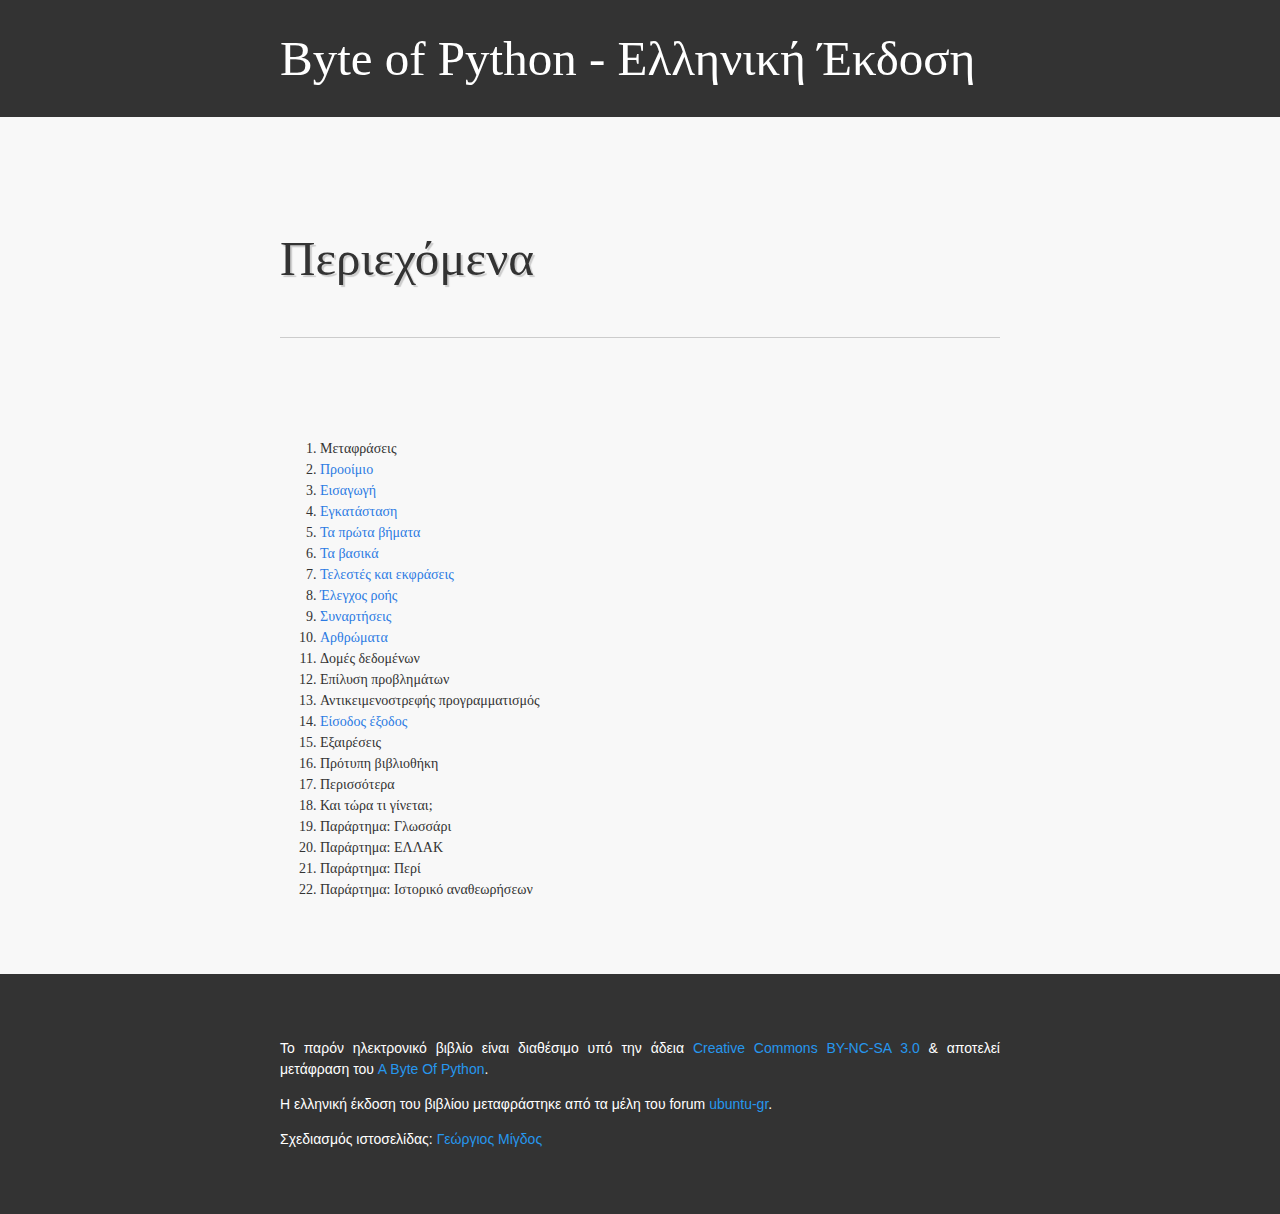
<file: index.html>
<!DOCTYPE html>
<html>

    <head>
        <meta charset="UTF-8" />
        <link href="stylesheets/style.css" rel="stylesheet" type="text/css" />
        <title>Byte of Python - Ελληνική Έκδοση</title>
    </head>
    
    <body>
        <header>
            <div class="centered">
                <h1><a href="index.html">Byte of Python - Ελληνική Έκδοση</a></h1>
            </div>
        </header>
        
        <div class="content">
            <h1>Περιεχόμενα</h1>
<ol>
<li>Μεταφράσεις</li>
<li><a href="preface.html">Προοίμιο</a></li>
<li><a href="introduction.html">Εισαγωγή</a></li>
<li><a href="installation.html">Εγκατάσταση</a></li>
<li><a href="first_steps.html">Τα πρώτα βήματα</a></li>
<li><a href="basics.html">Τα βασικά</a></li>
<li><a href="operators_and_expressions.html">Τελεστές και εκφράσεις</a></li>
<li><a href="control_flow.html">Έλεγχος ροής</a></li>
<li><a href="functions.html">Συναρτήσεις</a></li>
<li><a href="modules.html">Αρθρώματα</a></li>
<li>Δομές δεδομένων</li>
<li>Επίλυση προβλημάτων</li>
<li>Αντικειμενοστρεφής προγραμματισμός</li>
<li><a href="input_output.html">Είσοδος έξοδος</a></li>
<li>Εξαιρέσεις</li>
<li>Πρότυπη βιβλιοθήκη</li>
<li>Περισσότερα</li>
<li>Και τώρα τι γίνεται;</li>
<li>Παράρτημα: Γλωσσάρι</li>
<li>Παράρτημα: ΕΛΛΑΚ</li>
<li>Παράρτημα: Περί</li>
<li>Παράρτημα: Ιστορικό αναθεωρήσεων</li>
</ol>
        </div>
        
        <footer>
            <div class="centered">
                <p>Το παρόν ηλεκτρονικό βιβλίο είναι διαθέσιμο υπό την άδεια <a href="http://creativecommons.org/licenses/by-nc-sa/3.0/" target="_blank">Creative Commons BY-NC-SA 3.0</a> &amp; αποτελεί μετάφραση του <a href="http://www.swaroopch.com/notes/Python" target="_blank">A Byte Of Python</a>.</p>
                <p>Η ελληνική έκδοση του βιβλίου μεταφράστηκε από τα μέλη του forum <a href="https://github.com/ubuntu-gr">ubuntu-gr</a>.</p>
                <p>Σχεδιασμός ιστοσελίδας: <a href="mailto:cyberpython@gmail.com">Γεώργιος Μίγδος</a></p>
            </div>
        </footer>
    </body>
</html>
</file>
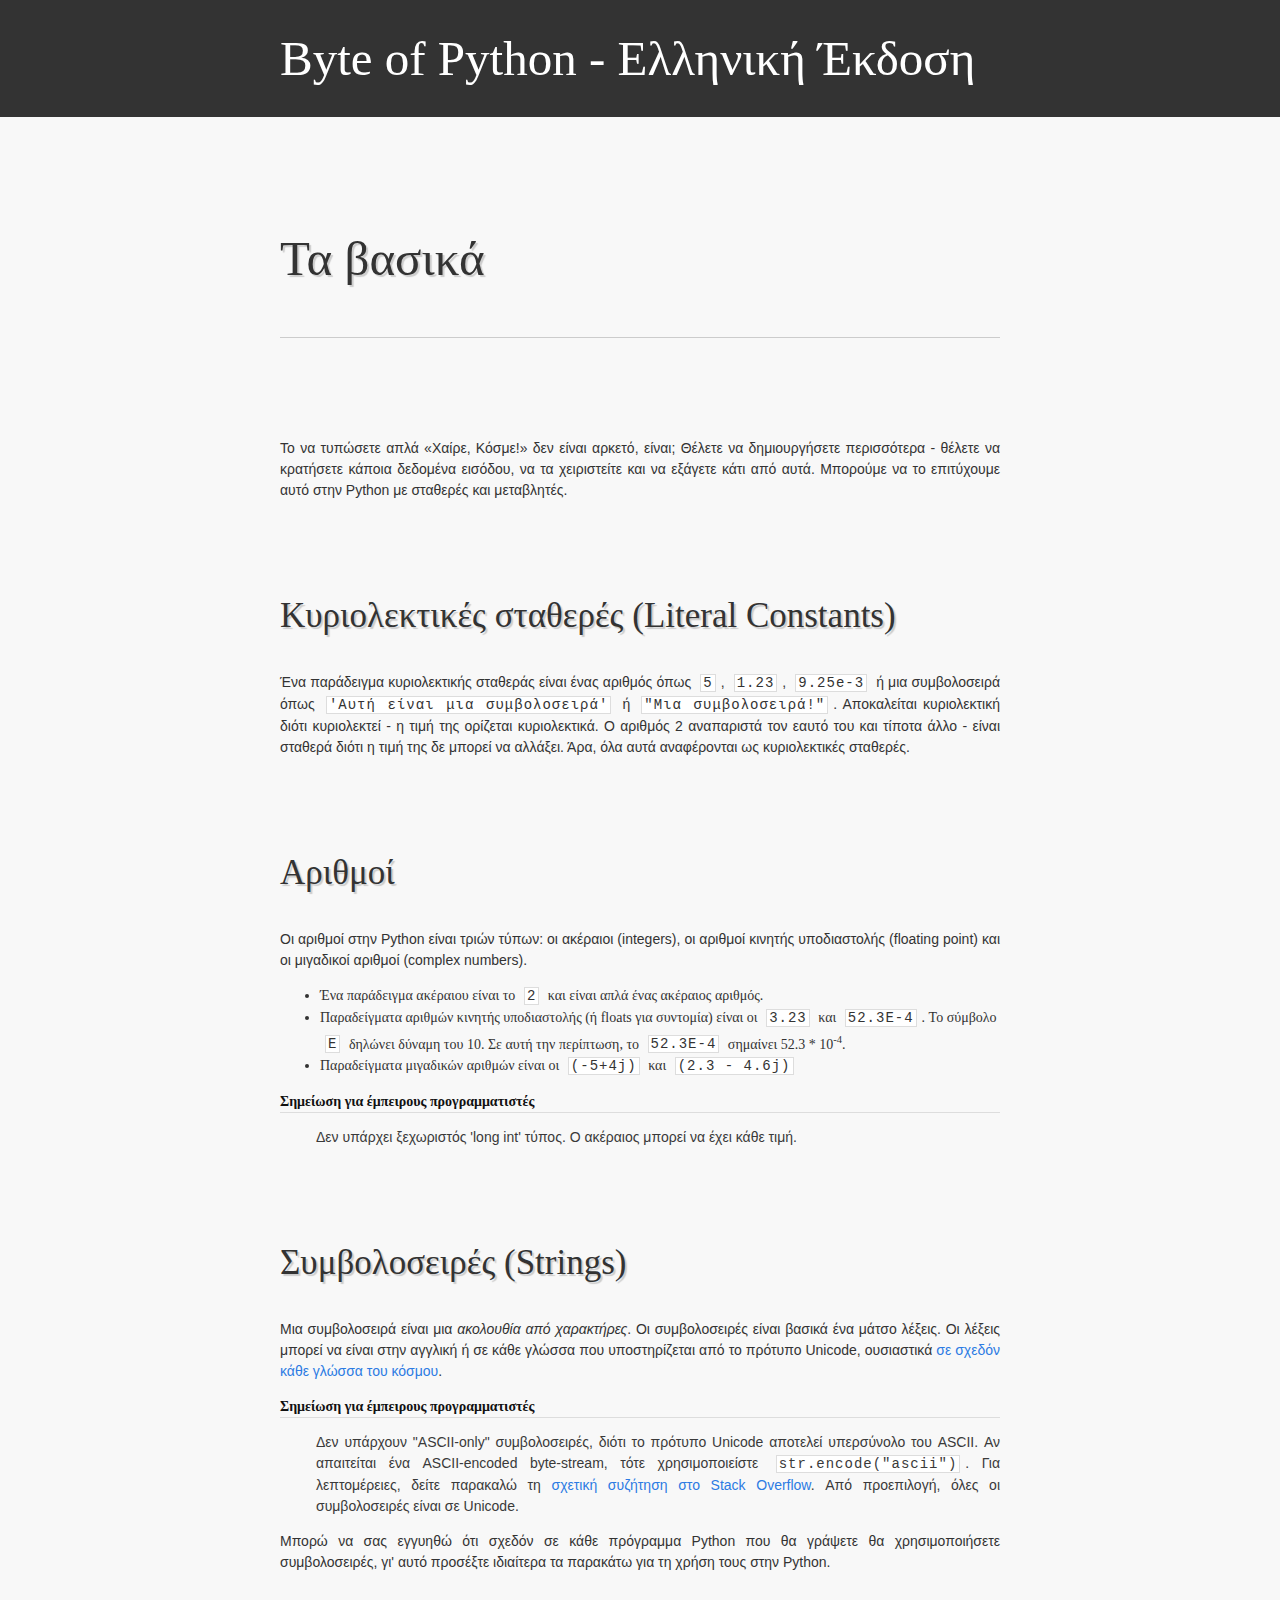
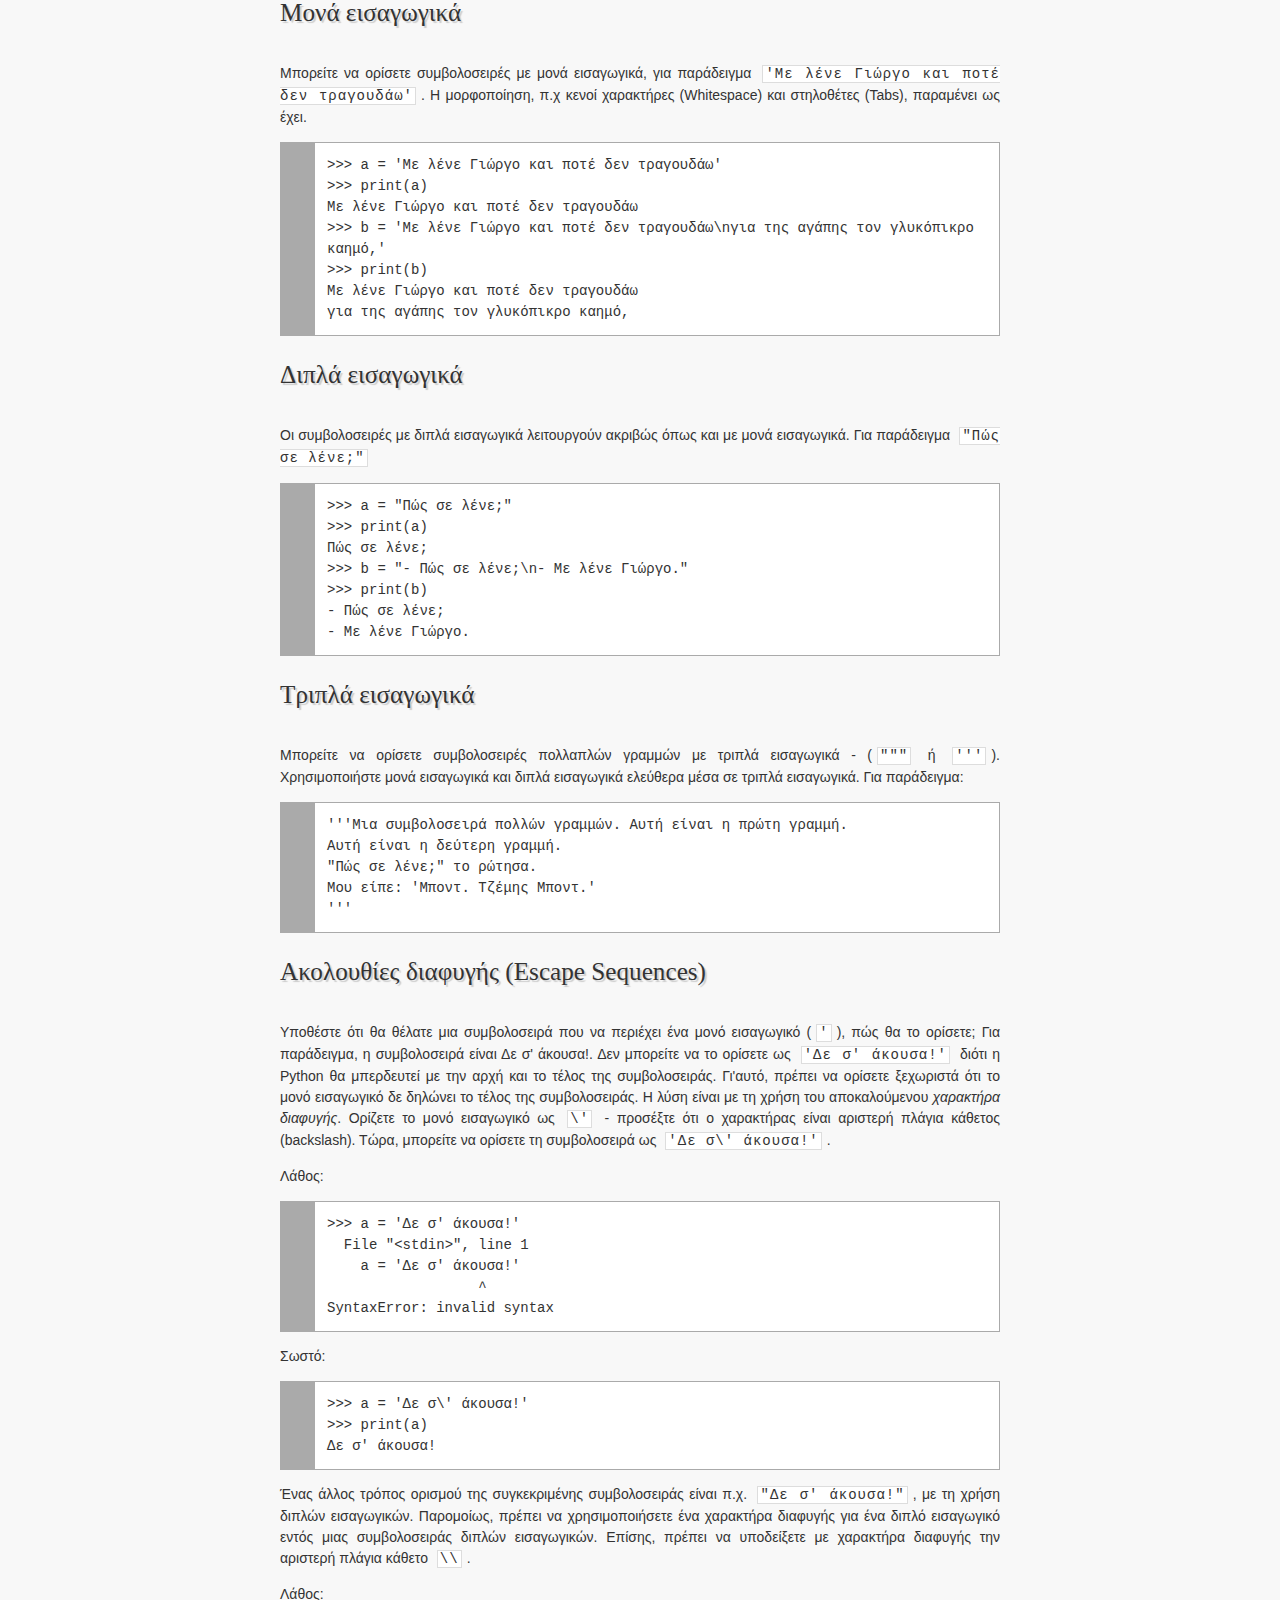
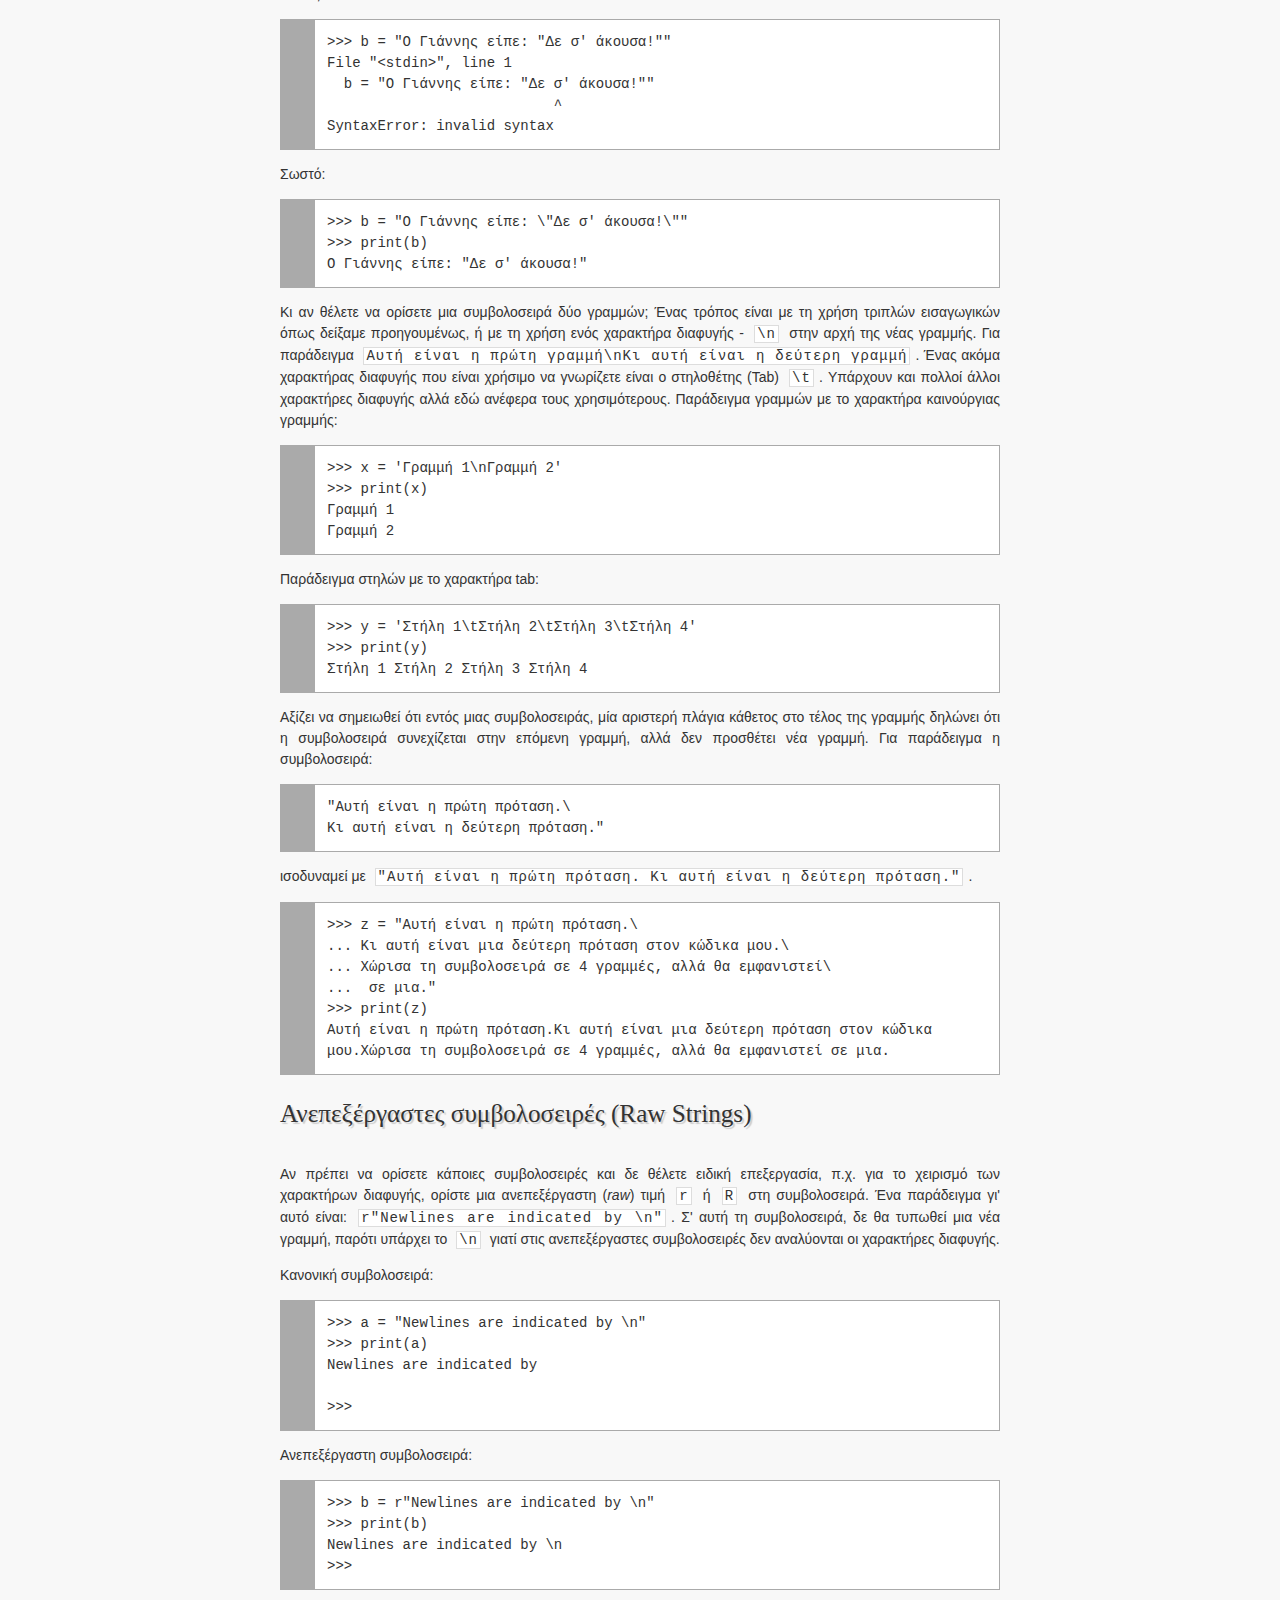
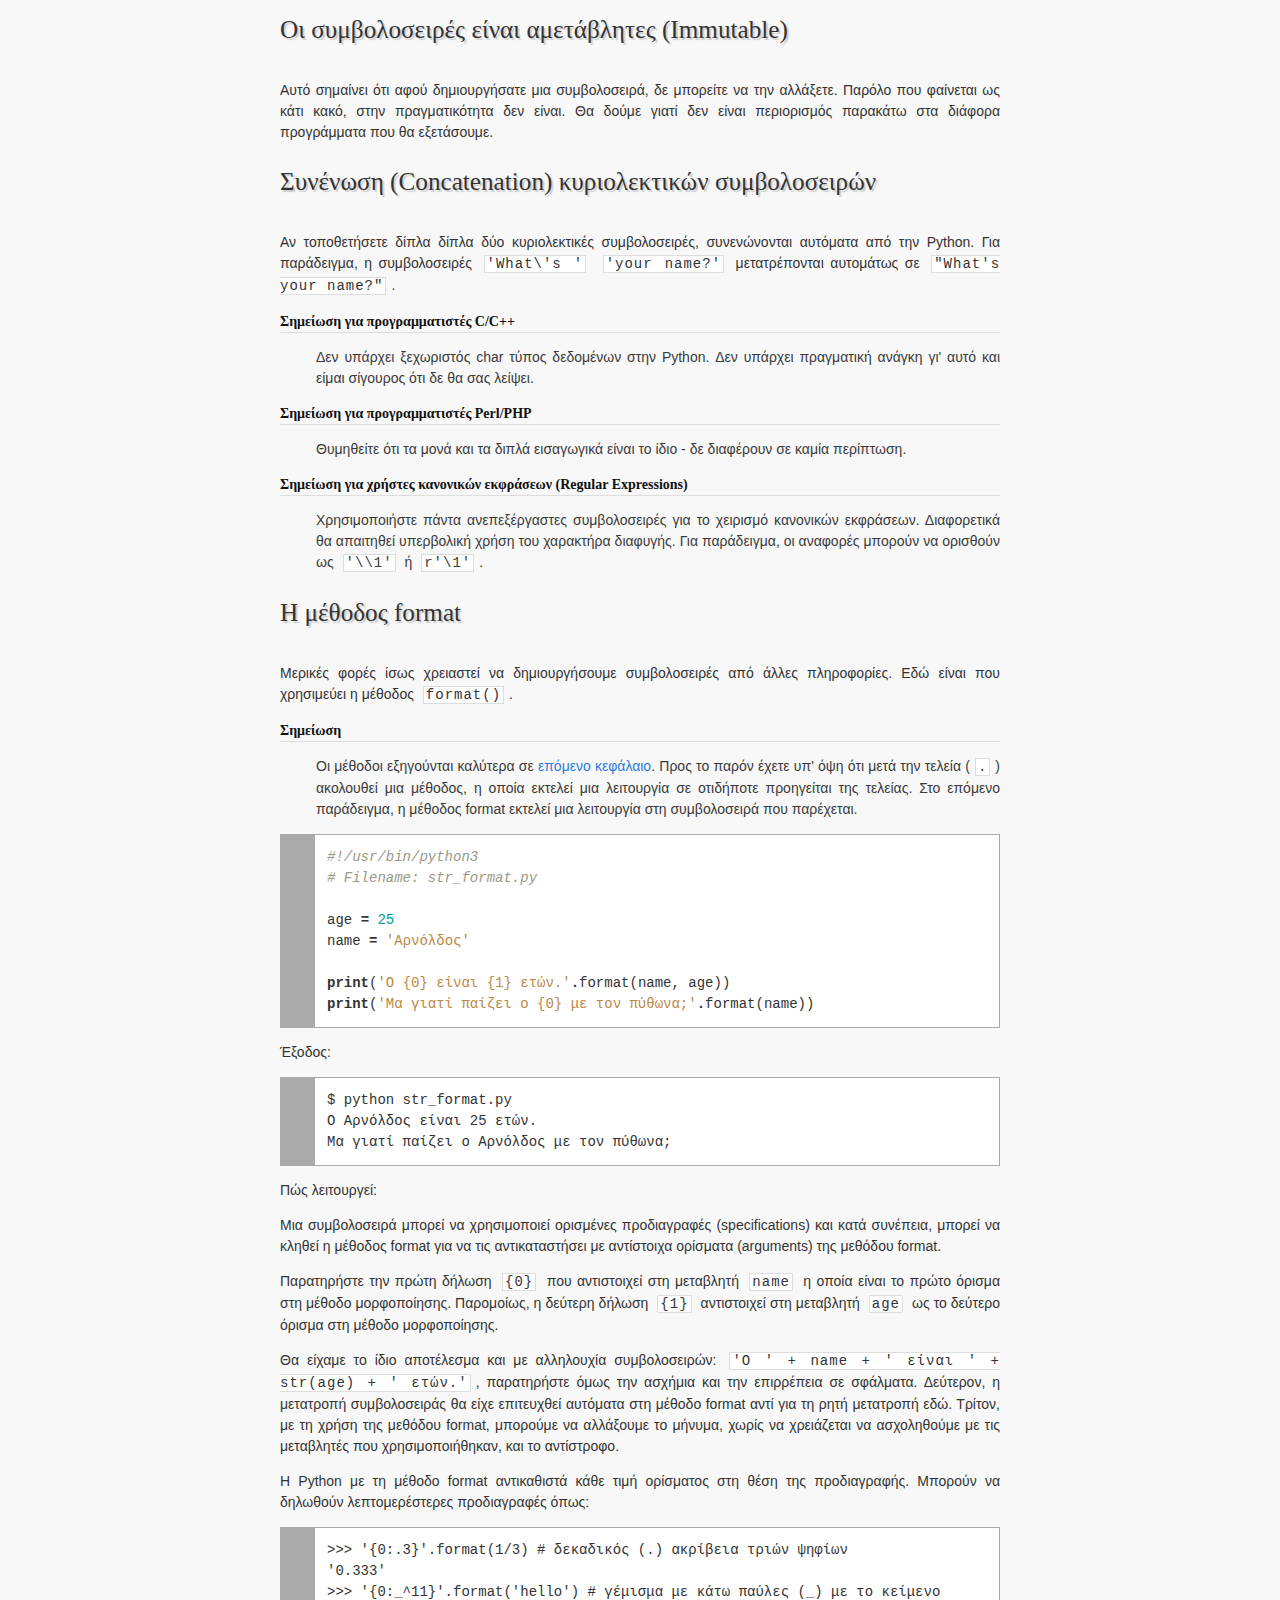
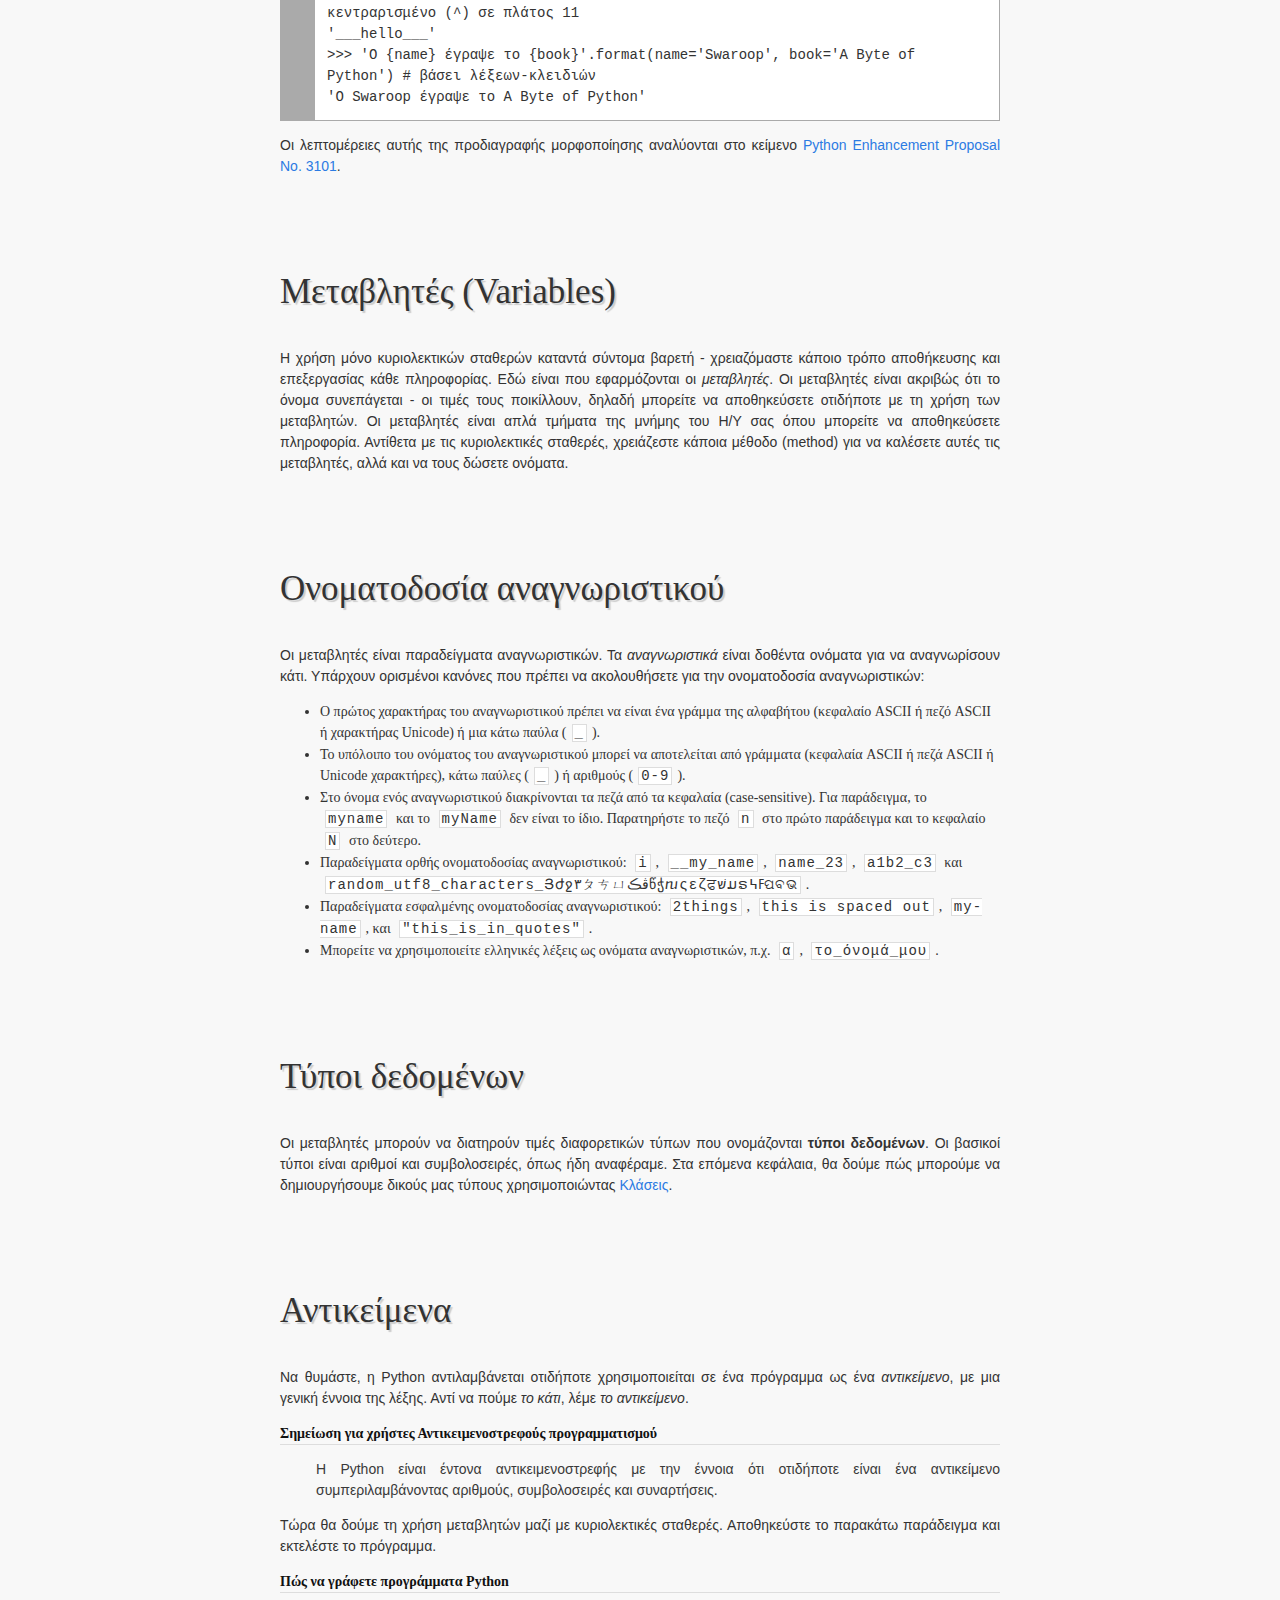
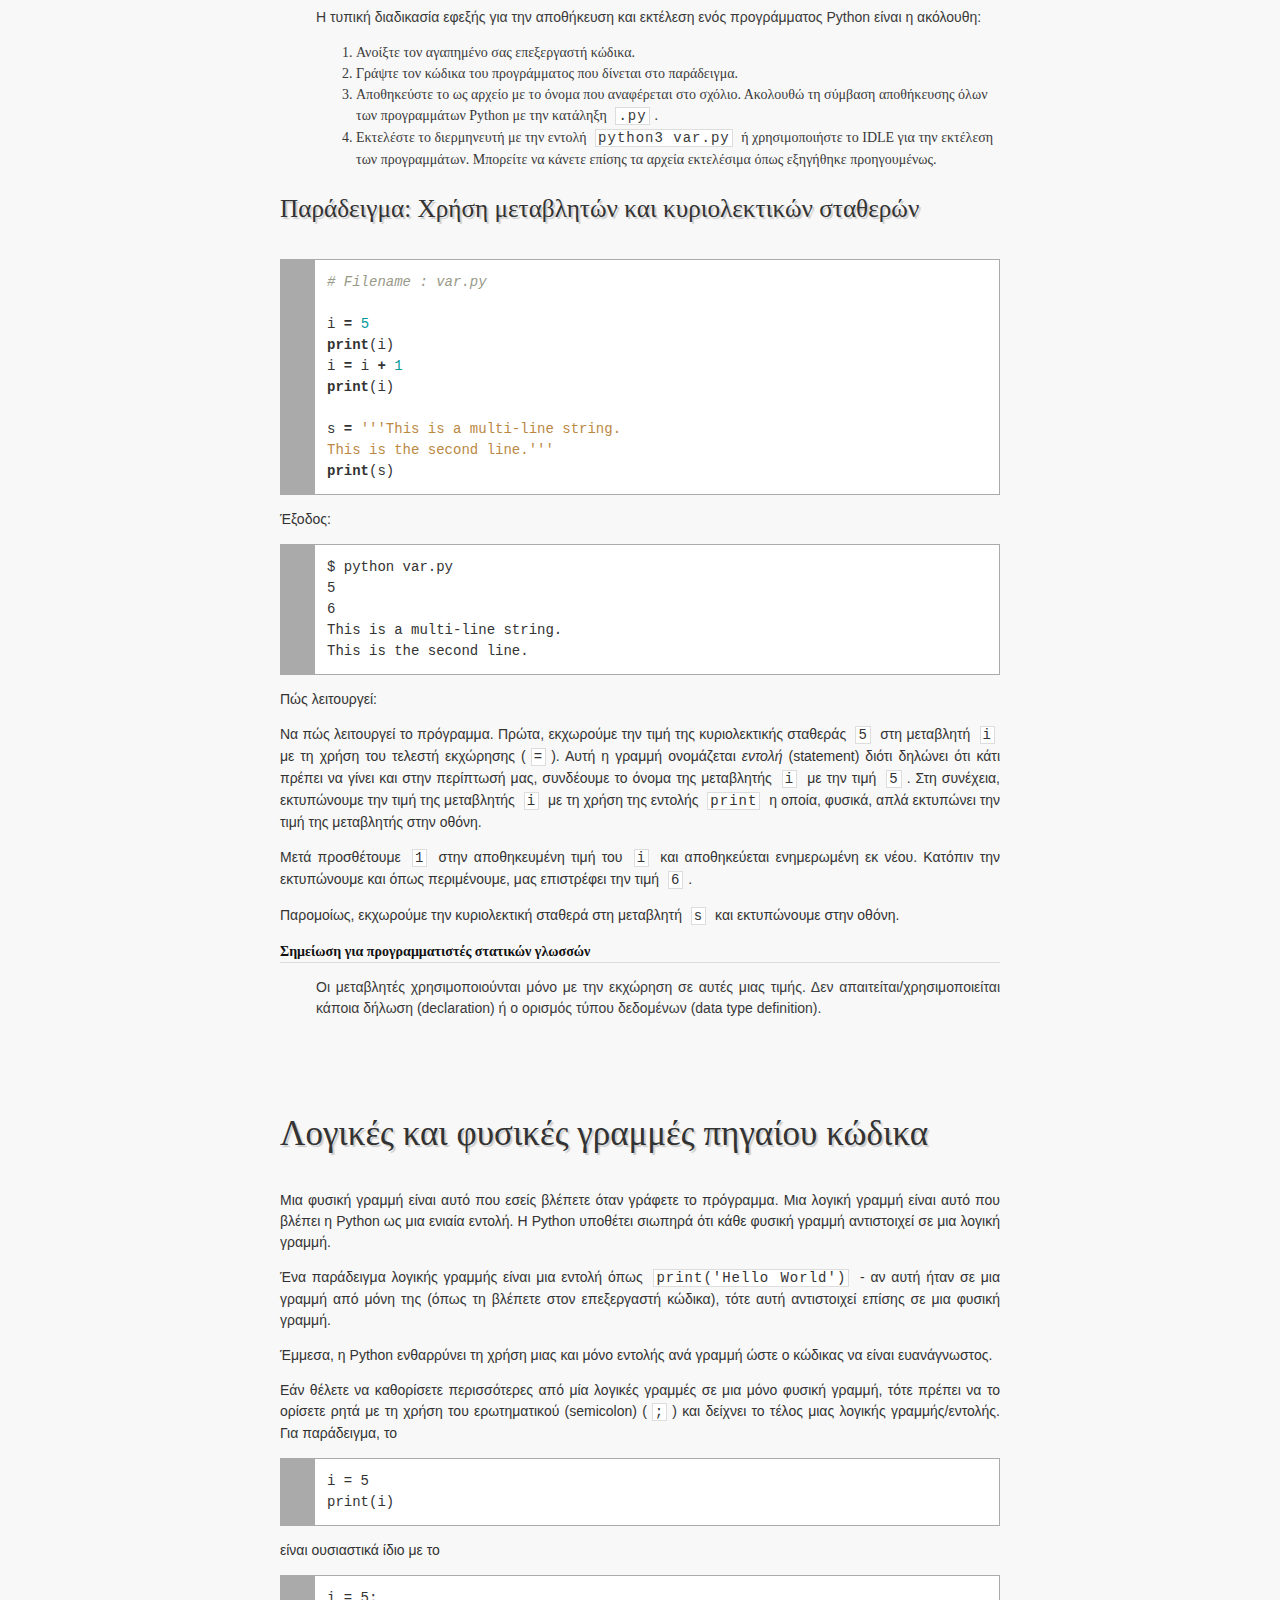
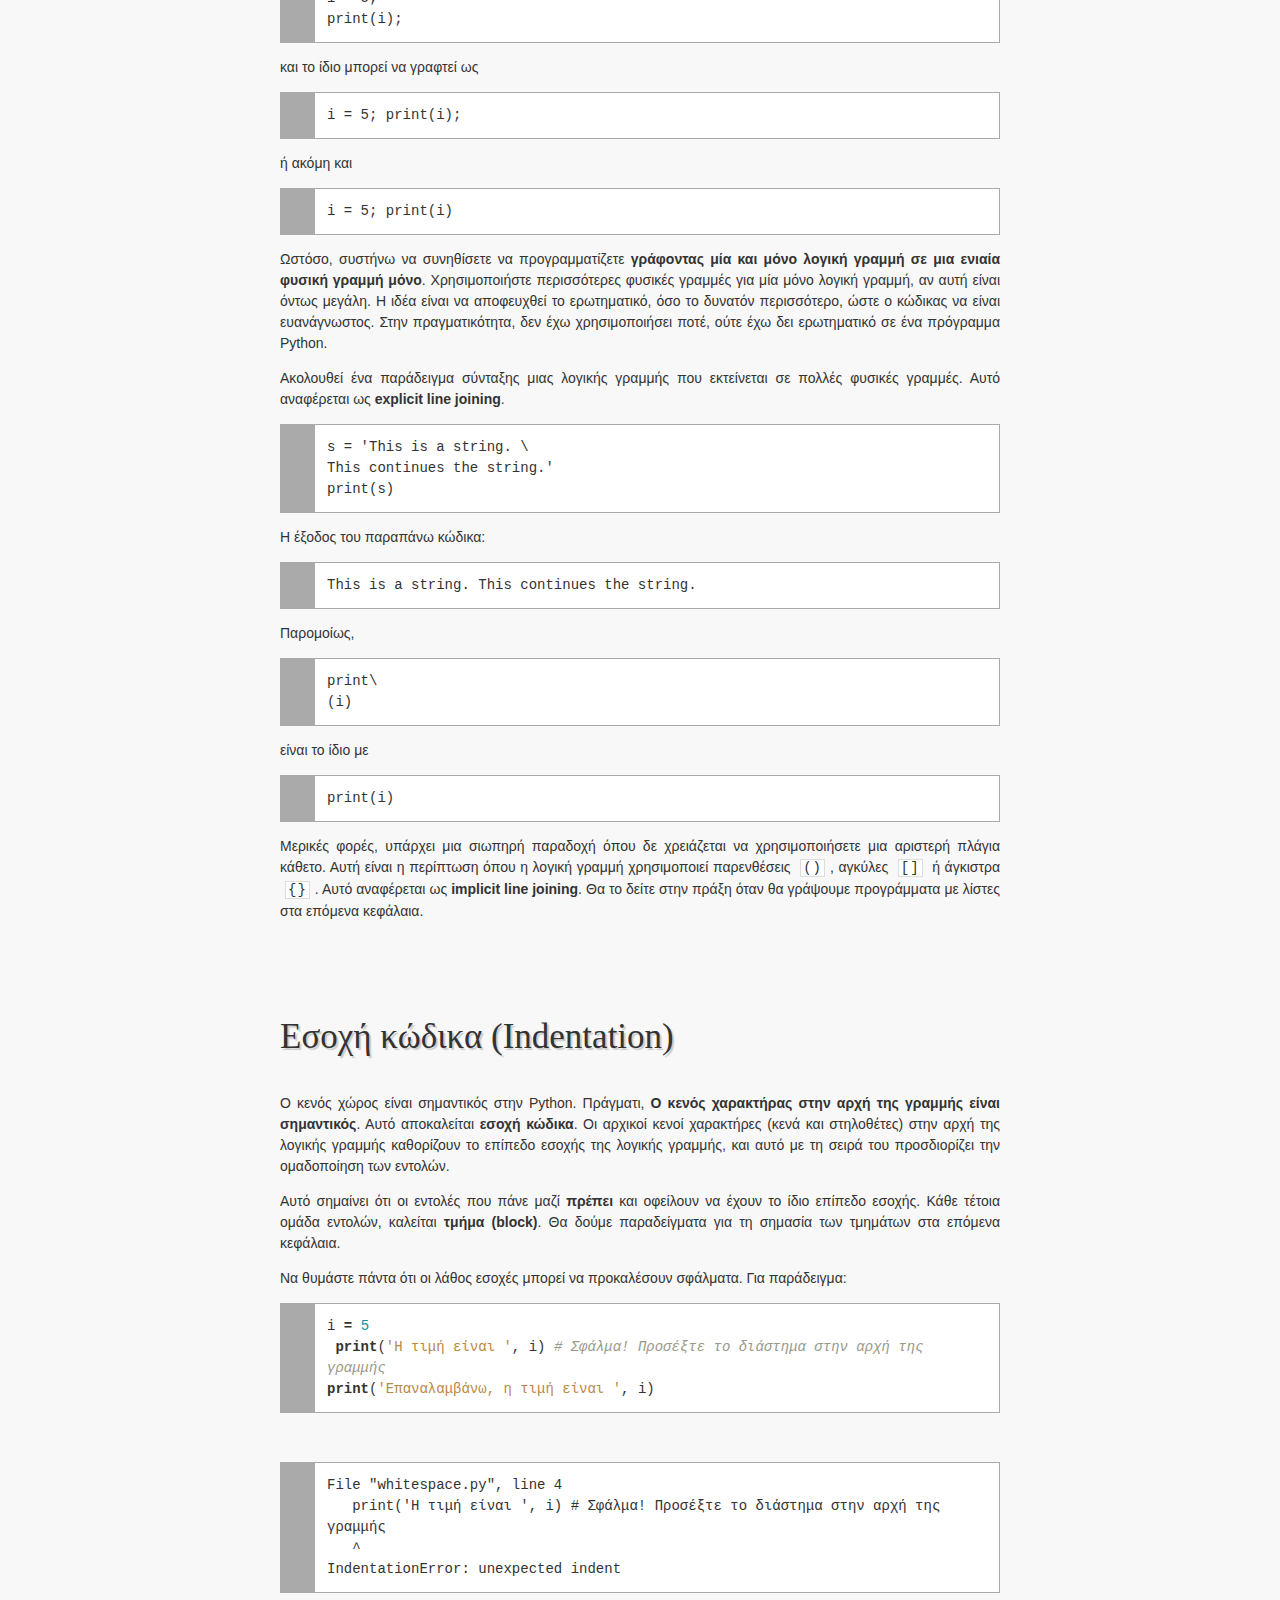
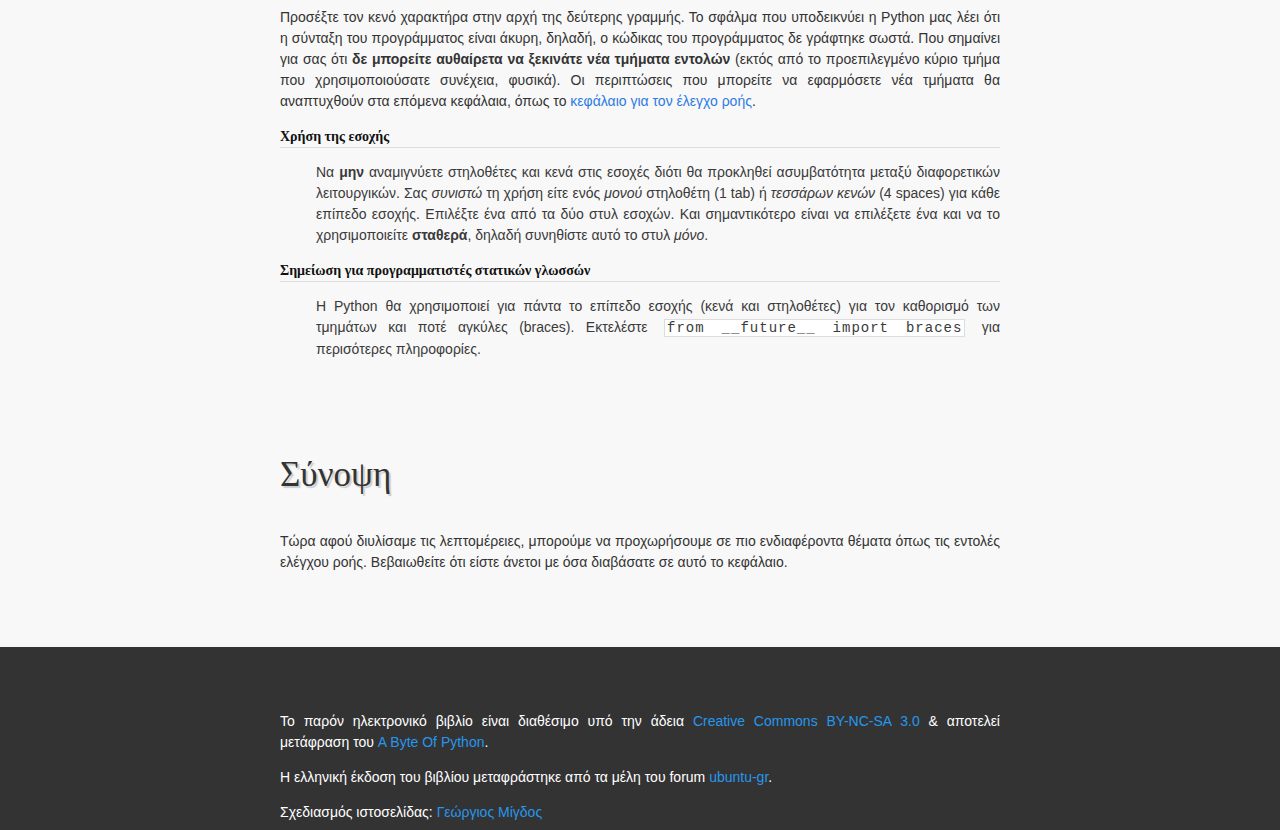
<file: basics.html>
<!DOCTYPE html>
<html>

    <head>
        <meta charset="UTF-8" />
        <link href="stylesheets/style.css" rel="stylesheet" type="text/css" />
        <title>Byte of Python - Ελληνική Έκδοση</title>
    </head>
    
    <body>
        <header>
            <div class="centered">
                <h1><a href="index.html">Byte of Python - Ελληνική Έκδοση</a></h1>
            </div>
        </header>
        
        <div class="content">
            <h1>Τα βασικά</h1>
<p>Το να τυπώσετε απλά «Χαίρε, Κόσμε!» δεν είναι αρκετό, είναι; Θέλετε να δημιουργήσετε περισσότερα - θέλετε να κρατήσετε κάποια δεδομένα εισόδου, να τα χειριστείτε και να εξάγετε κάτι από αυτά. Μπορούμε να το επιτύχουμε αυτό στην Python με σταθερές και μεταβλητές.</p>
<h2>Κυριολεκτικές σταθερές (Literal Constants)</h2>
<p>Ένα παράδειγμα κυριολεκτικής σταθεράς είναι ένας αριθμός όπως <code>5</code>, <code>1.23</code>, <code>9.25e-3</code> ή μια συμβολοσειρά όπως <code>'Αυτή είναι μια συμβολοσειρά'</code> ή <code>"Μια συμβολοσειρά!"</code>. Αποκαλείται κυριολεκτική διότι κυριολεκτεί - η τιμή της ορίζεται κυριολεκτικά. Ο αριθμός 2 αναπαριστά τον εαυτό του και τίποτα άλλο - είναι σταθερά διότι η τιμή της δε μπορεί να αλλάξει. Άρα, όλα αυτά αναφέρονται ως κυριολεκτικές σταθερές.</p>
<h2>Αριθμοί</h2>
<p>Οι αριθμοί στην Python είναι τριών τύπων: οι ακέραιοι (integers), οι αριθμοί κινητής υποδιαστολής (floating point) και οι μιγαδικοί αριθμοί (complex numbers).</p>
<ul>
<li>Ένα παράδειγμα ακέραιου είναι το <code>2</code> και είναι απλά ένας ακέραιος αριθμός.</li>
<li>Παραδείγματα αριθμών κινητής υποδιαστολής (ή floats για συντομία) είναι οι <code>3.23</code> και <code>52.3E-4</code>. Το σύμβολο <code>E</code> δηλώνει δύναμη του 10. Σε αυτή την περίπτωση, το <code>52.3E-4</code> σημαίνει 52.3 * 10<sup>-4</sup>.</li>
<li>Παραδείγματα μιγαδικών αριθμών είναι οι <code>(-5+4j)</code> και <code>(2.3 - 4.6j)</code></li>
</ul>
<dl>
<dt>Σημείωση για έμπειρους προγραμματιστές</dt>
<dd>
<p>Δεν υπάρχει ξεχωριστός 'long int' τύπος. Ο ακέραιος μπορεί να έχει κάθε τιμή.</p>
</dd>
</dl>
<h2>Συμβολοσειρές (Strings)</h2>
<p>Μια συμβολοσειρά είναι μια <em>ακολουθία από χαρακτήρες</em>. Οι συμβολοσειρές είναι βασικά ένα μάτσο λέξεις. Οι λέξεις μπορεί να είναι στην αγγλική ή σε κάθε γλώσσα που υποστηρίζεται από το πρότυπο Unicode, ουσιαστικά <a href="http://www.unicode.org/faq/basic_q.html#16">σε σχεδόν κάθε γλώσσα του κόσμου</a>.</p>
<dl>
<dt>Σημείωση για έμπειρους προγραμματιστές</dt>
<dd>
<p>Δεν υπάρχουν "ASCII-only" συμβολοσειρές, διότι το πρότυπο Unicode αποτελεί υπερσύνολο του ASCII. Αν απαιτείται ένα ASCII-encoded byte-stream, τότε χρησιμοποιείστε <code>str.encode("ascii")</code>. Για λεπτομέρειες, δείτε παρακαλώ τη <a href="http://stackoverflow.com/questions/175240/how-do-i-convert-a-files-format-from-unicode-to-ascii-using-python#175270">σχετική συζήτηση στο Stack Overflow</a>.
Από προεπιλογή, όλες οι συμβολοσειρές είναι σε Unicode.</p>
</dd>
</dl>
<p>Μπορώ να σας εγγυηθώ ότι σχεδόν σε κάθε πρόγραμμα Python που θα γράψετε θα χρησιμοποιήσετε συμβολοσειρές, γι' αυτό προσέξτε ιδιαίτερα τα παρακάτω για τη χρήση τους στην Python.</p>
<h3>Μονά εισαγωγικά</h3>
<p>Μπορείτε να ορίσετε συμβολοσειρές με μονά εισαγωγικά, για παράδειγμα <code>'Με λένε Γιώργο και ποτέ δεν τραγουδάω'</code>. Η μορφοποίηση, π.χ κενοί χαρακτήρες (Whitespace) και στηλοθέτες (Tabs), παραμένει ως έχει.</p>
<div class="codehilite"><pre>&gt;&gt;&gt; a = &#39;Με λένε Γιώργο και ποτέ δεν τραγουδάω&#39;
&gt;&gt;&gt; print(a)
Με λένε Γιώργο και ποτέ δεν τραγουδάω
&gt;&gt;&gt; b = &#39;Με λένε Γιώργο και ποτέ δεν τραγουδάω\nγια της αγάπης τον γλυκόπικρο καημό,&#39;
&gt;&gt;&gt; print(b)
Με λένε Γιώργο και ποτέ δεν τραγουδάω
για της αγάπης τον γλυκόπικρο καημό,
</pre></div>


<h3>Διπλά εισαγωγικά</h3>
<p>Οι συμβολοσειρές με διπλά εισαγωγικά λειτουργούν ακριβώς όπως και με μονά εισαγωγικά. Για παράδειγμα <code>"Πώς σε λένε;"</code></p>
<div class="codehilite"><pre>&gt;&gt;&gt; a = &quot;Πώς σε λένε;&quot;
&gt;&gt;&gt; print(a)
Πώς σε λένε;
&gt;&gt;&gt; b = &quot;- Πώς σε λένε;\n- Με λένε Γιώργο.&quot;
&gt;&gt;&gt; print(b)
- Πώς σε λένε;
- Με λένε Γιώργο.
</pre></div>


<h3>Τριπλά εισαγωγικά</h3>
<p>Μπορείτε να ορίσετε συμβολοσειρές πολλαπλών γραμμών με τριπλά εισαγωγικά - (<code>"""</code> ή <code>'''</code>). Χρησιμοποιήστε μονά εισαγωγικά και διπλά εισαγωγικά ελεύθερα μέσα σε τριπλά εισαγωγικά. Για παράδειγμα:</p>
<div class="codehilite"><pre>&#39;&#39;&#39;Μια συμβολοσειρά πολλών γραμμών. Αυτή είναι η πρώτη γραμμή.
Αυτή είναι η δεύτερη γραμμή.
&quot;Πώς σε λένε;&quot; το ρώτησα.
Μου είπε: &#39;Μποντ. Τζέμης Μποντ.&#39;
&#39;&#39;&#39;
</pre></div>


<h3>Ακολουθίες διαφυγής (Escape Sequences)</h3>
<p>Υποθέστε ότι θα θέλατε μια συμβολοσειρά που να περιέχει ένα μονό εισαγωγικό (<code>'</code>), πώς θα το ορίσετε; Για παράδειγμα, η συμβολοσειρά είναι Δε σ' άκουσα!. Δεν μπορείτε να το ορίσετε ως <code>'Δε σ' άκουσα!'</code> διότι η Python θα μπερδευτεί με την αρχή και το τέλος της συμβολοσειράς. Γι'αυτό, πρέπει να ορίσετε ξεχωριστά ότι το μονό εισαγωγικό δε δηλώνει το τέλος της συμβολοσειράς. Η λύση είναι με τη χρήση του αποκαλούμενου <em>χαρακτήρα διαφυγής</em>. Ορίζετε το μονό εισαγωγικό ως <code>\'</code> - προσέξτε ότι o χαρακτήρας είναι αριστερή πλάγια κάθετος (backslash). Τώρα, μπορείτε να ορίσετε τη συμβολοσειρά ως <code>'Δε σ\' άκουσα!'</code>.</p>
<p>Λάθος:</p>
<div class="codehilite"><pre>&gt;&gt;&gt; a = &#39;Δε σ&#39; άκουσα!&#39;
  File &quot;&lt;stdin&gt;&quot;, line 1
    a = &#39;Δε σ&#39; άκουσα!&#39;
                  ^
SyntaxError: invalid syntax
</pre></div>


<p>Σωστό:</p>
<div class="codehilite"><pre>&gt;&gt;&gt; a = &#39;Δε σ\&#39; άκουσα!&#39;
&gt;&gt;&gt; print(a)
Δε σ&#39; άκουσα!
</pre></div>


<p>Ένας άλλος τρόπος ορισμού της συγκεκριμένης συμβολοσειράς είναι π.χ. <code>"Δε σ' άκουσα!"</code>, με τη χρήση διπλών εισαγωγικών. Παρομοίως, πρέπει να χρησιμοποιήσετε ένα χαρακτήρα διαφυγής για ένα διπλό εισαγωγικό εντός μιας συμβολοσειράς διπλών εισαγωγικών. Επίσης, πρέπει να υποδείξετε με χαρακτήρα διαφυγής την αριστερή πλάγια κάθετο <code>\\</code>.</p>
<p>Λάθος:</p>
<div class="codehilite"><pre>&gt;&gt;&gt; b = &quot;Ο Γιάννης είπε: &quot;Δε σ&#39; άκουσα!&quot;&quot;
File &quot;&lt;stdin&gt;&quot;, line 1
  b = &quot;Ο Γιάννης είπε: &quot;Δε σ&#39; άκουσα!&quot;&quot;
                           ^
SyntaxError: invalid syntax
</pre></div>


<p>Σωστό:</p>
<div class="codehilite"><pre>&gt;&gt;&gt; b = &quot;Ο Γιάννης είπε: \&quot;Δε σ&#39; άκουσα!\&quot;&quot;
&gt;&gt;&gt; print(b)
Ο Γιάννης είπε: &quot;Δε σ&#39; άκουσα!&quot;
</pre></div>


<p>Κι αν θέλετε να ορίσετε μια συμβολοσειρά δύο γραμμών; Ένας τρόπος είναι με τη χρήση τριπλών εισαγωγικών όπως δείξαμε προηγουμένως, ή με τη χρήση ενός χαρακτήρα διαφυγής - <code>\n</code> στην αρχή της νέας γραμμής. Για παράδειγμα <code>Αυτή είναι η πρώτη γραμμή\nΚι αυτή είναι η δεύτερη γραμμή</code>. Ένας ακόμα χαρακτήρας διαφυγής που είναι χρήσιμο να γνωρίζετε είναι ο στηλοθέτης (Tab) <code>\t</code>. Υπάρχουν και πολλοί άλλοι χαρακτήρες διαφυγής αλλά εδώ ανέφερα τους χρησιμότερους. Παράδειγμα γραμμών με το χαρακτήρα καινούργιας γραμμής:</p>
<div class="codehilite"><pre>&gt;&gt;&gt; x = &#39;Γραμμή 1\nΓραμμή 2&#39;
&gt;&gt;&gt; print(x)
Γραμμή 1
Γραμμή 2
</pre></div>


<p>Παράδειγμα στηλών με το χαρακτήρα tab:</p>
<div class="codehilite"><pre>&gt;&gt;&gt; y = &#39;Στήλη 1\tΣτήλη 2\tΣτήλη 3\tΣτήλη 4&#39;
&gt;&gt;&gt; print(y)
Στήλη 1 Στήλη 2 Στήλη 3 Στήλη 4
</pre></div>


<p>Αξίζει να σημειωθεί ότι εντός μιας συμβολοσειράς, μία αριστερή πλάγια κάθετος στο τέλος της γραμμής δηλώνει ότι η συμβολοσειρά συνεχίζεται στην επόμενη γραμμή, αλλά δεν προσθέτει νέα γραμμή. Για παράδειγμα η συμβολοσειρά:</p>
<div class="codehilite"><pre>&quot;Αυτή είναι η πρώτη πρόταση.\
Κι αυτή είναι η δεύτερη πρόταση.&quot;
</pre></div>


<p>ισοδυναμεί με <code>"Αυτή είναι η πρώτη πρόταση. Κι αυτή είναι η δεύτερη πρόταση."</code>.</p>
<div class="codehilite"><pre>&gt;&gt;&gt; z = &quot;Αυτή είναι η πρώτη πρόταση.\
... Κι αυτή είναι μια δεύτερη πρόταση στον κώδικα μου.\
... Χώρισα τη συμβολοσειρά σε 4 γραμμές, αλλά θα εμφανιστεί\
...  σε μια.&quot;
&gt;&gt;&gt; print(z)
Αυτή είναι η πρώτη πρόταση.Κι αυτή είναι μια δεύτερη πρόταση στον κώδικα μου.Χώρισα τη συμβολοσειρά σε 4 γραμμές, αλλά θα εμφανιστεί σε μια.
</pre></div>


<h3>Ανεπεξέργαστες συμβολοσειρές (Raw Strings)</h3>
<p>Αν πρέπει να ορίσετε κάποιες συμβολοσειρές και δε θέλετε ειδική επεξεργασία, π.χ. για το χειρισμό των χαρακτήρων διαφυγής, ορίστε μια ανεπεξέργαστη (<em>raw</em>) τιμή <code>r</code> ή <code>R</code> στη συμβολοσειρά. Ένα παράδειγμα γι' αυτό είναι: <code>r"Newlines are indicated by \n"</code>. Σ' αυτή τη συμβολοσειρά, δε θα τυπωθεί μια νέα γραμμή, παρότι υπάρχει το <code>\n</code> γιατί στις ανεπεξέργαστες συμβολοσειρές δεν αναλύονται οι χαρακτήρες διαφυγής.</p>
<p>Κανονική συμβολοσειρά:</p>
<div class="codehilite"><pre>&gt;&gt;&gt; a = &quot;Newlines are indicated by \n&quot;
&gt;&gt;&gt; print(a)
Newlines are indicated by

&gt;&gt;&gt;
</pre></div>


<p>Ανεπεξέργαστη συμβολοσειρά:</p>
<div class="codehilite"><pre>&gt;&gt;&gt; b = r&quot;Newlines are indicated by \n&quot;
&gt;&gt;&gt; print(b)
Newlines are indicated by \n
&gt;&gt;&gt;
</pre></div>


<h3>Οι συμβολοσειρές είναι αμετάβλητες (Immutable)</h3>
<p>Αυτό σημαίνει ότι αφού δημιουργήσατε μια συμβολοσειρά, δε μπορείτε να την αλλάξετε. Παρόλο που φαίνεται ως κάτι κακό, στην πραγματικότητα δεν είναι. Θα δούμε γιατί δεν είναι περιορισμός παρακάτω στα διάφορα προγράμματα που θα εξετάσουμε.</p>
<h3>Συνένωση (Concatenation) κυριολεκτικών συμβολοσειρών</h3>
<p>Αν τοποθετήσετε δίπλα δίπλα δύο κυριολεκτικές συμβολοσειρές, συνενώνονται αυτόματα από την Python. Για παράδειγμα, η συμβολοσειρές <code>'What\'s '</code> <code>'your name?'</code> μετατρέπονται αυτομάτως σε <code>"What's your name?"</code>.</p>
<dl>
<dt>Σημείωση για προγραμματιστές C/C++</dt>
<dd>
<p>Δεν υπάρχει ξεχωριστός char τύπος δεδομένων στην Python. Δεν υπάρχει πραγματική ανάγκη γι' αυτό και είμαι σίγουρος ότι δε θα σας λείψει.</p>
</dd>
<dt>Σημείωση για προγραμματιστές Perl/PHP</dt>
<dd>
<p>Θυμηθείτε ότι τα μονά και τα διπλά εισαγωγικά είναι το ίδιο - δε διαφέρουν σε καμία περίπτωση.</p>
</dd>
<dt>Σημείωση για χρήστες κανονικών εκφράσεων (Regular Expressions)</dt>
<dd>
<p>Χρησιμοποιήστε πάντα ανεπεξέργαστες συμβολοσειρές για το χειρισμό κανονικών εκφράσεων. Διαφορετικά θα απαιτηθεί υπερβολική χρήση του χαρακτήρα διαφυγής. Για παράδειγμα, οι αναφορές μπορούν να ορισθούν ως <code>'\\1'</code> ή <code>r'\1'</code>.</p>
</dd>
</dl>
<h3>Η μέθοδος format</h3>
<p>Μερικές φορές ίσως χρειαστεί να δημιουργήσουμε συμβολοσειρές από άλλες πληροφορίες. Εδώ είναι που χρησιμεύει η μέθοδος <code>format()</code>.</p>
<dl>
<dt>Σημείωση</dt>
<dd>
<p>Οι μέθοδοι εξηγούνται καλύτερα σε <a href="object_oriented_programming.html">επόμενο κεφάλαιο</a>. Προς το παρόν έχετε υπ' όψη ότι μετά την τελεία (<code>.</code>) ακολουθεί μια μέθοδος, η οποία εκτελεί μια λειτουργία σε οτιδήποτε προηγείται της τελείας. Στο επόμενο παράδειγμα, η μέθοδος format εκτελεί μια λειτουργία στη συμβολοσειρά που παρέχεται.</p>
</dd>
</dl>
<div class="codehilite"><pre><span class="c">#!/usr/bin/python3</span>
<span class="c"># Filename: str_format.py</span>

<span class="n">age</span> <span class="o">=</span> <span class="mi">25</span>
<span class="n">name</span> <span class="o">=</span> <span class="s">&#39;Αρνόλδος&#39;</span>

<span class="k">print</span><span class="p">(</span><span class="s">&#39;Ο {0} είναι {1} ετών.&#39;</span><span class="o">.</span><span class="n">format</span><span class="p">(</span><span class="n">name</span><span class="p">,</span> <span class="n">age</span><span class="p">))</span>
<span class="k">print</span><span class="p">(</span><span class="s">&#39;Μα γιατί παίζει ο {0} με τον πύθωνα;&#39;</span><span class="o">.</span><span class="n">format</span><span class="p">(</span><span class="n">name</span><span class="p">))</span>
</pre></div>


<p>Έξοδος:</p>
<div class="codehilite"><pre>$ python str_format.py
Ο Αρνόλδος είναι 25 ετών.
Μα γιατί παίζει ο Αρνόλδος με τον πύθωνα;
</pre></div>


<p>Πώς λειτουργεί:</p>
<p>Μια συμβολοσειρά μπορεί να χρησιμοποιεί ορισμένες προδιαγραφές (specifications) και κατά συνέπεια, μπορεί να κληθεί η μέθοδος format για να τις αντικαταστήσει με αντίστοιχα ορίσματα (arguments) της μεθόδου format.</p>
<p>Παρατηρήστε την πρώτη δήλωση <code>{0}</code> που αντιστοιχεί στη μεταβλητή <code>name</code> η οποία είναι το πρώτο όρισμα στη μέθοδο μορφοποίησης. Παρομοίως, η δεύτερη δήλωση <code>{1}</code> αντιστοιχεί στη μεταβλητή <code>age</code> ως το δεύτερο όρισμα στη μέθοδο μορφοποίησης.</p>
<p>Θα είχαμε το ίδιο αποτέλεσμα και με αλληλουχία συμβολοσειρών: <code>'Ο ' + name + ' είναι ' + str(age) + ' ετών.'</code>, παρατηρήστε όμως την ασχήμια και την επιρρέπεια σε σφάλματα. Δεύτερον, η μετατροπή συμβολοσειράς θα είχε επιτευχθεί αυτόματα στη μέθοδο format αντί για τη ρητή μετατροπή εδώ. Τρίτον, με τη χρήση της μεθόδου format, μπορούμε να αλλάξουμε το μήνυμα, χωρίς να χρειάζεται να ασχοληθούμε με τις μεταβλητές που χρησιμοποιήθηκαν, και το αντίστροφο.</p>
<p>H Python με τη μέθοδο format αντικαθιστά κάθε τιμή ορίσματος στη θέση της προδιαγραφής. Μπορούν να δηλωθούν λεπτομερέστερες προδιαγραφές όπως:</p>
<div class="codehilite"><pre>&gt;&gt;&gt; &#39;{0:.3}&#39;.format(1/3) # δεκαδικός (.) ακρίβεια τριών ψηφίων
&#39;0.333&#39;
&gt;&gt;&gt; &#39;{0:_^11}&#39;.format(&#39;hello&#39;) # γέμισμα με κάτω παύλες (_) με το κείμενο κεντραρισμένο (^) σε πλάτος 11
&#39;___hello___&#39;
&gt;&gt;&gt; &#39;Ο {name} έγραψε το {book}&#39;.format(name=&#39;Swaroop&#39;, book=&#39;A Byte of Python&#39;) # βάσει λέξεων-κλειδιών
&#39;Ο Swaroop έγραψε το A Byte of Python&#39;
</pre></div>


<p>Οι λεπτομέρειες αυτής της προδιαγραφής μορφοποίησης αναλύονται στο κείμενο <a href="http://www.python.org/dev/peps/pep-3101/">Python Enhancement Proposal No. 3101</a>.</p>
<h2>Μεταβλητές (Variables)</h2>
<p>Η χρήση μόνο κυριολεκτικών σταθερών καταντά σύντομα βαρετή - χρειαζόμαστε κάποιο τρόπο αποθήκευσης και επεξεργασίας κάθε πληροφορίας. Εδώ είναι που εφαρμόζονται οι <em>μεταβλητές</em>. Οι μεταβλητές είναι ακριβώς ότι το όνομα συνεπάγεται - οι τιμές τους ποικίλλουν, δηλαδή μπορείτε να αποθηκεύσετε οτιδήποτε με τη χρήση των μεταβλητών. Οι μεταβλητές είναι απλά τμήματα της μνήμης του Η/Υ σας όπου μπορείτε να αποθηκεύσετε πληροφορία. Αντίθετα με τις κυριολεκτικές σταθερές, χρειάζεστε κάποια μέθοδο (method) για να καλέσετε αυτές τις μεταβλητές, αλλά και να τους δώσετε ονόματα.</p>
<h2>Ονοματοδοσία αναγνωριστικού</h2>
<p>Οι μεταβλητές είναι παραδείγματα αναγνωριστικών. Τα <em>αναγνωριστικά</em> είναι δοθέντα ονόματα για να αναγνωρίσουν κάτι. Υπάρχουν ορισμένοι κανόνες που πρέπει να ακολουθήσετε για την ονοματοδοσία αναγνωριστικών:</p>
<ul>
<li>Ο πρώτος χαρακτήρας του αναγνωριστικού πρέπει να είναι ένα γράμμα της αλφαβήτου (κεφαλαίο ASCII ή πεζό ASCII ή χαρακτήρας Unicode) ή μια κάτω παύλα (<code>_</code>).</li>
<li>Το υπόλοιπο του ονόματος του αναγνωριστικού μπορεί να αποτελείται από γράμματα (κεφαλαία ASCII ή πεζά ASCII ή Unicode χαρακτήρες), κάτω παύλες (<code>_</code>) ή αριθμούς (<code>0-9</code>).</li>
<li>Στο όνομα ενός αναγνωριστικού διακρίνονται τα πεζά από τα κεφαλαία (case-sensitive). Για παράδειγμα, το <code>myname</code> και το <code>myName</code> δεν είναι το ίδιο. Παρατηρήστε το πεζό <code>n</code> στο πρώτο παράδειγμα και το κεφαλαίο <code>N</code> στο δεύτερο.</li>
<li>Παραδείγματα ορθής ονοματοδοσίας αναγνωριστικού: <code>i</code>, <code>__my_name</code>, <code>name_23</code>, <code>a1b2_c3</code> και <code>random_utf8_characters_Յժջ٣ㄆㄘㄩڨڪწჭⴠςεζਫשׁມຣߓ߆ପବଭ</code>.</li>
<li>Παραδείγματα εσφαλμένης ονοματοδοσίας αναγνωριστικού: <code>2things</code>, <code>this is spaced out</code>, <code>my-name</code>, και <code>"this_is_in_quotes"</code>.</li>
<li>Μπορείτε να χρησιμοποιείτε ελληνικές λέξεις ως ονόματα αναγνωριστικών, π.χ. <code>α</code>, <code>το_όνομά_μου</code>.</li>
</ul>
<h2>Τύποι δεδομένων</h2>
<p>Οι μεταβλητές μπορούν να διατηρούν τιμές διαφορετικών τύπων που ονομάζονται <strong>τύποι δεδομένων</strong>. Οι βασικοί τύποι είναι αριθμοί και συμβολοσειρές, όπως ήδη αναφέραμε. Στα επόμενα κεφάλαια, θα δούμε πώς μπορούμε να δημιουργήσουμε δικούς μας τύπους χρησιμοποιώντας <a href="object_oriented_programming.html">Κλάσεις</a>.</p>
<h2>Αντικείμενα</h2>
<p>Να θυμάστε, η Python αντιλαμβάνεται oτιδήποτε χρησιμοποιείται σε ένα πρόγραμμα ως ένα <em>αντικείμενο</em>, με μια γενική έννοια της λέξης. Αντί να πούμε <em>το κάτι</em>, λέμε <em>το αντικείμενο</em>.</p>
<dl>
<dt>Σημείωση για χρήστες Αντικειμενοστρεφούς προγραμματισμού</dt>
<dd>
<p>Η Python είναι έντονα αντικειμενοστρεφής με την έννοια ότι οτιδήποτε είναι ένα αντικείμενο συμπεριλαμβάνοντας αριθμούς, συμβολοσειρές και συναρτήσεις.</p>
</dd>
</dl>
<p>Τώρα θα δούμε τη χρήση μεταβλητών μαζί με κυριολεκτικές σταθερές. Αποθηκεύστε το παρακάτω παράδειγμα και εκτελέστε το πρόγραμμα.</p>
<dl>
<dt>Πώς να γράφετε προγράμματα Python</dt>
<dd>
<p>Η τυπική διαδικασία εφεξής για την αποθήκευση και εκτέλεση ενός προγράμματος Python είναι η ακόλουθη:</p>
<ol>
<li>Ανοίξτε τον αγαπημένο σας επεξεργαστή κώδικα.</li>
<li>Γράψτε τον κώδικα του προγράμματος που δίνεται στο παράδειγμα.</li>
<li>Αποθηκεύστε το ως αρχείο με το όνομα που αναφέρεται στο σχόλιο. Ακολουθώ τη σύμβαση αποθήκευσης όλων των προγραμμάτων Python με την κατάληξη <code>.py</code>.</li>
<li>Εκτελέστε το διερμηνευτή με την εντολή <code>python3 var.py</code> ή χρησιμοποιήστε το IDLE για την εκτέλεση των προγραμμάτων. Μπορείτε να κάνετε επίσης τα αρχεία εκτελέσιμα όπως εξηγήθηκε προηγουμένως.</li>
</ol>
</dd>
</dl>
<h3>Παράδειγμα: Χρήση μεταβλητών και κυριολεκτικών σταθερών</h3>
<div class="codehilite"><pre><span class="c"># Filename : var.py</span>

<span class="n">i</span> <span class="o">=</span> <span class="mi">5</span>
<span class="k">print</span><span class="p">(</span><span class="n">i</span><span class="p">)</span>
<span class="n">i</span> <span class="o">=</span> <span class="n">i</span> <span class="o">+</span> <span class="mi">1</span>
<span class="k">print</span><span class="p">(</span><span class="n">i</span><span class="p">)</span>

<span class="n">s</span> <span class="o">=</span> <span class="s">&#39;&#39;&#39;This is a multi-line string.</span>
<span class="s">This is the second line.&#39;&#39;&#39;</span>
<span class="k">print</span><span class="p">(</span><span class="n">s</span><span class="p">)</span>
</pre></div>


<p>Έξοδος:</p>
<div class="codehilite"><pre>$ python var.py
5
6
This is a multi-line string.
This is the second line.
</pre></div>


<p>Πώς λειτουργεί:</p>
<p>Να πώς λειτουργεί το πρόγραμμα. Πρώτα, εκχωρούμε την τιμή της κυριολεκτικής σταθεράς <code>5</code> στη μεταβλητή <code>i</code> με τη χρήση του τελεστή εκχώρησης (<code>=</code>). Αυτή η γραμμή ονομάζεται <em>εντολή</em> (statement) διότι δηλώνει ότι κάτι πρέπει να γίνει και στην περίπτωσή μας, συνδέουμε το όνομα της μεταβλητής <code>i</code> με την τιμή <code>5</code>. Στη συνέχεια, εκτυπώνουμε την τιμή της μεταβλητής <code>i</code> με τη χρήση της εντολής <code>print</code> η οποία, φυσικά, απλά εκτυπώνει την τιμή της μεταβλητής στην οθόνη.</p>
<p>Μετά προσθέτουμε <code>1</code> στην αποθηκευμένη τιμή του <code>i</code> και αποθηκεύεται ενημερωμένη εκ νέου. Κατόπιν την εκτυπώνουμε και όπως περιμένουμε, μας επιστρέφει την τιμή <code>6</code>.</p>
<p>Παρομοίως, εκχωρούμε την κυριολεκτική σταθερά στη μεταβλητή <code>s</code> και εκτυπώνουμε στην οθόνη.</p>
<dl>
<dt>Σημείωση για προγραμματιστές στατικών γλωσσών</dt>
<dd>
<p>Οι μεταβλητές χρησιμοποιούνται μόνο με την εκχώρηση σε αυτές μιας τιμής. Δεν απαιτείται/χρησιμοποιείται κάποια δήλωση (declaration) ή ο ορισμός τύπου δεδομένων (data type definition).</p>
</dd>
</dl>
<h2>Λογικές και φυσικές γραμμές πηγαίου κώδικα</h2>
<p>Μια φυσική γραμμή είναι αυτό που εσείς βλέπετε όταν γράφετε το πρόγραμμα. Μια λογική γραμμή είναι αυτό που βλέπει η Python ως μια ενιαία εντολή. Η Python υποθέτει σιωπηρά ότι κάθε φυσική γραμμή αντιστοιχεί σε μια λογική γραμμή.</p>
<p>Ένα παράδειγμα λογικής γραμμής είναι μια εντολή όπως <code>print('Hello World')</code> - αν αυτή ήταν σε μια γραμμή από μόνη της (όπως τη βλέπετε στον επεξεργαστή κώδικα), τότε αυτή αντιστοιχεί επίσης σε μια φυσική γραμμή.</p>
<p>Έμμεσα, η Python ενθαρρύνει τη χρήση μιας και μόνο εντολής ανά γραμμή ώστε ο κώδικας να είναι ευανάγνωστος.</p>
<p>Εάν θέλετε να καθορίσετε περισσότερες από μία λογικές γραμμές σε μια μόνο φυσική γραμμή, τότε πρέπει να το ορίσετε ρητά με τη χρήση του ερωτηματικού (semicolon) (<code>;</code>) και δείχνει το τέλος μιας λογικής γραμμής/εντολής. Για παράδειγμα, το</p>
<div class="codehilite"><pre>i = 5
print(i)
</pre></div>


<p>είναι ουσιαστικά ίδιο με το</p>
<div class="codehilite"><pre>i = 5;
print(i);
</pre></div>


<p>και το ίδιο μπορεί να γραφτεί ως</p>
<div class="codehilite"><pre>i = 5; print(i);
</pre></div>


<p>ή ακόμη και</p>
<div class="codehilite"><pre>i = 5; print(i)
</pre></div>


<p>Ωστόσο, συστήνω να συνηθίσετε να προγραμματίζετε <strong>γράφοντας μία και μόνο λογική γραμμή σε μια ενιαία φυσική γραμμή μόνο</strong>. Χρησιμοποιήστε περισσότερες φυσικές γραμμές για μία μόνο λογική γραμμή, αν αυτή είναι όντως μεγάλη. Η ιδέα είναι να αποφευχθεί το ερωτηματικό, όσο το δυνατόν περισσότερο, ώστε ο κώδικας να είναι ευανάγνωστος. Στην πραγματικότητα, δεν έχω χρησιμοποιήσει ποτέ, ούτε έχω δει ερωτηματικό σε ένα πρόγραμμα Python.</p>
<p>Ακολουθεί ένα παράδειγμα σύνταξης μιας λογικής γραμμής που εκτείνεται σε πολλές φυσικές γραμμές. Αυτό αναφέρεται ως <strong>explicit line joining</strong>.</p>
<div class="codehilite"><pre>s = &#39;This is a string. \
This continues the string.&#39;
print(s)
</pre></div>


<p>Η έξοδος του παραπάνω κώδικα:</p>
<div class="codehilite"><pre>This is a string. This continues the string.
</pre></div>


<p>Παρομοίως,</p>
<div class="codehilite"><pre>print\
(i)
</pre></div>


<p>είναι το ίδιο με</p>
<div class="codehilite"><pre>print(i)
</pre></div>


<p>Μερικές φορές, υπάρχει μια σιωπηρή παραδοχή όπου δε χρειάζεται να χρησιμοποιήσετε μια αριστερή πλάγια κάθετο. Αυτή είναι η περίπτωση όπου η λογική γραμμή χρησιμοποιεί παρενθέσεις <code>()</code>, αγκύλες <code>[]</code> ή άγκιστρα <code>{}</code>. Αυτό αναφέρεται ως <strong>implicit line joining</strong>. Θα το δείτε στην πράξη όταν θα γράψουμε προγράμματα με λίστες στα επόμενα κεφάλαια.</p>
<h2>Εσοχή κώδικα (Indentation)</h2>
<p>Ο κενός χώρος είναι σημαντικός στην Python. Πράγματι, <strong>Ο κενός χαρακτήρας στην αρχή της γραμμής είναι σημαντικός</strong>. Αυτό αποκαλείται <strong>εσοχή κώδικα</strong>. Οι αρχικοί κενοί χαρακτήρες (κενά και στηλοθέτες) στην αρχή της λογικής γραμμής καθορίζουν το επίπεδο εσοχής της λογικής γραμμής, και αυτό με τη σειρά του προσδιορίζει την ομαδοποίηση των εντολών.</p>
<p>Αυτό σημαίνει ότι οι εντολές που πάνε μαζί <strong>πρέπει</strong> και οφείλουν να έχουν το ίδιο επίπεδο εσοχής. Κάθε τέτοια ομάδα εντολών, καλείται <strong>τμήμα (block)</strong>. Θα δούμε παραδείγματα για τη σημασία των τμημάτων στα επόμενα κεφάλαια.</p>
<p>Να θυμάστε πάντα ότι οι λάθος εσοχές μπορεί να προκαλέσουν σφάλματα. Για παράδειγμα:</p>
<div class="codehilite"><pre><span class="n">i</span> <span class="o">=</span> <span class="mi">5</span>
 <span class="k">print</span><span class="p">(</span><span class="s">&#39;Η τιμή είναι &#39;</span><span class="p">,</span> <span class="n">i</span><span class="p">)</span> <span class="c"># Σφάλμα! Προσέξτε το διάστημα στην αρχή της γραμμής</span>
<span class="k">print</span><span class="p">(</span><span class="s">&#39;Επαναλαμβάνω, η τιμή είναι &#39;</span><span class="p">,</span> <span class="n">i</span><span class="p">)</span>
</pre></div>


<p><br/></p>
<div class="codehilite"><pre>File &quot;whitespace.py&quot;, line 4
   print(&#39;Η τιμή είναι &#39;, i) # Σφάλμα! Προσέξτε το διάστημα στην αρχή της γραμμής
   ^
IndentationError: unexpected indent
</pre></div>


<p>Προσέξτε τον κενό χαρακτήρα στην αρχή της δεύτερης γραμμής. Το σφάλμα που υποδεικνύει η Python μας λέει ότι η σύνταξη του προγράμματος είναι άκυρη, δηλαδή, ο κώδικας του προγράμματος δε γράφτηκε σωστά. Που σημαίνει για σας ότι <strong>δε μπορείτε αυθαίρετα να ξεκινάτε νέα τμήματα εντολών</strong> (εκτός από το προεπιλεγμένο κύριο τμήμα που χρησιμοποιούσατε συνέχεια, φυσικά). Οι περιπτώσεις που μπορείτε να εφαρμόσετε νέα τμήματα θα αναπτυχθούν στα επόμενα κεφάλαια, όπως το <a href="control_flow.html">κεφάλαιο για τον έλεγχο ροής</a>.</p>
<dl>
<dt>Χρήση της εσοχής</dt>
<dd>
<p>Να <strong>μην</strong> αναμιγνύετε στηλοθέτες και κενά στις εσοχές διότι θα προκληθεί ασυμβατότητα μεταξύ διαφορετικών λειτουργικών. Σας <em>συνιστώ</em> τη χρήση είτε ενός <em>μονού</em> στηλοθέτη (1 tab) ή <em>τεσσάρων κενών</em> (4 spaces) για κάθε επίπεδο εσοχής.
Επιλέξτε ένα από τα δύο στυλ εσοχών. Και σημαντικότερο είναι να επιλέξετε ένα και να το χρησιμοποιείτε <strong>σταθερά</strong>, δηλαδή συνηθίστε αυτό το στυλ <em>μόνο</em>.</p>
</dd>
<dt>Σημείωση για προγραμματιστές στατικών γλωσσών</dt>
<dd>
<p>Η Python θα χρησιμοποιεί για πάντα το επίπεδο εσοχής (κενά και στηλοθέτες) για τον καθορισμό των τμημάτων και ποτέ αγκύλες (braces). Εκτελέστε <code>from __future__ import braces</code> για περισότερες πληροφορίες.</p>
</dd>
</dl>
<h2>Σύνοψη</h2>
<p>Τώρα αφού διυλίσαμε τις λεπτομέρειες, μπορούμε να προχωρήσουμε σε πιο ενδιαφέροντα θέματα όπως τις εντολές ελέγχου ροής. Βεβαιωθείτε ότι είστε άνετοι με όσα διαβάσατε σε αυτό το κεφάλαιο.</p>
        </div>
        
        <footer>
            <div class="centered">
                <p>Το παρόν ηλεκτρονικό βιβλίο είναι διαθέσιμο υπό την άδεια <a href="http://creativecommons.org/licenses/by-nc-sa/3.0/" target="_blank">Creative Commons BY-NC-SA 3.0</a> &amp; αποτελεί μετάφραση του <a href="http://www.swaroopch.com/notes/Python" target="_blank">A Byte Of Python</a>.</p>
                <p>Η ελληνική έκδοση του βιβλίου μεταφράστηκε από τα μέλη του forum <a href="https://github.com/ubuntu-gr">ubuntu-gr</a>.</p>
                <p>Σχεδιασμός ιστοσελίδας: <a href="mailto:cyberpython@gmail.com">Γεώργιος Μίγδος</a></p>
            </div>
        </footer>
    </body>
</html>
</file>
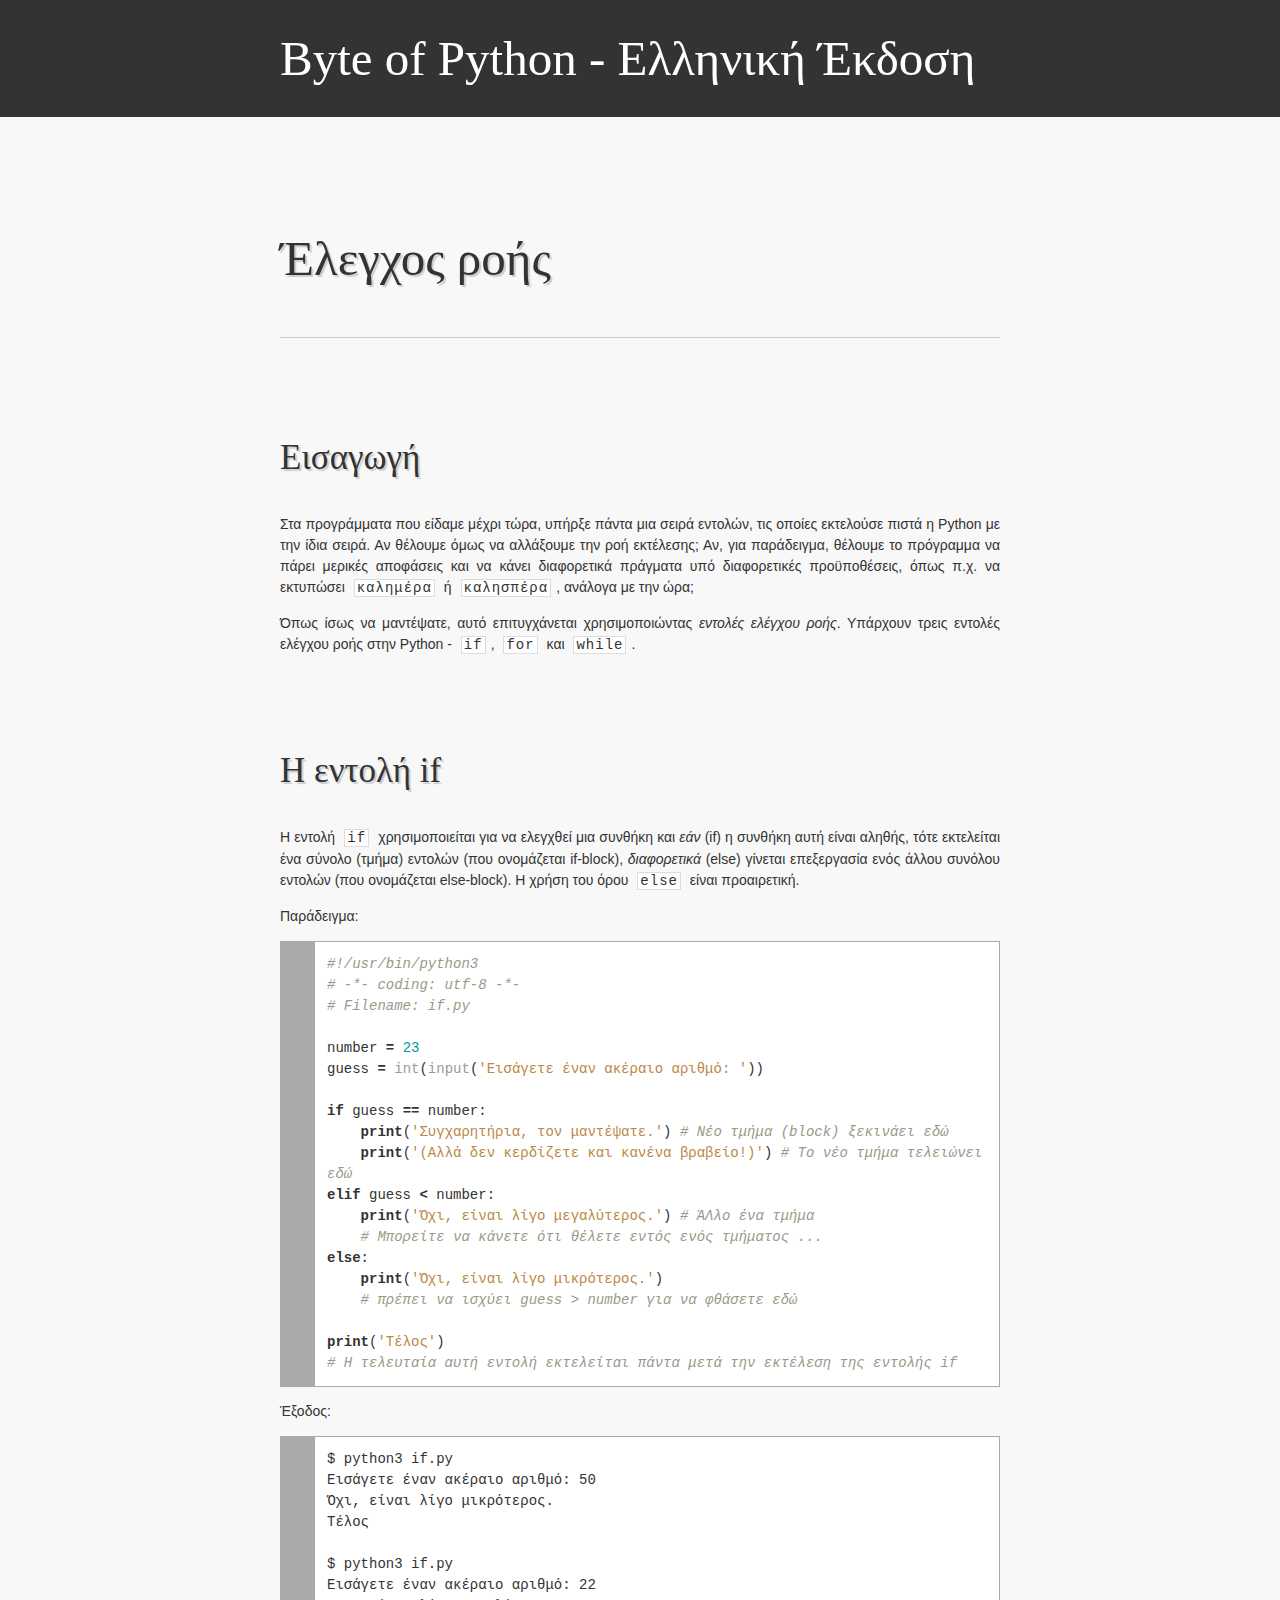
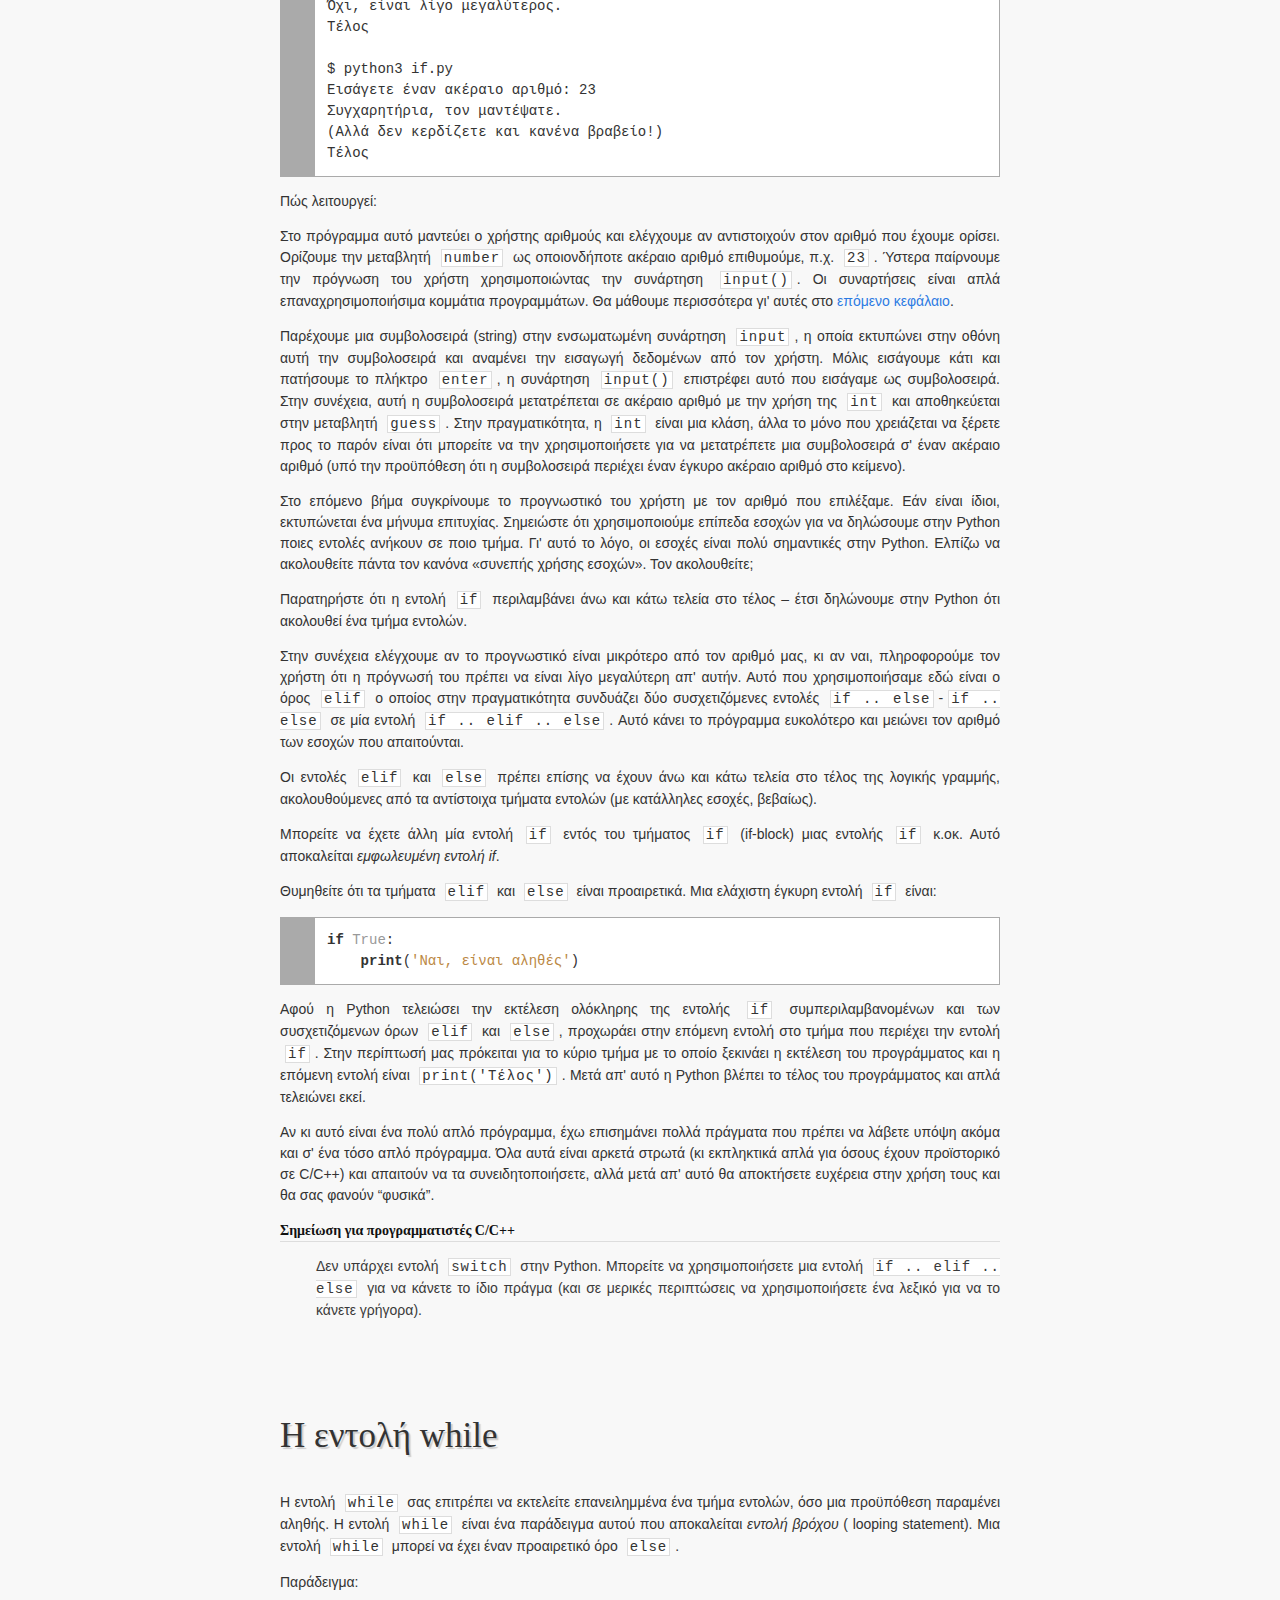
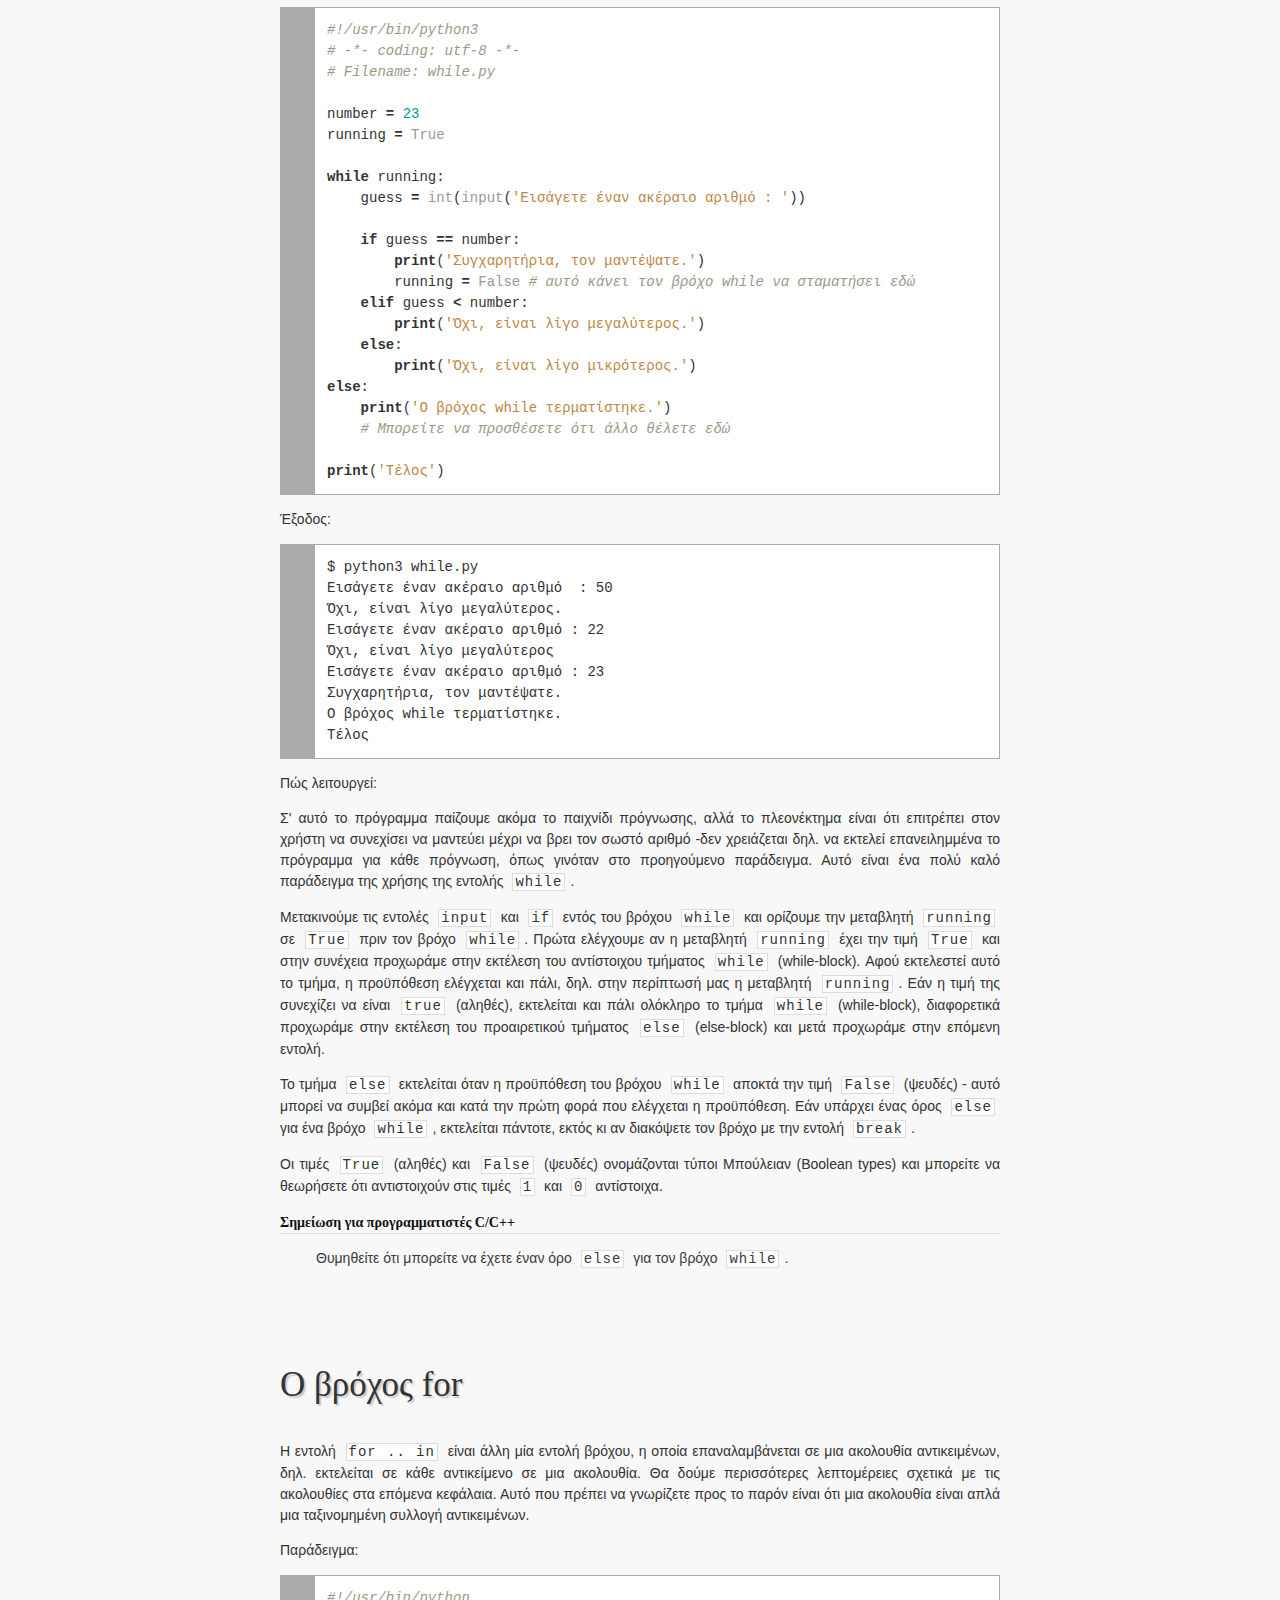
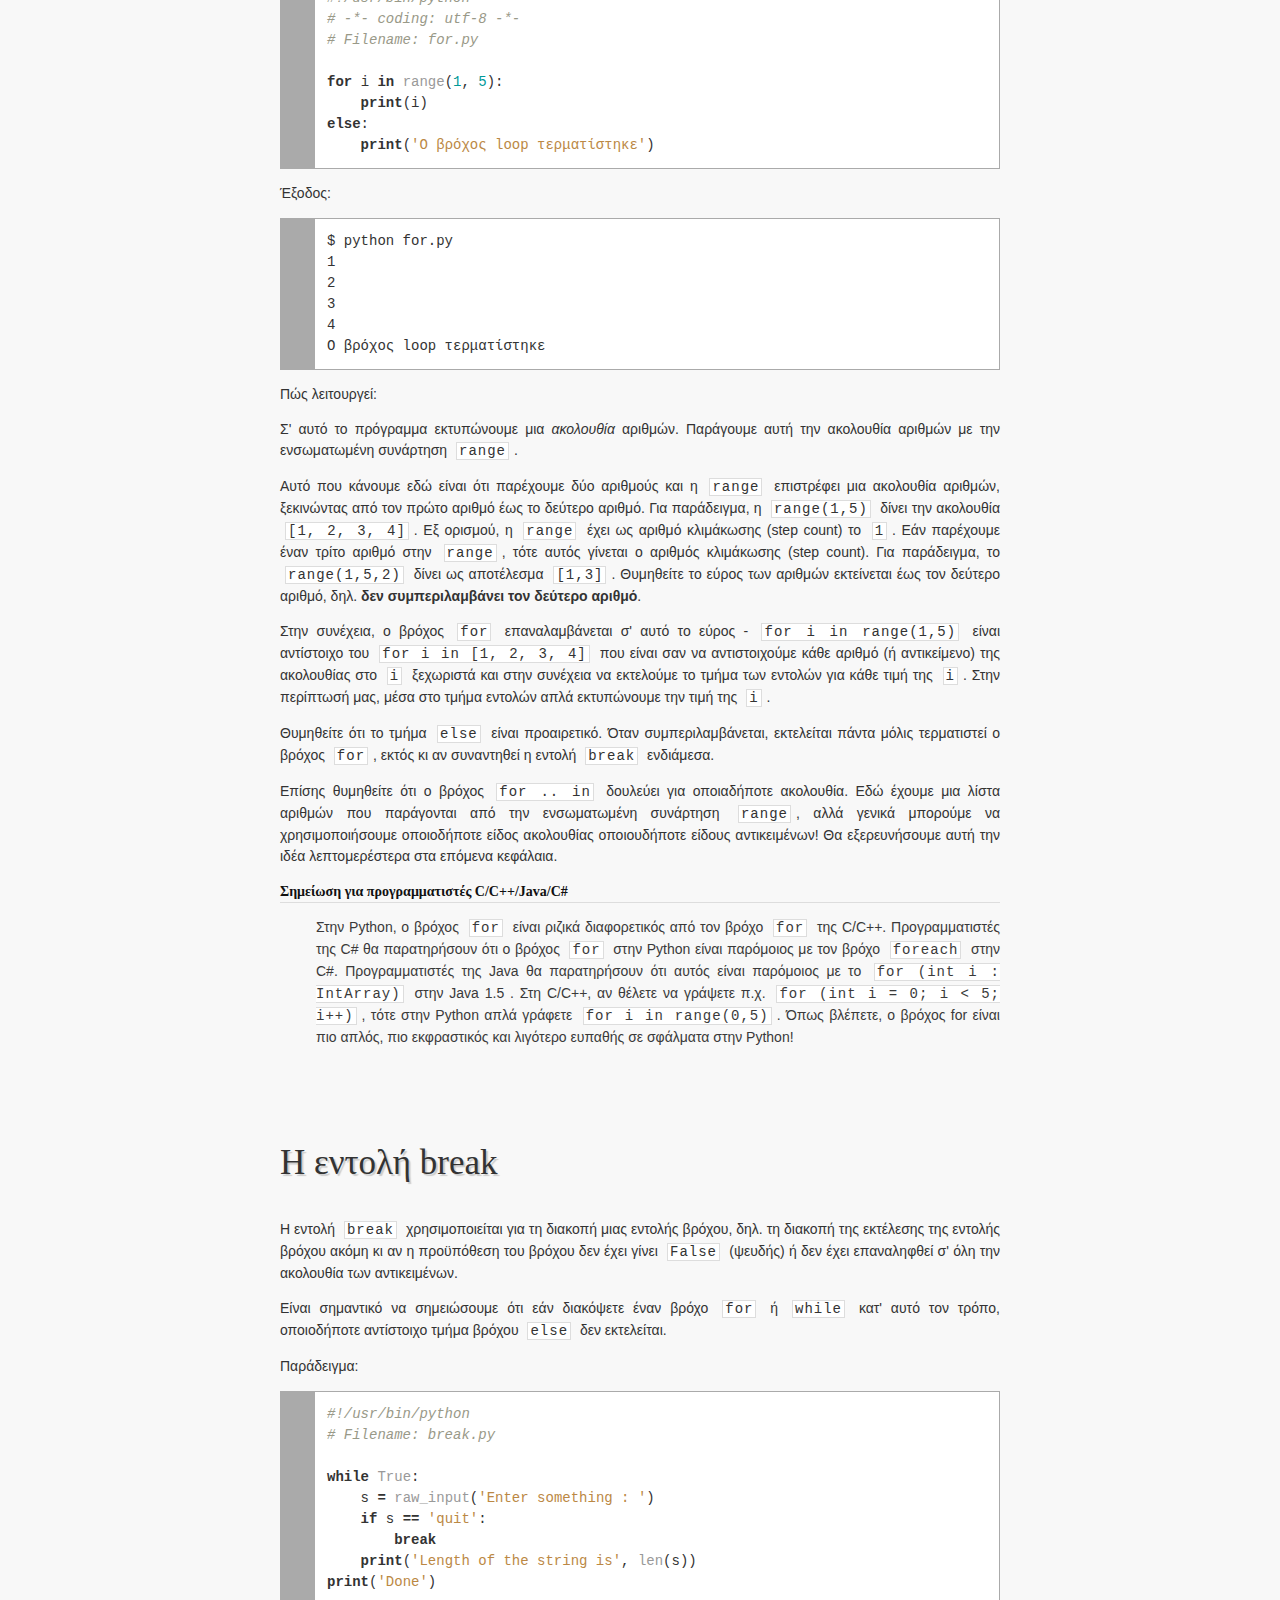
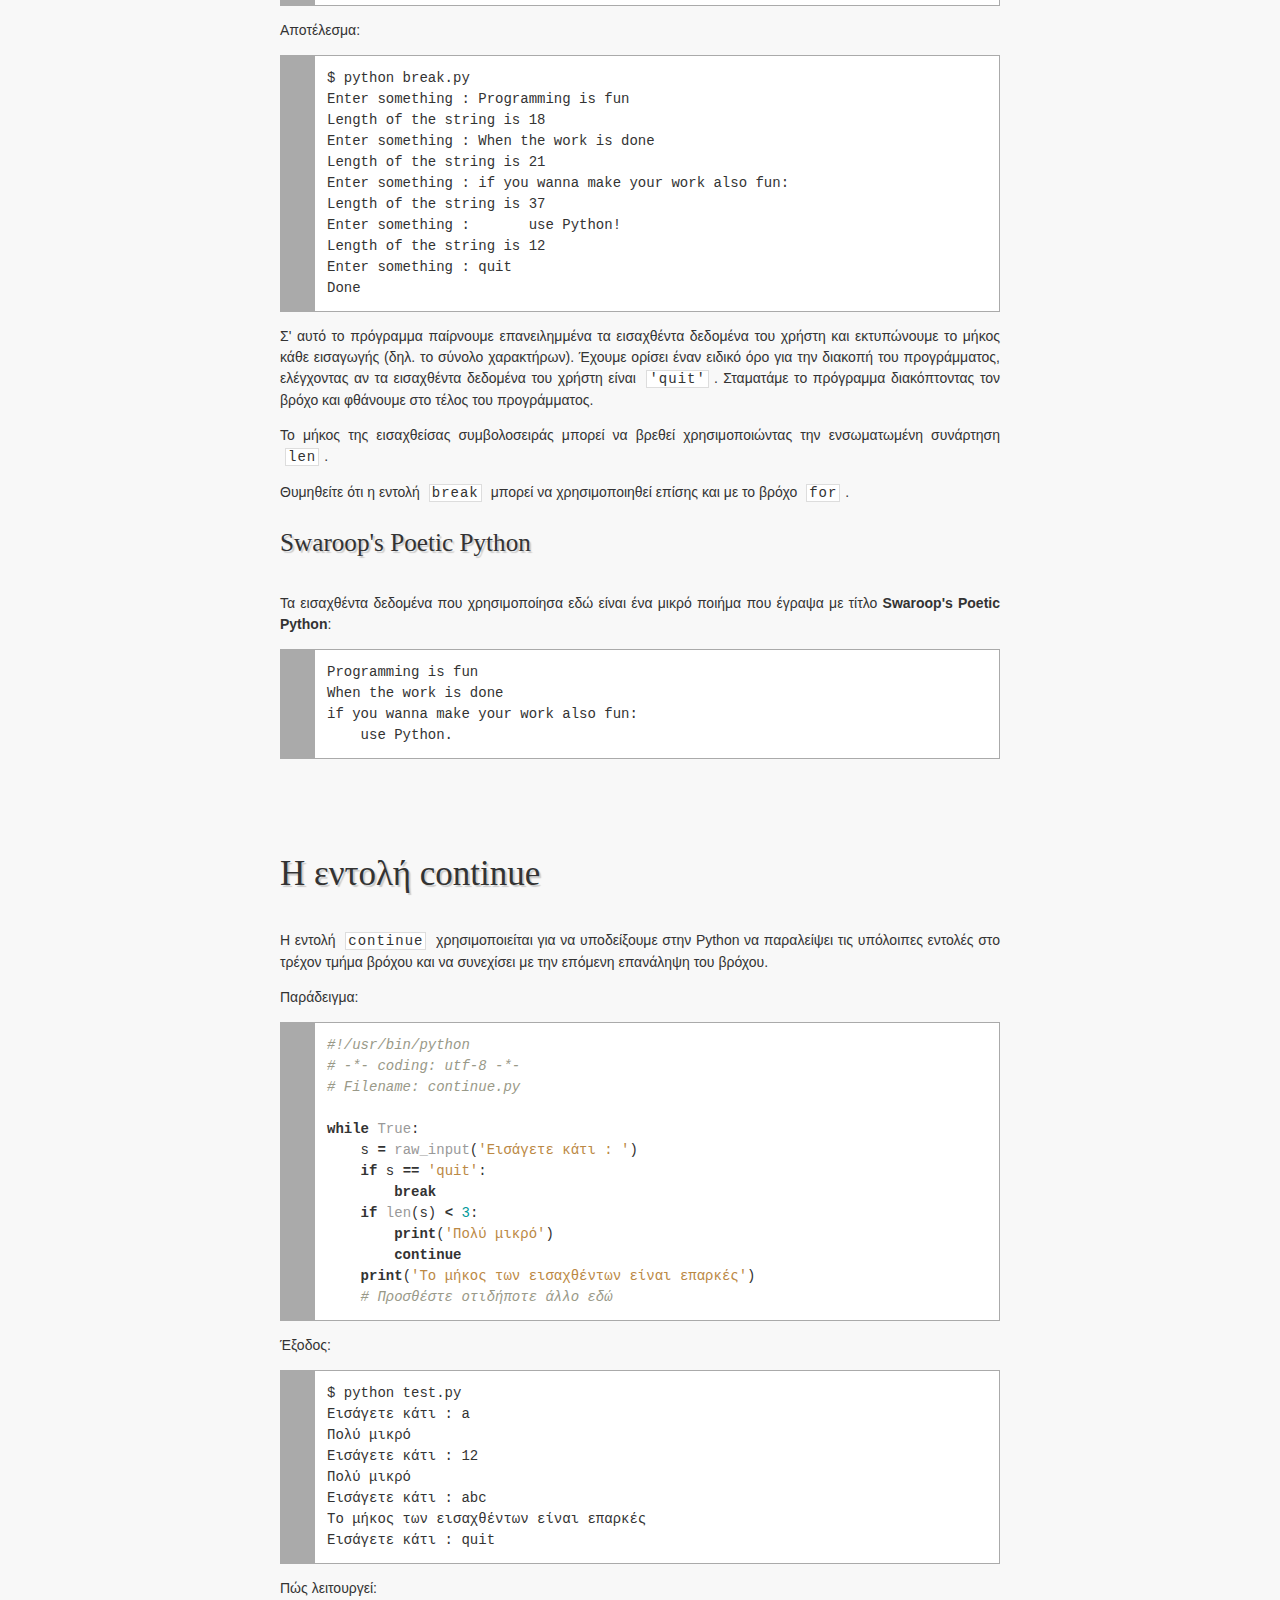
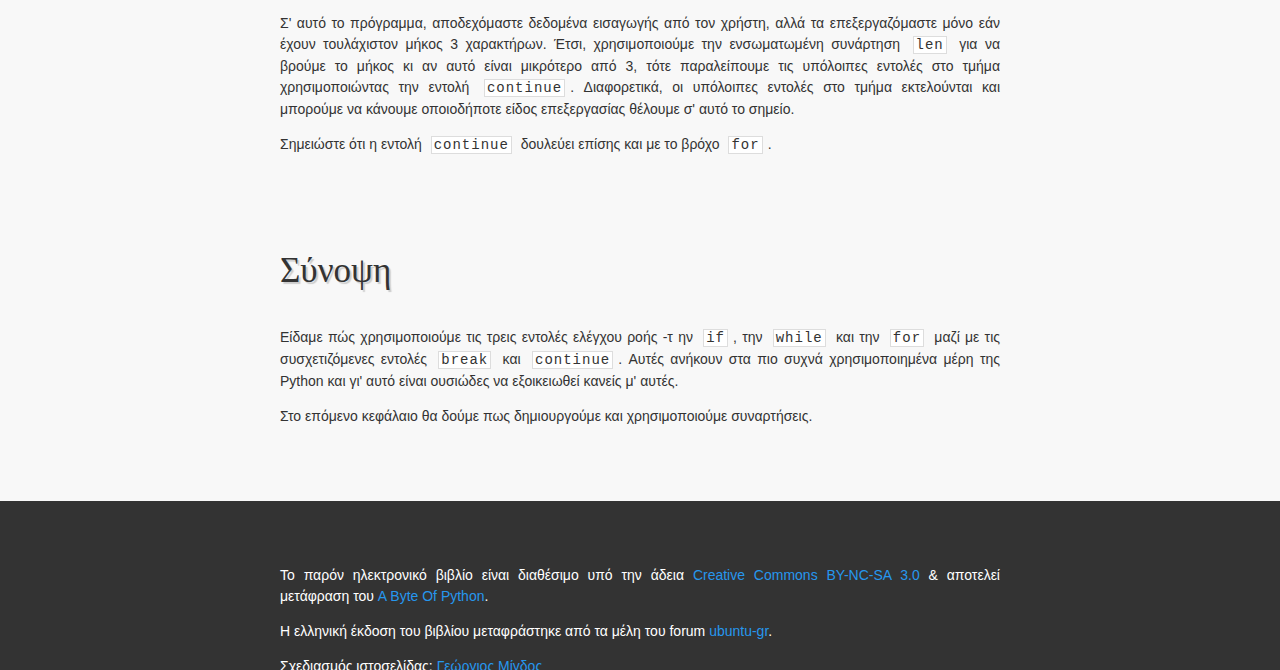
<file: control_flow.html>
<!DOCTYPE html>
<html>

    <head>
        <meta charset="UTF-8" />
        <link href="stylesheets/style.css" rel="stylesheet" type="text/css" />
        <title>Byte of Python - Ελληνική Έκδοση</title>
    </head>
    
    <body>
        <header>
            <div class="centered">
                <h1><a href="index.html">Byte of Python - Ελληνική Έκδοση</a></h1>
            </div>
        </header>
        
        <div class="content">
            <h1>Έλεγχος ροής</h1>
<h2>Εισαγωγή</h2>
<p>Στα προγράμματα που είδαμε μέχρι τώρα, υπήρξε πάντα μια σειρά εντολών, τις οποίες εκτελούσε πιστά η Python με την ίδια σειρά. Αν θέλουμε όμως να αλλάξουμε την ροή εκτέλεσης; Αν, για παράδειγμα, θέλουμε το πρόγραμμα να πάρει μερικές αποφάσεις και να κάνει διαφορετικά πράγματα υπό διαφορετικές προϋποθέσεις, όπως π.χ. να εκτυπώσει <code>καλημέρα</code> ή <code>καλησπέρα</code>, ανάλογα με την ώρα;</p>
<p>Όπως ίσως να μαντέψατε, αυτό επιτυγχάνεται χρησιμοποιώντας <em>εντολές ελέγχου ροής</em>. Υπάρχουν τρεις εντολές ελέγχου ροής στην Python - <code>if</code>, <code>for</code> και <code>while</code>.</p>
<h2>Η εντολή if</h2>
<p>Η εντολή <code>if</code> χρησιμοποιείται για να ελεγχθεί μια συνθήκη και <em>εάν</em> (if) η συνθήκη αυτή είναι αληθής, τότε εκτελείται ένα σύνολο (τμήμα) εντολών (που ονομάζεται if-block), <em>διαφορετικά</em> (else) γίνεται επεξεργασία ενός άλλου συνόλου εντολών (που ονομάζεται else-block). Η χρήση του όρου <code>else</code> είναι προαιρετική.</p>
<p>Παράδειγμα:</p>
<div class="codehilite"><pre><span class="c">#!/usr/bin/python3</span>
<span class="c"># -*- coding: utf-8 -*-</span>
<span class="c"># Filename: if.py</span>

<span class="n">number</span> <span class="o">=</span> <span class="mi">23</span>
<span class="n">guess</span> <span class="o">=</span> <span class="nb">int</span><span class="p">(</span><span class="nb">input</span><span class="p">(</span><span class="s">&#39;Εισάγετε έναν ακέραιο αριθμό: &#39;</span><span class="p">))</span>

<span class="k">if</span> <span class="n">guess</span> <span class="o">==</span> <span class="n">number</span><span class="p">:</span>
    <span class="k">print</span><span class="p">(</span><span class="s">&#39;Συγχαρητήρια, τον μαντέψατε.&#39;</span><span class="p">)</span> <span class="c"># Νέο τμήμα (block) ξεκινάει εδώ</span>
    <span class="k">print</span><span class="p">(</span><span class="s">&#39;(Αλλά δεν κερδίζετε και κανένα βραβείο!)&#39;</span><span class="p">)</span> <span class="c"># Το νέο τμήμα τελειώνει εδώ</span>
<span class="k">elif</span> <span class="n">guess</span> <span class="o">&lt;</span> <span class="n">number</span><span class="p">:</span>
    <span class="k">print</span><span class="p">(</span><span class="s">&#39;Όχι, είναι λίγο μεγαλύτερος.&#39;</span><span class="p">)</span> <span class="c"># ΆΛλο ένα τμήμα</span>
    <span class="c"># Μπορείτε να κάνετε ότι θέλετε εντός ενός τμήματος ...</span>
<span class="k">else</span><span class="p">:</span>
    <span class="k">print</span><span class="p">(</span><span class="s">&#39;Όχι, είναι λίγο μικρότερος.&#39;</span><span class="p">)</span>
    <span class="c"># πρέπει να ισχύει guess &gt; number για να φθάσετε εδώ</span>

<span class="k">print</span><span class="p">(</span><span class="s">&#39;Τέλος&#39;</span><span class="p">)</span>
<span class="c"># Η τελευταία αυτή εντολή εκτελείται πάντα μετά την εκτέλεση της εντολής if</span>
</pre></div>


<p>Έξοδος:</p>
<div class="codehilite"><pre>$ python3 if.py
Εισάγετε έναν ακέραιο αριθμό: 50
Όχι, είναι λίγο μικρότερος.
Τέλος

$ python3 if.py
Εισάγετε έναν ακέραιο αριθμό: 22
Όχι, είναι λίγο μεγαλύτερος.
Τέλος

$ python3 if.py
Εισάγετε έναν ακέραιο αριθμό: 23
Συγχαρητήρια, τον μαντέψατε.
(Αλλά δεν κερδίζετε και κανένα βραβείο!)
Τέλος
</pre></div>


<p>Πώς λειτουργεί:</p>
<p>Στο πρόγραμμα αυτό μαντεύει ο χρήστης αριθμούς και ελέγχουμε αν αντιστοιχούν στον αριθμό που έχουμε ορίσει. Ορίζουμε την μεταβλητή <code>number</code> ως οποιονδήποτε ακέραιο αριθμό επιθυμούμε, π.χ. <code>23</code>. Ύστερα παίρνουμε την πρόγνωση του χρήστη χρησιμοποιώντας την συνάρτηση <code>input()</code>. Οι συναρτήσεις είναι απλά επαναχρησιμοποιήσιμα κομμάτια προγραμμάτων. Θα μάθουμε περισσότερα γι' αυτές στο <a href="functions.html">επόμενο κεφάλαιο</a>.</p>
<p>Παρέχουμε μια συμβολοσειρά (string) στην ενσωματωμένη συνάρτηση <code>input</code>, η οποία εκτυπώνει στην οθόνη αυτή την συμβολοσειρά και αναμένει την εισαγωγή δεδομένων από τον χρήστη. Μόλις εισάγουμε κάτι και πατήσουμε το πλήκτρο <code>enter</code>, η συνάρτηση <code>input()</code> επιστρέφει αυτό που εισάγαμε ως συμβολοσειρά. Στην συνέχεια, αυτή η συμβολοσειρά μετατρέπεται σε ακέραιο αριθμό με την χρήση της <code>int</code> και αποθηκεύεται στην μεταβλητή <code>guess</code>. Στην πραγματικότητα, η <code>int</code> είναι μια κλάση, άλλα το μόνο που χρειάζεται να ξέρετε προς το παρόν είναι ότι μπορείτε να την χρησιμοποιήσετε για να μετατρέπετε μια συμβολοσειρά σ' έναν ακέραιο αριθμό (υπό την προϋπόθεση ότι η συμβολοσειρά περιέχει έναν έγκυρο ακέραιο αριθμό στο κείμενο).</p>
<p>Στο επόμενο βήμα συγκρίνουμε το προγνωστικό του χρήστη με τον αριθμό που επιλέξαμε. Εάν είναι ίδιοι, εκτυπώνεται ένα μήνυμα επιτυχίας. Σημειώστε ότι χρησιμοποιούμε επίπεδα εσοχών για να δηλώσουμε στην Python ποιες εντολές ανήκουν σε ποιο τμήμα. Γι' αυτό το λόγο, οι εσοχές είναι πολύ σημαντικές στην Python. Ελπίζω να ακολουθείτε πάντα τον κανόνα «συνεπής χρήσης εσοχών». Τον ακολουθείτε;</p>
<p>Παρατηρήστε ότι η εντολή <code>if</code> περιλαμβάνει άνω και κάτω τελεία στο τέλος – έτσι δηλώνουμε στην Python ότι ακολουθεί ένα τμήμα εντολών.</p>
<p>Στην συνέχεια ελέγχουμε αν το προγνωστικό είναι μικρότερο από τον αριθμό μας, κι αν ναι, πληροφορούμε τον χρήστη ότι η πρόγνωσή του πρέπει να είναι λίγο μεγαλύτερη απ' αυτήν. Αυτό που χρησιμοποιήσαμε εδώ είναι ο όρος <code>elif</code> ο οποίος στην πραγματικότητα συνδυάζει δύο συσχετιζόμενες εντολές <code>if .. else</code>-<code>if .. else</code> σε μία εντολή <code>if .. elif .. else</code>. Αυτό κάνει το πρόγραμμα ευκολότερο και μειώνει τον αριθμό των εσοχών που απαιτούνται.</p>
<p>Οι εντολές <code>elif</code> και <code>else</code> πρέπει επίσης να έχουν άνω και κάτω τελεία στο τέλος της λογικής γραμμής, ακολουθούμενες από τα αντίστοιχα τμήματα εντολών (με κατάλληλες εσοχές, βεβαίως).</p>
<p>Μπορείτε να έχετε άλλη μία εντολή <code>if</code> εντός του τμήματος <code>if</code> (if-block) μιας εντολής <code>if</code> κ.οκ. Αυτό αποκαλείται <em>εμφωλευμένη εντολή if</em>.</p>
<p>Θυμηθείτε ότι τα τμήματα <code>elif</code> και <code>else</code> είναι προαιρετικά. Μια ελάχιστη έγκυρη εντολή <code>if</code> είναι:</p>
<div class="codehilite"><pre><span class="k">if</span> <span class="bp">True</span><span class="p">:</span>
    <span class="k">print</span><span class="p">(</span><span class="s">&#39;Ναι, είναι αληθές&#39;</span><span class="p">)</span>
</pre></div>


<p>Αφού η Python τελειώσει την εκτέλεση ολόκληρης της εντολής <code>if</code> συμπεριλαμβανομένων και των συσχετιζόμενων όρων <code>elif</code> και <code>else</code>, προχωράει στην επόμενη εντολή στο τμήμα που περιέχει την εντολή <code>if</code>. Στην περίπτωσή μας πρόκειται για το κύριο τμήμα με το οποίο ξεκινάει η εκτέλεση του προγράμματος και η επόμενη εντολή είναι <code>print('Τέλος')</code>. Μετά απ' αυτό η Python βλέπει το τέλος του προγράμματος και απλά τελειώνει εκεί.</p>
<p>Αν κι αυτό είναι ένα πολύ απλό πρόγραμμα, έχω επισημάνει πολλά πράγματα που πρέπει να λάβετε υπόψη ακόμα και σ' ένα τόσο απλό πρόγραμμα. Όλα αυτά είναι αρκετά στρωτά (κι εκπληκτικά απλά για όσους έχουν προϊστορικό σε C/C++) και απαιτούν να τα συνειδητοποιήσετε, αλλά μετά απ' αυτό θα αποκτήσετε ευχέρεια στην χρήση τους και θα σας φανούν “φυσικά”.</p>
<dl>
<dt>Σημείωση για προγραμματιστές C/C++</dt>
<dd>
<p>Δεν υπάρχει εντολή <code>switch</code> στην Python. Μπορείτε να χρησιμοποιήσετε μια εντολή <code>if .. elif .. else</code> για να κάνετε το ίδιο πράγμα (και σε μερικές περιπτώσεις να χρησιμοποιήσετε ένα λεξικό για να το κάνετε γρήγορα).</p>
</dd>
</dl>
<h2>Η εντολή while</h2>
<p>Η εντολή <code>while</code> σας επιτρέπει να εκτελείτε επανειλημμένα ένα τμήμα εντολών, όσο μια προϋπόθεση παραμένει αληθής. Η εντολή <code>while</code> είναι ένα παράδειγμα αυτού που αποκαλείται <em>εντολή βρόχου</em> ( looping statement). Μια εντολή <code>while</code> μπορεί να έχει έναν προαιρετικό όρο <code>else</code>.</p>
<p>Παράδειγμα:</p>
<div class="codehilite"><pre><span class="c">#!/usr/bin/python3</span>
<span class="c"># -*- coding: utf-8 -*-</span>
<span class="c"># Filename: while.py</span>

<span class="n">number</span> <span class="o">=</span> <span class="mi">23</span>
<span class="n">running</span> <span class="o">=</span> <span class="bp">True</span>

<span class="k">while</span> <span class="n">running</span><span class="p">:</span>
    <span class="n">guess</span> <span class="o">=</span> <span class="nb">int</span><span class="p">(</span><span class="nb">input</span><span class="p">(</span><span class="s">&#39;Εισάγετε έναν ακέραιο αριθμό : &#39;</span><span class="p">))</span>

    <span class="k">if</span> <span class="n">guess</span> <span class="o">==</span> <span class="n">number</span><span class="p">:</span>
        <span class="k">print</span><span class="p">(</span><span class="s">&#39;Συγχαρητήρια, τον μαντέψατε.&#39;</span><span class="p">)</span>
        <span class="n">running</span> <span class="o">=</span> <span class="bp">False</span> <span class="c"># αυτό κάνει τον βρόχο while να σταματήσει εδώ</span>
    <span class="k">elif</span> <span class="n">guess</span> <span class="o">&lt;</span> <span class="n">number</span><span class="p">:</span>
        <span class="k">print</span><span class="p">(</span><span class="s">&#39;Όχι, είναι λίγο μεγαλύτερος.&#39;</span><span class="p">)</span>
    <span class="k">else</span><span class="p">:</span>
        <span class="k">print</span><span class="p">(</span><span class="s">&#39;Όχι, είναι λίγο μικρότερος.&#39;</span><span class="p">)</span>
<span class="k">else</span><span class="p">:</span>
    <span class="k">print</span><span class="p">(</span><span class="s">&#39;Ο βρόχος while τερματίστηκε.&#39;</span><span class="p">)</span>
    <span class="c"># Μπορείτε να προσθέσετε ότι άλλο θέλετε εδώ</span>

<span class="k">print</span><span class="p">(</span><span class="s">&#39;Τέλος&#39;</span><span class="p">)</span>
</pre></div>


<p>Έξοδος:</p>
<div class="codehilite"><pre>$ python3 while.py
Εισάγετε έναν ακέραιο αριθμό  : 50
Όχι, είναι λίγο μεγαλύτερος.
Εισάγετε έναν ακέραιο αριθμό : 22
Όχι, είναι λίγο μεγαλύτερος
Εισάγετε έναν ακέραιο αριθμό : 23
Συγχαρητήρια, τον μαντέψατε.
Ο βρόχος while τερματίστηκε.
Τέλος
</pre></div>


<p>Πώς λειτουργεί:</p>
<p>Σ' αυτό το πρόγραμμα παίζουμε ακόμα το παιχνίδι πρόγνωσης, αλλά το πλεονέκτημα είναι ότι επιτρέπει στον χρήστη να συνεχίσει να μαντεύει μέχρι να βρει τον σωστό αριθμό -δεν χρειάζεται δηλ. να εκτελεί επανειλημμένα το πρόγραμμα για κάθε πρόγνωση, όπως γινόταν στο προηγούμενο παράδειγμα. Αυτό είναι ένα πολύ καλό παράδειγμα της χρήσης της εντολής <code>while</code>.</p>
<p>Μετακινούμε τις εντολές <code>input</code> και <code>if</code> εντός του βρόχου <code>while</code> και ορίζουμε την μεταβλητή <code>running</code> σε <code>True</code> πριν τον βρόχο <code>while</code>. Πρώτα ελέγχουμε αν η μεταβλητή <code>running</code> έχει την τιμή <code>True</code> και στην συνέχεια προχωράμε στην εκτέλεση του αντίστοιχου τμήματος <code>while</code> (while-block). Αφού εκτελεστεί αυτό το τμήμα, η προϋπόθεση ελέγχεται και πάλι, δηλ. στην περίπτωσή μας η μεταβλητή <code>running</code>. Εάν η τιμή της συνεχίζει να είναι <code>true</code> (αληθές), εκτελείται και πάλι ολόκληρο το τμήμα <code>while</code> (while-block), διαφορετικά προχωράμε στην εκτέλεση του προαιρετικού τμήματος <code>else</code> (else-block) και μετά προχωράμε στην επόμενη εντολή.</p>
<p>Το τμήμα <code>else</code> εκτελείται όταν η προϋπόθεση του βρόχου <code>while</code> αποκτά την τιμή <code>False</code> (ψευδές) - αυτό μπορεί να συμβεί ακόμα και κατά την πρώτη φορά που ελέγχεται η προϋπόθεση. Εάν υπάρχει ένας όρος <code>else</code> για ένα βρόχο <code>while</code>, εκτελείται πάντοτε, εκτός κι αν διακόψετε τον βρόχο με την εντολή <code>break</code>.</p>
<p>Οι τιμές <code>True</code> (αληθές) και <code>False</code> (ψευδές) ονομάζονται  τύποι Μπούλειαν (Boolean types) και μπορείτε να θεωρήσετε ότι αντιστοιχούν στις τιμές <code>1</code> και <code>0</code> αντίστοιχα.</p>
<dl>
<dt>Σημείωση για προγραμματιστές C/C++</dt>
<dd>
<p>Θυμηθείτε ότι μπορείτε να έχετε έναν όρο <code>else</code> για τον βρόχο <code>while</code>.</p>
</dd>
</dl>
<h2>Ο βρόχος for</h2>
<p>Η εντολή <code>for .. in</code> είναι άλλη μία εντολή βρόχου, η οποία επαναλαμβάνεται σε μια ακολουθία αντικειμένων, δηλ. εκτελείται σε κάθε αντικείμενο σε μια ακολουθία. Θα δούμε περισσότερες λεπτομέρειες σχετικά με τις ακολουθίες στα επόμενα κεφάλαια. Αυτό που πρέπει να γνωρίζετε προς το παρόν είναι ότι μια ακολουθία είναι απλά μια ταξινομημένη συλλογή αντικειμένων.</p>
<p>Παράδειγμα:</p>
<div class="codehilite"><pre><span class="c">#!/usr/bin/python</span>
<span class="c"># -*- coding: utf-8 -*-</span>
<span class="c"># Filename: for.py</span>

<span class="k">for</span> <span class="n">i</span> <span class="ow">in</span> <span class="nb">range</span><span class="p">(</span><span class="mi">1</span><span class="p">,</span> <span class="mi">5</span><span class="p">):</span>
    <span class="k">print</span><span class="p">(</span><span class="n">i</span><span class="p">)</span>
<span class="k">else</span><span class="p">:</span>
    <span class="k">print</span><span class="p">(</span><span class="s">&#39;Ο βρόχος loop τερματίστηκε&#39;</span><span class="p">)</span>
</pre></div>


<p>Έξοδος:</p>
<div class="codehilite"><pre>$ python for.py
1
2
3
4
Ο βρόχος loop τερματίστηκε
</pre></div>


<p>Πώς λειτουργεί:</p>
<p>Σ' αυτό το πρόγραμμα εκτυπώνουμε μια <em>ακολουθία</em> αριθμών. Παράγουμε αυτή την ακολουθία αριθμών με την ενσωματωμένη συνάρτηση <code>range</code>.</p>
<p>Αυτό που κάνουμε εδώ είναι ότι παρέχουμε δύο αριθμούς και η <code>range</code> επιστρέφει μια ακολουθία αριθμών, ξεκινώντας από τον πρώτο αριθμό έως το δεύτερο αριθμό. Για παράδειγμα, η <code>range(1,5)</code> δίνει την ακολουθία <code>[1, 2, 3, 4]</code>. Εξ ορισμού, η <code>range</code> έχει ως αριθμό κλιμάκωσης (step count) το <code>1</code>. Εάν παρέχουμε έναν τρίτο αριθμό στην <code>range</code>, τότε αυτός γίνεται ο αριθμός κλιμάκωσης (step count). Για παράδειγμα, το <code>range(1,5,2)</code> δίνει ως αποτέλεσμα <code>[1,3]</code>. Θυμηθείτε το εύρος των αριθμών εκτείνεται έως τον δεύτερο αριθμό, δηλ. <strong>δεν συμπεριλαμβάνει τον δεύτερο αριθμό</strong>.</p>
<p>Στην συνέχεια, ο βρόχος <code>for</code> επαναλαμβάνεται σ' αυτό το εύρος - <code>for i in range(1,5)</code> είναι αντίστοιχο του <code>for i in [1, 2, 3, 4]</code> που είναι σαν να αντιστοιχούμε κάθε αριθμό (ή αντικείμενο) της ακολουθίας στο <code>i</code> ξεχωριστά και στην συνέχεια να εκτελούμε το τμήμα των εντολών για κάθε τιμή της <code>i</code>. Στην περίπτωσή μας, μέσα στο τμήμα εντολών απλά εκτυπώνουμε την τιμή της <code>i</code>.</p>
<p>Θυμηθείτε ότι το τμήμα <code>else</code> είναι προαιρετικό. Όταν συμπεριλαμβάνεται, εκτελείται πάντα μόλις τερματιστεί ο βρόχος <code>for</code>, εκτός κι αν συναντηθεί η εντολή <code>break</code> ενδιάμεσα.</p>
<p>Επίσης θυμηθείτε ότι ο βρόχος <code>for .. in</code> δουλεύει για οποιαδήποτε ακολουθία. Εδώ έχουμε μια λίστα αριθμών που παράγονται από την ενσωματωμένη συνάρτηση <code>range</code>, αλλά γενικά μπορούμε να χρησιμοποιήσουμε οποιοδήποτε είδος ακολουθίας οποιουδήποτε είδους αντικειμένων! Θα εξερευνήσουμε αυτή την ιδέα λεπτομερέστερα στα επόμενα κεφάλαια.</p>
<dl>
<dt>Σημείωση για προγραμματιστές C/C++/Java/C#</dt>
<dd>
<p>Στην Python, ο βρόχος <code>for</code> είναι ριζικά διαφορετικός από τον βρόχο <code>for</code> της C/C++. Προγραμματιστές της C# θα παρατηρήσουν ότι ο βρόχος <code>for</code> στην Python είναι παρόμοιος με τον βρόχο <code>foreach</code> στην C#. Προγραμματιστές της Java θα παρατηρήσουν ότι αυτός είναι παρόμοιος με το <code>for (int i : IntArray)</code> στην Java 1.5 .
Στη C/C++, αν θέλετε να γράψετε π.χ. <code>for (int i = 0; i &lt; 5; i++)</code>, τότε στην Python απλά γράφετε <code>for i in range(0,5)</code>. Όπως βλέπετε, ο βρόχος for είναι πιο απλός, πιο εκφραστικός και λιγότερο ευπαθής σε σφάλματα στην Python!</p>
</dd>
</dl>
<h2>Η εντολή break</h2>
<p>Η εντολή <code>break</code> χρησιμοποιείται για τη διακοπή μιας εντολής βρόχου, δηλ. τη διακοπή της εκτέλεσης της εντολής βρόχου ακόμη κι αν η προϋπόθεση του βρόχου δεν έχει γίνει <code>False</code> (ψευδής) ή δεν έχει επαναληφθεί σ' όλη την ακολουθία των αντικειμένων.</p>
<p>Είναι σημαντικό να σημειώσουμε ότι εάν διακόψετε έναν βρόχο <code>for</code> ή <code>while</code> κατ' αυτό τον τρόπο, οποιοδήποτε αντίστοιχο τμήμα βρόχου <code>else</code> δεν εκτελείται.</p>
<p>Παράδειγμα:</p>
<div class="codehilite"><pre><span class="c">#!/usr/bin/python</span>
<span class="c"># Filename: break.py</span>

<span class="k">while</span> <span class="bp">True</span><span class="p">:</span>
    <span class="n">s</span> <span class="o">=</span> <span class="nb">raw_input</span><span class="p">(</span><span class="s">&#39;Enter something : &#39;</span><span class="p">)</span>
    <span class="k">if</span> <span class="n">s</span> <span class="o">==</span> <span class="s">&#39;quit&#39;</span><span class="p">:</span>
        <span class="k">break</span>
    <span class="k">print</span><span class="p">(</span><span class="s">&#39;Length of the string is&#39;</span><span class="p">,</span> <span class="nb">len</span><span class="p">(</span><span class="n">s</span><span class="p">))</span>
<span class="k">print</span><span class="p">(</span><span class="s">&#39;Done&#39;</span><span class="p">)</span>
</pre></div>


<p>Αποτέλεσμα:</p>
<div class="codehilite"><pre>$ python break.py
Enter something : Programming is fun
Length of the string is 18
Enter something : When the work is done
Length of the string is 21
Enter something : if you wanna make your work also fun:
Length of the string is 37
Enter something :       use Python!
Length of the string is 12
Enter something : quit
Done
</pre></div>


<p>Σ' αυτό το πρόγραμμα παίρνουμε επανειλημμένα τα εισαχθέντα δεδομένα του χρήστη και εκτυπώνουμε το μήκος κάθε εισαγωγής (δηλ. το σύνολο χαρακτήρων). Έχουμε ορίσει έναν ειδικό όρο για την διακοπή του προγράμματος, ελέγχοντας αν τα εισαχθέντα δεδομένα του χρήστη είναι <code>'quit'</code>. Σταματάμε το πρόγραμμα διακόπτοντας τον βρόχο και φθάνουμε στο τέλος του προγράμματος.</p>
<p>Το μήκος της εισαχθείσας συμβολοσειράς μπορεί να βρεθεί χρησιμοποιώντας την ενσωματωμένη συνάρτηση <code>len</code>.</p>
<p>Θυμηθείτε ότι η εντολή <code>break</code> μπορεί να χρησιμοποιηθεί επίσης και με το βρόχο <code>for</code>.</p>
<h3>Swaroop's Poetic Python</h3>
<p>Τα εισαχθέντα δεδομένα που χρησιμοποίησα εδώ είναι ένα μικρό ποιήμα που έγραψα με τίτλο <strong>Swaroop's Poetic Python</strong>:</p>
<div class="codehilite"><pre>Programming is fun
When the work is done
if you wanna make your work also fun:
    use Python.
</pre></div>


<h2>Η εντολή continue</h2>
<p>Η εντολή <code>continue</code> χρησιμοποιείται για να υποδείξουμε στην Python να παραλείψει τις υπόλοιπες εντολές στο τρέχον τμήμα βρόχου και να συνεχίσει με την επόμενη επανάληψη του βρόχου.</p>
<p>Παράδειγμα:</p>
<div class="codehilite"><pre><span class="c">#!/usr/bin/python</span>
<span class="c"># -*- coding: utf-8 -*-</span>
<span class="c"># Filename: continue.py</span>

<span class="k">while</span> <span class="bp">True</span><span class="p">:</span>
    <span class="n">s</span> <span class="o">=</span> <span class="nb">raw_input</span><span class="p">(</span><span class="s">&#39;Εισάγετε κάτι : &#39;</span><span class="p">)</span>
    <span class="k">if</span> <span class="n">s</span> <span class="o">==</span> <span class="s">&#39;quit&#39;</span><span class="p">:</span>
        <span class="k">break</span>
    <span class="k">if</span> <span class="nb">len</span><span class="p">(</span><span class="n">s</span><span class="p">)</span> <span class="o">&lt;</span> <span class="mi">3</span><span class="p">:</span>
        <span class="k">print</span><span class="p">(</span><span class="s">&#39;Πολύ μικρό&#39;</span><span class="p">)</span>
        <span class="k">continue</span>
    <span class="k">print</span><span class="p">(</span><span class="s">&#39;Το μήκος των εισαχθέντων είναι επαρκές&#39;</span><span class="p">)</span>
    <span class="c"># Προσθέστε οτιδήποτε άλλο εδώ</span>
</pre></div>


<p>Έξοδος:</p>
<div class="codehilite"><pre>$ python test.py
Εισάγετε κάτι : a
Πολύ μικρό
Εισάγετε κάτι : 12
Πολύ μικρό
Εισάγετε κάτι : abc
Το μήκος των εισαχθέντων είναι επαρκές
Εισάγετε κάτι : quit
</pre></div>


<p>Πώς λειτουργεί:</p>
<p>Σ' αυτό το πρόγραμμα, αποδεχόμαστε δεδομένα εισαγωγής από τον χρήστη, αλλά τα επεξεργαζόμαστε μόνο εάν έχουν τουλάχιστον μήκος 3 χαρακτήρων. Έτσι, χρησιμοποιούμε την ενσωματωμένη συνάρτηση <code>len</code> για να βρούμε το μήκος κι αν αυτό είναι μικρότερο από 3, τότε παραλείπουμε τις υπόλοιπες εντολές στο τμήμα χρησιμοποιώντας την εντολή <code>continue</code>. Διαφορετικά, οι υπόλοιπες εντολές στο τμήμα εκτελούνται και μπορούμε να κάνουμε οποιοδήποτε είδος επεξεργασίας θέλουμε σ' αυτό το σημείο.</p>
<p>Σημειώστε ότι η εντολή <code>continue</code> δουλεύει επίσης και με το βρόχο <code>for</code>.</p>
<h2>Σύνοψη</h2>
<p>Είδαμε πώς χρησιμοποιούμε τις τρεις εντολές ελέγχου ροής -τ ην <code>if</code>, την <code>while</code> και την <code>for</code> μαζί με τις συσχετιζόμενες εντολές <code>break</code> και <code>continue</code>. Αυτές ανήκουν στα πιο συχνά χρησιμοποιημένα μέρη της Python και γι' αυτό είναι ουσιώδες να εξοικειωθεί κανείς μ' αυτές.</p>
<p>Στο επόμενο κεφάλαιο θα δούμε πως δημιουργούμε και χρησιμοποιούμε συναρτήσεις.</p>
        </div>
        
        <footer>
            <div class="centered">
                <p>Το παρόν ηλεκτρονικό βιβλίο είναι διαθέσιμο υπό την άδεια <a href="http://creativecommons.org/licenses/by-nc-sa/3.0/" target="_blank">Creative Commons BY-NC-SA 3.0</a> &amp; αποτελεί μετάφραση του <a href="http://www.swaroopch.com/notes/Python" target="_blank">A Byte Of Python</a>.</p>
                <p>Η ελληνική έκδοση του βιβλίου μεταφράστηκε από τα μέλη του forum <a href="https://github.com/ubuntu-gr">ubuntu-gr</a>.</p>
                <p>Σχεδιασμός ιστοσελίδας: <a href="mailto:cyberpython@gmail.com">Γεώργιος Μίγδος</a></p>
            </div>
        </footer>
    </body>
</html>
</file>
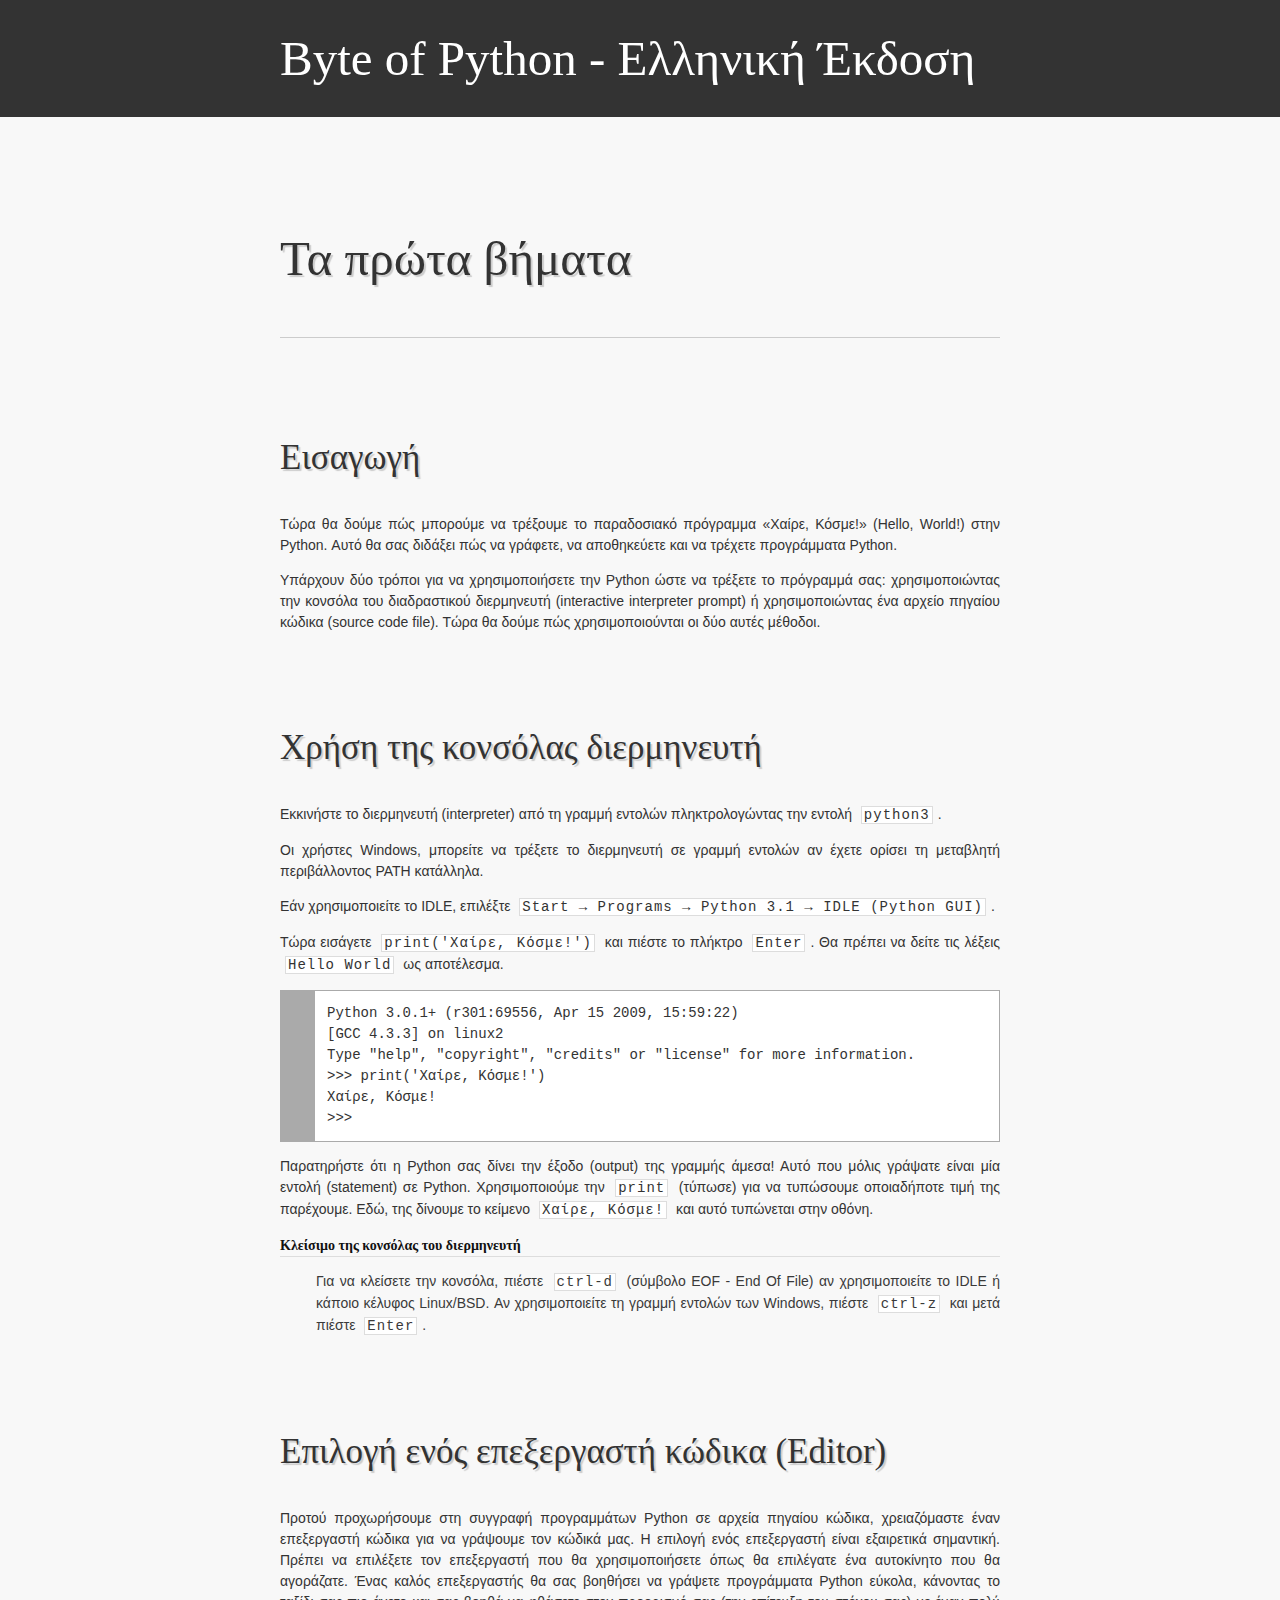
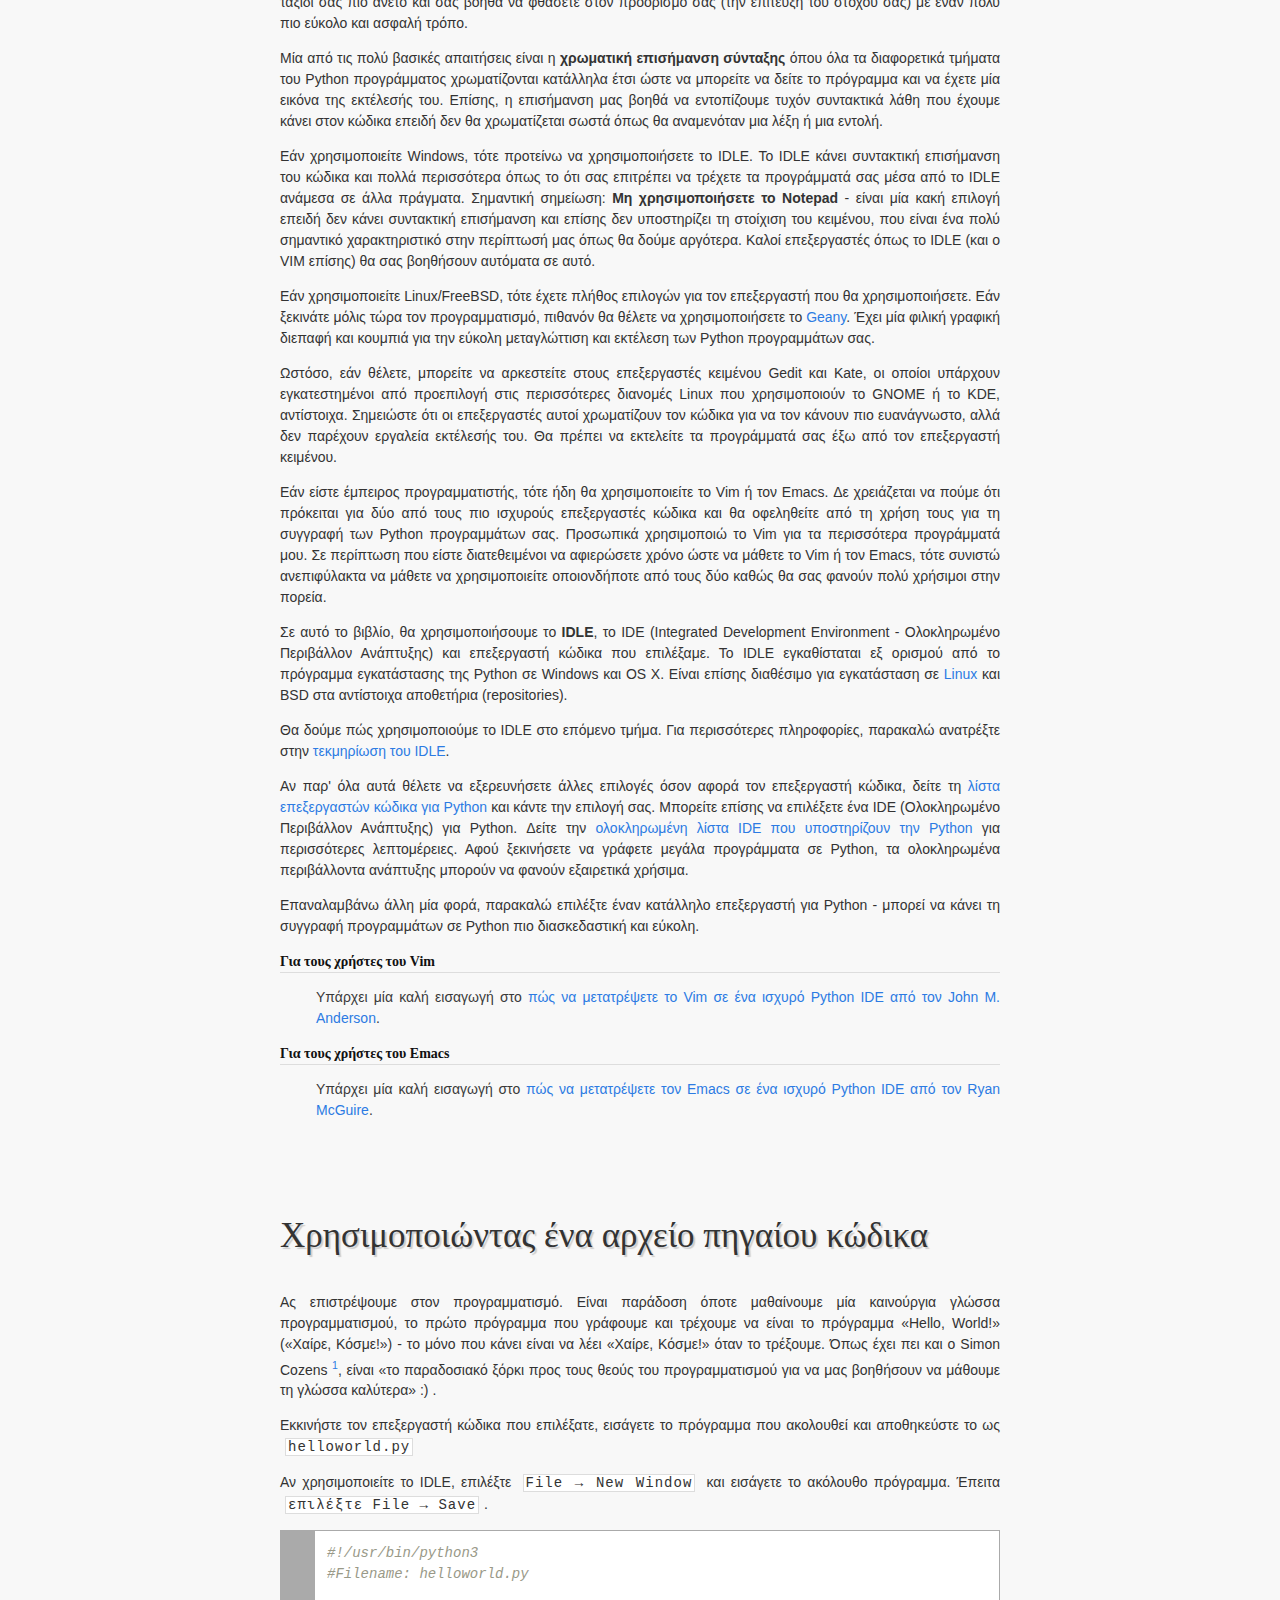
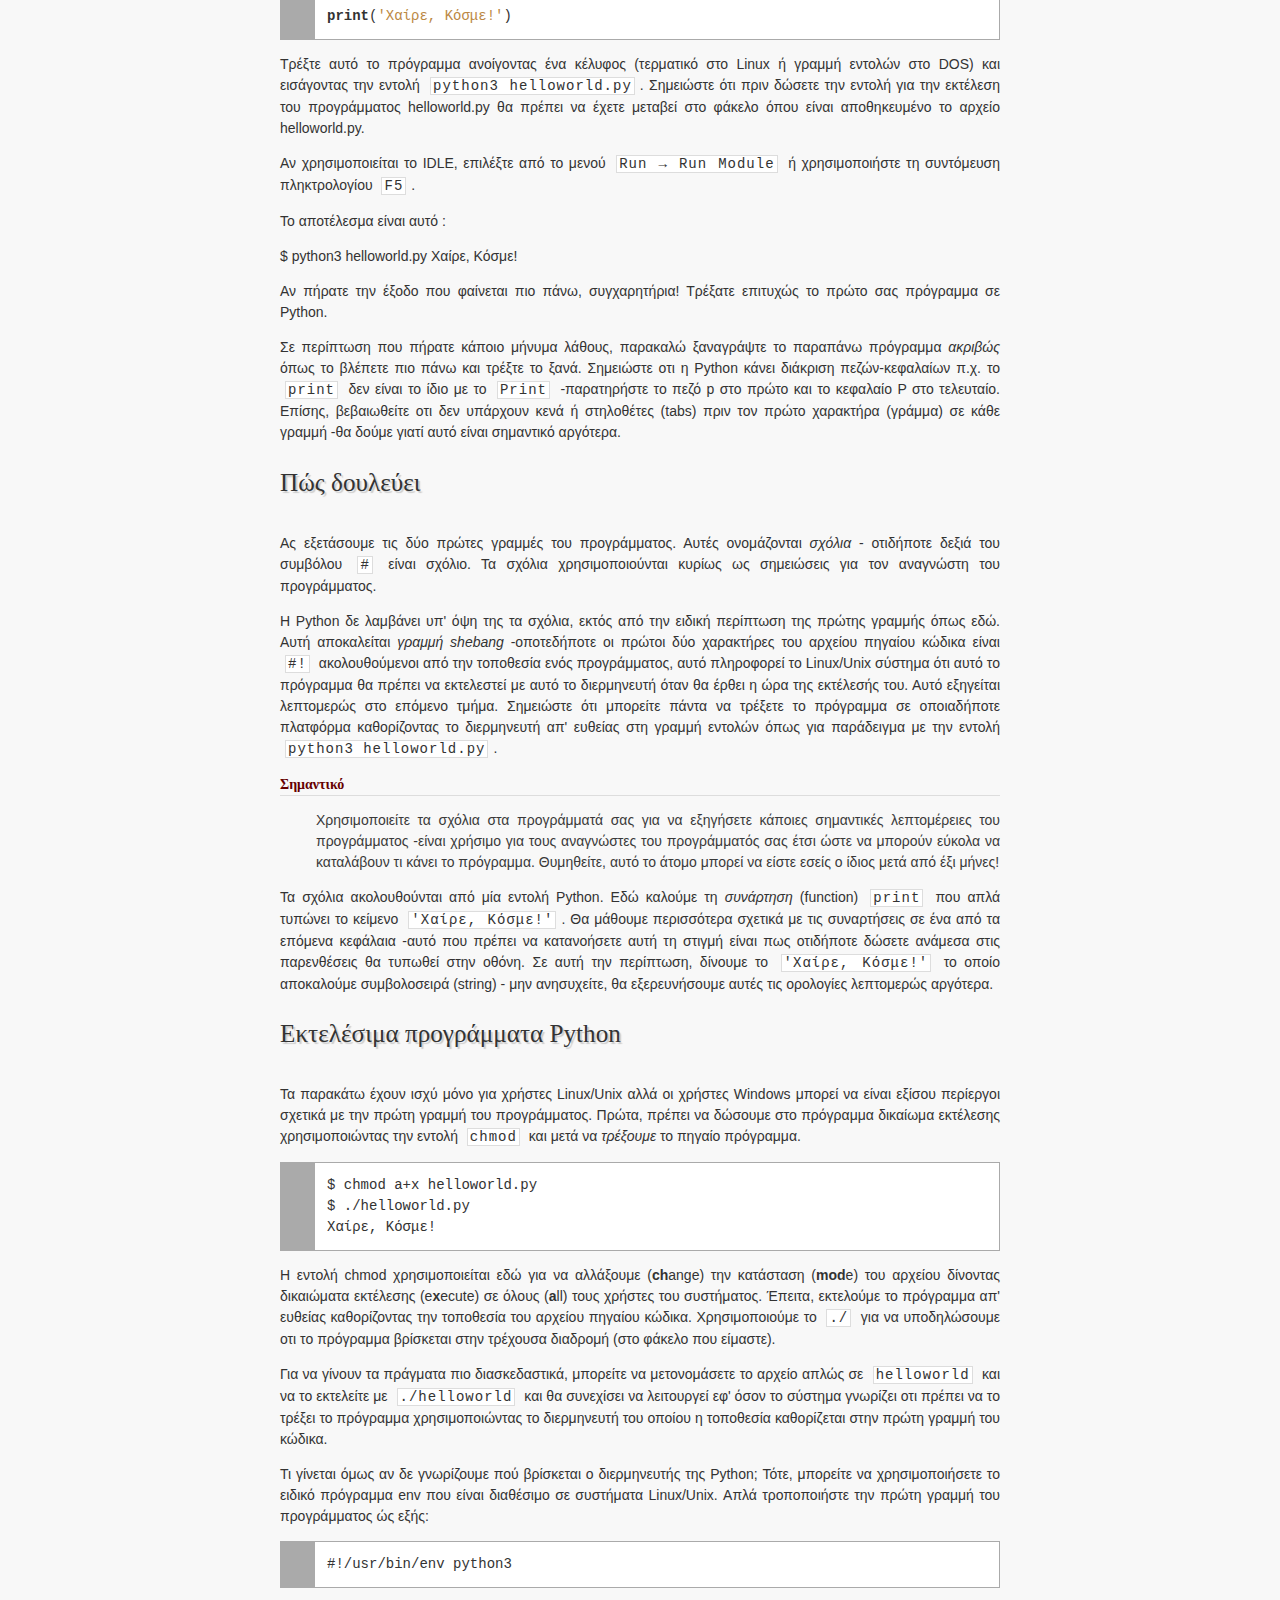
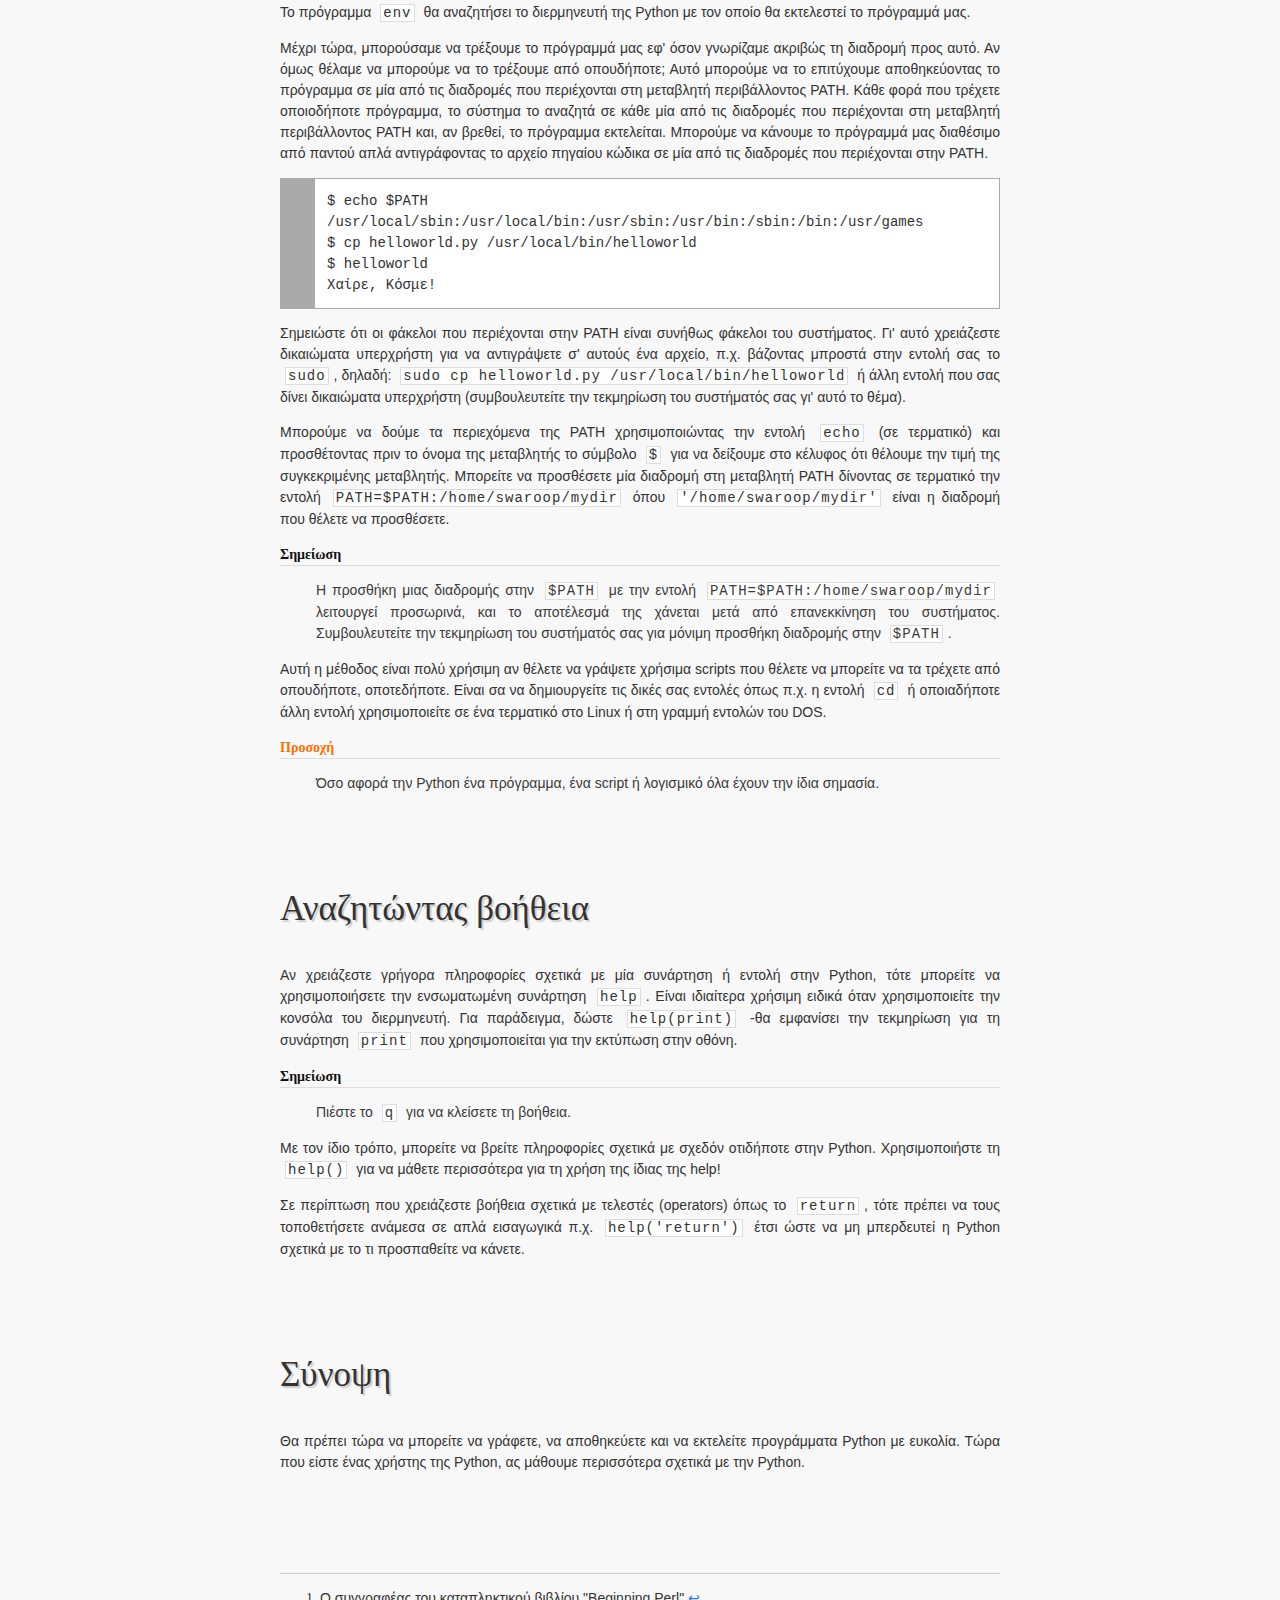
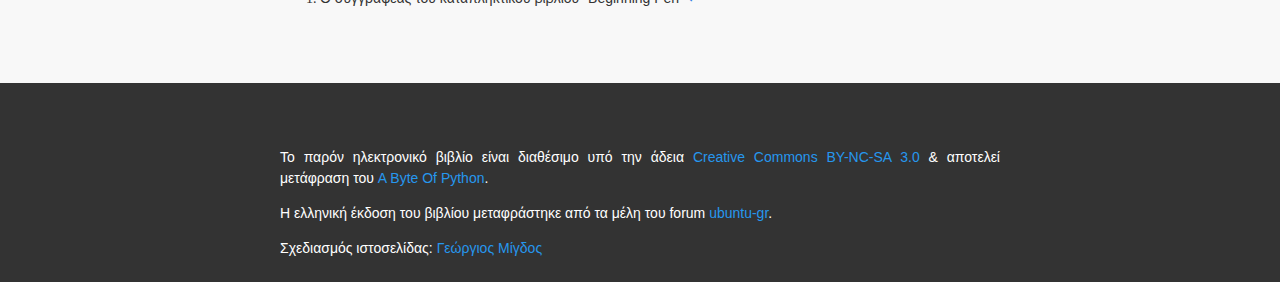
<file: first_steps.html>
<!DOCTYPE html>
<html>

    <head>
        <meta charset="UTF-8" />
        <link href="stylesheets/style.css" rel="stylesheet" type="text/css" />
        <title>Byte of Python - Ελληνική Έκδοση</title>
    </head>
    
    <body>
        <header>
            <div class="centered">
                <h1><a href="index.html">Byte of Python - Ελληνική Έκδοση</a></h1>
            </div>
        </header>
        
        <div class="content">
            <h1>Τα πρώτα βήματα</h1>
<h2>Εισαγωγή</h2>
<p>Τώρα θα δούμε πώς μπορούμε να τρέξουμε το παραδοσιακό πρόγραμμα «Χαίρε, Κόσμε!» (Hello, World!) στην Python. Αυτό θα σας διδάξει πώς να γράφετε, να αποθηκεύετε και να τρέχετε προγράμματα Python.</p>
<p>Υπάρχουν δύο τρόποι για να χρησιμοποιήσετε την Python ώστε να τρέξετε το πρόγραμμά σας: χρησιμοποιώντας την κονσόλα του διαδραστικού διερμηνευτή (interactive interpreter prompt) ή χρησιμοποιώντας ένα αρχείο πηγαίου κώδικα (source code file). Τώρα θα δούμε πώς χρησιμοποιούνται οι δύο αυτές μέθοδοι.</p>
<h2>Χρήση της κονσόλας διερμηνευτή</h2>
<p>Εκκινήστε το διερμηνευτή (interpreter) από τη γραμμή εντολών πληκτρολογώντας την εντολή <code>python3</code>.</p>
<p>Οι χρήστες Windows, μπορείτε να τρέξετε το διερμηνευτή σε γραμμή εντολών αν έχετε ορίσει τη μεταβλητή περιβάλλοντος PATH κατάλληλα.</p>
<p>Εάν χρησιμοποιείτε το IDLE, επιλέξτε <code>Start → Programs → Python 3.1 → IDLE (Python GUI)</code>.</p>
<p>Τώρα εισάγετε <code>print('Χαίρε, Κόσμε!')</code> και πιέστε το πλήκτρο <code>Enter</code>. Θα πρέπει να δείτε τις λέξεις <code>Hello World</code> ως αποτέλεσμα.</p>
<div class="codehilite"><pre>Python 3.0.1+ (r301:69556, Apr 15 2009, 15:59:22) 
[GCC 4.3.3] on linux2
Type &quot;help&quot;, &quot;copyright&quot;, &quot;credits&quot; or &quot;license&quot; for more information.
&gt;&gt;&gt; print(&#39;Χαίρε, Κόσμε!&#39;)
Χαίρε, Κόσμε!
&gt;&gt;&gt;
</pre></div>


<p>Παρατηρήστε ότι η Python σας δίνει την έξοδο (output) της γραμμής άμεσα! Αυτό που μόλις γράψατε είναι μία εντολή (statement) σε Python. Χρησιμοποιούμε την <code>print</code> (τύπωσε) για να τυπώσουμε οποιαδήποτε τιμή της παρέχουμε. Εδώ, της δίνουμε το κείμενο <code>Χαίρε, Κόσμε!</code> και αυτό τυπώνεται στην οθόνη.</p>
<dl>
<dt>Κλείσιμο της κονσόλας του διερμηνευτή</dt>
<dd>
<p>Για να κλείσετε την κονσόλα, πιέστε <code>ctrl-d</code> (σύμβολο EOF - End Of File) αν χρησιμοποιείτε το IDLE ή κάποιο κέλυφος Linux/BSD. Αν χρησιμοποιείτε τη γραμμή εντολών των Windows, πιέστε <code>ctrl-z</code> και μετά πιέστε <code>Enter</code>.</p>
</dd>
</dl>
<h2>Επιλογή ενός επεξεργαστή κώδικα (Editor)</h2>
<p>Προτού προχωρήσουμε στη συγγραφή προγραμμάτων Python σε αρχεία πηγαίου κώδικα, χρειαζόμαστε έναν επεξεργαστή κώδικα για να γράψουμε τον κώδικά μας. Η επιλογή ενός επεξεργαστή είναι εξαιρετικά σημαντική. Πρέπει να επιλέξετε τον επεξεργαστή που θα χρησιμοποιήσετε όπως θα επιλέγατε ένα αυτοκίνητο που θα αγοράζατε. Ένας καλός επεξεργαστής θα σας βοηθήσει να γράψετε προγράμματα Python εύκολα, κάνοντας το ταξίδι σας πιο άνετο και σας βοηθά να φθάσετε στον προορισμό σας (την επίτευξη του στόχου σας) με έναν πολύ πιο εύκολο και ασφαλή τρόπο.</p>
<p>Μία από τις πολύ βασικές απαιτήσεις είναι η <strong>χρωματική επισήμανση σύνταξης</strong> όπου όλα τα διαφορετικά τμήματα του Python προγράμματoς χρωματίζονται κατάλληλα έτσι ώστε να μπορείτε να δείτε το πρόγραμμα και να έχετε μία εικόνα της εκτέλεσής του. Επίσης, η επισήμανση μας βοηθά να εντοπίζουμε τυχόν συντακτικά λάθη που έχουμε κάνει στον κώδικα επειδή δεν θα χρωματίζεται σωστά όπως θα αναμενόταν μια λέξη ή μια εντολή.</p>
<p>Εάν χρησιμοποιείτε Windows, τότε προτείνω να χρησιμοποιήσετε το IDLE. Το IDLE κάνει συντακτική επισήμανση του κώδικα και πολλά περισσότερα όπως το ότι σας επιτρέπει να τρέχετε τα προγράμματά σας μέσα από το IDLE ανάμεσα σε άλλα πράγματα. Σημαντική σημείωση: <strong>Μη χρησιμοποιήσετε το Notepad</strong> - είναι μία κακή επιλογή επειδή δεν κάνει συντακτική επισήμανση και επίσης δεν υποστηρίζει τη στοίχιση του κειμένου, που είναι ένα πολύ σημαντικό χαρακτηριστικό στην περίπτωσή μας όπως θα δούμε αργότερα. Καλοί επεξεργαστές όπως το IDLE (και ο VIM επίσης) θα σας βοηθήσουν αυτόματα σε αυτό.</p>
<p>Εάν χρησιμοποιείτε Linux/FreeBSD, τότε έχετε πλήθος επιλογών για τον επεξεργαστή που θα χρησιμοποιήσετε. Εάν ξεκινάτε μόλις τώρα τον προγραμματισμό, πιθανόν θα θέλετε να χρησιμοποιήσετε το <a href="http://www.geany.org/">Geany</a>. Έχει μία φιλική γραφική διεπαφή και κουμπιά για την εύκολη μεταγλώττιση και εκτέλεση των Python προγραμμάτων σας.</p>
<p>Ωστόσο, εάν θέλετε, μπορείτε να αρκεστείτε στους επεξεργαστές κειμένου Gedit και Kate, οι οποίοι υπάρχουν εγκατεστημένοι από προεπιλογή στις περισσότερες διανομές Linux που χρησιμοποιούν το GNOME ή το KDE, αντίστοιχα. Σημειώστε ότι οι επεξεργαστές αυτοί χρωματίζουν τον κώδικα για να τον κάνουν πιο ευανάγνωστο, αλλά δεν παρέχουν εργαλεία εκτέλεσής του. Θα πρέπει να εκτελείτε τα προγράμματά σας έξω από τον επεξεργαστή κειμένου.</p>
<p>Εάν είστε έμπειρος προγραμματιστής, τότε ήδη θα χρησιμοποιείτε το Vim ή τον Emacs. Δε χρειάζεται να πούμε ότι πρόκειται για δύο από τους πιο ισχυρούς επεξεργαστές κώδικα και θα οφεληθείτε από τη χρήση τους για τη συγγραφή των Python προγραμμάτων σας. Προσωπικά χρησιμοποιώ το Vim για τα περισσότερα προγράμματά μου. Σε περίπτωση που είστε διατεθειμένοι να αφιερώσετε χρόνο ώστε να μάθετε το Vim ή τον Emacs, τότε συνιστώ ανεπιφύλακτα να μάθετε να χρησιμοποιείτε οποιονδήποτε από τους δύο καθώς θα σας φανούν πολύ χρήσιμοι στην πορεία.</p>
<p>Σε αυτό το βιβλίο, θα χρησιμοποιήσουμε το <strong>IDLE</strong>, το IDE (Integrated Development Environment - Ολοκληρωμένο Περιβάλλον Ανάπτυξης) και επεξεργαστή κώδικα που επιλέξαμε. Το IDLE εγκαθίσταται εξ ορισμού από το πρόγραμμα εγκατάστασης της Python σε Windows και OS X. Είναι επίσης διαθέσιμο για εγκατάσταση σε <a href="http://love-python.blogspot.com/2008/03/install-idle-in-linux.html">Linux</a> και BSD στα αντίστοιχα αποθετήρια (repositories).</p>
<p>Θα δούμε πώς χρησιμοποιούμε το IDLE στο επόμενο τμήμα. Για περισσότερες πληροφορίες, παρακαλώ ανατρέξτε στην <a href="http://www.python.org/idle/doc/idlemain.html">τεκμηρίωση του IDLE</a>.</p>
<p>Αν παρ' όλα αυτά θέλετε να εξερευνήσετε άλλες επιλογές όσον αφορά τον επεξεργαστή κώδικα, δείτε τη <a href="http://www.python.org/cgi-bin/moinmoin/PythonEditors">λίστα επεξεργαστών κώδικα για Python</a> και κάντε την επιλογή σας. Μπορείτε επίσης να επιλέξετε ένα IDE (Ολοκληρωμένο Περιβάλλον Ανάπτυξης) για Python. Δείτε την <a href="http://www.python.org/cgi-bin/moinmoin/IntegratedDevelopmentEnvironments">ολοκληρωμένη λίστα IDE που υποστηρίζουν την Python</a> για περισσότερες λεπτομέρειες. Αφού ξεκινήσετε να γράφετε μεγάλα προγράμματα σε Python, τα ολοκληρωμένα περιβάλλοντα ανάπτυξης μπορούν να φανούν εξαιρετικά χρήσιμα.</p>
<p>Επαναλαμβάνω άλλη μία φορά, παρακαλώ επιλέξτε έναν κατάλληλο επεξεργαστή για Python - μπορεί να κάνει τη συγγραφή προγραμμάτων σε Python πιο διασκεδαστική και εύκολη.</p>
<dl>
<dt>Για τους χρήστες του Vim</dt>
<dd>
<p>Υπάρχει μία καλή εισαγωγή στο <a href="http://blog.sontek.net/2008/05/11/python-with-a-modular-ide-vim/">πώς να μετατρέψετε το Vim σε ένα ισχυρό Python IDE από τον John M. Anderson</a>.</p>
</dd>
<dt>Για τους χρήστες του Emacs</dt>
<dd>
<p>Υπάρχει μία καλή εισαγωγή στο <a href="http://www.enigmacurry.com/2008/05/09/emacs-as-a-powerful-python-ide/">πώς να μετατρέψετε τον Emacs σε ένα ισχυρό Python IDE από τον Ryan McGuire</a>.</p>
</dd>
</dl>
<h2>Χρησιμοποιώντας ένα αρχείο πηγαίου κώδικα</h2>
<p>Ας επιστρέψουμε στον προγραμματισμό. Είναι παράδοση όποτε μαθαίνουμε μία καινούργια γλώσσα προγραμματισμού, το πρώτο πρόγραμμα που γράφουμε και τρέχουμε να είναι το πρόγραμμα «Hello, World!» («Χαίρε, Κόσμε!») - το μόνο που κάνει είναι να λέει «Χαίρε, Κόσμε!» όταν το τρέξουμε. Όπως έχει πει και ο Simon Cozens <sup id="fnref:1"><a href="#fn:1" rel="footnote">1</a></sup>, είναι «το παραδοσιακό ξόρκι προς τους θεούς του προγραμματισμού για να μας βοηθήσουν να μάθουμε τη γλώσσα καλύτερα» :) .</p>
<p>Εκκινήστε τον επεξεργαστή κώδικα που επιλέξατε, εισάγετε το πρόγραμμα που ακολουθεί και αποθηκεύστε το ως <code>helloworld.py</code></p>
<p>Αν χρησιμοποιείτε το IDLE, επιλέξτε <code>File → New Window</code> και εισάγετε το ακόλουθο πρόγραμμα. Έπειτα <code>επιλέξτε File → Save</code>.</p>
<div class="codehilite"><pre><span class="c">#!/usr/bin/python3</span>
<span class="c">#Filename: helloworld.py</span>

<span class="k">print</span><span class="p">(</span><span class="s">&#39;Χαίρε, Κόσμε!&#39;</span><span class="p">)</span>
</pre></div>


<p>Τρέξτε αυτό το πρόγραμμα ανοίγοντας ένα κέλυφος (τερματικό στο Linux ή γραμμή εντολών στο DOS) και εισάγοντας την εντολή <code>python3 helloworld.py</code>. Σημειώστε ότι πριν δώσετε την εντολή για την εκτέλεση του προγράμματος helloworld.py θα πρέπει να έχετε μεταβεί στο φάκελο όπου είναι αποθηκευμένο το αρχείο helloworld.py.</p>
<p>Αν χρησιμοποιείται το IDLE, επιλέξτε από το μενού <code>Run → Run Module</code> ή χρησιμοποιήστε τη συντόμευση πληκτρολογίου <code>F5</code>.</p>
<p>Το αποτέλεσμα είναι αυτό :</p>
<p>$ python3 helloworld.py
   Χαίρε, Κόσμε!</p>
<p>Αν πήρατε την έξοδο που φαίνεται πιο πάνω, συγχαρητήρια! Τρέξατε επιτυχώς το πρώτο σας πρόγραμμα σε Python.</p>
<p>Σε περίπτωση που πήρατε κάποιο μήνυμα λάθους, παρακαλώ ξαναγράψτε το παραπάνω πρόγραμμα <em>ακριβώς</em> όπως το βλέπετε πιο πάνω και τρέξτε το ξανά. Σημειώστε οτι η Python κάνει διάκριση πεζών-κεφαλαίων π.χ. το <code>print</code> δεν είναι το ίδιο με το <code>Print</code> -παρατηρήστε το πεζό p στο πρώτο και το κεφαλαίο P στο τελευταίο. Επίσης, βεβαιωθείτε οτι δεν υπάρχουν κενά ή στηλοθέτες (tabs) πριν τον πρώτο χαρακτήρα (γράμμα) σε κάθε γραμμή -θα δούμε γιατί αυτό είναι σημαντικό αργότερα.</p>
<h3>Πώς δουλεύει</h3>
<p>Ας εξετάσουμε τις δύο πρώτες γραμμές του προγράμματος. Αυτές ονομάζονται <em>σχόλια</em> - οτιδήποτε δεξιά του συμβόλου <code>#</code> είναι σχόλιο. Τα σχόλια χρησιμοποιούνται κυρίως ως σημειώσεις για τον αναγνώστη του προγράμματος.</p>
<p>Η Python δε λαμβάνει υπ' όψη της τα σχόλια, εκτός από την ειδική περίπτωση της πρώτης γραμμής όπως εδώ. Αυτή αποκαλείται <em>γραμμή shebang</em> -οποτεδήποτε οι πρώτοι δύο χαρακτήρες του αρχείου πηγαίου κώδικα είναι <code>#!</code> ακολουθούμενοι από την τοποθεσία ενός προγράμματος, αυτό πληροφορεί το Linux/Unix σύστημα ότι αυτό το πρόγραμμα θα πρέπει να εκτελεστεί με αυτό το διερμηνευτή όταν θα έρθει η ώρα της εκτέλεσής του. Αυτό εξηγείται λεπτομερώς στο επόμενο τμήμα. Σημειώστε ότι μπορείτε πάντα να τρέξετε το πρόγραμμα σε οποιαδήποτε πλατφόρμα καθορίζοντας το διερμηνευτή απ' ευθείας στη γραμμή εντολών όπως για παράδειγμα με την εντολή <code>python3 helloworld.py</code>.</p>
<dl>
<dt class="important">Σημαντικό </dt>
<dd>
<p>Χρησιμοποιείτε τα σχόλια στα προγράμματά σας για να εξηγήσετε κάποιες σημαντικές λεπτομέρειες του προγράμματος -είναι χρήσιμο για τους αναγνώστες του προγράμματός σας έτσι ώστε να μπορούν εύκολα να καταλάβουν τι κάνει το πρόγραμμα. Θυμηθείτε, αυτό το άτομο μπορεί να είστε εσείς ο ίδιος μετά από έξι μήνες!</p>
</dd>
</dl>
<p>Τα σχόλια ακολουθούνται από μία εντολή Python. Εδώ καλούμε τη <em>συνάρτηση</em> (function) <code>print</code> που απλά τυπώνει το κείμενο <code>'Χαίρε, Κόσμε!'</code>. Θα μάθουμε περισσότερα σχετικά με τις συναρτήσεις σε ένα από τα επόμενα κεφάλαια -αυτό που πρέπει να κατανοήσετε αυτή τη στιγμή είναι πως οτιδήποτε δώσετε ανάμεσα στις παρενθέσεις θα τυπωθεί στην οθόνη. Σε αυτή την περίπτωση, δίνουμε το <code>'Χαίρε, Κόσμε!'</code> το οποίο αποκαλούμε συμβολοσειρά (string) - μην ανησυχείτε, θα εξερευνήσουμε αυτές τις ορολογίες λεπτομερώς αργότερα.</p>
<h3>Εκτελέσιμα προγράμματα Python</h3>
<p>Τα παρακάτω έχουν ισχύ μόνο για χρήστες Linux/Unix αλλά οι χρήστες Windows μπορεί να είναι εξίσου περίεργοι σχετικά με την πρώτη γραμμή του προγράμματος. Πρώτα, πρέπει να δώσουμε στο πρόγραμμα δικαίωμα εκτέλεσης χρησιμοποιώντας την εντολή <code>chmod</code> και μετά να <em>τρέξουμε</em> το πηγαίο πρόγραμμα.</p>
<div class="codehilite"><pre>$ chmod a+x helloworld.py
$ ./helloworld.py
Χαίρε, Κόσμε!
</pre></div>


<p>Η εντολή chmod χρησιμοποιείται εδώ για να αλλάξουμε (<strong>ch</strong>ange) την κατάσταση (<strong>mod</strong>e) του αρχείου δίνοντας δικαιώματα εκτέλεσης (e<strong>x</strong>ecute) σε όλους (<strong>a</strong>ll) τους χρήστες του συστήματος. Έπειτα, εκτελούμε το πρόγραμμα απ' ευθείας καθορίζοντας την τοποθεσία του αρχείου πηγαίου κώδικα. Χρησιμοποιούμε το <code>./</code> για να υποδηλώσουμε οτι το πρόγραμμα βρίσκεται στην τρέχουσα διαδρομή (στο φάκελο που είμαστε).</p>
<p>Για να γίνουν τα πράγματα πιο διασκεδαστικά, μπορείτε να μετονομάσετε το αρχείο απλώς σε <code>helloworld</code> και να το εκτελείτε με <code>./helloworld</code> και θα συνεχίσει να λειτουργεί εφ' όσον το σύστημα γνωρίζει οτι πρέπει να το τρέξει το πρόγραμμα χρησιμοποιώντας το διερμηνευτή του οποίου η τοποθεσία καθορίζεται στην πρώτη γραμμή του κώδικα.</p>
<p>Τι γίνεται όμως αν δε γνωρίζουμε πού βρίσκεται ο διερμηνευτής της Python; Τότε, μπορείτε να χρησιμοποιήσετε το ειδικό πρόγραμμα env που είναι διαθέσιμο σε συστήματα Linux/Unix. Απλά τροποποιήστε την πρώτη γραμμή του προγράμματος ώς εξής:</p>
<div class="codehilite"><pre>#!/usr/bin/env python3
</pre></div>


<p>Το πρόγραμμα <code>env</code> θα αναζητήσει το διερμηνευτή της Python με τον οποίο θα εκτελεστεί το πρόγραμμά μας.</p>
<p>Μέχρι τώρα, μπορούσαμε να τρέξουμε το πρόγραμμά μας εφ' όσον γνωρίζαμε ακριβώς τη διαδρομή προς αυτό. Αν όμως θέλαμε να μπορούμε να το τρέξουμε από οπουδήποτε; Αυτό μπορούμε να το επιτύχουμε αποθηκεύοντας το πρόγραμμα σε μία από τις διαδρομές που περιέχονται στη μεταβλητή περιβάλλοντος PATH. Κάθε φορά που τρέχετε οποιοδήποτε πρόγραμμα, το σύστημα το αναζητά σε κάθε μία από τις διαδρομές που περιέχονται στη μεταβλητή περιβάλλοντος PATH και, αν βρεθεί, το πρόγραμμα εκτελείται. Μπορούμε να κάνουμε το πρόγραμμά μας διαθέσιμο από παντού απλά αντιγράφοντας το αρχείο πηγαίου κώδικα σε μία από τις διαδρομές που περιέχονται στην PATH.</p>
<div class="codehilite"><pre>$ echo $PATH
/usr/local/sbin:/usr/local/bin:/usr/sbin:/usr/bin:/sbin:/bin:/usr/games
$ cp helloworld.py /usr/local/bin/helloworld
$ helloworld
Χαίρε, Κόσμε!
</pre></div>


<p>Σημειώστε ότι οι φάκελοι που περιέχονται στην PATH είναι συνήθως φάκελοι του συστήματος. Γι' αυτό χρειάζεστε δικαιώματα υπερχρήστη για να αντιγράψετε σ' αυτούς ένα αρχείο, π.χ. βάζοντας μπροστά στην εντολή σας το <code>sudo</code>, δηλαδή: <code>sudo cp helloworld.py /usr/local/bin/helloworld</code> ή άλλη εντολή που σας δίνει δικαιώματα υπερχρήστη (συμβουλευτείτε την τεκμηρίωση του συστήματός σας γι' αυτό το θέμα).</p>
<p>Μπορούμε να δούμε τα περιεχόμενα της PATH χρησιμοποιώντας την εντολή <code>echo</code> (σε τερματικό) και προσθέτοντας πριν το όνομα της μεταβλητής το σύμβολο <code>$</code> για να δείξουμε στο κέλυφος ότι θέλουμε την τιμή της συγκεκριμένης μεταβλητής. Μπορείτε να προσθέσετε μία διαδρομή στη μεταβλητή PATH δίνοντας σε τερματικό την εντολή <code>PATH=$PATH:/home/swaroop/mydir</code> όπου <code>'/home/swaroop/mydir'</code> είναι η διαδρομή που θέλετε να προσθέσετε.</p>
<dl>
<dt class="note">Σημείωση </dt>
<dd>
<p>Η προσθήκη μιας διαδρομής στην <code>$PATH</code> με την εντολή <code>PATH=$PATH:/home/swaroop/mydir</code> λειτουργεί προσωρινά, και το αποτέλεσμά της χάνεται μετά από επανεκκίνηση του συστήματος. Συμβουλευτείτε την τεκμηρίωση του συστήματός σας για μόνιμη προσθήκη διαδρομής στην <code>$PATH</code>.</p>
</dd>
</dl>
<p>Αυτή η μέθοδος είναι πολύ χρήσιμη αν θέλετε να γράψετε χρήσιμα scripts που θέλετε να μπορείτε να τα τρέχετε από οπουδήποτε, οποτεδήποτε. Είναι σα να δημιουργείτε τις δικές σας εντολές όπως π.χ. η εντολή <code>cd</code> ή οποιαδήποτε άλλη εντολή χρησιμοποιείτε σε ένα τερματικό στο Linux ή στη γραμμή εντολών του DOS.</p>
<dl>
<dt class="caution">Προσοχή </dt>
<dd>
<p>Όσο αφορά την Python ένα πρόγραμμα, ένα script ή λογισμικό όλα έχουν την ίδια σημασία.</p>
</dd>
</dl>
<h2>Αναζητώντας βοήθεια</h2>
<p>Αν χρειάζεστε γρήγορα πληροφορίες σχετικά με μία συνάρτηση ή εντολή στην Python, τότε μπορείτε να χρησιμοποιήσετε την ενσωματωμένη συνάρτηση <code>help</code>. Είναι ιδιαίτερα χρήσιμη ειδικά όταν χρησιμοποιείτε την κονσόλα του διερμηνευτή. Για παράδειγμα, δώστε <code>help(print)</code> -θα εμφανίσει την τεκμηρίωση για τη συνάρτηση <code>print</code> που χρησιμοποιείται για την εκτύπωση στην οθόνη.</p>
<dl>
<dt class="note">Σημείωση </dt>
<dd>
<p>Πιέστε το <code>q</code> για να κλείσετε τη βοήθεια.</p>
</dd>
</dl>
<p>Με τον ίδιο τρόπο, μπορείτε να βρείτε πληροφορίες σχετικά με σχεδόν οτιδήποτε στην Python. Χρησιμοποιήστε τη <code>help()</code> για να μάθετε περισσότερα για τη χρήση της ίδιας της help!</p>
<p>Σε περίπτωση που χρειάζεστε βοήθεια σχετικά με τελεστές (operators) όπως το <code>return</code>, τότε πρέπει να τους τοποθετήσετε ανάμεσα σε απλά εισαγωγικά π.χ. <code>help('return')</code> έτσι ώστε να μη μπερδευτεί η Python σχετικά με το τι προσπαθείτε να κάνετε.</p>
<h2>Σύνοψη</h2>
<p>Θα πρέπει τώρα να μπορείτε να γράφετε, να αποθηκεύετε και να εκτελείτε προγράμματα Python με ευκολία. Τώρα που είστε ένας χρήστης της Python, ας μάθουμε περισσότερα σχετικά με την Python.</p>
<div class="footnote">
<hr />
<ol>
<li id="fn:1">
<p>Ο συγγραφέας του καταπληκτικού βιβλίου "Beginning Perl"&#160;<a href="#fnref:1" rev="footnote" title="Jump back to footnote 1 in the text">&#8617;</a></p>
</li>
</ol>
</div>
        </div>
        
        <footer>
            <div class="centered">
                <p>Το παρόν ηλεκτρονικό βιβλίο είναι διαθέσιμο υπό την άδεια <a href="http://creativecommons.org/licenses/by-nc-sa/3.0/" target="_blank">Creative Commons BY-NC-SA 3.0</a> &amp; αποτελεί μετάφραση του <a href="http://www.swaroopch.com/notes/Python" target="_blank">A Byte Of Python</a>.</p>
                <p>Η ελληνική έκδοση του βιβλίου μεταφράστηκε από τα μέλη του forum <a href="https://github.com/ubuntu-gr">ubuntu-gr</a>.</p>
                <p>Σχεδιασμός ιστοσελίδας: <a href="mailto:cyberpython@gmail.com">Γεώργιος Μίγδος</a></p>
            </div>
        </footer>
    </body>
</html>
</file>
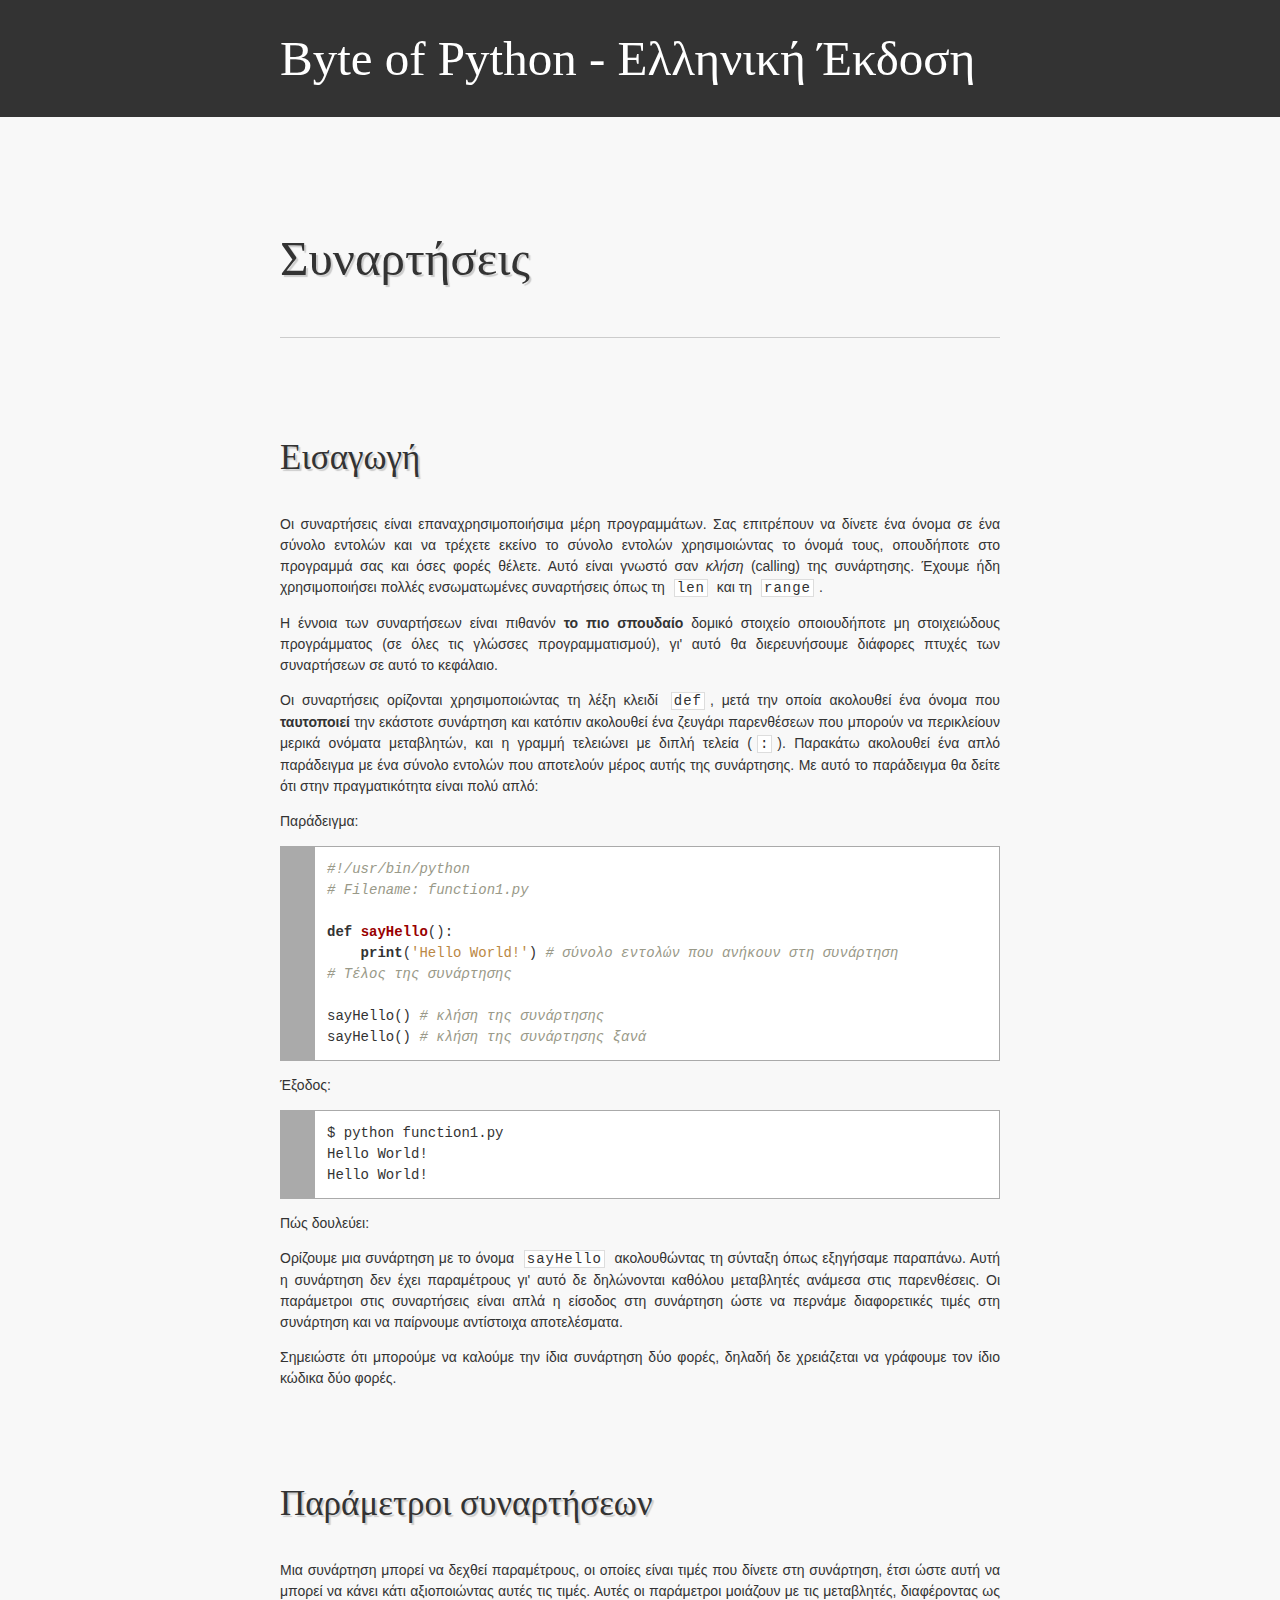
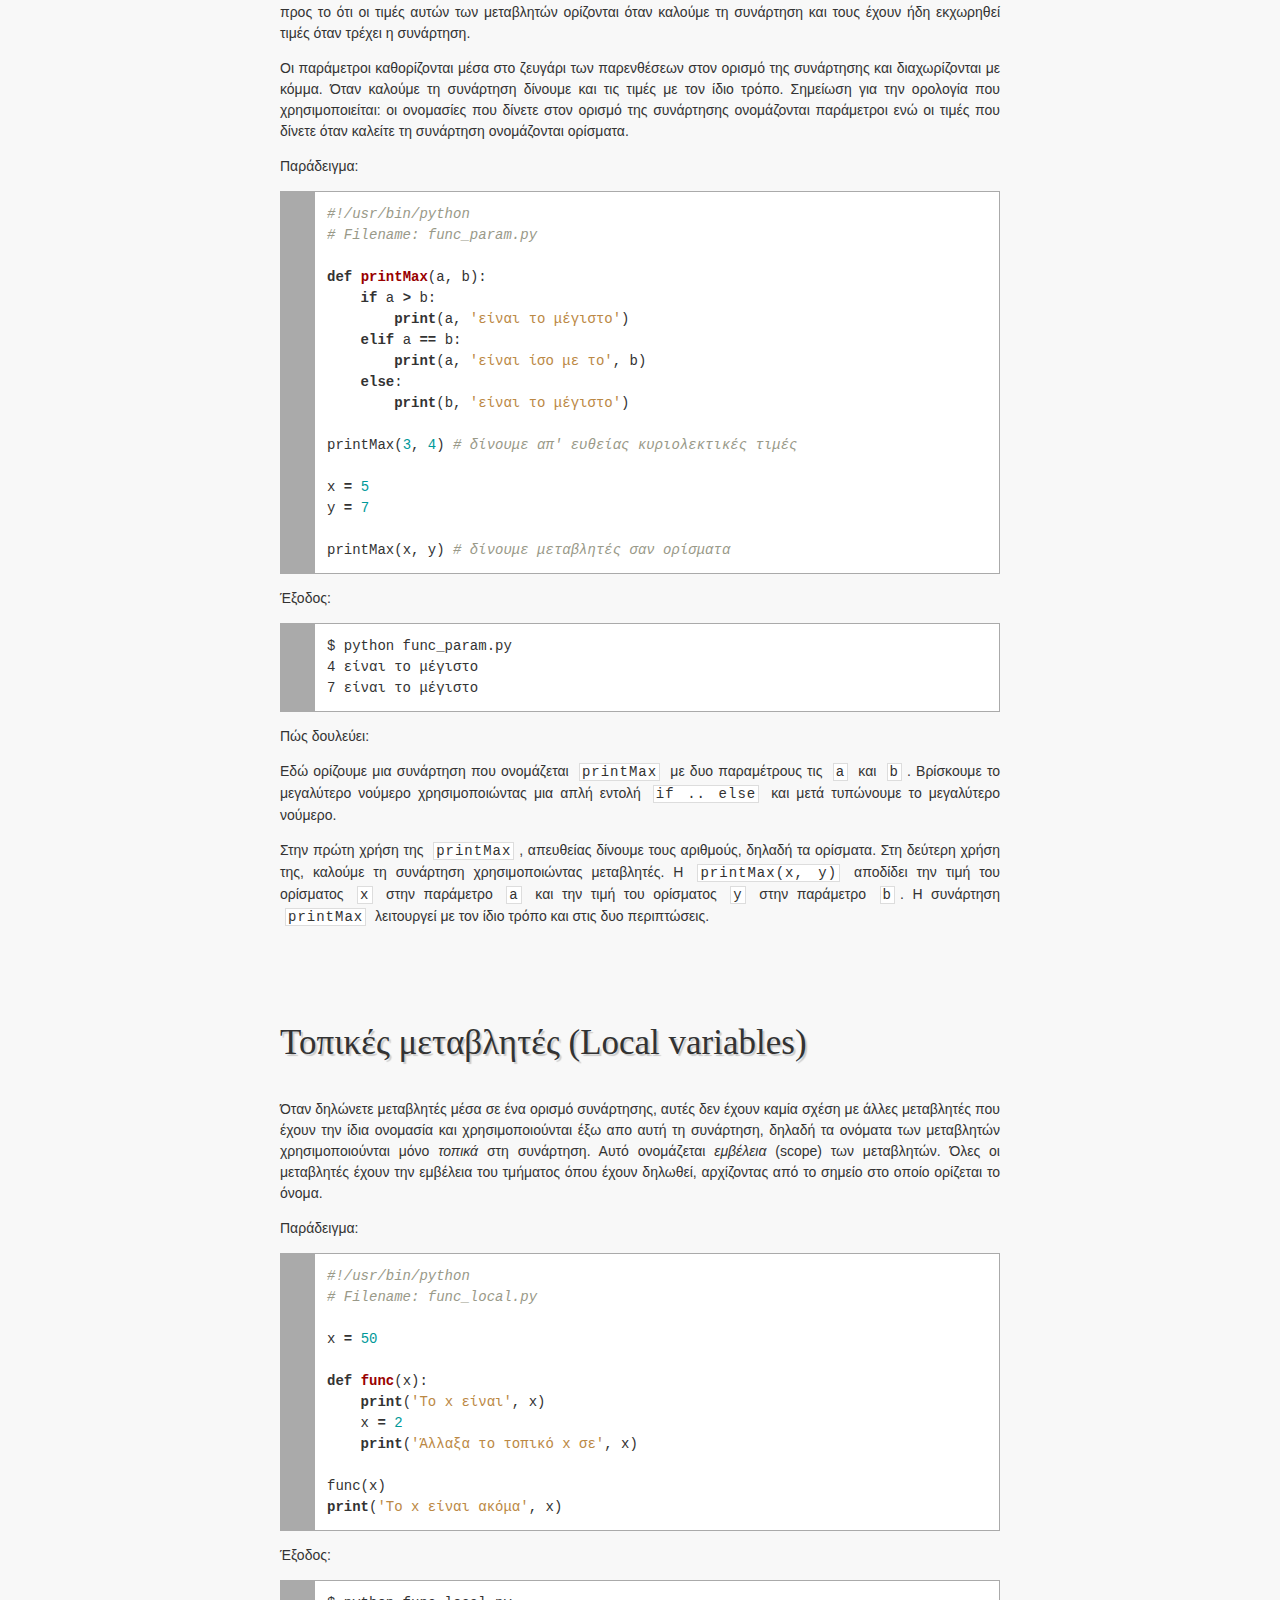
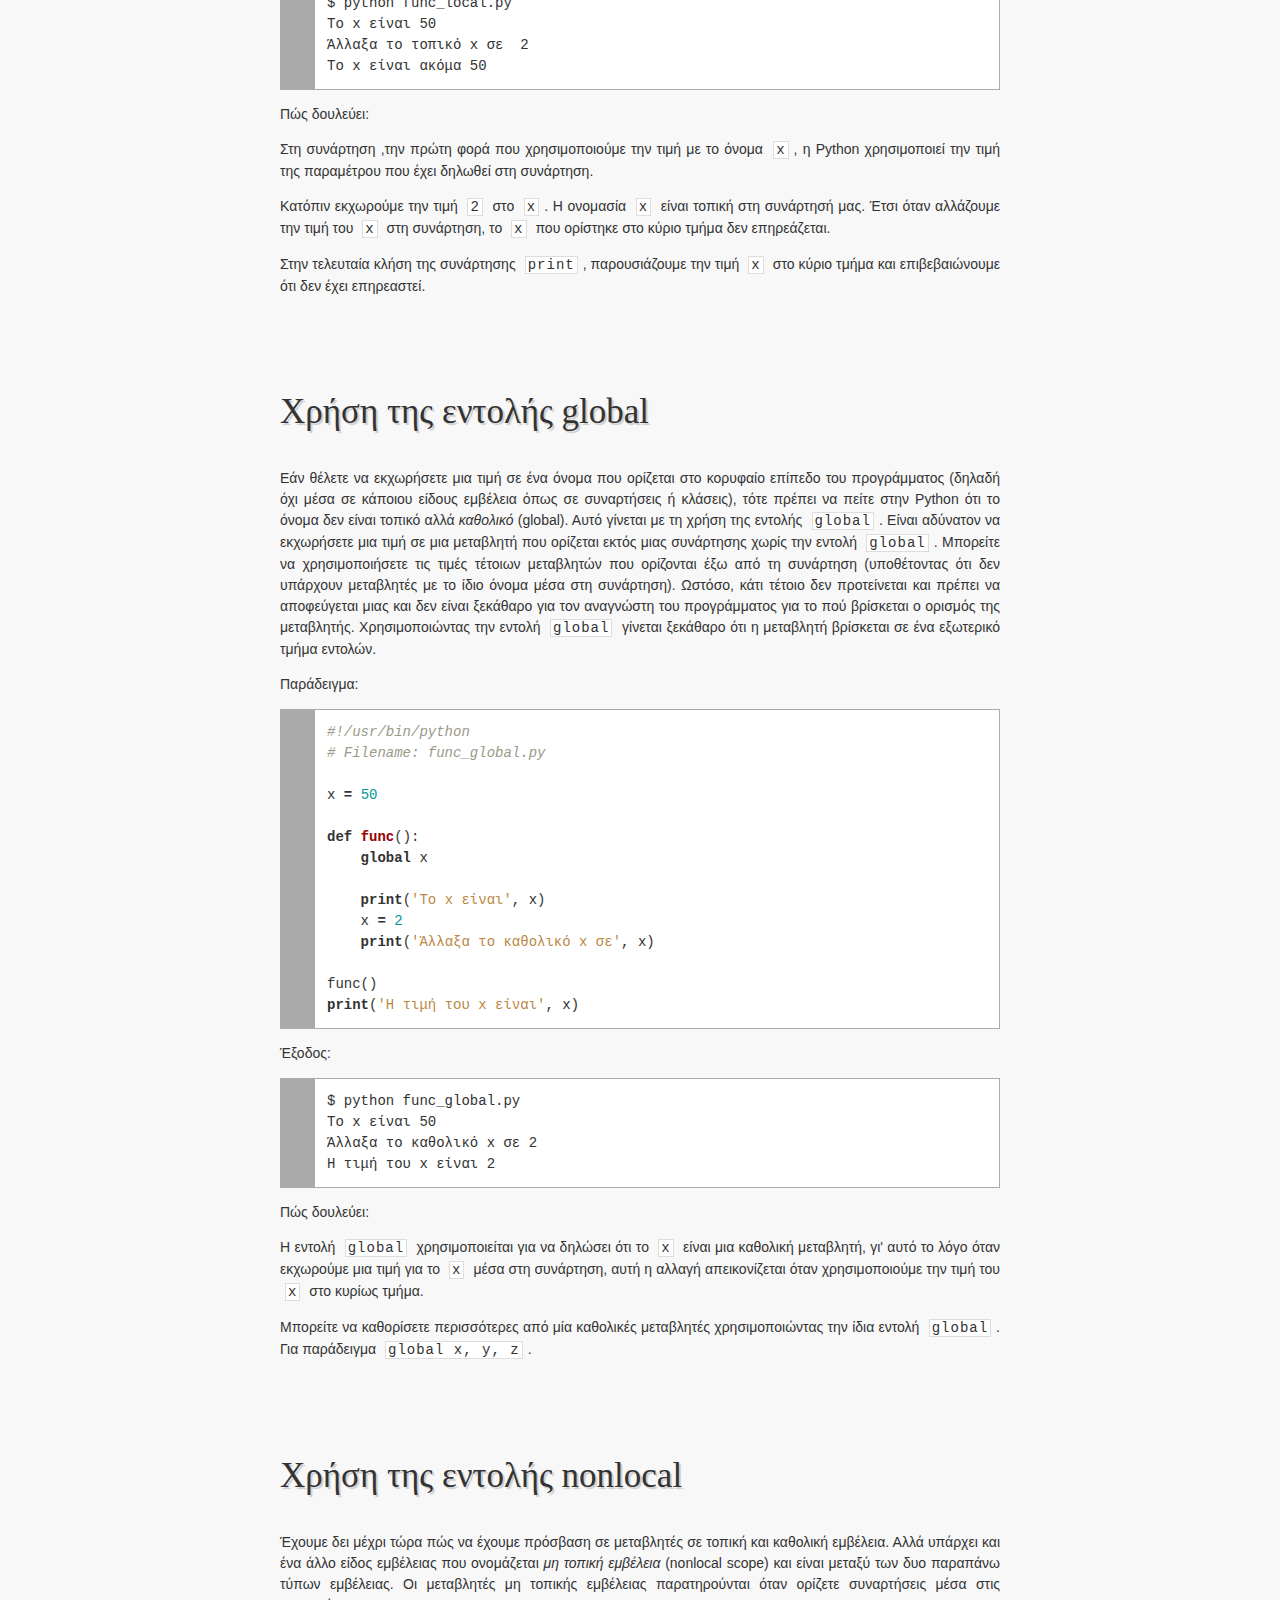
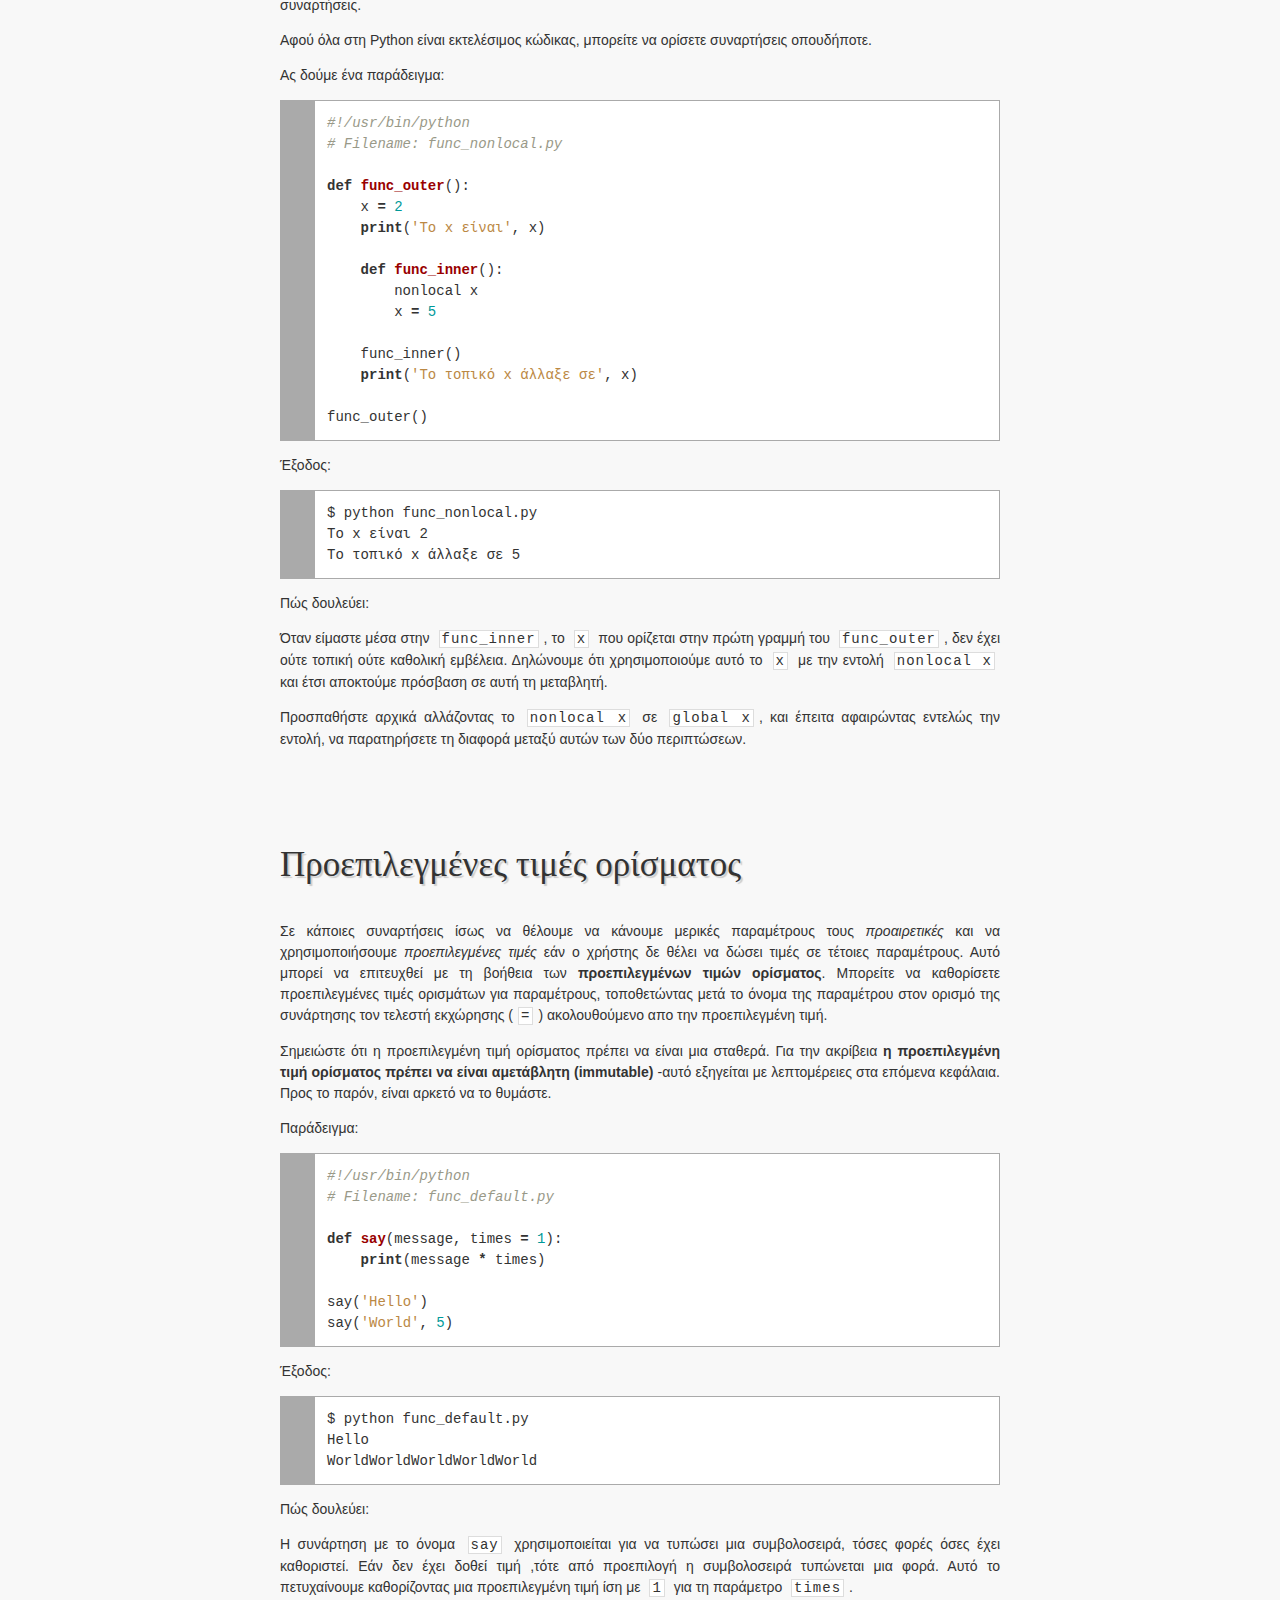
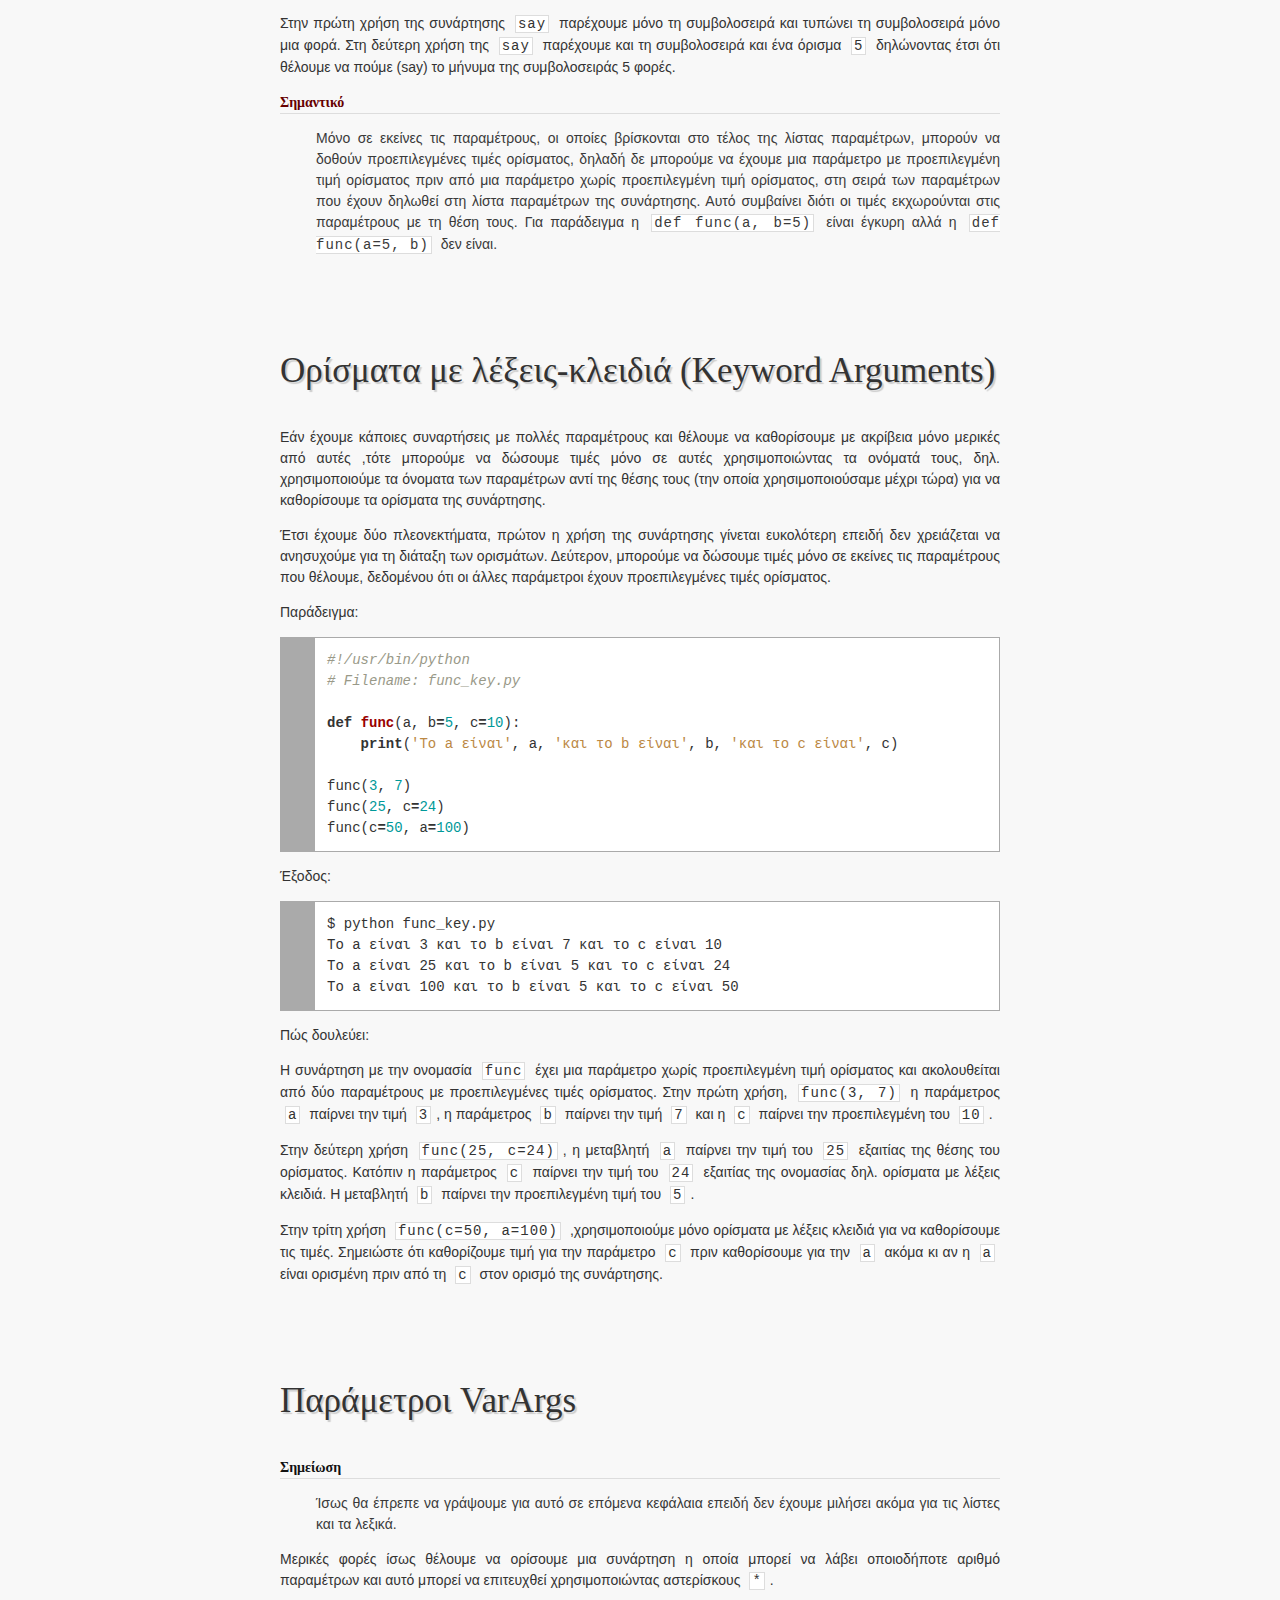
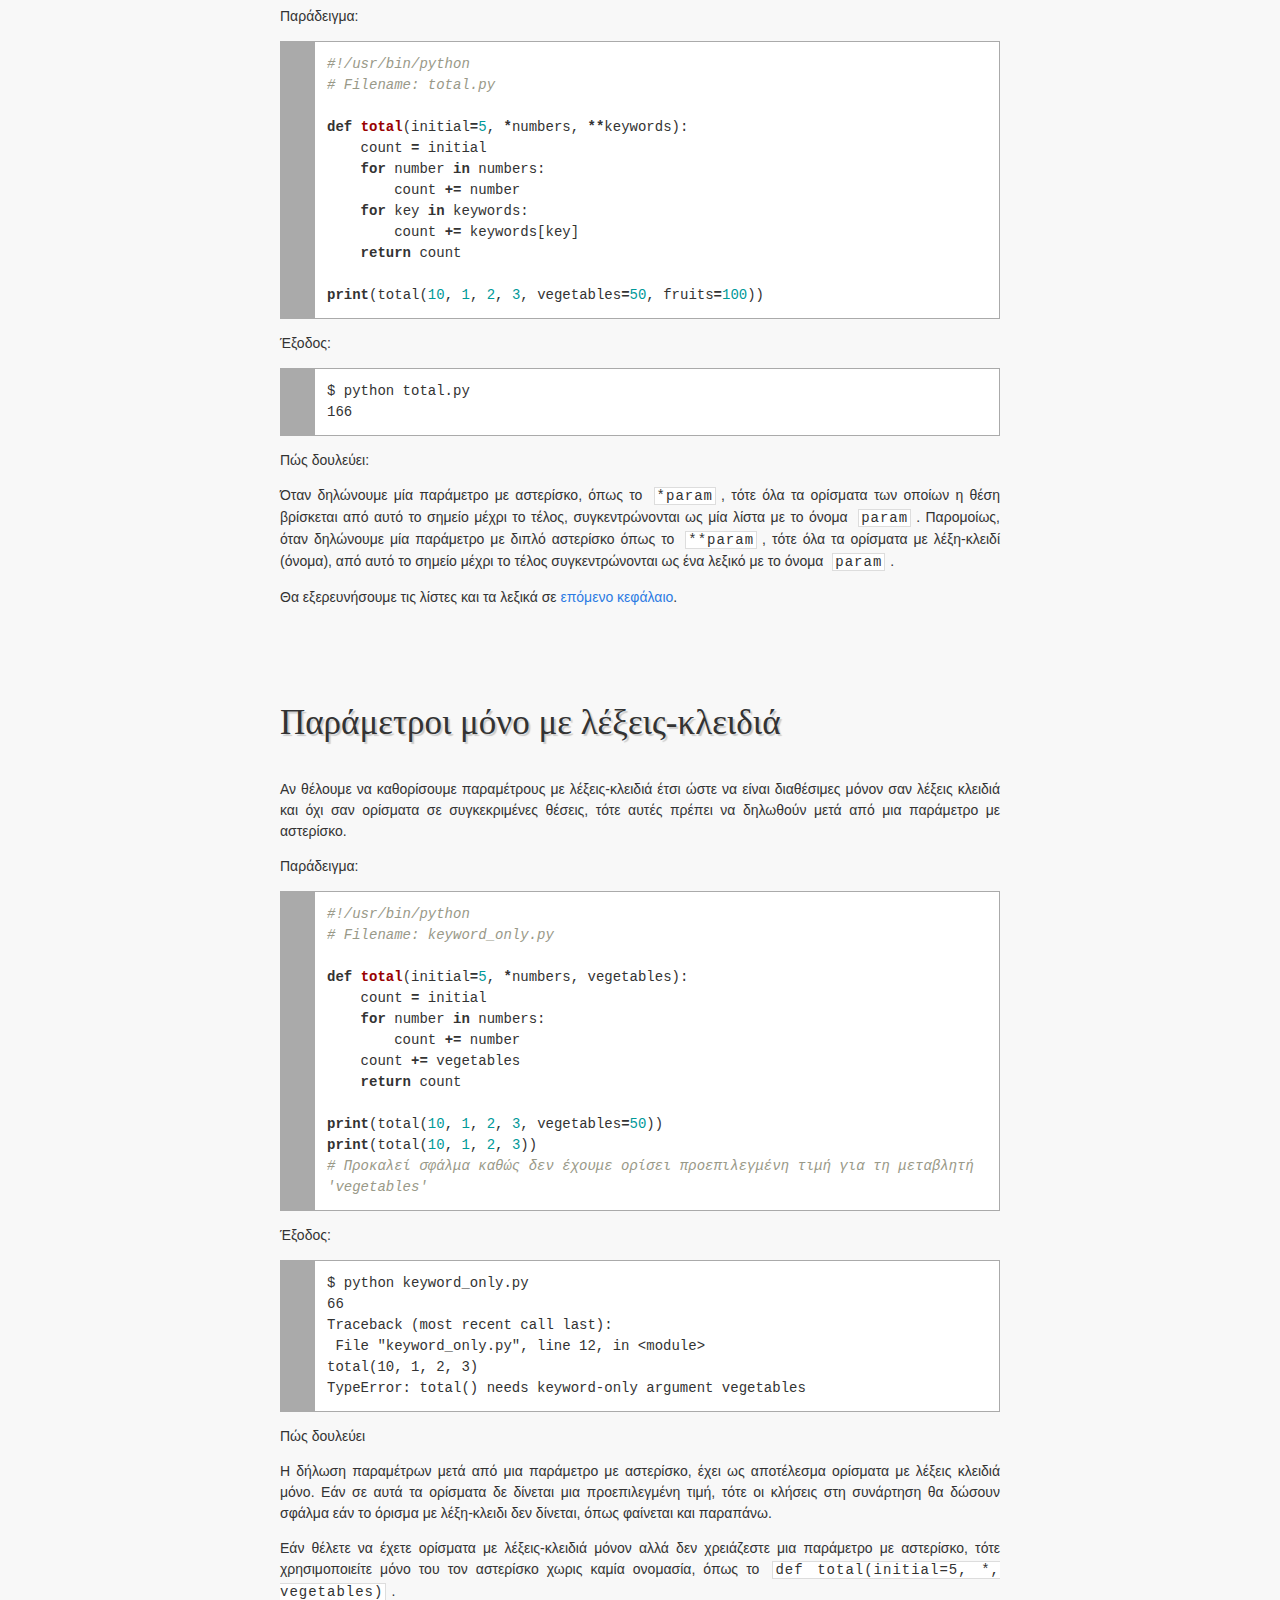
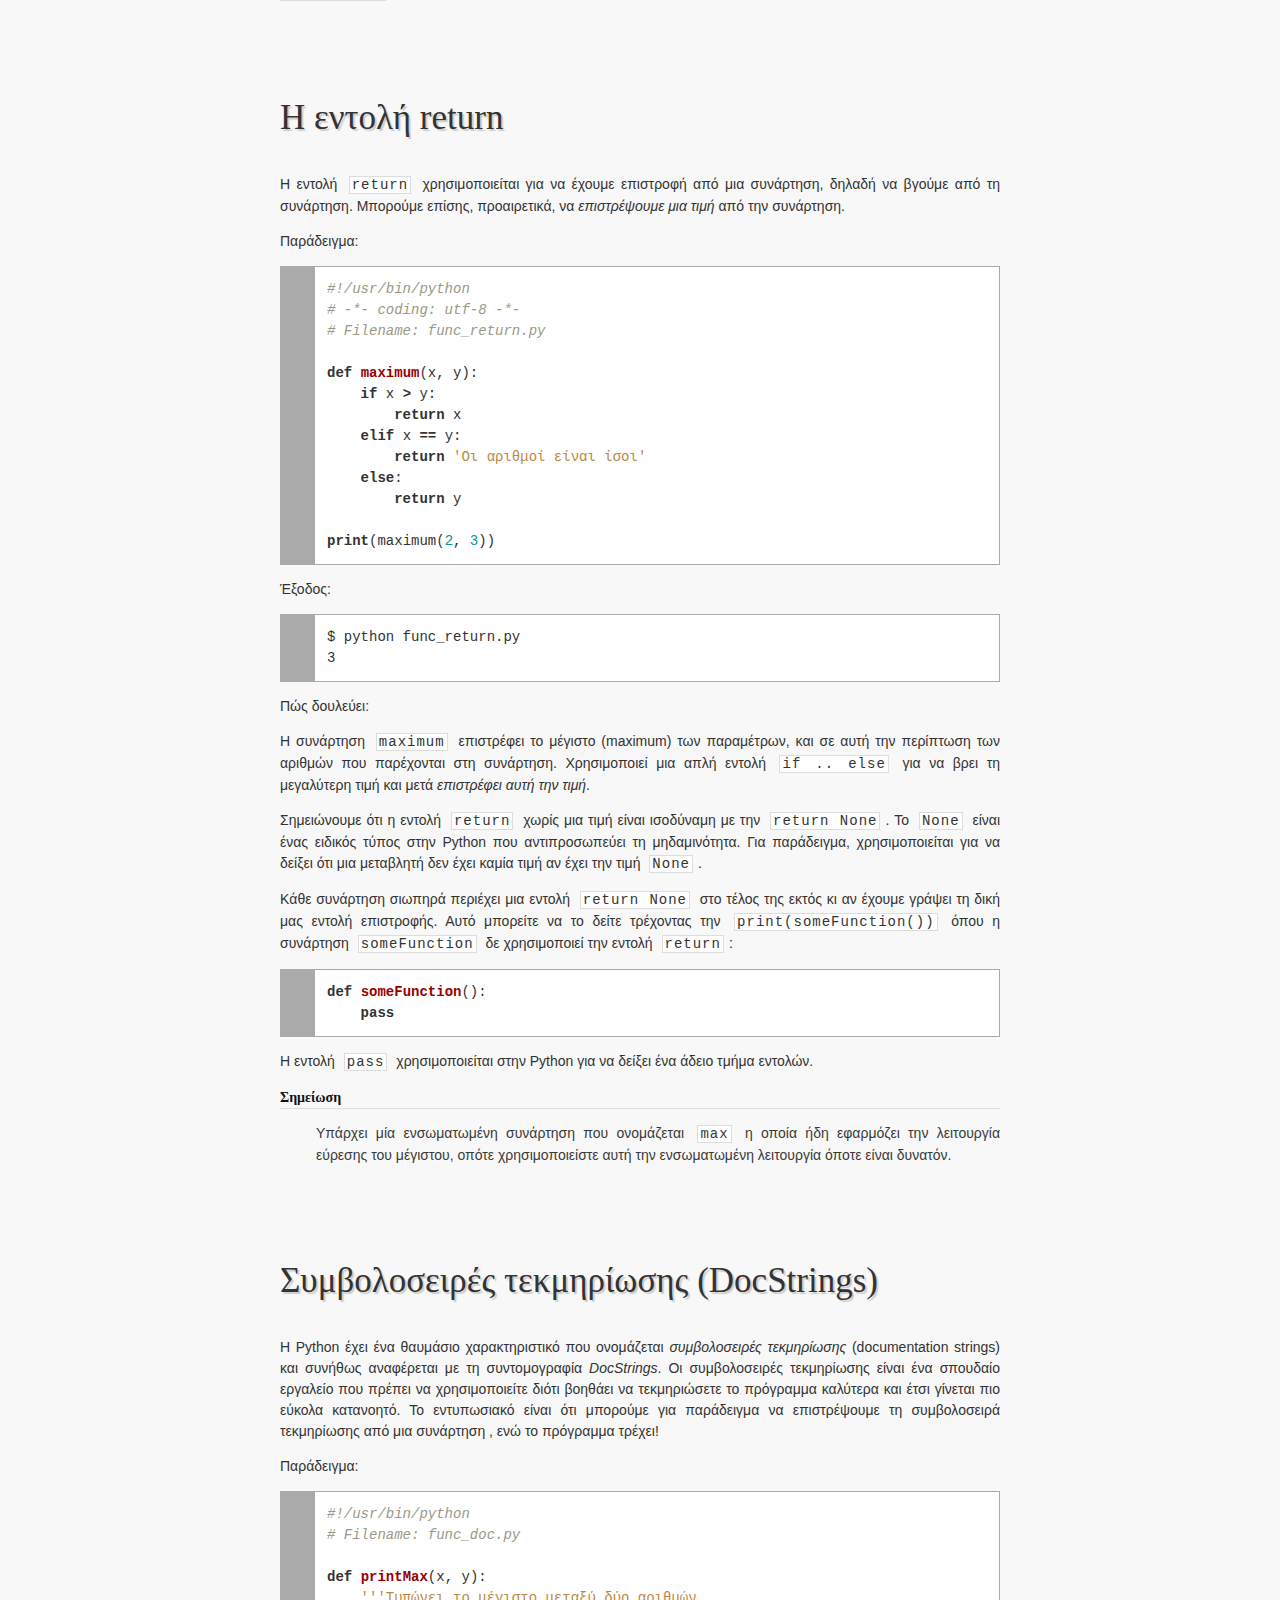
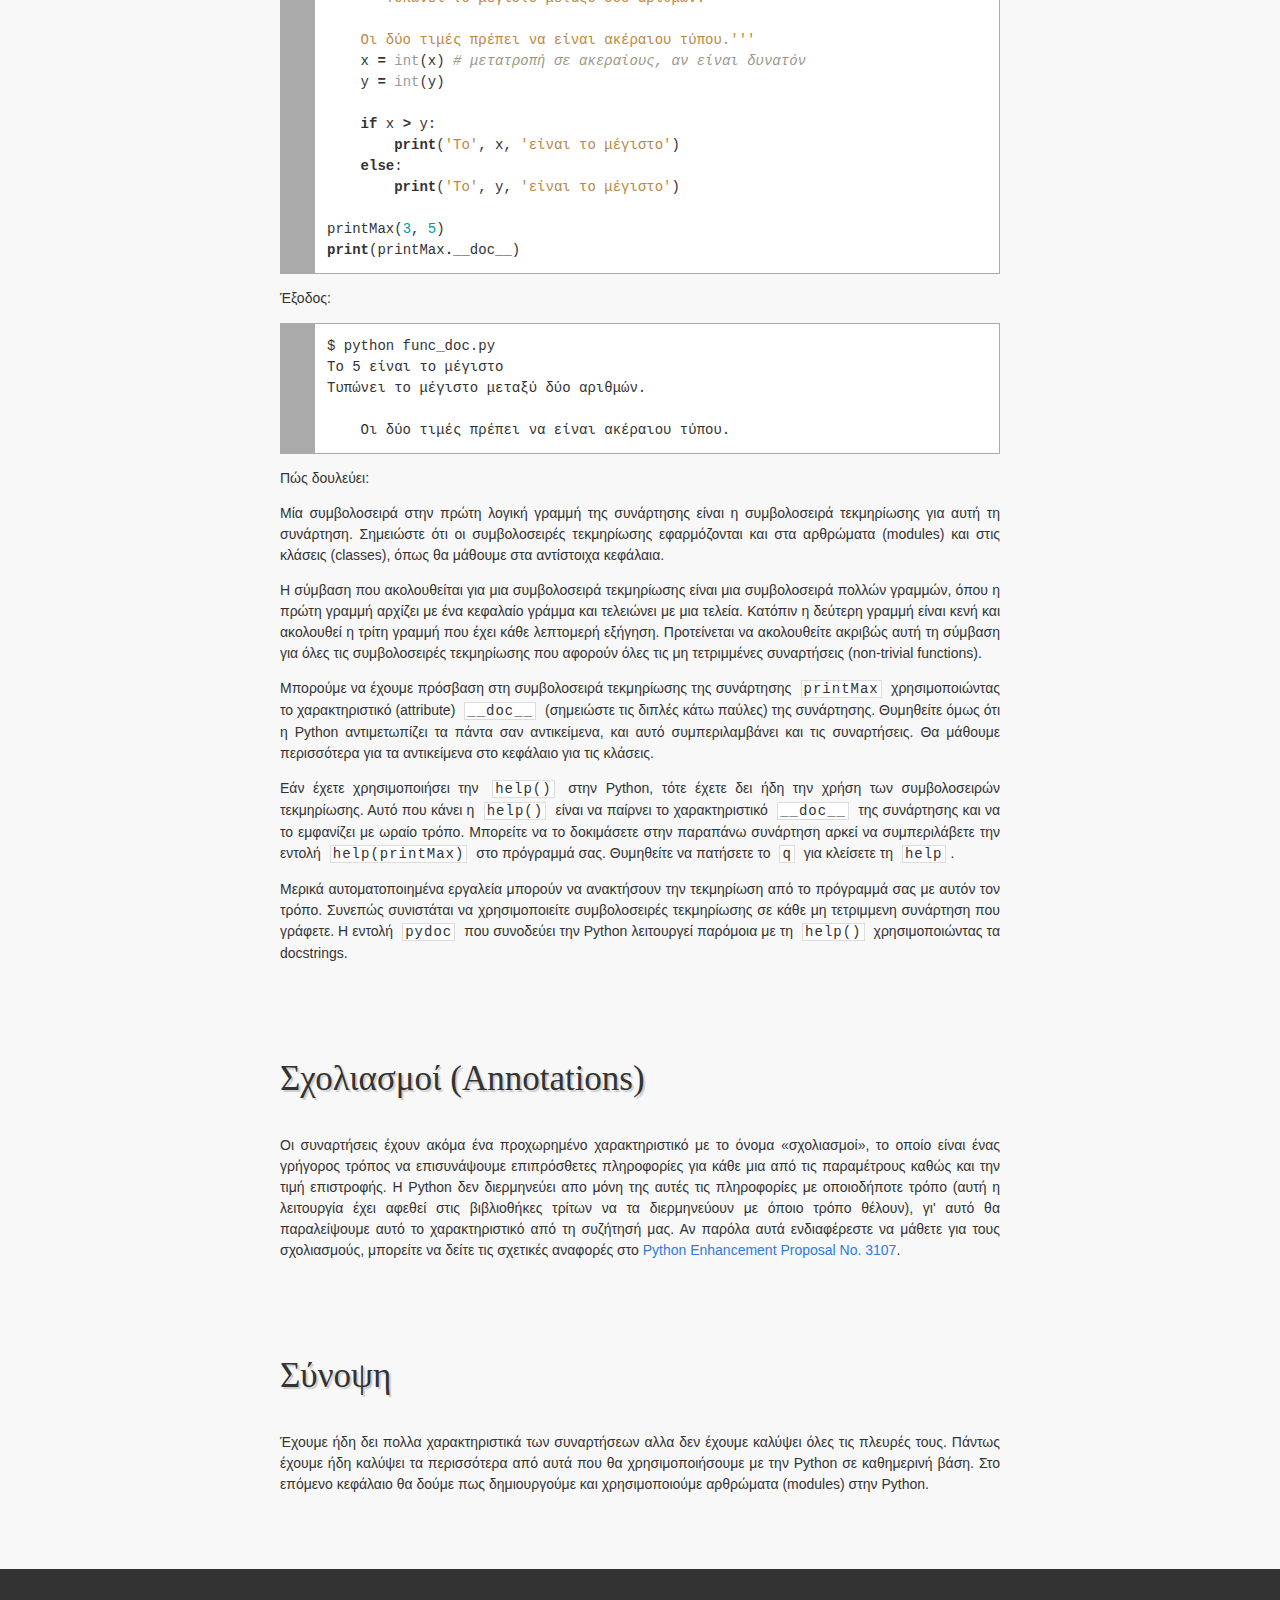
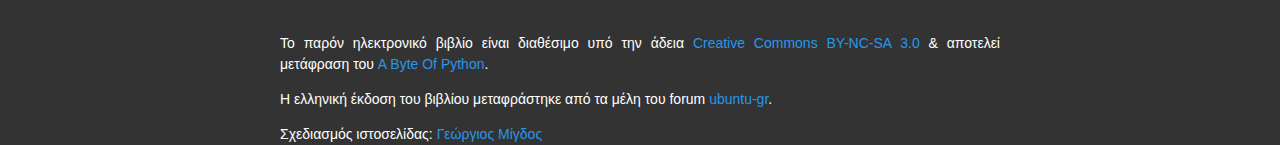
<file: functions.html>
<!DOCTYPE html>
<html>

    <head>
        <meta charset="UTF-8" />
        <link href="stylesheets/style.css" rel="stylesheet" type="text/css" />
        <title>Byte of Python - Ελληνική Έκδοση</title>
    </head>
    
    <body>
        <header>
            <div class="centered">
                <h1><a href="index.html">Byte of Python - Ελληνική Έκδοση</a></h1>
            </div>
        </header>
        
        <div class="content">
            <h1>Συναρτήσεις</h1>
<h2>Εισαγωγή</h2>
<p>Οι συναρτήσεις είναι επαναχρησιμοποιήσιμα μέρη προγραμμάτων. Σας επιτρέπουν να δίνετε ένα όνομα σε ένα σύνολο εντολών και να τρέχετε εκείνο το σύνολο εντολών χρησιμοιώντας το όνομά τους, οπουδήποτε στο προγραμμά σας και όσες φορές θέλετε. Αυτό είναι γνωστό σαν <em>κλήση</em> (calling) της συνάρτησης. Έχουμε ήδη χρησιμοποιήσει πολλές ενσωματωμένες συναρτήσεις όπως τη <code>len</code> και τη <code>range</code>.</p>
<p>Η έννοια των συναρτήσεων είναι πιθανόν <strong>το πιο σπουδαίο</strong> δομικό στοιχείο οποιουδήποτε μη στοιχειώδους προγράμματος (σε όλες τις γλώσσες προγραμματισμού), γι' αυτό θα διερευνήσουμε διάφορες πτυχές των συναρτήσεων σε αυτό το κεφάλαιο.</p>
<p>Οι συναρτήσεις ορίζονται χρησιμοποιώντας τη λέξη κλειδί <code>def</code>, μετά την οποία ακολουθεί ένα όνομα που <strong>ταυτοποιεί</strong> την εκάστοτε συνάρτηση και κατόπιν ακολουθεί ένα ζευγάρι παρενθέσεων που μπορούν να περικλείουν μερικά ονόματα μεταβλητών, και η γραμμή τελειώνει με διπλή τελεία (<code>:</code>). Παρακάτω ακολουθεί ένα απλό παράδειγμα με ένα σύνολο εντολών που αποτελούν μέρος αυτής της συνάρτησης. Με αυτό το παράδειγμα θα δείτε ότι στην πραγματικότητα είναι πολύ απλό:</p>
<p>Παράδειγμα:</p>
<div class="codehilite"><pre><span class="c">#!/usr/bin/python</span>
<span class="c"># Filename: function1.py</span>

<span class="k">def</span> <span class="nf">sayHello</span><span class="p">():</span>
    <span class="k">print</span><span class="p">(</span><span class="s">&#39;Hello World!&#39;</span><span class="p">)</span> <span class="c"># σύνολο εντολών που ανήκουν στη συνάρτηση</span>
<span class="c"># Τέλος της συνάρτησης</span>

<span class="n">sayHello</span><span class="p">()</span> <span class="c"># κλήση της συνάρτησης</span>
<span class="n">sayHello</span><span class="p">()</span> <span class="c"># κλήση της συνάρτησης ξανά</span>
</pre></div>


<p>Έξοδος:</p>
<div class="codehilite"><pre>$ python function1.py
Hello World!
Hello World!
</pre></div>


<p>Πώς δουλεύει:</p>
<p>Oρίζουμε μια συνάρτηση με το όνομα <code>sayHello</code> ακολουθώντας τη σύνταξη όπως εξηγήσαμε παραπάνω. Αυτή η συνάρτηση δεν έχει παραμέτρους γι' αυτό δε δηλώνονται καθόλου μεταβλητές ανάμεσα στις παρενθέσεις. Οι παράμετροι στις συναρτήσεις είναι απλά η είσοδος στη συνάρτηση ώστε να περνάμε διαφορετικές τιμές στη συνάρτηση και να παίρνουμε αντίστοιχα αποτελέσματα.</p>
<p>Σημειώστε ότι μπορούμε να καλούμε την ίδια συνάρτηση δύο φορές, δηλαδή δε χρειάζεται να γράφουμε τον ίδιο κώδικα δύο φορές.</p>
<h2>Παράμετροι συναρτήσεων</h2>
<p>Μια συνάρτηση μπορεί να δεχθεί παραμέτρους, οι οποίες είναι τιμές που δίνετε στη συνάρτηση, έτσι ώστε αυτή να μπορεί να κάνει κάτι αξιοποιώντας αυτές τις τιμές. Αυτές οι παράμετροι μοιάζουν με τις μεταβλητές, διαφέροντας ως προς το ότι οι τιμές αυτών των μεταβλητών ορίζονται όταν καλούμε τη συνάρτηση και τους έχουν ήδη εκχωρηθεί τιμές όταν τρέχει η συνάρτηση.</p>
<p>Οι παράμετροι καθορίζονται μέσα στο ζευγάρι των παρενθέσεων στον ορισμό της συνάρτησης και διαχωρίζονται με κόμμα. Όταν καλούμε τη συνάρτηση δίνουμε και τις τιμές με τον ίδιο τρόπο. Σημείωση για την ορολογία που χρησιμοποιείται: οι ονομασίες που δίνετε στον ορισμό της συνάρτησης ονομάζονται παράμετροι ενώ οι τιμές που δίνετε όταν καλείτε τη συνάρτηση ονομάζονται ορίσματα.</p>
<p>Παράδειγμα:</p>
<div class="codehilite"><pre><span class="c">#!/usr/bin/python</span>
<span class="c"># Filename: func_param.py</span>

<span class="k">def</span> <span class="nf">printMax</span><span class="p">(</span><span class="n">a</span><span class="p">,</span> <span class="n">b</span><span class="p">):</span>
    <span class="k">if</span> <span class="n">a</span> <span class="o">&gt;</span> <span class="n">b</span><span class="p">:</span>
        <span class="k">print</span><span class="p">(</span><span class="n">a</span><span class="p">,</span> <span class="s">&#39;είναι το μέγιστο&#39;</span><span class="p">)</span>
    <span class="k">elif</span> <span class="n">a</span> <span class="o">==</span> <span class="n">b</span><span class="p">:</span>
        <span class="k">print</span><span class="p">(</span><span class="n">a</span><span class="p">,</span> <span class="s">&#39;είναι ίσο με το&#39;</span><span class="p">,</span> <span class="n">b</span><span class="p">)</span>
    <span class="k">else</span><span class="p">:</span>
        <span class="k">print</span><span class="p">(</span><span class="n">b</span><span class="p">,</span> <span class="s">&#39;είναι το μέγιστο&#39;</span><span class="p">)</span>

<span class="n">printMax</span><span class="p">(</span><span class="mi">3</span><span class="p">,</span> <span class="mi">4</span><span class="p">)</span> <span class="c"># δίνουμε απ&#39; ευθείας κυριολεκτικές τιμές</span>

<span class="n">x</span> <span class="o">=</span> <span class="mi">5</span>
<span class="n">y</span> <span class="o">=</span> <span class="mi">7</span>

<span class="n">printMax</span><span class="p">(</span><span class="n">x</span><span class="p">,</span> <span class="n">y</span><span class="p">)</span> <span class="c"># δίνουμε μεταβλητές σαν ορίσματα</span>
</pre></div>


<p>Έξοδος:</p>
<div class="codehilite"><pre>$ python func_param.py
4 είναι το μέγιστο
7 είναι το μέγιστο
</pre></div>


<p>Πώς δουλεύει:</p>
<p>Εδώ ορίζουμε μια συνάρτηση που ονομάζεται <code>printMax</code> με δυο παραμέτρους τις <code>a</code> και <code>b</code>. Bρίσκουμε το μεγαλύτερο νούμερο χρησιμοποιώντας μια απλή εντολή <code>if .. else</code> και μετά τυπώνουμε το μεγαλύτερο νούμερο.</p>
<p>Στην πρώτη χρήση της <code>printMax</code>, απευθείας δίνουμε τους αριθμούς, δηλαδή τα ορίσματα. Στη δεύτερη χρήση της, καλούμε τη συνάρτηση χρησιμοποιώντας μεταβλητές. Η <code>printMax(x, y)</code> αποδίδει την τιμή του ορίσματος <code>x</code> στην παράμετρο <code>a</code> και την τιμή του ορίσματος <code>y</code> στην παράμετρο <code>b</code>. H συνάρτηση <code>printMax</code> λειτουργεί με τον ίδιο τρόπο και στις δυο περιπτώσεις.</p>
<h2>Τοπικές μεταβλητές (Local variables)</h2>
<p>Όταν δηλώνετε μεταβλητές μέσα σε ένα ορισμό συνάρτησης, αυτές δεν έχουν καμία σχέση με άλλες μεταβλητές που έχουν την ίδια ονομασία και χρησιμοποιούνται έξω απο αυτή τη συνάρτηση, δηλαδή τα ονόματα των μεταβλητών χρησιμοποιούνται μόνο <em>τοπικά</em> στη συνάρτηση. Αυτό ονομάζεται <em>εμβέλεια</em> (scope) των μεταβλητών. Όλες οι μεταβλητές έχουν την εμβέλεια του τμήματος όπου έχουν δηλωθεί, αρχίζοντας από το σημείο στο οποίο ορίζεται το όνομα.</p>
<p>Παράδειγμα:</p>
<div class="codehilite"><pre><span class="c">#!/usr/bin/python</span>
<span class="c"># Filename: func_local.py</span>

<span class="n">x</span> <span class="o">=</span> <span class="mi">50</span>

<span class="k">def</span> <span class="nf">func</span><span class="p">(</span><span class="n">x</span><span class="p">):</span>
    <span class="k">print</span><span class="p">(</span><span class="s">&#39;Το x είναι&#39;</span><span class="p">,</span> <span class="n">x</span><span class="p">)</span>
    <span class="n">x</span> <span class="o">=</span> <span class="mi">2</span>
    <span class="k">print</span><span class="p">(</span><span class="s">&#39;Άλλαξα το τοπικό x σε&#39;</span><span class="p">,</span> <span class="n">x</span><span class="p">)</span>

<span class="n">func</span><span class="p">(</span><span class="n">x</span><span class="p">)</span>
<span class="k">print</span><span class="p">(</span><span class="s">&#39;Το x είναι ακόμα&#39;</span><span class="p">,</span> <span class="n">x</span><span class="p">)</span>
</pre></div>


<p>Έξοδος:</p>
<div class="codehilite"><pre>$ python func_local.py
Το x είναι 50
Άλλαξα το τοπικό x σε  2
Το x είναι ακόμα 50
</pre></div>


<p>Πώς δουλεύει:</p>
<p>Στη συνάρτηση ,την πρώτη φορά που χρησιμοποιούμε την τιμή με το όνομα <code>x</code>, η Python χρησιμοποιεί την τιμή της παραμέτρου που έχει δηλωθεί στη συνάρτηση.</p>
<p>Κατόπιν εκχωρούμε την τιμή <code>2</code> στο <code>x</code>. Η ονομασία <code>x</code> είναι τοπική στη συνάρτησή μας. Έτσι όταν αλλάζουμε την τιμή του <code>x</code> στη συνάρτηση, το <code>x</code> που ορίστηκε στο κύριο τμήμα δεν επηρεάζεται.</p>
<p>Στην τελευταία κλήση της συνάρτησης <code>print</code>, παρουσιάζουμε την τιμή <code>x</code> στο κύριο τμήμα και επιβεβαιώνουμε ότι δεν έχει επηρεαστεί.</p>
<h2>Χρήση της εντολής global</h2>
<p>Εάν θέλετε να εκχωρήσετε μια τιμή σε ένα όνομα που ορίζεται στο κορυφαίο επίπεδο του προγράμματος (δηλαδή όχι μέσα σε κάποιου είδους εμβέλεια όπως σε συναρτήσεις ή κλάσεις), τότε πρέπει να πείτε στην Python ότι το όνομα δεν είναι τοπικό αλλά <em>καθολικό</em> (global). Αυτό γίνεται με τη χρήση της εντολής <code>global</code>. Είναι αδύνατον να εκχωρήσετε μια τιμή σε μια μεταβλητή που ορίζεται εκτός μιας συνάρτησης χωρίς την εντολή <code>global</code>. Μπορείτε να χρησιμοποιήσετε τις τιμές τέτοιων μεταβλητών που ορίζονται έξω από τη συνάρτηση (υποθέτοντας ότι δεν υπάρχουν μεταβλητές με το ίδιο όνομα μέσα στη συνάρτηση). Ωστόσο, κάτι τέτοιο δεν προτείνεται και πρέπει να αποφεύγεται μιας και δεν είναι ξεκάθαρο για τον αναγνώστη του προγράμματος για το πού βρίσκεται ο ορισμός της μεταβλητής. Χρησιμοποιώντας την εντολή <code>global</code> γίνεται ξεκάθαρο ότι η μεταβλητή βρίσκεται σε ένα εξωτερικό τμήμα εντολών.</p>
<p>Παράδειγμα:</p>
<div class="codehilite"><pre><span class="c">#!/usr/bin/python</span>
<span class="c"># Filename: func_global.py</span>

<span class="n">x</span> <span class="o">=</span> <span class="mi">50</span>

<span class="k">def</span> <span class="nf">func</span><span class="p">():</span>
    <span class="k">global</span> <span class="n">x</span>

    <span class="k">print</span><span class="p">(</span><span class="s">&#39;Το x είναι&#39;</span><span class="p">,</span> <span class="n">x</span><span class="p">)</span>
    <span class="n">x</span> <span class="o">=</span> <span class="mi">2</span>
    <span class="k">print</span><span class="p">(</span><span class="s">&#39;Άλλαξα το καθολικό x σε&#39;</span><span class="p">,</span> <span class="n">x</span><span class="p">)</span>

<span class="n">func</span><span class="p">()</span>
<span class="k">print</span><span class="p">(</span><span class="s">&#39;Η τιμή του x είναι&#39;</span><span class="p">,</span> <span class="n">x</span><span class="p">)</span>
</pre></div>


<p>Έξοδος:</p>
<div class="codehilite"><pre>$ python func_global.py
Το x είναι 50
Άλλαξα το καθολικό x σε 2
Η τιμή του x είναι 2
</pre></div>


<p>Πώς δουλεύει:</p>
<p>Η εντολή <code>global</code> χρησιμοποιείται για να δηλώσει ότι το <code>x</code> είναι μια καθολική μεταβλητή, γι' αυτό το λόγο όταν εκχωρούμε μια τιμή για το <code>x</code> μέσα στη συνάρτηση, αυτή η αλλαγή απεικονίζεται όταν χρησιμοποιούμε την τιμή του <code>x</code> στο κυρίως τμήμα.</p>
<p>Μπορείτε να καθορίσετε περισσότερες από μία καθολικές μεταβλητές χρησιμοποιώντας την ίδια εντολή <code>global</code>. Για παράδειγμα <code>global x, y, z</code>.</p>
<h2>Χρήση της εντολής nonlocal</h2>
<p>Έχουμε δει μέχρι τώρα πώς να έχουμε πρόσβαση σε μεταβλητές σε τοπική και καθολική εμβέλεια. Αλλά υπάρχει και ένα άλλο είδος εμβέλειας που ονομάζεται <em>μη τοπική εμβέλεια</em> (nonlocal scope) και είναι μεταξύ των δυο παραπάνω τύπων εμβέλειας. Οι μεταβλητές μη τοπικής εμβέλειας παρατηρούνται όταν ορίζετε συναρτήσεις μέσα στις συναρτήσεις.</p>
<p>Αφού όλα στη Python είναι εκτελέσιμος κώδικας, μπορείτε να ορίσετε συναρτήσεις οπουδήποτε.</p>
<p>Ας δούμε ένα παράδειγμα:</p>
<div class="codehilite"><pre><span class="c">#!/usr/bin/python</span>
<span class="c"># Filename: func_nonlocal.py</span>

<span class="k">def</span> <span class="nf">func_outer</span><span class="p">():</span>
    <span class="n">x</span> <span class="o">=</span> <span class="mi">2</span>
    <span class="k">print</span><span class="p">(</span><span class="s">&#39;Το x είναι&#39;</span><span class="p">,</span> <span class="n">x</span><span class="p">)</span>

    <span class="k">def</span> <span class="nf">func_inner</span><span class="p">():</span>
        <span class="n">nonlocal</span> <span class="n">x</span>
        <span class="n">x</span> <span class="o">=</span> <span class="mi">5</span>

    <span class="n">func_inner</span><span class="p">()</span>
    <span class="k">print</span><span class="p">(</span><span class="s">&#39;Το τοπικό x άλλαξε σε&#39;</span><span class="p">,</span> <span class="n">x</span><span class="p">)</span>

<span class="n">func_outer</span><span class="p">()</span>
</pre></div>


<p>Έξοδος:</p>
<div class="codehilite"><pre>$ python func_nonlocal.py
Το x είναι 2
Το τοπικό x άλλαξε σε 5
</pre></div>


<p>Πώς δουλεύει:</p>
<p>Όταν είμαστε μέσα στην <code>func_inner</code>, το <code>x</code> που ορίζεται στην πρώτη γραμμή του <code>func_outer</code>, δεν έχει ούτε τοπική ούτε καθολική εμβέλεια. Δηλώνουμε ότι χρησιμοποιούμε αυτό το <code>x</code> με την εντολή <code>nonlocal x</code> και έτσι αποκτούμε πρόσβαση σε αυτή τη μεταβλητή.</p>
<p>Προσπαθήστε αρχικά αλλάζοντας το <code>nonlocal x</code> σε <code>global x</code>, και έπειτα αφαιρώντας εντελώς την εντολή, να παρατηρήσετε τη διαφορά μεταξύ αυτών των δύο περιπτώσεων.</p>
<h2>Προεπιλεγμένες τιμές ορίσματος</h2>
<p>Σε κάποιες συναρτήσεις ίσως να θέλουμε να κάνουμε μερικές παραμέτρους τους <em>προαιρετικές</em> και να χρησιμοποιήσουμε <em>προεπιλεγμένες τιμές</em> εάν ο χρήστης δε θέλει να δώσει τιμές σε τέτοιες παραμέτρους. Αυτό μπορεί να επιτευχθεί με τη βοήθεια των <strong>προεπιλεγμένων τιμών ορίσματος</strong>. Μπορείτε να καθορίσετε προεπιλεγμένες τιμές ορισμάτων για παραμέτρους, τοποθετώντας μετά το όνομα της παραμέτρου στον ορισμό της συνάρτησης τον τελεστή εκχώρησης (<code>=</code>) ακολουθούμενο απο την προεπιλεγμένη τιμή.</p>
<p>Σημειώστε ότι η προεπιλεγμένη τιμή ορίσματος πρέπει να είναι μια σταθερά. Για την ακρίβεια <strong>η προεπιλεγμένη τιμή ορίσματος πρέπει να είναι αμετάβλητη (immutable)</strong> -αυτό εξηγείται με λεπτομέρειες στα επόμενα κεφάλαια. Προς το παρόν, είναι αρκετό να το θυμάστε.</p>
<p>Παράδειγμα:</p>
<div class="codehilite"><pre><span class="c">#!/usr/bin/python</span>
<span class="c"># Filename: func_default.py</span>

<span class="k">def</span> <span class="nf">say</span><span class="p">(</span><span class="n">message</span><span class="p">,</span> <span class="n">times</span> <span class="o">=</span> <span class="mi">1</span><span class="p">):</span>
    <span class="k">print</span><span class="p">(</span><span class="n">message</span> <span class="o">*</span> <span class="n">times</span><span class="p">)</span>

<span class="n">say</span><span class="p">(</span><span class="s">&#39;Hello&#39;</span><span class="p">)</span>
<span class="n">say</span><span class="p">(</span><span class="s">&#39;World&#39;</span><span class="p">,</span> <span class="mi">5</span><span class="p">)</span>
</pre></div>


<p>Έξοδος:</p>
<div class="codehilite"><pre>$ python func_default.py
Hello
WorldWorldWorldWorldWorld
</pre></div>


<p>Πώς δουλεύει:</p>
<p>Η συνάρτηση με το όνομα <code>say</code> χρησιμοποιείται για να τυπώσει μια συμβολοσειρά, τόσες φορές όσες έχει καθοριστεί. Εάν δεν έχει δοθεί τιμή ,τότε από προεπιλογή η συμβολοσειρά τυπώνεται μια φορά. Αυτό το πετυχαίνουμε καθορίζοντας μια προεπιλεγμένη τιμή ίση με <code>1</code> για τη παράμετρο <code>times</code>.</p>
<p>Στην πρώτη χρήση της συνάρτησης <code>say</code> παρέχουμε μόνο τη συμβολοσειρά και τυπώνει τη συμβολοσειρά μόνο μια φορά. Στη δεύτερη χρήση της <code>say</code> παρέχουμε και τη συμβολοσειρά και ένα όρισμα <code>5</code> δηλώνοντας έτσι ότι θέλουμε να πούμε (say) το μήνυμα της συμβολοσειράς 5 φορές.</p>
<dl>
<dt class="important">Σημαντικό </dt>
<dd>
<p>Μόνο σε εκείνες τις παραμέτρους, οι οποίες βρίσκονται στο τέλος της λίστας παραμέτρων, μπορούν να δοθούν προεπιλεγμένες τιμές ορίσματος, δηλαδή δε μπορούμε να έχουμε μια παράμετρο με προεπιλεγμένη τιμή ορίσματος πριν από μια παράμετρο χωρίς προεπιλεγμένη τιμή ορίσματος, στη σειρά των παραμέτρων που έχουν δηλωθεί στη λίστα παραμέτρων της συνάρτησης.
Αυτό συμβαίνει διότι οι τιμές εκχωρούνται στις παραμέτρους με τη θέση τους. Για παράδειγμα η <code>def func(a, b=5)</code> είναι έγκυρη αλλά η <code>def func(a=5, b)</code> δεν είναι.</p>
</dd>
</dl>
<h2>Ορίσματα με λέξεις-κλειδιά (Keyword Arguments)</h2>
<p>Εάν έχουμε κάποιες συναρτήσεις με πολλές παραμέτρους και θέλουμε να καθορίσουμε με ακρίβεια μόνο μερικές από αυτές ,τότε μπορούμε να δώσουμε τιμές μόνο σε αυτές χρησιμοποιώντας τα ονόματά τους, δηλ. χρησιμοποιούμε τα όνοματα των παραμέτρων αντί της θέσης τους (την οποία χρησιμοποιούσαμε μέχρι τώρα) για να καθορίσουμε τα ορίσματα της συνάρτησης.</p>
<p>Έτσι έχουμε δύο πλεονεκτήματα, πρώτον η χρήση της συνάρτησης γίνεται ευκολότερη επειδή δεν χρειάζεται να ανησυχούμε για τη διάταξη των ορισμάτων. Δεύτερον, μπορούμε να δώσουμε τιμές μόνο σε εκείνες τις παραμέτρους που θέλουμε, δεδομένου ότι οι άλλες παράμετροι έχουν προεπιλεγμένες τιμές ορίσματος.</p>
<p>Παράδειγμα:</p>
<div class="codehilite"><pre><span class="c">#!/usr/bin/python</span>
<span class="c"># Filename: func_key.py</span>

<span class="k">def</span> <span class="nf">func</span><span class="p">(</span><span class="n">a</span><span class="p">,</span> <span class="n">b</span><span class="o">=</span><span class="mi">5</span><span class="p">,</span> <span class="n">c</span><span class="o">=</span><span class="mi">10</span><span class="p">):</span>
    <span class="k">print</span><span class="p">(</span><span class="s">&#39;Το a είναι&#39;</span><span class="p">,</span> <span class="n">a</span><span class="p">,</span> <span class="s">&#39;και το b είναι&#39;</span><span class="p">,</span> <span class="n">b</span><span class="p">,</span> <span class="s">&#39;και το c είναι&#39;</span><span class="p">,</span> <span class="n">c</span><span class="p">)</span>

<span class="n">func</span><span class="p">(</span><span class="mi">3</span><span class="p">,</span> <span class="mi">7</span><span class="p">)</span>
<span class="n">func</span><span class="p">(</span><span class="mi">25</span><span class="p">,</span> <span class="n">c</span><span class="o">=</span><span class="mi">24</span><span class="p">)</span>
<span class="n">func</span><span class="p">(</span><span class="n">c</span><span class="o">=</span><span class="mi">50</span><span class="p">,</span> <span class="n">a</span><span class="o">=</span><span class="mi">100</span><span class="p">)</span>
</pre></div>


<p>Έξοδος:</p>
<div class="codehilite"><pre>$ python func_key.py
Το a είναι 3 και το b είναι 7 και το c είναι 10
Το a είναι 25 και το b είναι 5 και το c είναι 24
Το a είναι 100 και το b είναι 5 και το c είναι 50
</pre></div>


<p>Πώς δουλεύει:</p>
<p>Η συνάρτηση με την ονομασία <code>func</code> έχει μια παράμετρο χωρίς προεπιλεγμένη τιμή ορίσματος και ακολουθείται από δύο παραμέτρους με προεπιλεγμένες τιμές ορίσματος. Στην πρώτη χρήση, <code>func(3, 7)</code> η παράμετρος <code>a</code> παίρνει την τιμή <code>3</code>, η παράμετρος <code>b</code> παίρνει την τιμή <code>7</code> και η <code>c</code> παίρνει την προεπιλεγμένη του <code>10</code>.</p>
<p>Στην δεύτερη χρήση <code>func(25, c=24)</code>, η μεταβλητή <code>a</code> παίρνει την τιμή του <code>25</code> εξαιτίας της θέσης του ορίσματος. Κατόπιν η παράμετρος <code>c</code> παίρνει την τιμή του <code>24</code> εξαιτίας της ονομασίας δηλ. ορίσματα με λέξεις κλειδιά. Η μεταβλητή <code>b</code> παίρνει την προεπιλεγμένη τιμή του <code>5</code>.</p>
<p>Στην τρίτη χρήση <code>func(c=50, a=100)</code> ,χρησιμοποιούμε μόνο ορίσματα με λέξεις κλειδιά για να καθορίσουμε τις τιμές. Σημειώστε ότι καθορίζουμε τιμή για την παράμετρο <code>c</code> πριν καθορίσουμε για την <code>a</code> ακόμα κι αν η <code>a</code> είναι ορισμένη πριν από τη <code>c</code> στον ορισμό της συνάρτησης.</p>
<h2>Παράμετροι VarArgs</h2>
<dl>
<dt class="note">Σημείωση </dt>
<dd>
<p>Ίσως θα έπρεπε να γράψουμε για αυτό σε επόμενα κεφάλαια επειδή δεν έχουμε μιλήσει ακόμα για τις λίστες και τα λεξικά.</p>
</dd>
</dl>
<p>Μερικές φορές ίσως θέλουμε να ορίσουμε μια συνάρτηση η οποία μπορεί να λάβει οποιοδήποτε αριθμό παραμέτρων και αυτό μπορεί να επιτευχθεί χρησιμοποιώντας αστερίσκους <code>*</code>.</p>
<p>Παράδειγμα:</p>
<div class="codehilite"><pre><span class="c">#!/usr/bin/python</span>
<span class="c"># Filename: total.py</span>

<span class="k">def</span> <span class="nf">total</span><span class="p">(</span><span class="n">initial</span><span class="o">=</span><span class="mi">5</span><span class="p">,</span> <span class="o">*</span><span class="n">numbers</span><span class="p">,</span> <span class="o">**</span><span class="n">keywords</span><span class="p">):</span>
    <span class="n">count</span> <span class="o">=</span> <span class="n">initial</span>
    <span class="k">for</span> <span class="n">number</span> <span class="ow">in</span> <span class="n">numbers</span><span class="p">:</span>
        <span class="n">count</span> <span class="o">+=</span> <span class="n">number</span>
    <span class="k">for</span> <span class="n">key</span> <span class="ow">in</span> <span class="n">keywords</span><span class="p">:</span>
        <span class="n">count</span> <span class="o">+=</span> <span class="n">keywords</span><span class="p">[</span><span class="n">key</span><span class="p">]</span>
    <span class="k">return</span> <span class="n">count</span>

<span class="k">print</span><span class="p">(</span><span class="n">total</span><span class="p">(</span><span class="mi">10</span><span class="p">,</span> <span class="mi">1</span><span class="p">,</span> <span class="mi">2</span><span class="p">,</span> <span class="mi">3</span><span class="p">,</span> <span class="n">vegetables</span><span class="o">=</span><span class="mi">50</span><span class="p">,</span> <span class="n">fruits</span><span class="o">=</span><span class="mi">100</span><span class="p">))</span>
</pre></div>


<p>Έξοδος:</p>
<div class="codehilite"><pre>$ python total.py
166
</pre></div>


<p>Πώς δουλεύει:</p>
<p>Όταν δηλώνουμε μία παράμετρο με αστερίσκο, όπως το <code>*param</code>, τότε όλα τα ορίσματα των οποίων η θέση βρίσκεται από αυτό το σημείο μέχρι το τέλος, συγκεντρώνονται ως μία λίστα με το όνομα <code>param</code>. Παρομοίως, όταν δηλώνουμε μία παράμετρο με διπλό αστερίσκο όπως το <code>**param</code>, τότε όλα τα ορίσματα με λέξη-κλειδί (όνομα), από αυτό το σημείο μέχρι το τέλος συγκεντρώνονται ως ένα λεξικό με το όνομα <code>param</code>.</p>
<p>Θα εξερευνήσουμε τις λίστες και τα λεξικά σε <a href="data_structures.html">επόμενο κεφάλαιο</a>.</p>
<h2>Παράμετροι μόνο με λέξεις-κλειδιά</h2>
<p>Αν θέλουμε να καθορίσουμε παραμέτρους με λέξεις-κλειδιά έτσι ώστε να είναι διαθέσιμες μόνον σαν λέξεις κλειδιά και όχι σαν ορίσματα σε συγκεκριμένες θέσεις, τότε αυτές πρέπει να δηλωθούν μετά από μια παράμετρο με αστερίσκο.</p>
<p>Παράδειγμα:</p>
<div class="codehilite"><pre><span class="c">#!/usr/bin/python</span>
<span class="c"># Filename: keyword_only.py</span>

<span class="k">def</span> <span class="nf">total</span><span class="p">(</span><span class="n">initial</span><span class="o">=</span><span class="mi">5</span><span class="p">,</span> <span class="o">*</span><span class="n">numbers</span><span class="p">,</span> <span class="n">vegetables</span><span class="p">):</span>
    <span class="n">count</span> <span class="o">=</span> <span class="n">initial</span>
    <span class="k">for</span> <span class="n">number</span> <span class="ow">in</span> <span class="n">numbers</span><span class="p">:</span>
        <span class="n">count</span> <span class="o">+=</span> <span class="n">number</span>
    <span class="n">count</span> <span class="o">+=</span> <span class="n">vegetables</span>
    <span class="k">return</span> <span class="n">count</span>

<span class="k">print</span><span class="p">(</span><span class="n">total</span><span class="p">(</span><span class="mi">10</span><span class="p">,</span> <span class="mi">1</span><span class="p">,</span> <span class="mi">2</span><span class="p">,</span> <span class="mi">3</span><span class="p">,</span> <span class="n">vegetables</span><span class="o">=</span><span class="mi">50</span><span class="p">))</span>
<span class="k">print</span><span class="p">(</span><span class="n">total</span><span class="p">(</span><span class="mi">10</span><span class="p">,</span> <span class="mi">1</span><span class="p">,</span> <span class="mi">2</span><span class="p">,</span> <span class="mi">3</span><span class="p">))</span>
<span class="c"># Προκαλεί σφάλμα καθώς δεν έχουμε ορίσει προεπιλεγμένη τιμή για τη μεταβλητή &#39;vegetables&#39;</span>
</pre></div>


<p>Έξοδος:</p>
<div class="codehilite"><pre>$ python keyword_only.py
66
Traceback (most recent call last):
 File &quot;keyword_only.py&quot;, line 12, in &lt;module&gt;
total(10, 1, 2, 3)
TypeError: total() needs keyword-only argument vegetables
</pre></div>


<p>Πώς δουλεύει</p>
<p>Η δήλωση παραμέτρων μετά από μια παράμετρο με αστερίσκο, έχει ως αποτέλεσμα ορίσματα με λέξεις κλειδιά μόνο. Εάν σε αυτά τα ορίσματα δε δίνεται μια προεπιλεγμένη τιμή, τότε οι κλήσεις στη συνάρτηση θα δώσουν σφάλμα εάν το όρισμα με λέξη-κλειδι δεν δίνεται, όπως φαίνεται και παραπάνω.</p>
<p>Εάν θέλετε να έχετε ορίσματα με λέξεις-κλειδιά μόνον αλλά δεν χρειάζεστε μια παράμετρο με αστερίσκο, τότε χρησιμοποιείτε μόνο του τον αστερίσκο χωρις καμία ονομασία, όπως το <code>def total(initial=5, *, vegetables)</code>.</p>
<h2>Η εντολή return</h2>
<p>Η εντολή <code>return</code> χρησιμοποιείται για να έχουμε επιστροφή από μια συνάρτηση, δηλαδή να βγούμε από τη συνάρτηση. Μπορούμε επίσης, προαιρετικά, να <em>επιστρέψουμε μια τιμή</em> από την συνάρτηση.</p>
<p>Παράδειγμα:</p>
<div class="codehilite"><pre><span class="c">#!/usr/bin/python</span>
<span class="c"># -*- coding: utf-8 -*-</span>
<span class="c"># Filename: func_return.py</span>

<span class="k">def</span> <span class="nf">maximum</span><span class="p">(</span><span class="n">x</span><span class="p">,</span> <span class="n">y</span><span class="p">):</span>
    <span class="k">if</span> <span class="n">x</span> <span class="o">&gt;</span> <span class="n">y</span><span class="p">:</span>
        <span class="k">return</span> <span class="n">x</span>
    <span class="k">elif</span> <span class="n">x</span> <span class="o">==</span> <span class="n">y</span><span class="p">:</span>
        <span class="k">return</span> <span class="s">&#39;Οι αριθμοί είναι ίσοι&#39;</span>
    <span class="k">else</span><span class="p">:</span>
        <span class="k">return</span> <span class="n">y</span>

<span class="k">print</span><span class="p">(</span><span class="n">maximum</span><span class="p">(</span><span class="mi">2</span><span class="p">,</span> <span class="mi">3</span><span class="p">))</span>
</pre></div>


<p>Έξοδος:</p>
<div class="codehilite"><pre>$ python func_return.py
3
</pre></div>


<p>Πώς δουλεύει:</p>
<p>Η συνάρτηση <code>maximum</code> επιστρέφει το μέγιστο (maximum) των παραμέτρων, και σε αυτή την περίπτωση των αριθμών που παρέχονται στη συνάρτηση. Χρησιμοποιεί μια απλή εντολή <code>if .. else</code> για να βρει τη μεγαλύτερη τιμή και μετά <em>επιστρέφει αυτή την τιμή</em>.</p>
<p>Σημειώνουμε ότι η εντολή <code>return</code> χωρίς μια τιμή είναι ισοδύναμη με την <code>return None</code>. Το <code>None</code> είναι ένας ειδικός τύπος στην Python που αντιπροσωπεύει τη μηδαμινότητα. Για παράδειγμα, χρησιμοποιείται για να δείξει ότι μια μεταβλητή δεν έχει καμία τιμή αν έχει την τιμή <code>None</code>.</p>
<p>Kάθε συνάρτηση σιωπηρά περιέχει μια εντολή <code>return None</code> στο τέλος της εκτός κι αν έχουμε γράψει τη δική μας εντολή επιστροφής. Αυτό μπορείτε να το δείτε τρέχοντας την <code>print(someFunction())</code> όπου η συνάρτηση <code>someFunction</code> δε χρησιμοποιεί την εντολή <code>return</code>:</p>
<div class="codehilite"><pre><span class="k">def</span> <span class="nf">someFunction</span><span class="p">():</span>
    <span class="k">pass</span>
</pre></div>


<p>Η εντολή <code>pass</code> χρησιμοποιείται στην Python για να δείξει ένα άδειο τμήμα εντολών.</p>
<dl>
<dt class="note">Σημείωση </dt>
<dd>
<p>Υπάρχει μία ενσωματωμένη συνάρτηση που ονομάζεται <code>max</code> η οποία ήδη εφαρμόζει την λειτουργία εύρεσης του μέγιστου, οπότε χρησιμοποιείστε αυτή την ενσωματωμένη λειτουργία όποτε είναι δυνατόν.</p>
</dd>
</dl>
<h2>Συμβολοσειρές τεκμηρίωσης (DocStrings)</h2>
<p>Η Python έχει ένα θαυμάσιο χαρακτηριστικό που ονομάζεται <em>συμβολοσειρές τεκμηρίωσης</em> (documentation strings) και συνήθως αναφέρεται με τη συντομογραφία <em>DocStrings</em>. Οι συμβολοσειρές τεκμηρίωσης είναι ένα σπουδαίο εργαλείο που πρέπει να χρησιμοποιείτε διότι βοηθάει να τεκμηριώσετε το πρόγραμμα καλύτερα και έτσι γίνεται πιο εύκολα κατανοητό. Το εντυπωσιακό είναι ότι μπορούμε για παράδειγμα να επιστρέψουμε τη συμβολοσειρά τεκμηρίωσης από μια συνάρτηση , ενώ το πρόγραμμα τρέχει!</p>
<p>Παράδειγμα:</p>
<div class="codehilite"><pre><span class="c">#!/usr/bin/python</span>
<span class="c"># Filename: func_doc.py</span>

<span class="k">def</span> <span class="nf">printMax</span><span class="p">(</span><span class="n">x</span><span class="p">,</span> <span class="n">y</span><span class="p">):</span>
    <span class="sd">&#39;&#39;&#39;Τυπώνει το μέγιστο μεταξύ δύο αριθμών.</span>

<span class="sd">    Οι δύο τιμές πρέπει να είναι ακέραιου τύπου.&#39;&#39;&#39;</span>
    <span class="n">x</span> <span class="o">=</span> <span class="nb">int</span><span class="p">(</span><span class="n">x</span><span class="p">)</span> <span class="c"># μετατροπή σε ακεραίους, αν είναι δυνατόν</span>
    <span class="n">y</span> <span class="o">=</span> <span class="nb">int</span><span class="p">(</span><span class="n">y</span><span class="p">)</span>

    <span class="k">if</span> <span class="n">x</span> <span class="o">&gt;</span> <span class="n">y</span><span class="p">:</span>
        <span class="k">print</span><span class="p">(</span><span class="s">&#39;Το&#39;</span><span class="p">,</span> <span class="n">x</span><span class="p">,</span> <span class="s">&#39;είναι το μέγιστο&#39;</span><span class="p">)</span>
    <span class="k">else</span><span class="p">:</span>
        <span class="k">print</span><span class="p">(</span><span class="s">&#39;Το&#39;</span><span class="p">,</span> <span class="n">y</span><span class="p">,</span> <span class="s">&#39;είναι το μέγιστο&#39;</span><span class="p">)</span>

<span class="n">printMax</span><span class="p">(</span><span class="mi">3</span><span class="p">,</span> <span class="mi">5</span><span class="p">)</span>
<span class="k">print</span><span class="p">(</span><span class="n">printMax</span><span class="o">.</span><span class="n">__doc__</span><span class="p">)</span>
</pre></div>


<p>Έξοδος:</p>
<div class="codehilite"><pre>$ python func_doc.py
Το 5 είναι το μέγιστο
Τυπώνει το μέγιστο μεταξύ δύο αριθμών.

    Οι δύο τιμές πρέπει να είναι ακέραιου τύπου.
</pre></div>


<p>Πώς δουλεύει:</p>
<p>Mία συμβολοσειρά στην πρώτη λογική γραμμή της συνάρτησης είναι η συμβολοσειρά τεκμηρίωσης για αυτή τη συνάρτηση. Σημειώστε ότι οι συμβολοσειρές τεκμηρίωσης εφαρμόζονται και στα αρθρώματα (modules) και στις κλάσεις (classes), όπως θα μάθουμε στα αντίστοιχα κεφάλαια.</p>
<p>Η σύμβαση που ακολουθείται για μια συμβολοσειρά τεκμηρίωσης είναι μια συμβολοσειρά πολλών γραμμών, όπου η πρώτη γραμμή αρχίζει με ένα κεφαλαίο γράμμα και τελειώνει με μια τελεία. Κατόπιν η δεύτερη γραμμή είναι κενή και ακολουθεί η τρίτη γραμμή που έχει κάθε λεπτομερή εξήγηση. Προτείνεται να ακολουθείτε ακριβώς αυτή τη σύμβαση για όλες τις συμβολοσειρές τεκμηρίωσης που αφορούν όλες τις μη τετριμμένες συναρτήσεις (non-trivial functions).</p>
<p>Μπορούμε να έχουμε πρόσβαση στη συμβολοσειρά τεκμηρίωσης της συνάρτησης <code>printMax</code> χρησιμοποιώντας το χαρακτηριστικό (attribute) <code>__doc__</code> (σημειώστε τις διπλές κάτω παύλες) της συνάρτησης. Θυμηθείτε όμως ότι η Python αντιμετωπίζει τα πάντα σαν αντικείμενα, και αυτό συμπεριλαμβάνει και τις συναρτήσεις. Θα μάθουμε περισσότερα για τα αντικείμενα στο κεφάλαιο για τις κλάσεις.</p>
<p>Εάν έχετε χρησιμοποιήσει την <code>help()</code> στην Python, τότε έχετε δει ήδη την χρήση των συμβολοσειρών τεκμηρίωσης. Αυτό που κάνει η <code>help()</code> είναι να παίρνει το χαρακτηριστικό <code>__doc__</code> της συνάρτησης και να το εμφανίζει με ωραίο τρόπο. Mπορείτε να το δοκιμάσετε στην παραπάνω συνάρτηση αρκεί να συμπεριλάβετε την εντολή <code>help(printMax)</code> στο πρόγραμμά σας. Θυμηθείτε να πατήσετε το <code>q</code> για κλείσετε τη <code>help</code>.</p>
<p>Μερικά αυτοματοποιημένα εργαλεία μπορούν να ανακτήσουν την τεκμηρίωση από το πρόγραμμά σας με αυτόν τον τρόπο. Συνεπώς συνιστάται να χρησιμοποιείτε συμβολοσειρές τεκμηρίωσης σε κάθε μη τετριμμενη συνάρτηση που γράφετε. Η εντολή <code>pydoc</code> που συνοδεύει την Python λειτουργεί παρόμοια με τη <code>help()</code> χρησιμοποιώντας τα docstrings.</p>
<h2>Σχολιασμοί (Annotations)</h2>
<p>Οι συναρτήσεις έχουν ακόμα ένα προχωρημένο χαρακτηριστικό με το όνομα «σχολιασμοί», το οποίο είναι ένας γρήγορος τρόπος να επισυνάψουμε επιπρόσθετες πληροφορίες για κάθε μια από τις παραμέτρους καθώς και την τιμή επιστροφής. Η Python δεν διερμηνεύει απο μόνη της αυτές τις πληροφορίες με οποιοδήποτε τρόπο (αυτή η λειτουργία έχει αφεθεί στις βιβλιοθήκες τρίτων να τα διερμηνεύουν με όποιο τρόπο θέλουν), γι' αυτό θα παραλείψουμε αυτό το χαρακτηριστικό από τη συζήτησή μας. Αν παρόλα αυτά ενδιαφέρεστε να μάθετε για τους σχολιασμούς, μπορείτε να δείτε τις σχετικές αναφορές στο <a href="http://www.python.org/dev/peps/pep-3107/">Python Enhancement Proposal No. 3107</a>.</p>
<h2>Σύνοψη</h2>
<p>Έχουμε ήδη δει πολλα χαρακτηριστικά των συναρτήσεων αλλα δεν έχουμε καλύψει όλες τις πλευρές τους. Πάντως έχουμε ήδη καλύψει τα περισσότερα από αυτά που θα χρησιμοποιήσουμε με την Python σε καθημερινή βάση. Στο επόμενο κεφάλαιο θα δούμε πως δημιουργούμε και χρησιμοποιούμε αρθρώματα (modules) στην Python.</p>
        </div>
        
        <footer>
            <div class="centered">
                <p>Το παρόν ηλεκτρονικό βιβλίο είναι διαθέσιμο υπό την άδεια <a href="http://creativecommons.org/licenses/by-nc-sa/3.0/" target="_blank">Creative Commons BY-NC-SA 3.0</a> &amp; αποτελεί μετάφραση του <a href="http://www.swaroopch.com/notes/Python" target="_blank">A Byte Of Python</a>.</p>
                <p>Η ελληνική έκδοση του βιβλίου μεταφράστηκε από τα μέλη του forum <a href="https://github.com/ubuntu-gr">ubuntu-gr</a>.</p>
                <p>Σχεδιασμός ιστοσελίδας: <a href="mailto:cyberpython@gmail.com">Γεώργιος Μίγδος</a></p>
            </div>
        </footer>
    </body>
</html>
</file>
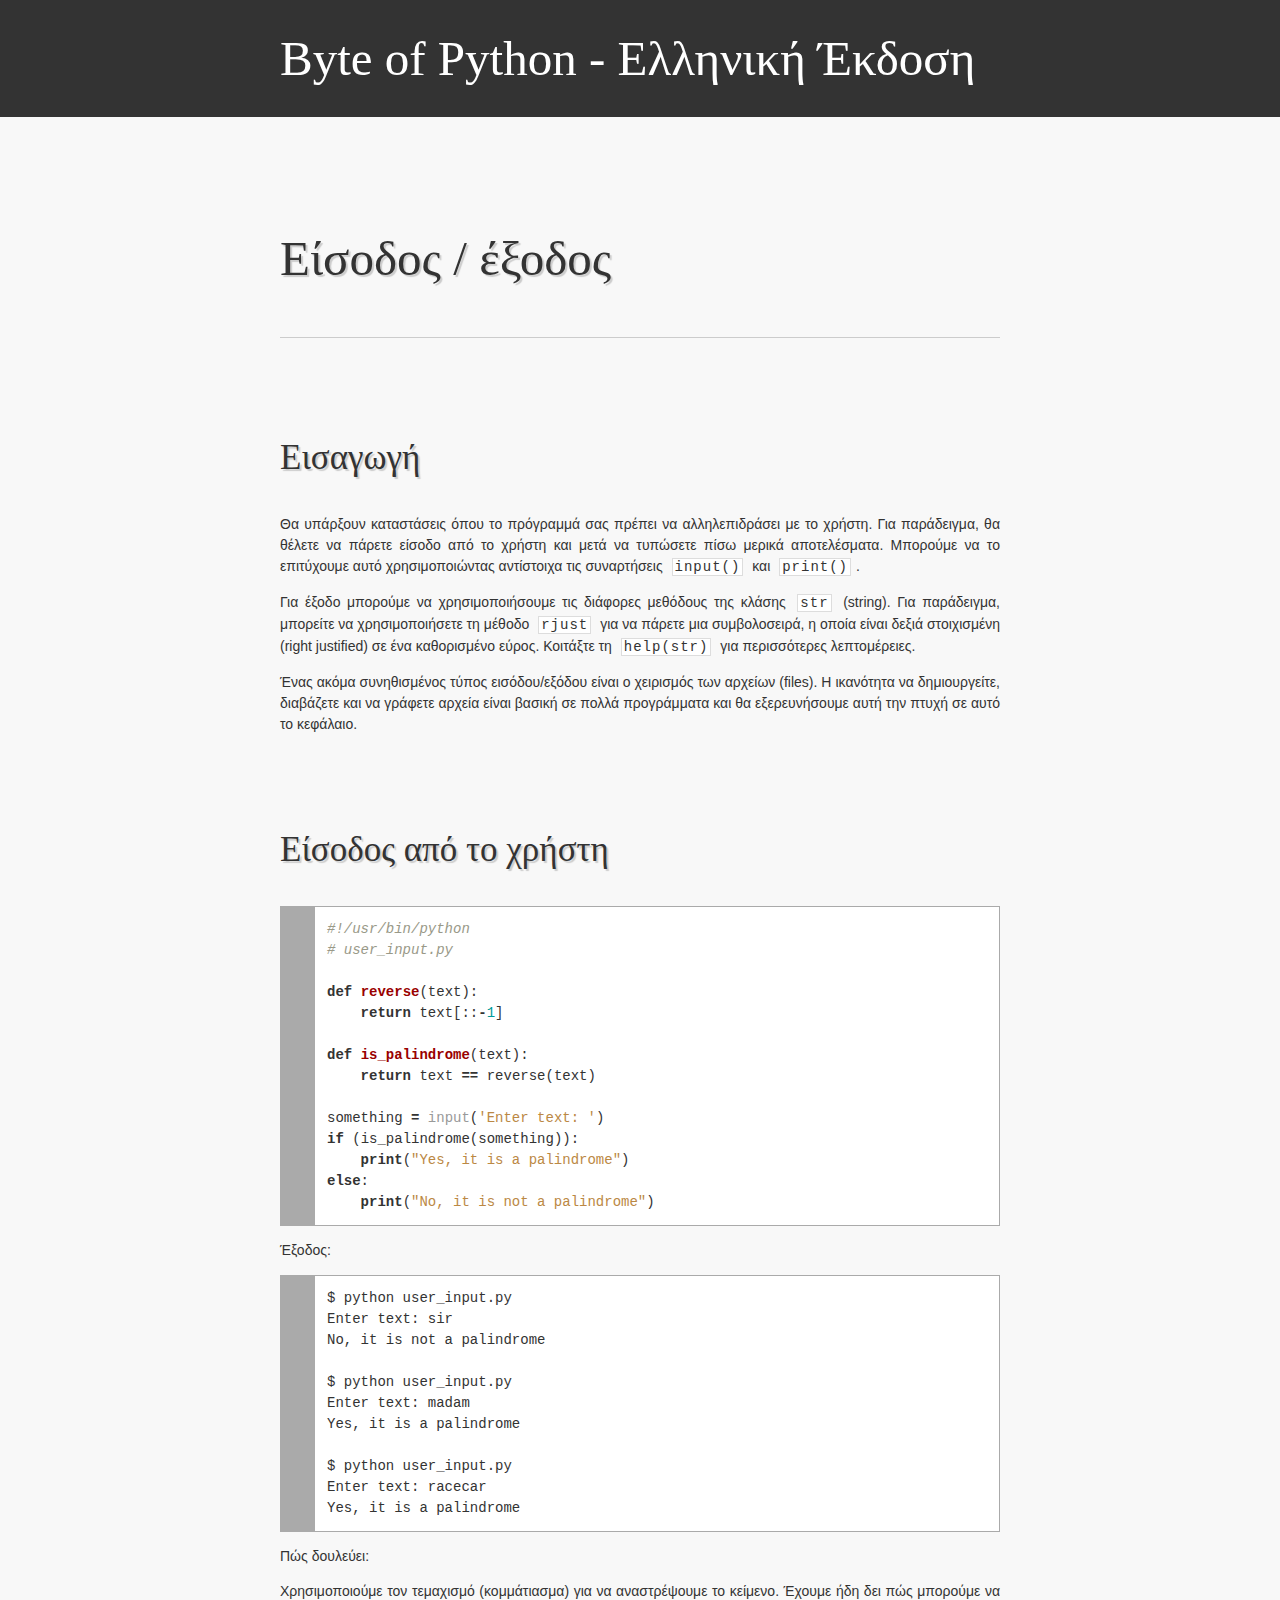
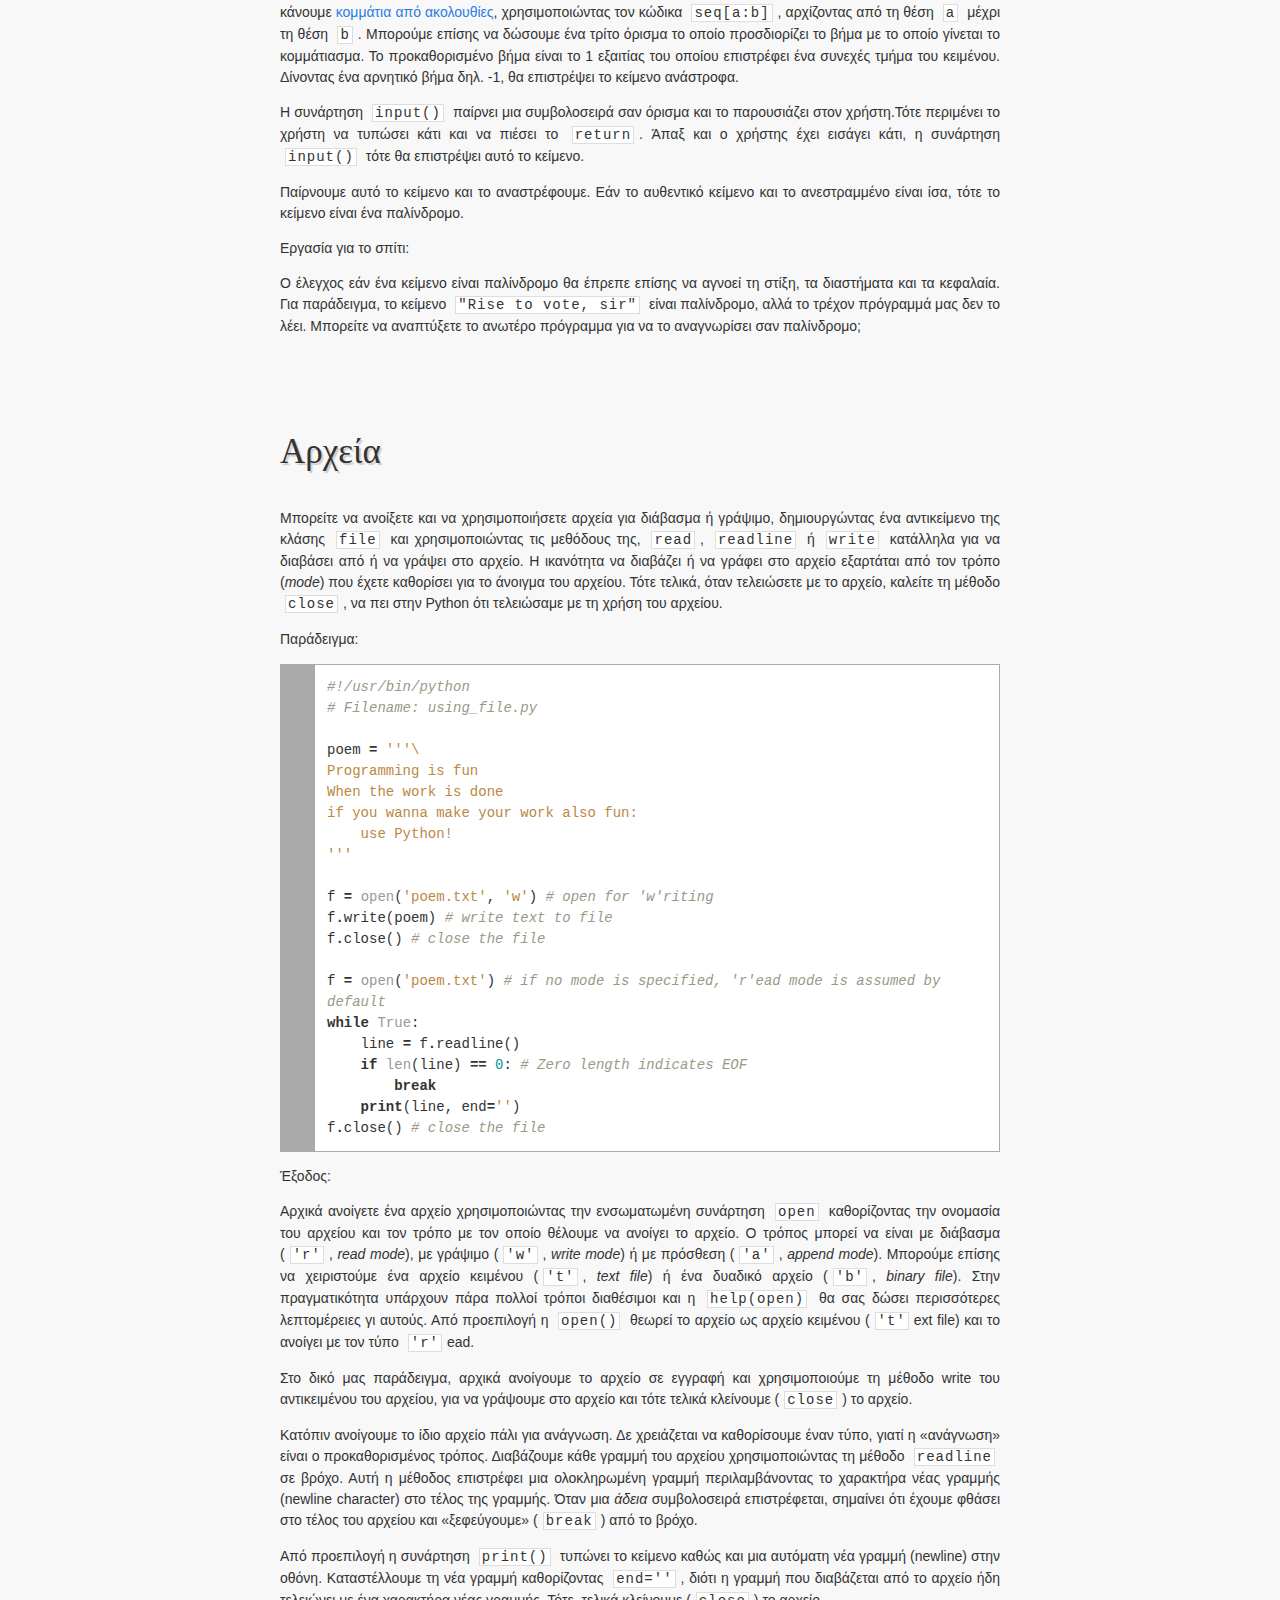
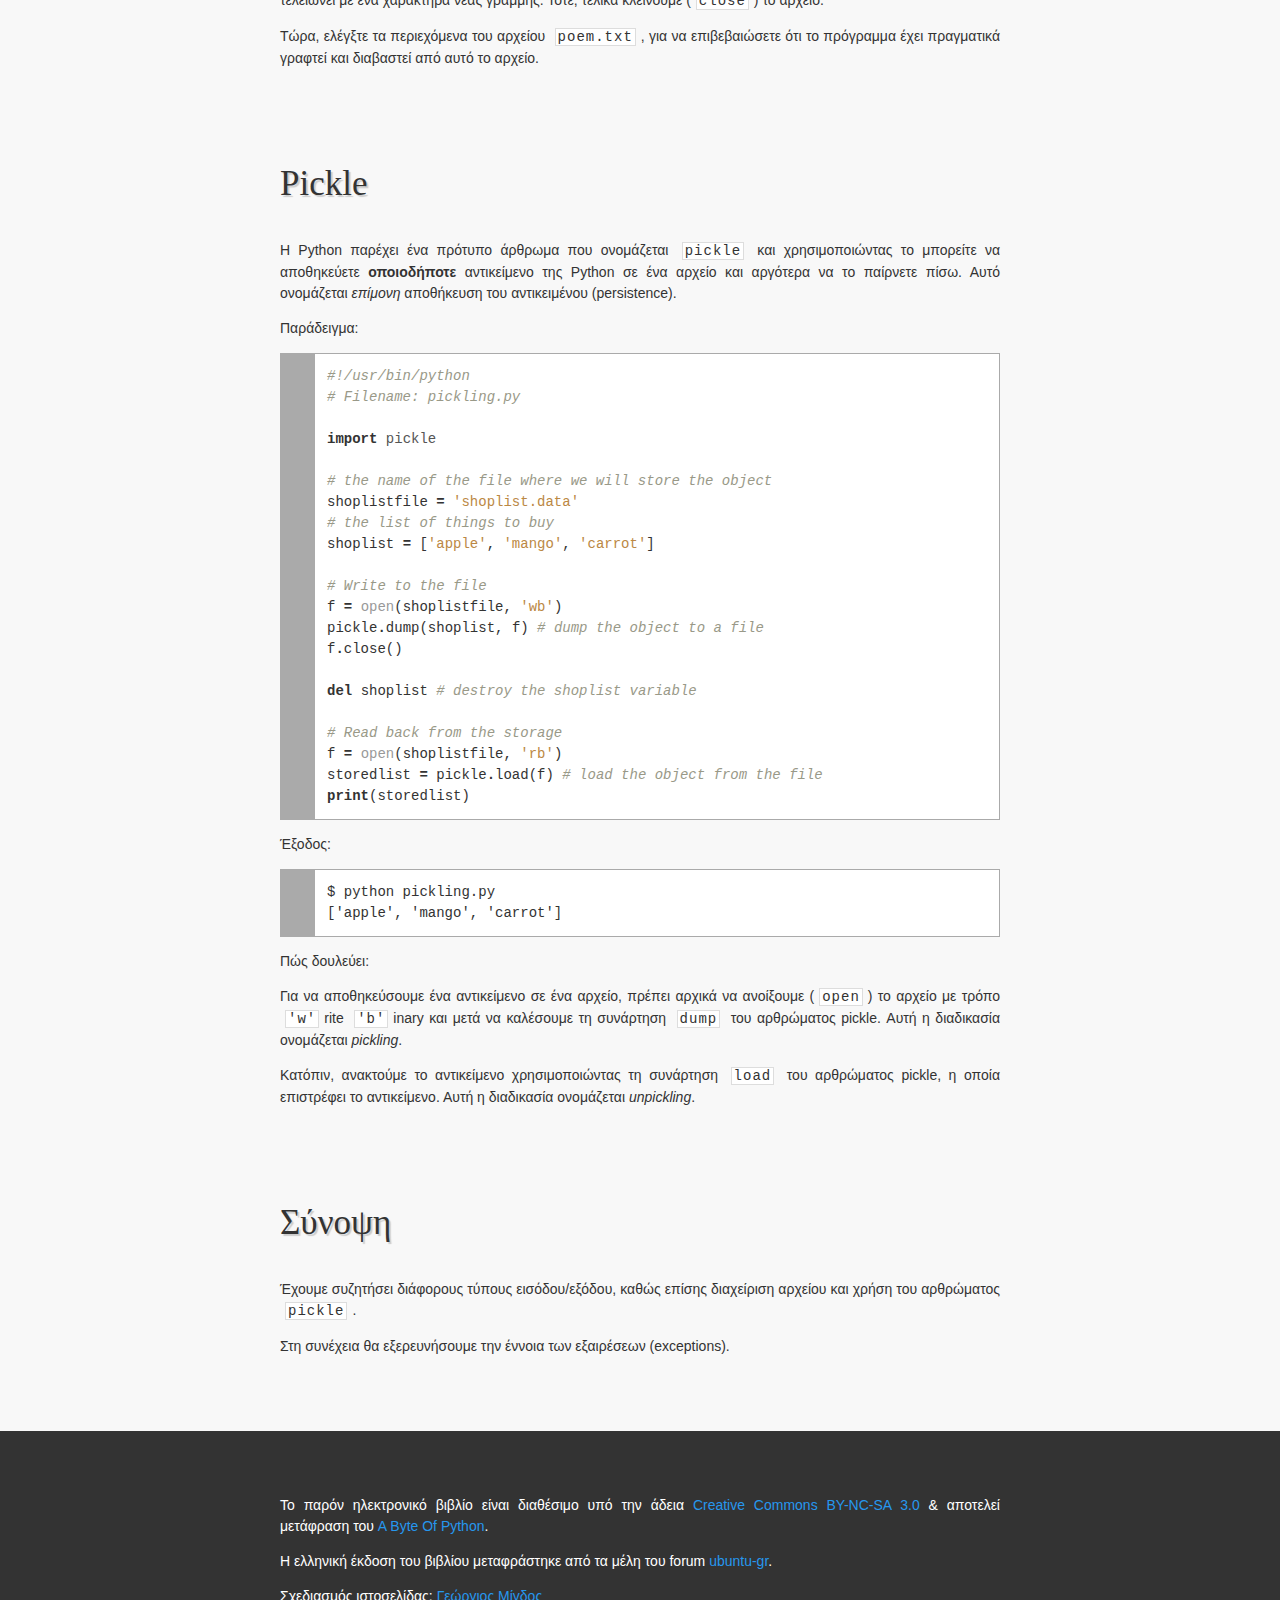
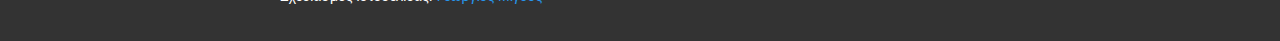
<file: input_output.html>
<!DOCTYPE html>
<html>

    <head>
        <meta charset="UTF-8" />
        <link href="stylesheets/style.css" rel="stylesheet" type="text/css" />
        <title>Byte of Python - Ελληνική Έκδοση</title>
    </head>
    
    <body>
        <header>
            <div class="centered">
                <h1><a href="index.html">Byte of Python - Ελληνική Έκδοση</a></h1>
            </div>
        </header>
        
        <div class="content">
            <h1>Είσοδος / έξοδος</h1>
<h2>Εισαγωγή</h2>
<p>Θα υπάρξουν καταστάσεις όπου το πρόγραμμά σας πρέπει να αλληλεπιδράσει με το χρήστη. Για παράδειγμα, θα θέλετε να πάρετε είσοδο από το χρήστη και μετά να τυπώσετε πίσω μερικά αποτελέσματα. Μπορούμε να το επιτύχουμε αυτό χρησιμοποιώντας αντίστοιχα τις συναρτήσεις <code>input()</code> και <code>print()</code>.</p>
<p>Για έξοδο μπορούμε να χρησιμοποιήσουμε τις διάφορες μεθόδους της κλάσης <code>str</code> (string). Για παράδειγμα, μπορείτε να χρησιμοποιήσετε τη μέθοδο <code>rjust</code> για να πάρετε μια συμβολοσειρά, η οποία είναι δεξιά στοιχισμένη (right justified) σε ένα καθορισμένο εύρος. Κοιτάξτε τη <code>help(str)</code> για περισσότερες λεπτομέρειες.</p>
<p>Ένας ακόμα συνηθισμένος τύπος εισόδου/εξόδου είναι ο χειρισμός των αρχείων (files). Η ικανότητα να δημιουργείτε, διαβάζετε και να γράφετε αρχεία είναι βασική σε πολλά προγράμματα και θα εξερευνήσουμε αυτή την πτυχή σε αυτό το κεφάλαιο.</p>
<h2>Είσοδος από το χρήστη</h2>
<div class="codehilite"><pre><span class="c">#!/usr/bin/python</span>
<span class="c"># user_input.py</span>

<span class="k">def</span> <span class="nf">reverse</span><span class="p">(</span><span class="n">text</span><span class="p">):</span>
    <span class="k">return</span> <span class="n">text</span><span class="p">[::</span><span class="o">-</span><span class="mi">1</span><span class="p">]</span>

<span class="k">def</span> <span class="nf">is_palindrome</span><span class="p">(</span><span class="n">text</span><span class="p">):</span>
    <span class="k">return</span> <span class="n">text</span> <span class="o">==</span> <span class="n">reverse</span><span class="p">(</span><span class="n">text</span><span class="p">)</span>

<span class="n">something</span> <span class="o">=</span> <span class="nb">input</span><span class="p">(</span><span class="s">&#39;Enter text: &#39;</span><span class="p">)</span>
<span class="k">if</span> <span class="p">(</span><span class="n">is_palindrome</span><span class="p">(</span><span class="n">something</span><span class="p">)):</span>
    <span class="k">print</span><span class="p">(</span><span class="s">&quot;Yes, it is a palindrome&quot;</span><span class="p">)</span>
<span class="k">else</span><span class="p">:</span>
    <span class="k">print</span><span class="p">(</span><span class="s">&quot;No, it is not a palindrome&quot;</span><span class="p">)</span>
</pre></div>


<p>Έξοδος:</p>
<div class="codehilite"><pre>$ python user_input.py
Enter text: sir
No, it is not a palindrome

$ python user_input.py
Enter text: madam
Yes, it is a palindrome

$ python user_input.py
Enter text: racecar
Yes, it is a palindrome
</pre></div>


<p>Πώς δουλεύει:</p>
<p>Χρησιμοποιούμε τον τεμαχισμό (κομμάτιασμα) για να αναστρέψουμε το κείμενο. Έχουμε ήδη δει πώς μπορούμε να κάνουμε <a href="data_structures.html#sequences">κομμάτια από ακολουθίες</a>, χρησιμοποιώντας τον κώδικα <code>seq[a:b]</code>, αρχίζοντας από τη θέση <code>a</code> μέχρι τη θέση <code>b</code>. Μπορούμε επίσης να δώσουμε ένα τρίτο όρισμα το οποίο προσδιορίζει το βήμα με το οποίο γίνεται το κομμάτιασμα. Το προκαθορισμένο βήμα είναι το 1 εξαιτίας του οποίου επιστρέφει ένα συνεχές τμήμα του κειμένου. Δίνοντας ένα αρνητικό βήμα δηλ. -1, θα επιστρέψει το κείμενο ανάστροφα.</p>
<p>Η συνάρτηση <code>input()</code> παίρνει μια συμβολοσειρά σαν όρισμα και το παρουσιάζει στον χρήστη.Τότε περιμένει το χρήστη να τυπώσει κάτι και να πιέσει το <code>return</code>. Άπαξ και ο χρήστης έχει εισάγει κάτι, η συνάρτηση <code>input()</code> τότε θα επιστρέψει αυτό το κείμενο.</p>
<p>Παίρνουμε αυτό το κείμενο και το αναστρέφουμε. Εάν το αυθεντικό κείμενο και το ανεστραμμένο είναι ίσα, τότε το κείμενο είναι ένα παλίνδρομο.</p>
<p>Εργασία για το σπίτι:</p>
<p>Ο έλεγχος εάν ένα κείμενο είναι παλίνδρομο θα έπρεπε επίσης να αγνοεί τη στίξη, τα διαστήματα και τα κεφαλαία. Για παράδειγμα, το κείμενο <code>"Rise to vote, sir"</code> είναι παλίνδρομο, αλλά το τρέχον πρόγραμμά μας δεν το λέει. Μπορείτε να αναπτύξετε το ανωτέρο πρόγραμμα για να το αναγνωρίσει σαν παλίνδρομο;</p>
<h2>Αρχεία</h2>
<p>Μπορείτε να ανοίξετε και να χρησιμοποιήσετε αρχεία για διάβασμα ή γράψιμο, δημιουργώντας ένα αντικείμενο της κλάσης <code>file</code> και χρησιμοποιώντας τις μεθόδους της, <code>read</code>, <code>readline</code> ή <code>write</code> κατάλληλα για να διαβάσει από ή να γράψει στο αρχείο. Η ικανότητα να διαβάζει ή να γράφει στο αρχείο εξαρτάται από τον τρόπο (<em>mode</em>) που έχετε καθορίσει για το άνοιγμα του αρχείου. Τότε τελικά, όταν τελειώσετε με το αρχείο, καλείτε τη μέθοδο <code>close</code>, να πει στην Python ότι τελειώσαμε με τη χρήση του αρχείου.</p>
<p>Παράδειγμα:</p>
<div class="codehilite"><pre><span class="c">#!/usr/bin/python</span>
<span class="c"># Filename: using_file.py</span>

<span class="n">poem</span> <span class="o">=</span> <span class="s">&#39;&#39;&#39;</span><span class="se">\</span>
<span class="s">Programming is fun</span>
<span class="s">When the work is done</span>
<span class="s">if you wanna make your work also fun:</span>
<span class="s">    use Python!</span>
<span class="s">&#39;&#39;&#39;</span>

<span class="n">f</span> <span class="o">=</span> <span class="nb">open</span><span class="p">(</span><span class="s">&#39;poem.txt&#39;</span><span class="p">,</span> <span class="s">&#39;w&#39;</span><span class="p">)</span> <span class="c"># open for &#39;w&#39;riting</span>
<span class="n">f</span><span class="o">.</span><span class="n">write</span><span class="p">(</span><span class="n">poem</span><span class="p">)</span> <span class="c"># write text to file</span>
<span class="n">f</span><span class="o">.</span><span class="n">close</span><span class="p">()</span> <span class="c"># close the file</span>

<span class="n">f</span> <span class="o">=</span> <span class="nb">open</span><span class="p">(</span><span class="s">&#39;poem.txt&#39;</span><span class="p">)</span> <span class="c"># if no mode is specified, &#39;r&#39;ead mode is assumed by default</span>
<span class="k">while</span> <span class="bp">True</span><span class="p">:</span>
    <span class="n">line</span> <span class="o">=</span> <span class="n">f</span><span class="o">.</span><span class="n">readline</span><span class="p">()</span>
    <span class="k">if</span> <span class="nb">len</span><span class="p">(</span><span class="n">line</span><span class="p">)</span> <span class="o">==</span> <span class="mi">0</span><span class="p">:</span> <span class="c"># Zero length indicates EOF</span>
        <span class="k">break</span>
    <span class="k">print</span><span class="p">(</span><span class="n">line</span><span class="p">,</span> <span class="n">end</span><span class="o">=</span><span class="s">&#39;&#39;</span><span class="p">)</span>
<span class="n">f</span><span class="o">.</span><span class="n">close</span><span class="p">()</span> <span class="c"># close the file</span>
</pre></div>


<p>Έξοδος:</p>
<p>Αρχικά ανοίγετε ένα αρχείο χρησιμοποιώντας την ενσωματωμένη συνάρτηση <code>open</code> καθορίζοντας την ονομασία του αρχείου και τον τρόπο με τον οποίο θέλουμε να ανοίγει το αρχείο. Ο τρόπος μπορεί να είναι με διάβασμα (<code>'r'</code>, <em>read mode</em>), με γράψιμο (<code>'w'</code>, <em>write mode</em>) ή με πρόσθεση (<code>'a'</code>, <em>append mode</em>). Μπορούμε επίσης να χειριστούμε ένα αρχείο κειμένου (<code>'t'</code>, <em>text file</em>) ή ένα δυαδικό αρχείο (<code>'b'</code>, <em>binary file</em>). Στην πραγματικότητα υπάρχουν πάρα πολλοί τρόποι διαθέσιμοι και η <code>help(open)</code> θα σας δώσει περισσότερες λεπτομέρειες γι αυτούς. Από προεπιλογή η <code>open()</code> θεωρεί το αρχείο ως αρχείο κειμένου (<code>'t'</code>ext file) και το ανοίγει με τον τύπο <code>'r'</code>ead.</p>
<p>Στο δικό μας παράδειγμα, αρχικά ανοίγουμε το αρχείο σε εγγραφή και χρησιμοποιούμε τη μέθοδο write του αντικειμένου του αρχείου, για να γράψουμε στο αρχείο και τότε τελικά κλείνουμε (<code>close</code>) το αρχείο.</p>
<p>Κατόπιν ανοίγουμε το ίδιο αρχείο πάλι για ανάγνωση. Δε χρειάζεται να καθορίσουμε έναν τύπο, γιατί η «ανάγνωση» είναι ο προκαθορισμένος τρόπος. Διαβάζουμε κάθε γραμμή του αρχείου χρησιμοποιώντας τη μέθοδο <code>readline</code> σε βρόχο. Αυτή η μέθοδος επιστρέφει μια ολοκληρωμένη γραμμή περιλαμβάνοντας το χαρακτήρα νέας γραμμής (newline character) στο τέλος της γραμμής. Όταν μια <em>άδεια</em> συμβολοσειρά επιστρέφεται, σημαίνει ότι έχουμε φθάσει στο τέλος του αρχείου και «ξεφεύγουμε» (<code>break</code>) από το βρόχο.</p>
<p>Από προεπιλογή η συνάρτηση <code>print()</code> τυπώνει το κείμενο καθώς και μια αυτόματη νέα γραμμή (newline) στην οθόνη. Καταστέλλουμε τη νέα γραμμή καθορίζοντας <code>end=''</code>, διότι η γραμμή που διαβάζεται από το αρχείο ήδη τελειώνει με ένα χαρακτήρα νέας γραμμής. Τότε, τελικά κλείνουμε (<code>close</code>) το αρχείο.</p>
<p>Τώρα, ελέγξτε τα περιεχόμενα του αρχείου <code>poem.txt</code>, για να επιβεβαιώσετε ότι το πρόγραμμα έχει πραγματικά γραφτεί και διαβαστεί από αυτό το αρχείο.</p>
<h2>Pickle</h2>
<p>Η Python παρέχει ένα πρότυπο άρθρωμα που ονομάζεται <code>pickle</code> και χρησιμοποιώντας το μπορείτε να αποθηκεύετε <strong>οποιοδήποτε</strong> αντικείμενο της Python σε ένα αρχείο και αργότερα να το παίρνετε πίσω. Αυτό ονομάζεται <em>επίμονη</em> αποθήκευση του αντικειμένου (persistence).</p>
<p>Παράδειγμα:</p>
<div class="codehilite"><pre><span class="c">#!/usr/bin/python</span>
<span class="c"># Filename: pickling.py</span>

<span class="kn">import</span> <span class="nn">pickle</span>

<span class="c"># the name of the file where we will store the object</span>
<span class="n">shoplistfile</span> <span class="o">=</span> <span class="s">&#39;shoplist.data&#39;</span>
<span class="c"># the list of things to buy </span>
<span class="n">shoplist</span> <span class="o">=</span> <span class="p">[</span><span class="s">&#39;apple&#39;</span><span class="p">,</span> <span class="s">&#39;mango&#39;</span><span class="p">,</span> <span class="s">&#39;carrot&#39;</span><span class="p">]</span>

<span class="c"># Write to the file</span>
<span class="n">f</span> <span class="o">=</span> <span class="nb">open</span><span class="p">(</span><span class="n">shoplistfile</span><span class="p">,</span> <span class="s">&#39;wb&#39;</span><span class="p">)</span>
<span class="n">pickle</span><span class="o">.</span><span class="n">dump</span><span class="p">(</span><span class="n">shoplist</span><span class="p">,</span> <span class="n">f</span><span class="p">)</span> <span class="c"># dump the object to a file</span>
<span class="n">f</span><span class="o">.</span><span class="n">close</span><span class="p">()</span>

<span class="k">del</span> <span class="n">shoplist</span> <span class="c"># destroy the shoplist variable</span>

<span class="c"># Read back from the storage</span>
<span class="n">f</span> <span class="o">=</span> <span class="nb">open</span><span class="p">(</span><span class="n">shoplistfile</span><span class="p">,</span> <span class="s">&#39;rb&#39;</span><span class="p">)</span>
<span class="n">storedlist</span> <span class="o">=</span> <span class="n">pickle</span><span class="o">.</span><span class="n">load</span><span class="p">(</span><span class="n">f</span><span class="p">)</span> <span class="c"># load the object from the file</span>
<span class="k">print</span><span class="p">(</span><span class="n">storedlist</span><span class="p">)</span>
</pre></div>


<p>Έξοδος:</p>
<div class="codehilite"><pre>$ python pickling.py
[&#39;apple&#39;, &#39;mango&#39;, &#39;carrot&#39;]
</pre></div>


<p>Πώς δουλεύει:</p>
<p>Για να αποθηκεύσουμε ένα αντικείμενο σε ένα αρχείο, πρέπει αρχικά να ανοίξουμε (<code>open</code>) το αρχείο με τρόπο <code>'w'</code>rite <code>'b'</code>inary και μετά να καλέσουμε τη συνάρτηση <code>dump</code> του αρθρώματος pickle. Αυτή η διαδικασία ονομάζεται <em>pickling</em>.</p>
<p>Κατόπιν, ανακτούμε το αντικείμενο χρησιμοποιώντας τη συνάρτηση <code>load</code> του αρθρώματος pickle, η οποία επιστρέφει το αντικείμενο. Αυτή η διαδικασία ονομάζεται <em>unpickling</em>.</p>
<h2>Σύνοψη</h2>
<p>Έχουμε συζητήσει διάφορους τύπους εισόδου/εξόδου, καθώς επίσης διαχείριση αρχείου και χρήση του αρθρώματος <code>pickle</code>.</p>
<p>Στη συνέχεια θα εξερευνήσουμε την έννοια των εξαιρέσεων (exceptions).</p>
        </div>
        
        <footer>
            <div class="centered">
                <p>Το παρόν ηλεκτρονικό βιβλίο είναι διαθέσιμο υπό την άδεια <a href="http://creativecommons.org/licenses/by-nc-sa/3.0/" target="_blank">Creative Commons BY-NC-SA 3.0</a> &amp; αποτελεί μετάφραση του <a href="http://www.swaroopch.com/notes/Python" target="_blank">A Byte Of Python</a>.</p>
                <p>Η ελληνική έκδοση του βιβλίου μεταφράστηκε από τα μέλη του forum <a href="https://github.com/ubuntu-gr">ubuntu-gr</a>.</p>
                <p>Σχεδιασμός ιστοσελίδας: <a href="mailto:cyberpython@gmail.com">Γεώργιος Μίγδος</a></p>
            </div>
        </footer>
    </body>
</html>
</file>
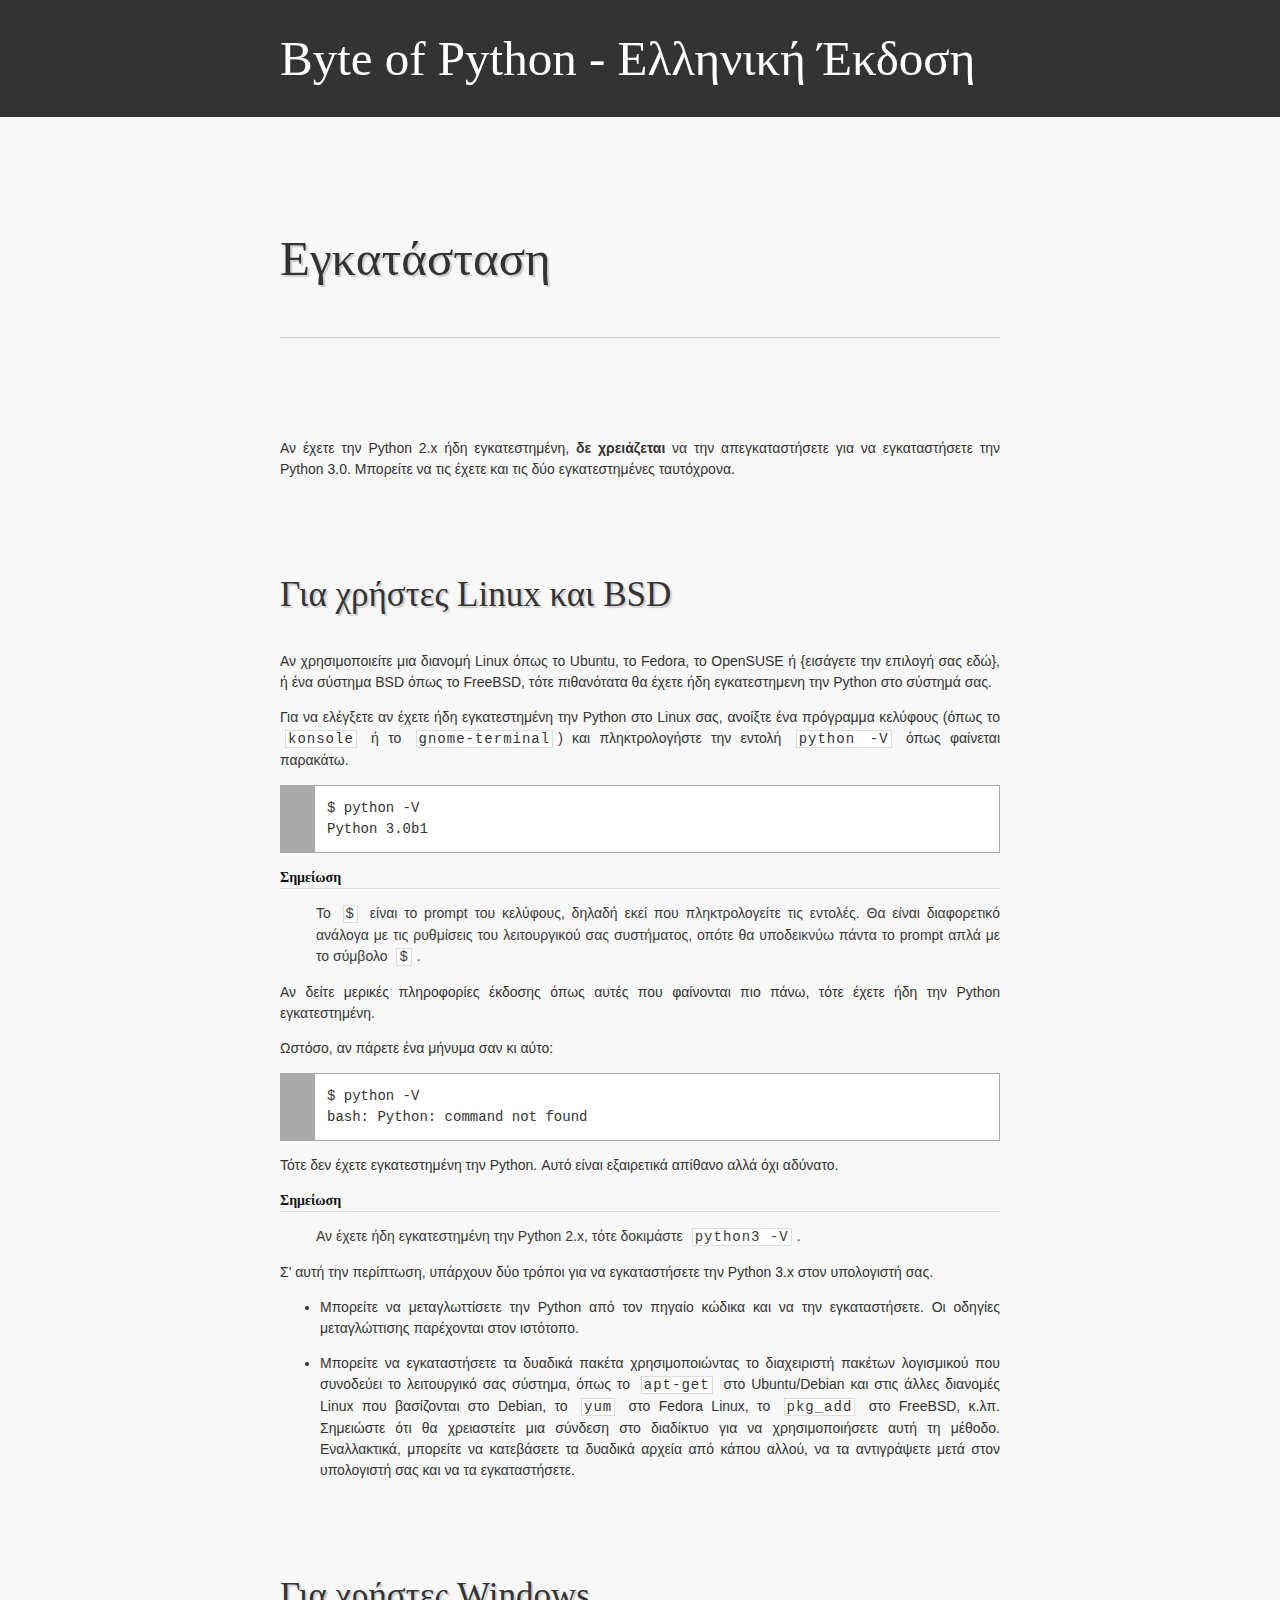
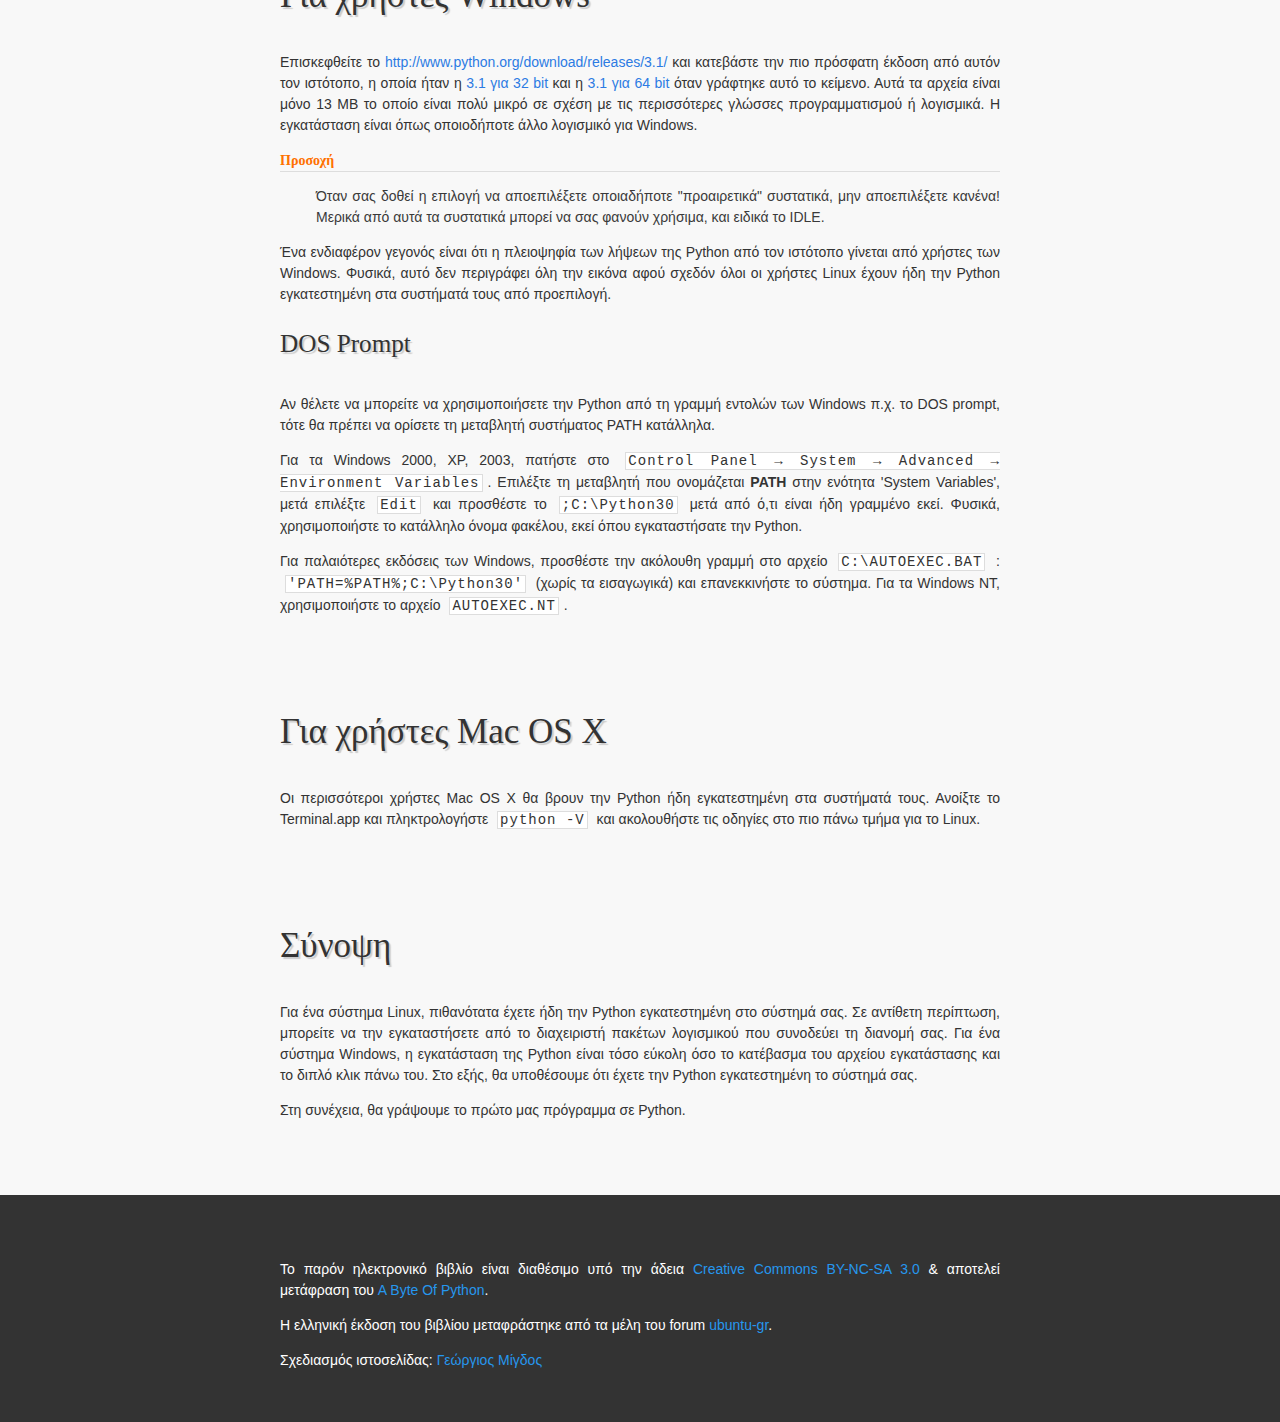
<file: installation.html>
<!DOCTYPE html>
<html>

    <head>
        <meta charset="UTF-8" />
        <link href="stylesheets/style.css" rel="stylesheet" type="text/css" />
        <title>Byte of Python - Ελληνική Έκδοση</title>
    </head>
    
    <body>
        <header>
            <div class="centered">
                <h1><a href="index.html">Byte of Python - Ελληνική Έκδοση</a></h1>
            </div>
        </header>
        
        <div class="content">
            <h1>Εγκατάσταση</h1>
<p>Αν έχετε την Python 2.x ήδη εγκατεστημένη, <strong>δε χρειάζεται</strong> να την απεγκαταστήσετε για να εγκαταστήσετε την Python 3.0. Μπορείτε να τις έχετε και τις δύο εγκατεστημένες ταυτόχρονα.</p>
<h2>Για χρήστες Linux και BSD</h2>
<p>Αν χρησιμοποιείτε μια διανομή Linux όπως το Ubuntu, το Fedora, το OpenSUSE ή {εισάγετε την επιλογή σας εδώ}, ή ένα σύστημα BSD όπως το FreeBSD, τότε πιθανότατα θα έχετε ήδη εγκατεστημενη την Python στο σύστημά σας.</p>
<p>Για να ελέγξετε αν έχετε ήδη εγκατεστημένη την Python στο Linux σας, ανοίξτε ένα πρόγραμμα κελύφους (όπως το <code>konsole</code> ή το <code>gnome-terminal</code>) και πληκτρολογήστε την εντολή <code>python -V</code> όπως φαίνεται παρακάτω.</p>
<div class="codehilite"><pre>$ python -V
Python 3.0b1
</pre></div>


<dl>
<dt class="note">Σημείωση </dt>
<dd>
<p>Το <code>$</code> είναι το prompt του κελύφους, δηλαδή εκεί που πληκτρολογείτε τις εντολές. Θα είναι διαφορετικό ανάλογα με τις ρυθμίσεις του λειτουργικού σας συστήματος, οπότε θα υποδεικνύω πάντα το prompt απλά με το σύμβολο <code>$</code>.</p>
</dd>
</dl>
<p>Αν δείτε μερικές πληροφορίες έκδοσης όπως αυτές που φαίνονται πιο πάνω, τότε έχετε ήδη την Python εγκατεστημένη.</p>
<p>Ωστόσο, αν πάρετε ένα μήνυμα σαν κι αύτο:</p>
<div class="codehilite"><pre>$ python -V
bash: Python: command not found
</pre></div>


<p>Τότε δεν έχετε εγκατεστημένη την Python. Αυτό είναι εξαιρετικά απίθανο αλλά όχι αδύνατο.</p>
<dl>
<dt class="note">Σημείωση </dt>
<dd>
<p>Αν έχετε ήδη εγκατεστημένη την Python 2.x, τότε δοκιμάστε <code>python3 -V</code>.</p>
</dd>
</dl>
<p>Σ' αυτή την περίπτωση, υπάρχουν δύο τρόποι για να εγκαταστήσετε την Python 3.x στον υπολογιστή σας.</p>
<ul>
<li>
<p>Μπορείτε να μεταγλωττίσετε την Python από τον πηγαίο κώδικα και να την εγκαταστήσετε. Οι οδηγίες μεταγλώττισης παρέχονται στον ιστότοπο.</p>
</li>
<li>
<p>Μπορείτε να εγκαταστήσετε τα δυαδικά πακέτα χρησιμοποιώντας το διαχειριστή πακέτων λογισμικού που συνοδεύει το λειτουργικό σας σύστημα, όπως το <code>apt-get</code> στο Ubuntu/Debian και στις άλλες διανομές Linux που βασίζονται στο Debian, το <code>yum</code> στο Fedora Linux, το <code>pkg_add</code> στο FreeBSD, κ.λπ. Σημειώστε ότι θα χρειαστείτε μια σύνδεση στο διαδίκτυο για να χρησιμοποιήσετε αυτή τη μέθοδο. Εναλλακτικά, μπορείτε να κατεβάσετε τα δυαδικά αρχεία από κάπου αλλού, να τα αντιγράψετε μετά στον υπολογιστή σας και να τα εγκαταστήσετε.</p>
</li>
</ul>
<h2>Για χρήστες Windows</h2>
<p>Επισκεφθείτε το <a href="http://www.python.org/download/releases/3.1/">http://www.python.org/download/releases/3.1/</a> και κατεβάστε την πιο πρόσφατη έκδοση από αυτόν τον ιστότοπο, η οποία ήταν η <a href="(http://www.python.org/ftp/python/3.1/python-3.1.msi)">3.1 για 32 bit</a> και η <a href="http://www.python.org/ftp/python/3.1/python-3.1.amd64.msi">3.1 για 64 bit</a> όταν γράφτηκε αυτό το κείμενο. Αυτά τα αρχεία είναι μόνο 13 MB το οποίο είναι πολύ μικρό σε σχέση με τις περισσότερες γλώσσες προγραμματισμού ή λογισμικά. Η εγκατάσταση είναι όπως οποιοδήποτε άλλο λογισμικό για Windows.</p>
<dl>
<dt class="caution">Προσοχή </dt>
<dd>
<p>Όταν σας δοθεί η επιλογή να αποεπιλέξετε οποιαδήποτε "προαιρετικά" συστατικά, μην αποεπιλέξετε κανένα! Μερικά από αυτά τα συστατικά μπορεί να σας φανούν χρήσιμα, και ειδικά το IDLE.</p>
</dd>
</dl>
<p>Ένα ενδιαφέρον γεγονός είναι ότι η πλειοψηφία των λήψεων της Python από τον ιστότοπο γίνεται από χρήστες των Windows. Φυσικά, αυτό δεν περιγράφει όλη την εικόνα αφού σχεδόν όλοι οι χρήστες Linux έχουν ήδη την Python εγκατεστημένη στα συστήματά τους από προεπιλογή.</p>
<h3>DOS Prompt</h3>
<p>Αν θέλετε να μπορείτε να χρησιμοποιήσετε την Python από τη γραμμή εντολών των Windows π.χ. το DOS prompt, τότε θα πρέπει να ορίσετε τη μεταβλητή συστήματος PATH κατάλληλα.</p>
<p>Για τα Windows 2000, XP, 2003, πατήστε στο <code>Control Panel → System → Advanced → Environment Variables</code>. Επιλέξτε τη μεταβλητή που ονομάζεται <strong>PATH</strong> στην ενότητα 'System Variables', μετά επιλέξτε <code>Edit</code> και προσθέστε το <code>;C:\Python30</code> μετά από ό,τι είναι ήδη γραμμένο εκεί. Φυσικά, χρησιμοποιήστε το κατάλληλο όνομα φακέλου, εκεί όπου εγκαταστήσατε την Python.</p>
<p>Για παλαιότερες εκδόσεις των Windows, προσθέστε την ακόλουθη γραμμή στο αρχείο <code>C:\AUTOEXEC.BAT</code> : <code>'PATH=%PATH%;C:\Python30'</code> (χωρίς τα εισαγωγικά) και επανεκκινήστε το σύστημα. Για τα Windows NT, χρησιμοποιήστε το αρχείο <code>AUTOEXEC.NT</code>.</p>
<h2>Για χρήστες Mac OS X</h2>
<p>Οι περισσότεροι χρήστες Mac OS X θα βρουν την Python ήδη εγκατεστημένη στα συστήματά τους. Ανοίξτε το Terminal.app και πληκτρολογήστε <code>python -V</code> και ακολουθήστε τις οδηγίες στο πιο πάνω τμήμα για το Linux.</p>
<h2>Σύνοψη</h2>
<p>Για ένα σύστημα Linux, πιθανότατα έχετε ήδη την Python εγκατεστημένη στο σύστημά σας. Σε αντίθετη περίπτωση, μπορείτε να την εγκαταστήσετε από το διαχειριστή πακέτων λογισμικού που συνοδεύει τη διανομή σας. Για ένα σύστημα Windows, η εγκατάσταση της Python είναι τόσο εύκολη όσο το κατέβασμα του αρχείου εγκατάστασης και το διπλό κλικ πάνω του. Στο εξής, θα υποθέσουμε ότι έχετε την Python εγκατεστημένη το σύστημά σας.</p>
<p>Στη συνέχεια, θα γράψουμε το πρώτο μας πρόγραμμα σε Python.</p>
        </div>
        
        <footer>
            <div class="centered">
                <p>Το παρόν ηλεκτρονικό βιβλίο είναι διαθέσιμο υπό την άδεια <a href="http://creativecommons.org/licenses/by-nc-sa/3.0/" target="_blank">Creative Commons BY-NC-SA 3.0</a> &amp; αποτελεί μετάφραση του <a href="http://www.swaroopch.com/notes/Python" target="_blank">A Byte Of Python</a>.</p>
                <p>Η ελληνική έκδοση του βιβλίου μεταφράστηκε από τα μέλη του forum <a href="https://github.com/ubuntu-gr">ubuntu-gr</a>.</p>
                <p>Σχεδιασμός ιστοσελίδας: <a href="mailto:cyberpython@gmail.com">Γεώργιος Μίγδος</a></p>
            </div>
        </footer>
    </body>
</html>
</file>
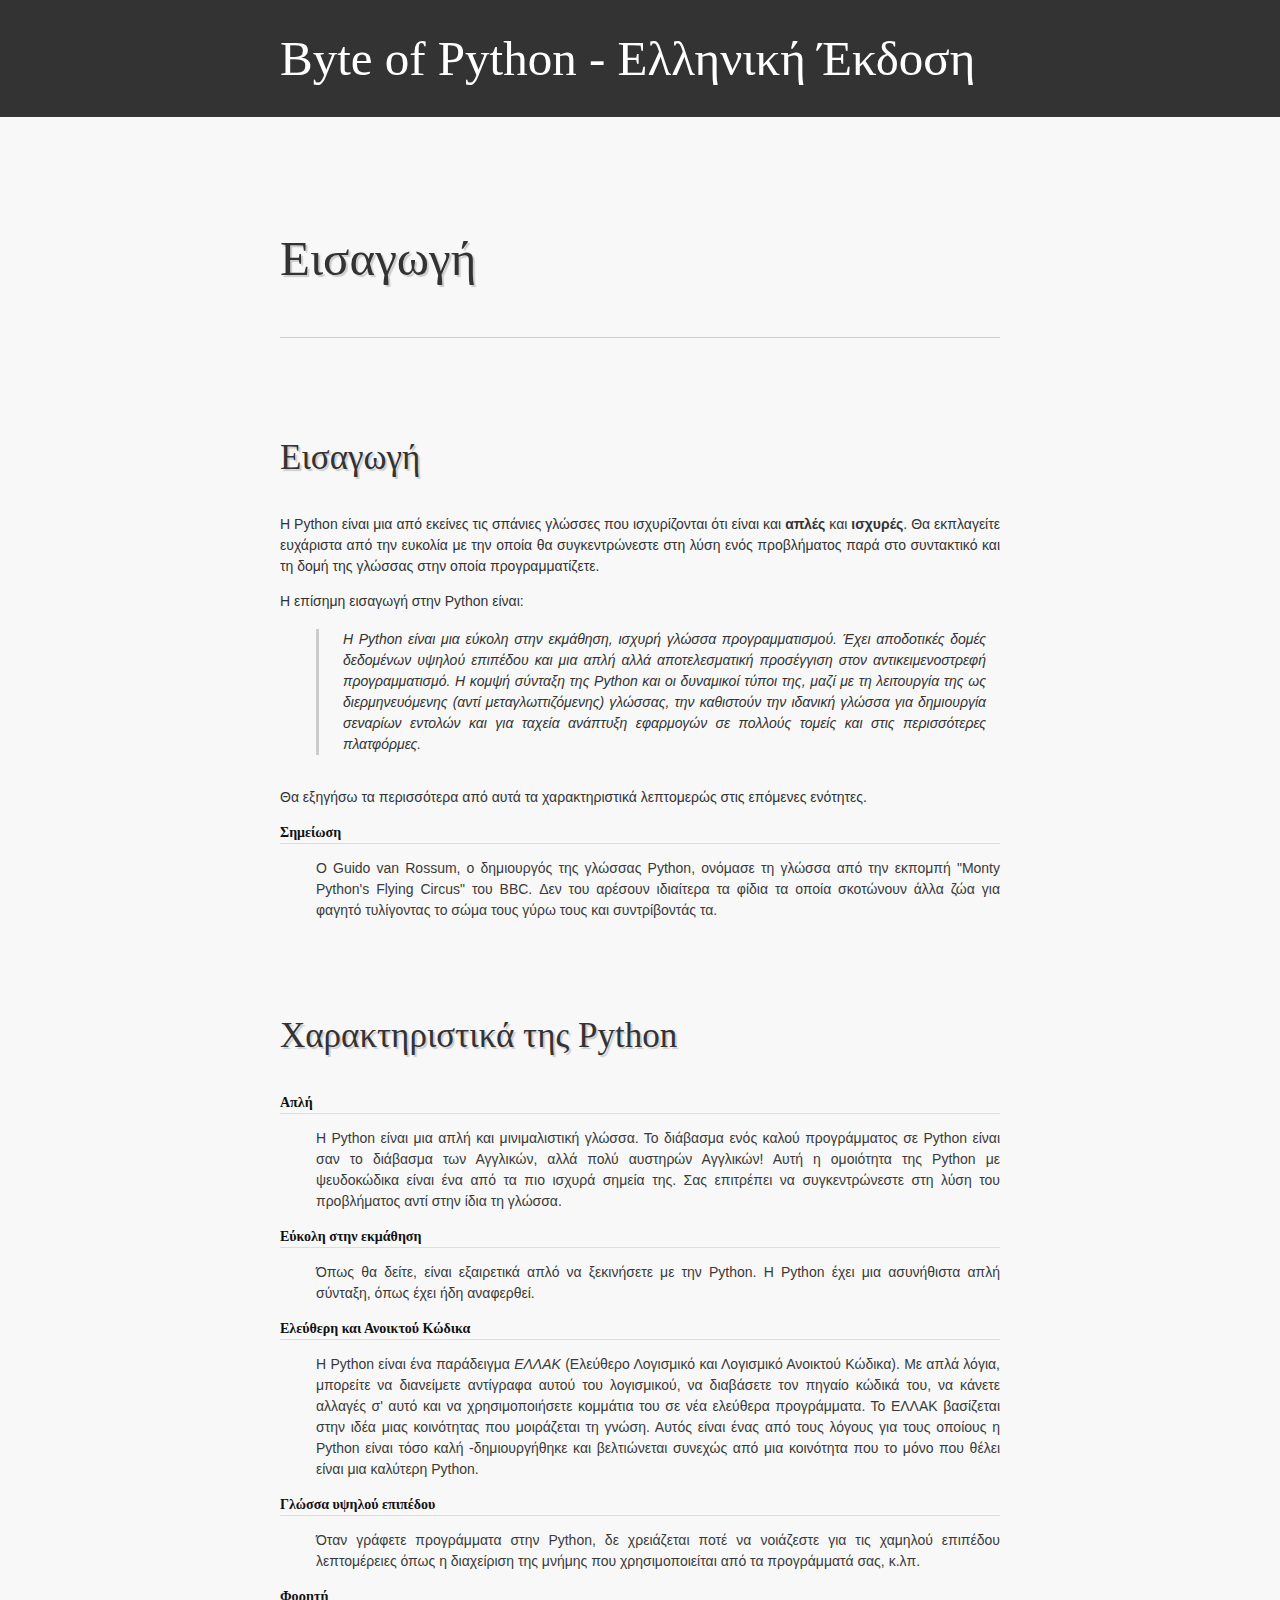
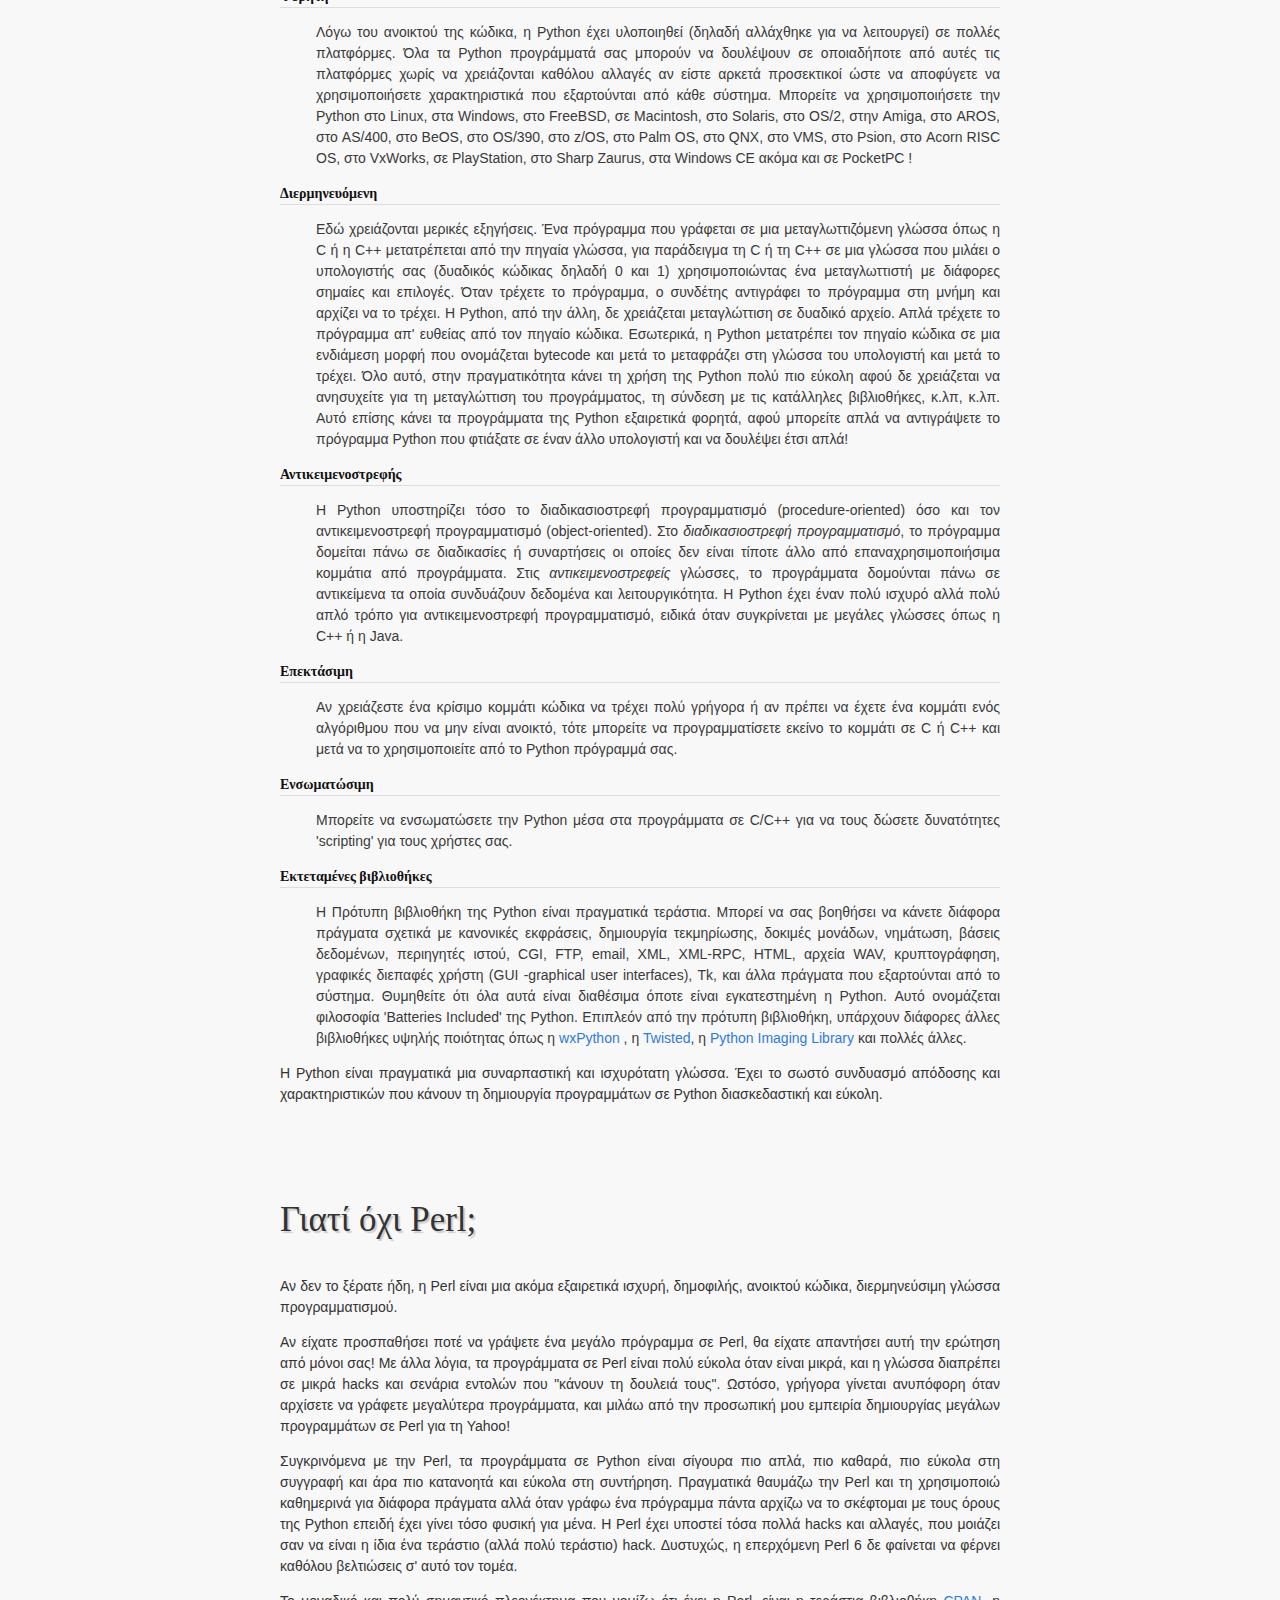
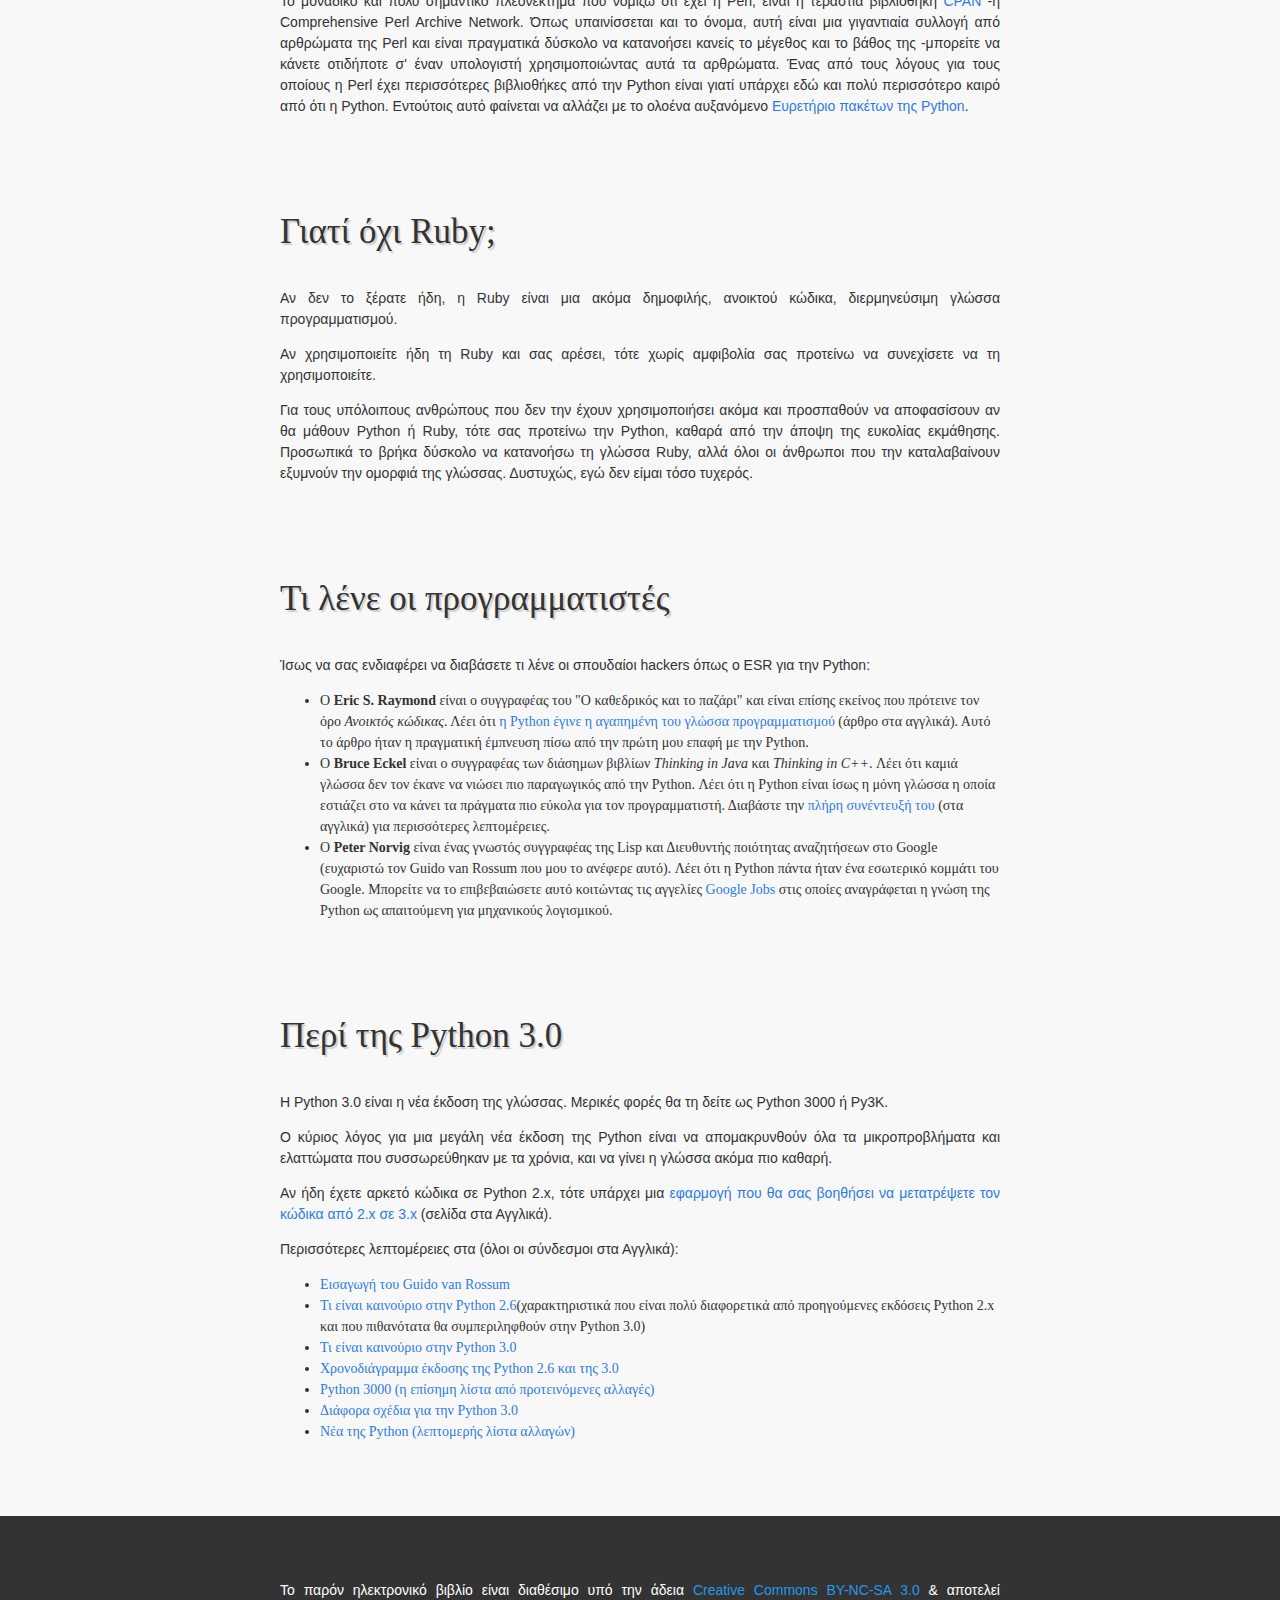
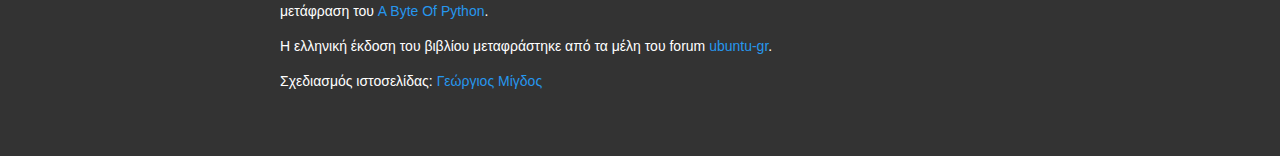
<file: introduction.html>
<!DOCTYPE html>
<html>

    <head>
        <meta charset="UTF-8" />
        <link href="stylesheets/style.css" rel="stylesheet" type="text/css" />
        <title>Byte of Python - Ελληνική Έκδοση</title>
    </head>
    
    <body>
        <header>
            <div class="centered">
                <h1><a href="index.html">Byte of Python - Ελληνική Έκδοση</a></h1>
            </div>
        </header>
        
        <div class="content">
            <h1>Εισαγωγή</h1>
<h2>Εισαγωγή</h2>
<p>Η Python είναι μια από εκείνες τις σπάνιες γλώσσες που ισχυρίζονται ότι είναι και <strong>απλές</strong> και <strong>ισχυρές</strong>. Θα εκπλαγείτε ευχάριστα από την ευκολία με την οποία θα συγκεντρώνεστε στη λύση ενός προβλήματος παρά στο συντακτικό και τη δομή της γλώσσας στην οποία προγραμματίζετε.</p>
<p>Η επίσημη εισαγωγή στην Python είναι:</p>
<blockquote>
<p>Η Python είναι μια εύκολη στην εκμάθηση, ισχυρή γλώσσα προγραμματισμού. Έχει αποδοτικές δομές δεδομένων υψηλού επιπέδου και μια απλή αλλά αποτελεσματική προσέγγιση στον αντικειμενοστρεφή προγραμματισμό. Η κομψή σύνταξη της Python και οι δυναμικοί τύποι της, μαζί με τη λειτουργία της ως διερμηνευόμενης (αντί μεταγλωττιζόμενης) γλώσσας, την καθιστούν την ιδανική γλώσσα για δημιουργία σεναρίων εντολών και για ταχεία ανάπτυξη εφαρμογών σε πολλούς τομείς και στις περισσότερες πλατφόρμες.</p>
</blockquote>
<p>Θα εξηγήσω τα περισσότερα από αυτά τα χαρακτηριστικά λεπτομερώς στις επόμενες ενότητες.</p>
<dl>
<dt class="note">Σημείωση </dt>
<dd>
<p>Ο Guido van Rossum, ο δημιουργός της γλώσσας Python, ονόμασε τη γλώσσα από την εκπομπή "Monty Python's Flying Circus" του BBC. Δεν του αρέσουν ιδιαίτερα τα φίδια τα οποία σκοτώνουν άλλα ζώα για φαγητό τυλίγοντας το σώμα τους γύρω τους και συντρίβοντάς τα.</p>
</dd>
</dl>
<h2>Χαρακτηριστικά της Python</h2>
<dl>
<dt>Απλή</dt>
<dd>
<p>Η Python είναι μια απλή και μινιμαλιστική γλώσσα. Το διάβασμα ενός καλού προγράμματος σε Python είναι σαν το διάβασμα των Αγγλικών, αλλά πολύ αυστηρών Αγγλικών! Αυτή η ομοιότητα της Python με ψευδοκώδικα είναι ένα από τα πιο ισχυρά σημεία της. Σας επιτρέπει να συγκεντρώνεστε στη λύση του προβλήματος αντί στην ίδια τη γλώσσα.</p>
</dd>
<dt>Εύκολη στην εκμάθηση</dt>
<dd>
<p>Όπως θα δείτε, είναι εξαιρετικά απλό να ξεκινήσετε με την Python. Η Python έχει μια ασυνήθιστα απλή σύνταξη, όπως έχει ήδη αναφερθεί.</p>
</dd>
<dt>Ελεύθερη και Ανοικτού Κώδικα</dt>
<dd>
<p>Η Python είναι ένα παράδειγμα <em>ΕΛΛΑΚ</em> (Ελεύθερο Λογισμικό και Λογισμικό Ανοικτού Κώδικα). Με απλά λόγια, μπορείτε να διανείμετε αντίγραφα αυτού του λογισμικού, να διαβάσετε τον πηγαίο κώδικά του, να κάνετε αλλαγές σ' αυτό και να χρησιμοποιήσετε κομμάτια του σε νέα ελεύθερα προγράμματα. Το ΕΛΛΑΚ βασίζεται στην ιδέα μιας κοινότητας που μοιράζεται τη γνώση. Αυτός είναι ένας από τους λόγους για τους οποίους η Python είναι τόσο καλή -δημιουργήθηκε και βελτιώνεται συνεχώς από μια κοινότητα που το μόνο που θέλει είναι μια καλύτερη Python.</p>
</dd>
<dt>Γλώσσα υψηλού επιπέδου</dt>
<dd>
<p>Όταν γράφετε προγράμματα στην Python, δε χρειάζεται ποτέ να νοιάζεστε για τις χαμηλού επιπέδου λεπτομέρειες όπως η διαχείριση της μνήμης που χρησιμοποιείται από τα προγράμματά σας, κ.λπ.</p>
</dd>
<dt>Φορητή</dt>
<dd>
<p>Λόγω του ανοικτού της κώδικα, η Python έχει υλοποιηθεί (δηλαδή αλλάχθηκε για να λειτουργεί) σε πολλές πλατφόρμες. Όλα τα Python προγράμματά σας μπορούν να δουλέψουν σε οποιαδήποτε από αυτές τις πλατφόρμες χωρίς να χρειάζονται καθόλου αλλαγές αν είστε αρκετά προσεκτικοί ώστε να αποφύγετε να χρησιμοποιήσετε χαρακτηριστικά που εξαρτούνται από κάθε σύστημα.
Μπορείτε να χρησιμοποιήσετε την Python στο Linux, στα Windows, στο FreeBSD, σε Macintosh, στο Solaris, στο OS/2, στην Amiga, στο AROS, στο AS/400, στο BeOS, στο OS/390, στο z/OS, στο Palm OS, στο QNX, στο VMS, στο Psion, στο Acorn RISC OS, στο VxWorks, σε PlayStation, στο Sharp Zaurus, στα Windows CE ακόμα και σε PocketPC !</p>
</dd>
<dt>Διερμηνευόμενη</dt>
<dd>
<p>Εδώ χρειάζονται μερικές εξηγήσεις.
Ένα πρόγραμμα που γράφεται σε μια μεταγλωττιζόμενη γλώσσα όπως η C ή η C++ μετατρέπεται από την πηγαία γλώσσα, για παράδειγμα τη C ή τη C++ σε μια γλώσσα που μιλάει ο υπολογιστής σας (δυαδικός κώδικας δηλαδή 0 και 1) χρησιμοποιώντας ένα μεταγλωττιστή με διάφορες σημαίες και επιλογές. Όταν τρέχετε το πρόγραμμα, ο συνδέτης αντιγράφει το πρόγραμμα στη μνήμη και αρχίζει να το τρέχει.
Η Python, από την άλλη, δε χρειάζεται μεταγλώττιση σε δυαδικό αρχείο. Απλά τρέχετε το πρόγραμμα απ' ευθείας από τον πηγαίο κώδικα. Εσωτερικά, η Python μετατρέπει τον πηγαίο κώδικα σε μια ενδιάμεση μορφή που ονομάζεται bytecode και μετά το μεταφράζει στη γλώσσα του υπολογιστή και μετά το τρέχει. Όλο αυτό, στην πραγματικότητα κάνει τη χρήση της Python πολύ πιο εύκολη αφού δε χρειάζεται να ανησυχείτε για τη μεταγλώττιση του προγράμματος, τη σύνδεση με τις κατάλληλες βιβλιοθήκες, κ.λπ, κ.λπ. Αυτό επίσης κάνει τα προγράμματα της Python εξαιρετικά φορητά, αφού μπορείτε απλά να αντιγράψετε το πρόγραμμα Python που φτιάξατε σε έναν άλλο υπολογιστή και να δουλέψει έτσι απλά!</p>
</dd>
<dt>Αντικειμενοστρεφής</dt>
<dd>
<p>Η Python υποστηρίζει τόσο το διαδικασιοστρεφή προγραμματισμό (procedure-oriented) όσο και τον αντικειμενοστρεφή προγραμματισμό (object-oriented). Στο <em>διαδικασιοστρεφή προγραμματισμό</em>, το πρόγραμμα δομείται πάνω σε διαδικασίες ή συναρτήσεις οι οποίες δεν είναι τίποτε άλλο από επαναχρησιμοποιήσιμα κομμάτια από προγράμματα. Στις <em>αντικειμενοστρεφείς</em> γλώσσες, το προγράμματα δομούνται πάνω σε αντικείμενα τα οποία συνδυάζουν δεδομένα και λειτουργικότητα. Η Python έχει έναν πολύ ισχυρό αλλά πολύ απλό τρόπο για αντικειμενοστρεφή προγραμματισμό, ειδικά όταν συγκρίνεται με μεγάλες γλώσσες όπως η C++ ή η Java.</p>
</dd>
<dt>Επεκτάσιμη</dt>
<dd>
<p>Αν χρειάζεστε ένα κρίσιμο κομμάτι κώδικα να τρέχει πολύ γρήγορα ή αν πρέπει να έχετε ένα κομμάτι ενός αλγόριθμου που να μην είναι ανοικτό, τότε μπορείτε να προγραμματίσετε εκείνο το κομμάτι σε C ή C++ και μετά να το χρησιμοποιείτε από το Python πρόγραμμά σας.</p>
</dd>
<dt>Ενσωματώσιμη</dt>
<dd>
<p>Μπορείτε να ενσωματώσετε την Python μέσα στα προγράμματα σε C/C++ για να τους δώσετε δυνατότητες 'scripting' για τους χρήστες σας.</p>
</dd>
<dt>Εκτεταμένες βιβλιοθήκες</dt>
<dd>
<p>Η Πρότυπη βιβλιοθήκη της Python είναι πραγματικά τεράστια. Μπορεί να σας βοηθήσει να κάνετε διάφορα πράγματα σχετικά με κανονικές εκφράσεις, δημιουργία τεκμηρίωσης, δοκιμές μονάδων, νημάτωση, βάσεις δεδομένων, περιηγητές ιστού, CGI, FTP, email, XML, XML-RPC, HTML, αρχεία WAV, κρυπτογράφηση, γραφικές διεπαφές χρήστη (GUI -graphical user interfaces), Tk, και άλλα πράγματα που εξαρτούνται από το σύστημα. Θυμηθείτε ότι όλα αυτά είναι διαθέσιμα όποτε είναι εγκατεστημένη η Python. Αυτό ονομάζεται φιλοσοφία 'Batteries Included' της Python.
Επιπλεόν από την πρότυπη βιβλιοθήκη, υπάρχουν διάφορες άλλες βιβλιοθήκες υψηλής ποιότητας όπως η <a href="http://www.wxpython.org/">wxPython</a> , η <a href="http://www.twistedmatrix.com/products/twisted">Twisted</a>, η <a href="http://www.pythonware.com/products/pil/index.htm">Python Imaging Library</a> και πολλές άλλες.</p>
</dd>
</dl>
<p>Η Python είναι πραγματικά μια συναρπαστική και ισχυρότατη γλώσσα. Έχει το σωστό συνδυασμό απόδοσης και χαρακτηριστικών που κάνουν τη δημιουργία προγραμμάτων σε Python διασκεδαστική και εύκολη.</p>
<h2>Γιατί όχι Perl;</h2>
<p>Αν δεν το ξέρατε ήδη, η Perl είναι μια ακόμα εξαιρετικά ισχυρή, δημοφιλής, ανοικτού κώδικα, διερμηνεύσιμη γλώσσα προγραμματισμού.</p>
<p>Αν είχατε προσπαθήσει ποτέ να γράψετε ένα μεγάλο πρόγραμμα σε Perl, θα είχατε απαντήσει αυτή την ερώτηση από μόνοι σας! Με άλλα λόγια, τα προγράμματα σε Perl είναι πολύ εύκολα όταν είναι μικρά, και η γλώσσα διαπρέπει σε μικρά hacks και σενάρια εντολών που "κάνουν τη δουλειά τους". Ωστόσο, γρήγορα γίνεται ανυπόφορη όταν αρχίσετε να γράφετε μεγαλύτερα προγράμματα, και μιλάω από την προσωπική μου εμπειρία δημιουργίας μεγάλων προγραμμάτων σε Perl για τη Yahoo!</p>
<p>Συγκρινόμενα με την Perl, τα προγράμματα σε Python είναι σίγουρα πιο απλά, πιο καθαρά, πιο εύκολα στη συγγραφή και άρα πιο κατανοητά και εύκολα στη συντήρηση. Πραγματικά θαυμάζω την Perl και τη χρησιμοποιώ καθημερινά για διάφορα πράγματα αλλά όταν γράφω ένα πρόγραμμα πάντα αρχίζω να το σκέφτομαι με τους όρους της Python επειδή έχει γίνει τόσο φυσική για μένα. Η Perl έχει υποστεί τόσα πολλά hacks και αλλαγές, που μοιάζει σαν να είναι η ίδια ένα τεράστιο (αλλά πολύ τεράστιο) hack. Δυστυχώς, η επερχόμενη Perl 6 δε φαίνεται να φέρνει καθόλου βελτιώσεις σ' αυτό τον τομέα.</p>
<p>Το μοναδικό και πολύ σημαντικό πλεονέκτημα που νομίζω ότι έχει η Perl, είναι η τεράστια βιβλιοθήκη <a href="http://cpan.perl.org/">CPAN</a> -η Comprehensive Perl Archive Network. Όπως υπαινίσσεται και το όνομα, αυτή είναι μια γιγαντιαία συλλογή από αρθρώματα της Perl και είναι πραγματικά δύσκολο να κατανοήσει κανείς το μέγεθος και το βάθος της -μπορείτε να κάνετε οτιδήποτε σ' έναν υπολογιστή χρησιμοποιώντας αυτά τα αρθρώματα. Ένας από τους λόγους για τους οποίους η Perl έχει περισσότερες βιβλιοθήκες από την Python είναι γιατί υπάρχει εδώ και πολύ περισσότερο καιρό από ότι η Python. Εντούτοις αυτό φαίνεται να αλλάζει με το ολοένα αυξανόμενο <a href="http://pypi.python.org/pypi">Ευρετήριο πακέτων της Python</a>.</p>
<h2>Γιατί όχι Ruby;</h2>
<p>Αν δεν το ξέρατε ήδη, η Ruby είναι μια ακόμα δημοφιλής, ανοικτού κώδικα, διερμηνεύσιμη γλώσσα προγραμματισμού.</p>
<p>Αν χρησιμοποιείτε ήδη τη Ruby και σας αρέσει, τότε χωρίς αμφιβολία σας προτείνω να συνεχίσετε να τη χρησιμοποιείτε.</p>
<p>Για τους υπόλοιπους ανθρώπους που δεν την έχουν χρησιμοποιήσει ακόμα και προσπαθούν να αποφασίσουν αν θα μάθουν Python ή Ruby, τότε σας προτείνω την Python, καθαρά από την άποψη της ευκολίας εκμάθησης. Προσωπικά το βρήκα δύσκολο να κατανοήσω τη γλώσσα Ruby, αλλά όλοι οι άνθρωποι που την καταλαβαίνουν εξυμνούν την ομορφιά της γλώσσας. Δυστυχώς, εγώ δεν είμαι τόσο τυχερός.</p>
<h2>Τι λένε οι προγραμματιστές</h2>
<p>Ίσως να σας ενδιαφέρει να διαβάσετε τι λένε οι σπουδαίοι hackers όπως ο ESR για την Python:</p>
<ul>
<li>Ο <strong>Eric S. Raymond</strong> είναι ο συγγραφέας του "Ο καθεδρικός και το παζάρι" και είναι επίσης εκείνος που πρότεινε τον όρο <em>Ανοικτός κώδικας</em>. Λέει ότι <a href="http://www.linuxjournal.com/article.php?sid=3882">η Python έγινε η αγαπημένη του γλώσσα προγραμματισμού</a> (άρθρο στα αγγλικά). Αυτό το άρθρο ήταν η πραγματική έμπνευση πίσω από την πρώτη μου επαφή με την Python.</li>
<li>Ο <strong>Bruce Eckel</strong> είναι ο συγγραφέας των διάσημων βιβλίων <em>Thinking in Java</em> και <em>Thinking in C++</em>. Λέει ότι καμιά γλώσσα δεν τον έκανε να νιώσει πιο παραγωγικός από την Python. Λέει ότι η Python είναι ίσως η μόνη γλώσσα η οποία εστιάζει στο να κάνει τα πράγματα πιο εύκολα για τον προγραμματιστή. Διαβάστε την <a href="http://www.artima.com/intv/aboutme.html">πλήρη συνέντευξή του</a> (στα αγγλικά) για περισσότερες λεπτομέρειες.</li>
<li>Ο <strong>Peter Norvig</strong> είναι ένας γνωστός συγγραφέας της Lisp και Διευθυντής ποιότητας αναζητήσεων στο Google (ευχαριστώ τον Guido van Rossum που μου το ανέφερε αυτό). Λέει ότι η Python πάντα ήταν ένα εσωτερικό κομμάτι του Google. Μπορείτε να το επιβεβαιώσετε αυτό κοιτώντας τις αγγελίες <a href="http://www.google.com/jobs/index.html">Google Jobs</a> στις οποίες αναγράφεται η γνώση της Python ως απαιτούμενη για μηχανικούς λογισμικού.</li>
</ul>
<h2>Περί της Python 3.0</h2>
<p>Η Python 3.0 είναι η νέα έκδοση της γλώσσας. Μερικές φορές θα τη δείτε ως Python 3000 ή Py3K.</p>
<p>Ο κύριος λόγος για μια μεγάλη νέα έκδοση της Python είναι να απομακρυνθούν όλα τα μικροπροβλήματα και ελαττώματα που συσσωρεύθηκαν με τα χρόνια, και να γίνει η γλώσσα ακόμα πιο καθαρή.</p>
<p>Αν ήδη έχετε αρκετό κώδικα σε Python 2.x, τότε υπάρχει μια <a href="http://docs.python.org/3.0/library/2to3.html">εφαρμογή που θα σας βοηθήσει να μετατρέψετε τον κώδικα από 2.x σε 3.x</a> (σελίδα στα Αγγλικά).</p>
<p>Περισσότερες λεπτομέρειες στα (όλοι οι σύνδεσμοι στα Αγγλικά):</p>
<ul>
<li><a href="http://www.artima.com/weblogs/viewpost.jsp?thread=208549">Εισαγωγή του Guido van Rossum</a></li>
<li><a href="http://docs.python.org/dev/whatsnew/2.6.html">Τι είναι καινούριο στην Python 2.6</a>(χαρακτηριστικά που είναι πολύ διαφορετικά από προηγούμενες εκδόσεις Python 2.x και που πιθανότατα θα συμπεριληφθούν στην Python 3.0)</li>
<li><a href="http://docs.python.org/3.0/whatsnew/3.0.html">Τι είναι καινούριο στην Python 3.0</a></li>
<li><a href="http://www.python.org/dev/peps/pep-0361/">Χρονοδιάγραμμα έκδοσης της Python 2.6 και της 3.0</a></li>
<li><a href="http://www.python.org/dev/peps/pep-3000/">Python 3000 (η επίσημη λίστα από προτεινόμενες αλλαγές)</a></li>
<li><a href="http://www.python.org/dev/peps/pep-3100/">Διάφορα σχέδια για την Python 3.0</a></li>
<li><a href="http://www.python.org/download/releases/3.0/NEWS.txt">Νέα της Python (λεπτομερής λίστα αλλαγών)</a></li>
</ul>
        </div>
        
        <footer>
            <div class="centered">
                <p>Το παρόν ηλεκτρονικό βιβλίο είναι διαθέσιμο υπό την άδεια <a href="http://creativecommons.org/licenses/by-nc-sa/3.0/" target="_blank">Creative Commons BY-NC-SA 3.0</a> &amp; αποτελεί μετάφραση του <a href="http://www.swaroopch.com/notes/Python" target="_blank">A Byte Of Python</a>.</p>
                <p>Η ελληνική έκδοση του βιβλίου μεταφράστηκε από τα μέλη του forum <a href="https://github.com/ubuntu-gr">ubuntu-gr</a>.</p>
                <p>Σχεδιασμός ιστοσελίδας: <a href="mailto:cyberpython@gmail.com">Γεώργιος Μίγδος</a></p>
            </div>
        </footer>
    </body>
</html>
</file>
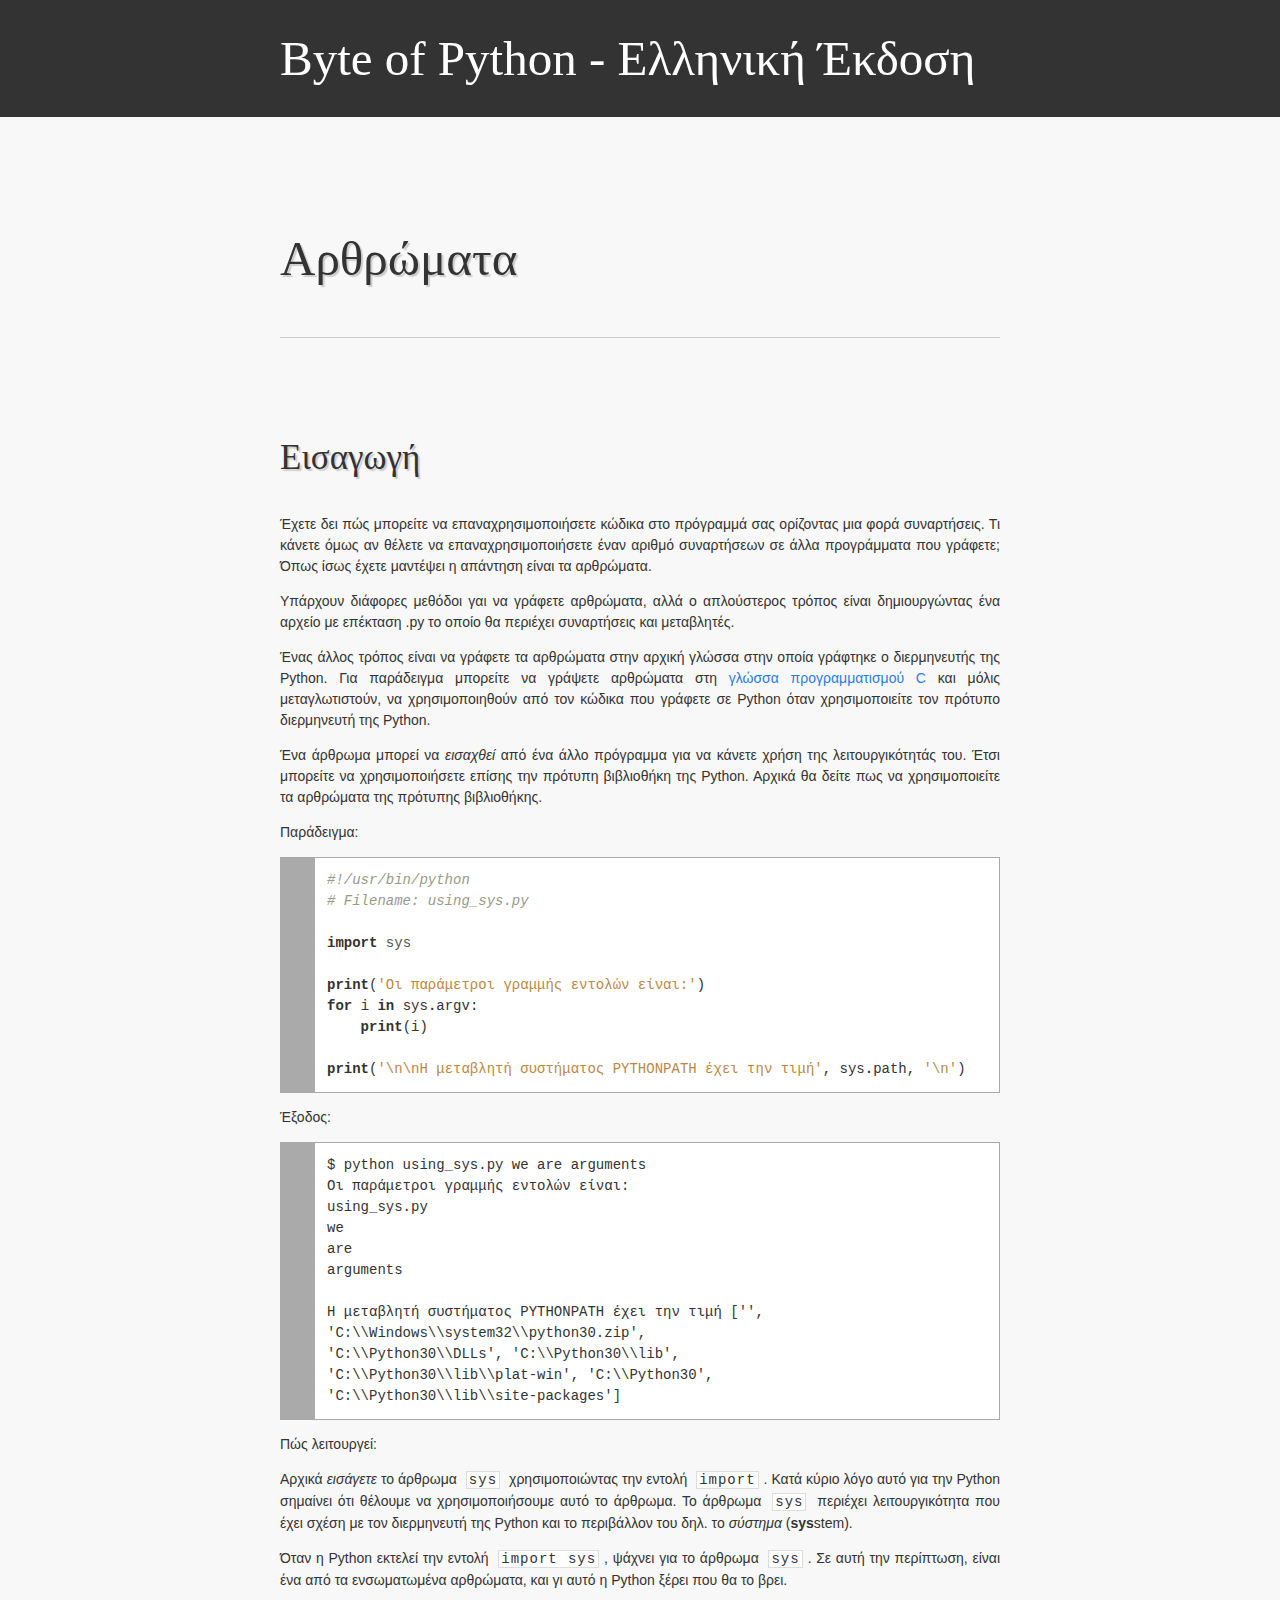
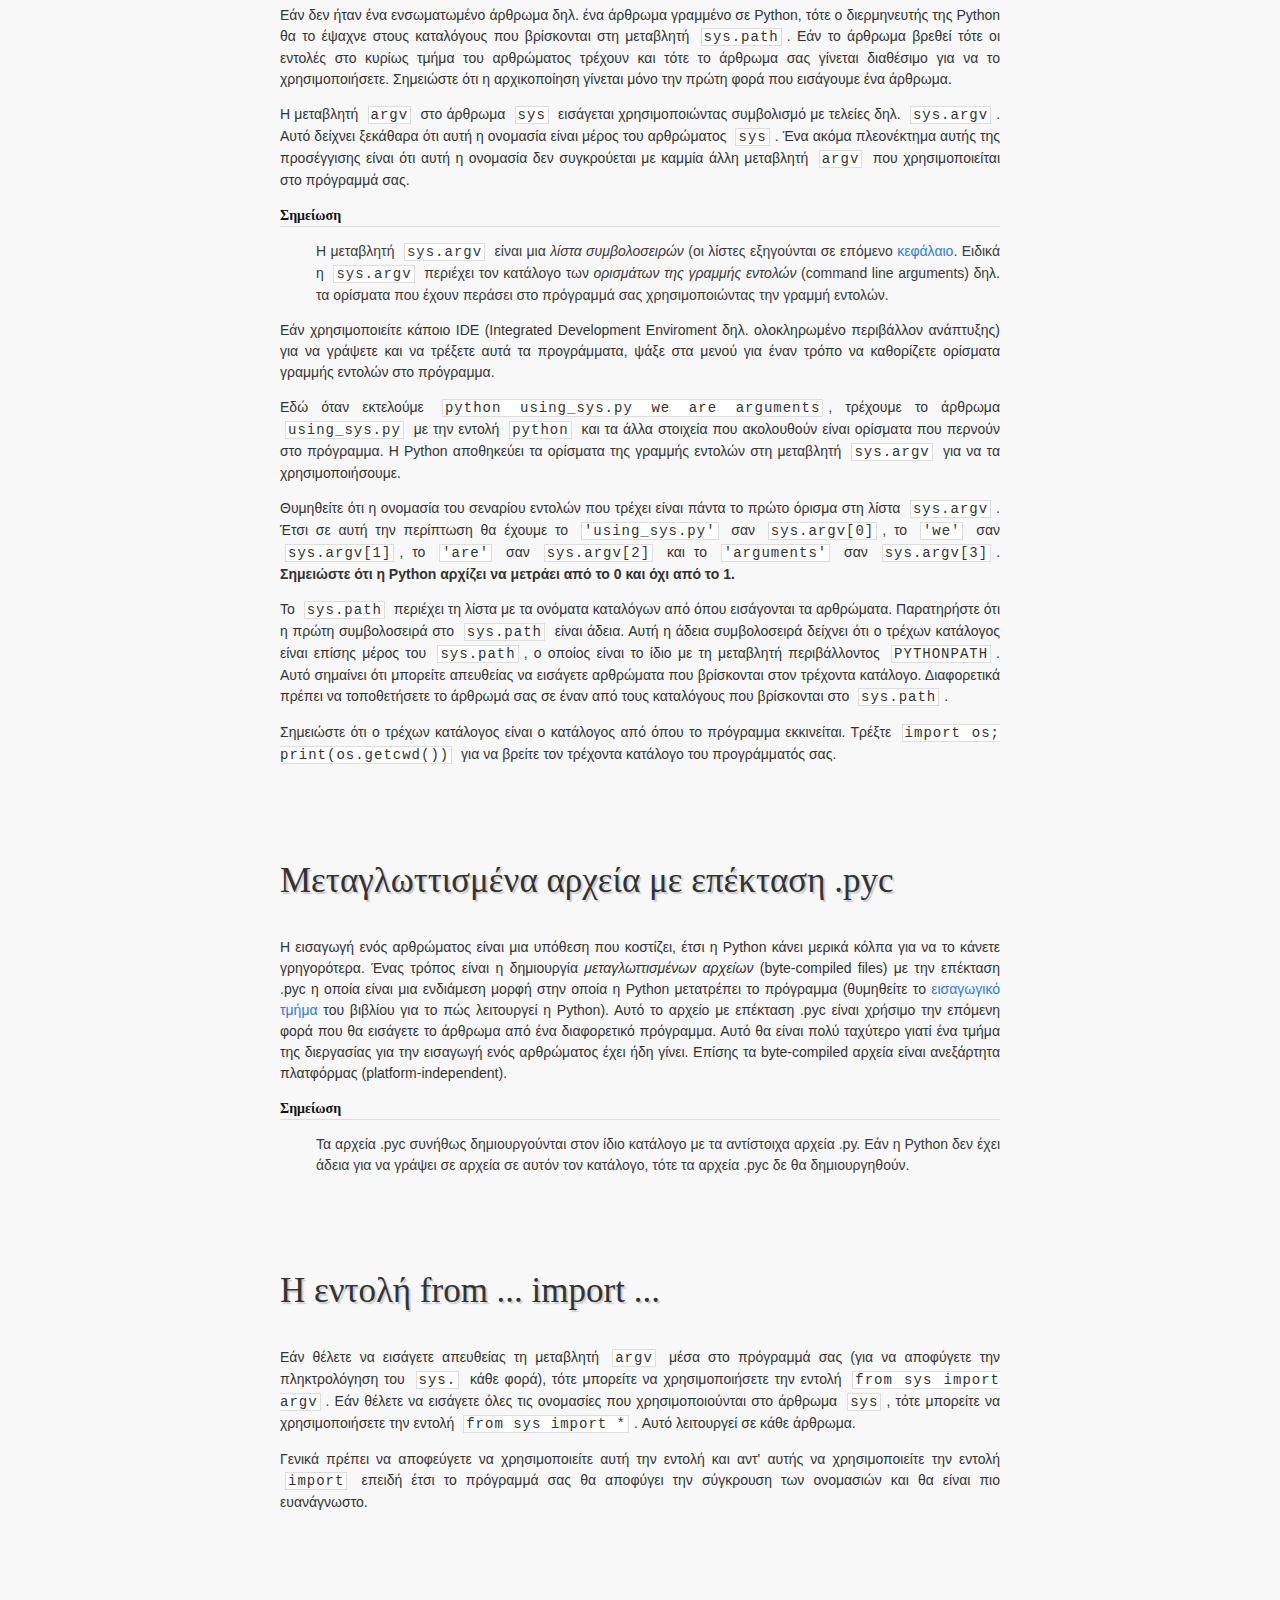
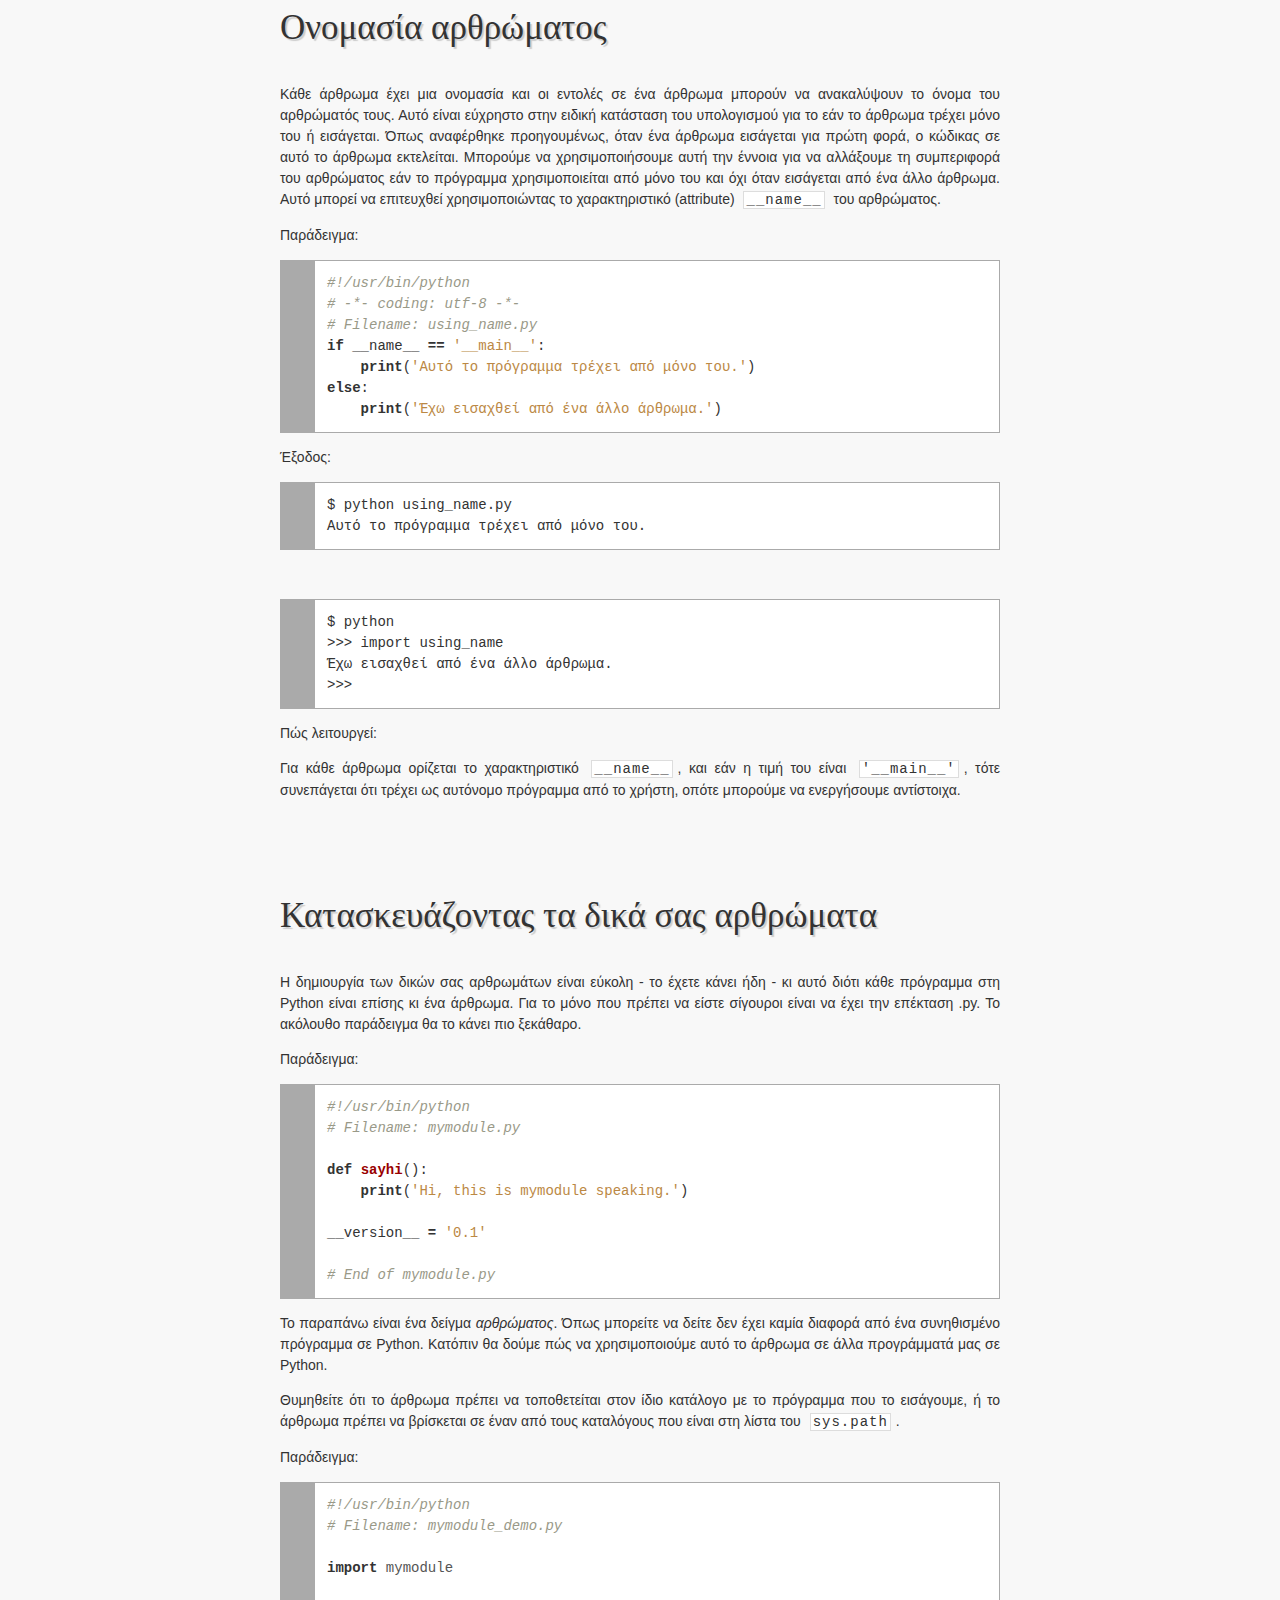
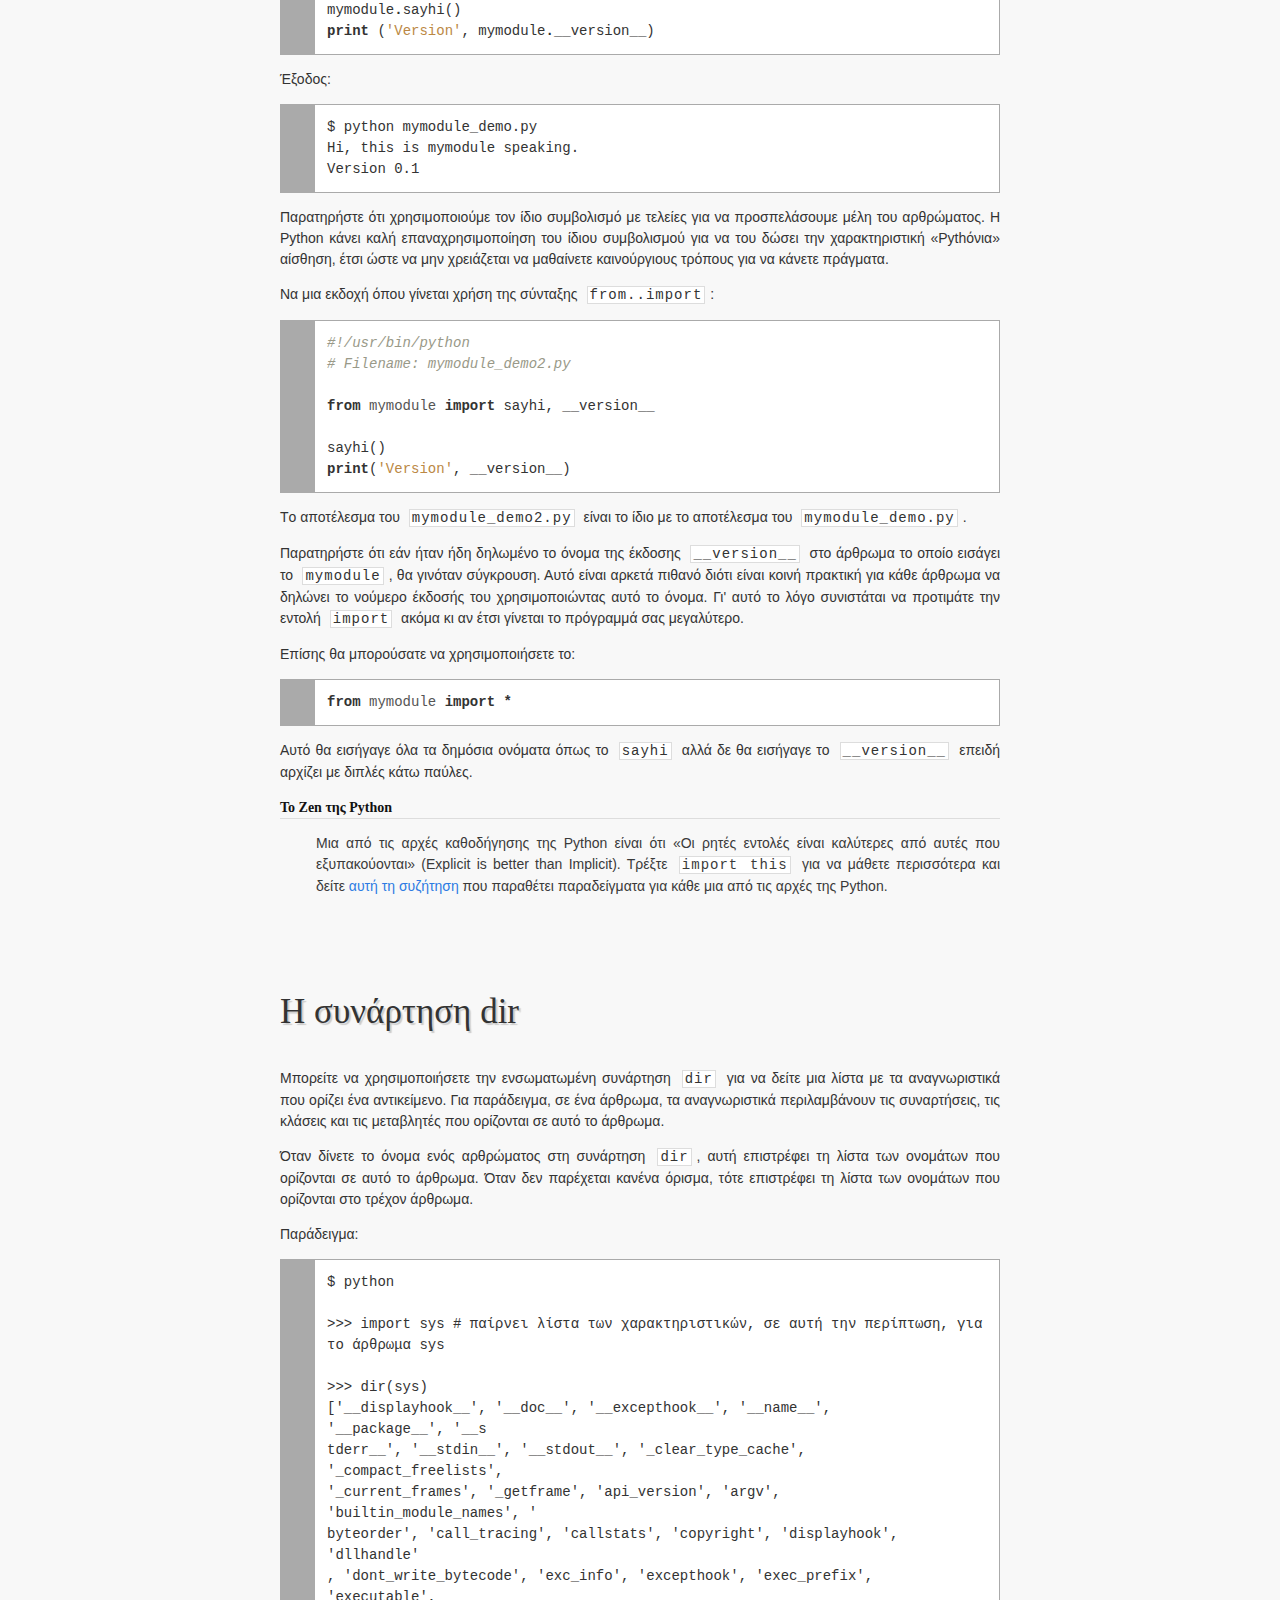
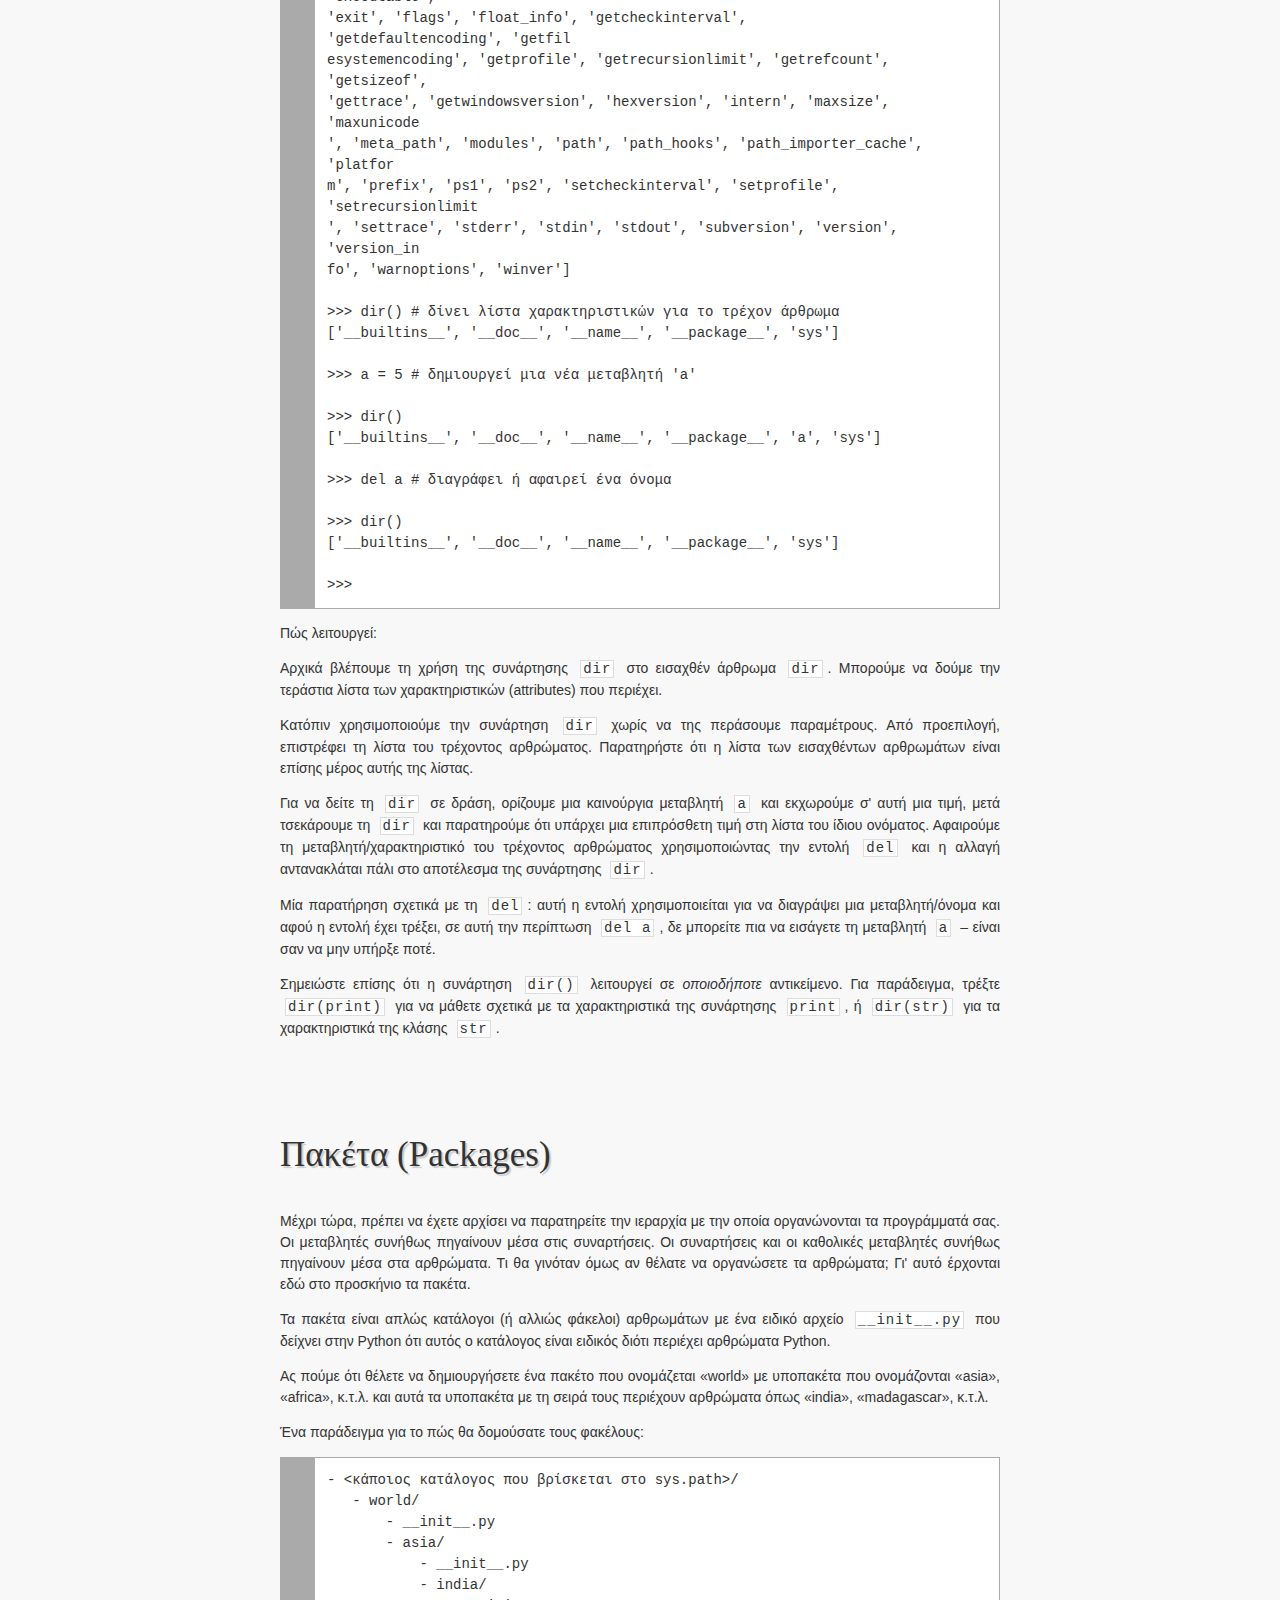
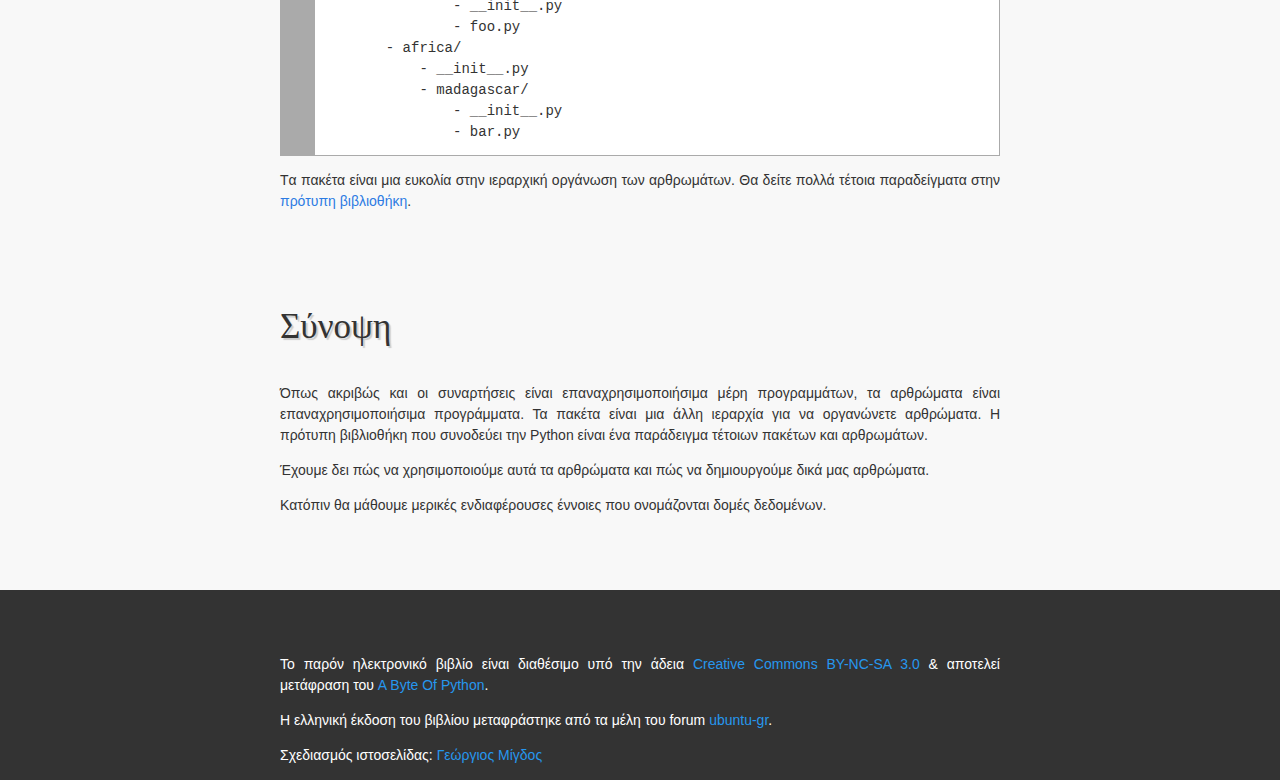
<file: modules.html>
<!DOCTYPE html>
<html>

    <head>
        <meta charset="UTF-8" />
        <link href="stylesheets/style.css" rel="stylesheet" type="text/css" />
        <title>Byte of Python - Ελληνική Έκδοση</title>
    </head>
    
    <body>
        <header>
            <div class="centered">
                <h1><a href="index.html">Byte of Python - Ελληνική Έκδοση</a></h1>
            </div>
        </header>
        
        <div class="content">
            <h1>Αρθρώματα</h1>
<h2>Εισαγωγή</h2>
<p>Έχετε δει πώς μπορείτε να επαναχρησιμοποιήσετε κώδικα στο πρόγραμμά σας ορίζοντας μια φορά συναρτήσεις. Τι κάνετε όμως αν θέλετε να επαναχρησιμοποιήσετε έναν αριθμό συναρτήσεων σε άλλα προγράμματα που γράφετε; Όπως ίσως έχετε μαντέψει η απάντηση είναι τα αρθρώματα.</p>
<p>Υπάρχουν διάφορες μεθόδοι γαι να γράφετε αρθρώματα, αλλά ο απλούστερος τρόπος είναι δημιουργώντας ένα αρχείο με επέκταση .py το οποίο θα περιέχει συναρτήσεις και μεταβλητές.</p>
<p>Ένας άλλος τρόπος είναι να γράφετε τα αρθρώματα στην αρχική γλώσσα στην οποία γράφτηκε o διερμηνευτής της Python. Για παράδειγμα μπορείτε να γράψετε αρθρώματα στη <a href="http://docs.python.org/extending/">γλώσσα προγραμματισμού C</a> και μόλις μεταγλωτιστούν, να χρησιμοποιηθούν από τον κώδικα που γράφετε σε Python όταν χρησιμοποιείτε τον πρότυπο διερμηνευτή της Python.</p>
<p>Ένα άρθρωμα μπορεί να <em>εισαχθεί</em> από ένα άλλο πρόγραμμα για να κάνετε χρήση της λειτουργικότητάς του. Έτσι μπορείτε να χρησιμοποιήσετε επίσης την πρότυπη βιβλιοθήκη της Python. Aρχικά θα δείτε πως να χρησιμοποιείτε τα αρθρώματα της πρότυπης βιβλιοθήκης.</p>
<p>Παράδειγμα:</p>
<div class="codehilite"><pre><span class="c">#!/usr/bin/python</span>
<span class="c"># Filename: using_sys.py</span>

<span class="kn">import</span> <span class="nn">sys</span>

<span class="k">print</span><span class="p">(</span><span class="s">&#39;Οι παράμετροι γραμμής εντολών είναι:&#39;</span><span class="p">)</span>
<span class="k">for</span> <span class="n">i</span> <span class="ow">in</span> <span class="n">sys</span><span class="o">.</span><span class="n">argv</span><span class="p">:</span>
    <span class="k">print</span><span class="p">(</span><span class="n">i</span><span class="p">)</span>

<span class="k">print</span><span class="p">(</span><span class="s">&#39;</span><span class="se">\n\n</span><span class="s">Η μεταβλητή συστήματος PYTHONPATH έχει την τιμή&#39;</span><span class="p">,</span> <span class="n">sys</span><span class="o">.</span><span class="n">path</span><span class="p">,</span> <span class="s">&#39;</span><span class="se">\n</span><span class="s">&#39;</span><span class="p">)</span>
</pre></div>


<p>Έξοδος:</p>
<div class="codehilite"><pre>$ python using_sys.py we are arguments
Οι παράμετροι γραμμής εντολών είναι:
using_sys.py
we
are
arguments

Η μεταβλητή συστήματος PYTHONPATH έχει την τιμή [&#39;&#39;, &#39;C:\\Windows\\system32\\python30.zip&#39;,
&#39;C:\\Python30\\DLLs&#39;, &#39;C:\\Python30\\lib&#39;,
&#39;C:\\Python30\\lib\\plat-win&#39;, &#39;C:\\Python30&#39;, 
&#39;C:\\Python30\\lib\\site-packages&#39;]
</pre></div>


<p>Πώς λειτουργεί:</p>
<p>Aρχικά <em>εισάγετε</em> το άρθρωμα <code>sys</code> χρησιμοποιώντας την εντολή <code>import</code>. Κατά κύριο λόγο αυτό για την Python σημαίνει ότι θέλουμε να χρησιμοποιήσουμε αυτό το άρθρωμα. Το άρθρωμα <code>sys</code> περιέχει λειτουργικότητα που έχει σχέση με τον διερμηνευτή της Python και το περιβάλλον του δηλ. το <em>σύστημα</em> (<strong>sys</strong>stem).</p>
<p>Όταν η Python εκτελεί την εντολή <code>import sys</code>, ψάχνει για το άρθρωμα <code>sys</code>. Σε αυτή την περίπτωση, είναι ένα από τα ενσωματωμένα αρθρώματα, και γι αυτό η Python ξέρει που θα το βρει.</p>
<p>Εάν δεν ήταν ένα ενσωματωμένο άρθρωμα δηλ. ένα άρθρωμα γραμμένο σε Python, τότε ο διερμηνευτής της Python θα το έψαχνε στους καταλόγους που βρίσκονται στη μεταβλητή <code>sys.path</code>. Εάν το άρθρωμα βρεθεί τότε οι εντολές στο κυρίως τμήμα του αρθρώματος τρέχουν και τότε το άρθρωμα σας γίνεται διαθέσιμο για να το χρησιμοποιήσετε. Σημειώστε ότι η αρχικοποίηση γίνεται μόνο την πρώτη φορά που εισάγουμε ένα άρθρωμα.</p>
<p>Η μεταβλητή <code>argv</code> στο άρθρωμα <code>sys</code> εισάγεται χρησιμοποιώντας συμβολισμό με τελείες δηλ. <code>sys.argv</code>. Αυτό δείχνει ξεκάθαρα ότι αυτή η ονομασία είναι μέρος του αρθρώματος <code>sys</code>. Ένα ακόμα πλεονέκτημα αυτής της προσέγγισης είναι ότι αυτή η ονομασία δεν συγκρούεται με καμμία άλλη μεταβλητή <code>argv</code> που χρησιμοποιείται στο πρόγραμμά σας.</p>
<dl>
<dt class="note">Σημείωση </dt>
<dd>
<p>Η μεταβλητή <code>sys.argv</code> είναι μια <em>λίστα συμβολοσειρών</em> (οι λίστες εξηγούνται σε επόμενο <a href="data_structures.html">κεφάλαιο</a>. Eιδικά η <code>sys.argv</code> περιέχει τον κατάλογο των <em>ορισμάτων της γραμμής εντολών</em> (command line arguments) δηλ. τα ορίσματα που έχουν περάσει στο πρόγραμμά σας χρησιμοποιώντας την γραμμή εντολών.</p>
</dd>
</dl>
<p>Εάν χρησιμοποιείτε κάποιο IDE (Integrated Development Enviroment δηλ. ολοκληρωμένο περιβάλλον ανάπτυξης) για να γράψετε και να τρέξετε αυτά τα προγράμματα, ψάξε στα μενού για έναν τρόπο να καθορίζετε ορίσματα γραμμής εντολών στο πρόγραμμα.</p>
<p>Εδώ όταν εκτελούμε <code>python using_sys.py we are arguments</code>, τρέχουμε το άρθρωμα <code>using_sys.py</code> με την εντολή <code>python</code> και τα άλλα στοιχεία που ακολουθούν είναι ορίσματα που περνούν στο πρόγραμμα. Η Python αποθηκεύει τα ορίσματα της γραμμής εντολών στη μεταβλητή <code>sys.argv</code> για να τα χρησιμοποιήσουμε.</p>
<p>Θυμηθείτε ότι η ονομασία του σεναρίου εντολών που τρέχει είναι πάντα το πρώτο όρισμα στη λίστα <code>sys.argv</code>. Έτσι σε αυτή την περίπτωση θα έχουμε το <code>'using_sys.py'</code> σαν <code>sys.argv[0]</code>, το <code>'we'</code> σαν <code>sys.argv[1]</code>, το <code>'are'</code> σαν <code>sys.argv[2]</code> και το <code>'arguments'</code> σαν <code>sys.argv[3]</code>. <strong>Σημειώστε ότι η Python αρχίζει να μετράει από το 0 και όχι από το 1.</strong></p>
<p>Το <code>sys.path</code> περιέχει τη λίστα με τα ονόματα καταλόγων από όπου εισάγονται τα αρθρώματα. Παρατηρήστε ότι η πρώτη συμβολοσειρά στο <code>sys.path</code> είναι άδεια. Αυτή η άδεια συμβολοσειρά δείχνει ότι ο τρέχων κατάλογος είναι επίσης μέρος του <code>sys.path</code>, o οποίος είναι το ίδιο με τη μεταβλητή περιβάλλοντος <code>PYTHONPATH</code>. Αυτό σημαίνει ότι μπορείτε απευθείας να εισάγετε αρθρώματα που βρίσκονται στον τρέχοντα κατάλογο. Διαφορετικά πρέπει να τοποθετήσετε το άρθρωμά σας σε έναν από τους καταλόγους που βρίσκονται στο <code>sys.path</code>.</p>
<p>Σημειώστε ότι ο τρέχων κατάλογος είναι ο κατάλογος από όπου το πρόγραμμα εκκινείται. Τρέξτε <code>import os; print(os.getcwd())</code> για να βρείτε τον τρέχοντα κατάλογο του προγράμματός σας.</p>
<h2>Μεταγλωττισμένα αρχεία με επέκταση .pyc</h2>
<p>Η εισαγωγή ενός αρθρώματος είναι μια υπόθεση που κοστίζει, έτσι η Python κάνει μερικά κόλπα για να το κάνετε γρηγορότερα. Ένας τρόπος είναι η δημιουργία <em>μεταγλωττισμένων αρχείων</em> (byte-compiled files) με την επέκταση .pyc η οποία είναι μια ενδιάμεση μορφή στην οποία η Python μετατρέπει το πρόγραμμα (θυμηθείτε το <a href="introduction.html">εισαγωγικό τμήμα</a> του βιβλίου για το πώς λειτουργεί η Python). Αυτό το αρχείο με επέκταση .pyc είναι χρήσιμο την επόμενη φορά που θα εισάγετε το άρθρωμα από ένα διαφορετικό πρόγραμμα. Αυτό θα είναι πολύ ταχύτερο γιατί ένα τμήμα της διεργασίας για την εισαγωγή ενός αρθρώματος έχει ήδη γίνει. Επίσης τα byte-compiled αρχεία είναι ανεξάρτητα πλατφόρμας (platform-independent).</p>
<dl>
<dt class="note">Σημείωση </dt>
<dd>
<p>Τα αρχεία .pyc συνήθως δημιουργούνται στον ίδιο κατάλογο με τα αντίστοιχα αρχεία .py. Εάν η Python δεν έχει άδεια για να γράψει σε αρχεία σε αυτόν τον κατάλογο, τότε τα αρχεία .pyc δε θα δημιουργηθούν.</p>
</dd>
</dl>
<h2>Η εντολή from ... import ...</h2>
<p>Eάν θέλετε να εισάγετε απευθείας τη μεταβλητή <code>argv</code> μέσα στο πρόγραμμά σας (για να αποφύγετε την πληκτρολόγηση του <code>sys.</code> κάθε φορά), τότε μπορείτε να χρησιμοποιήσετε την εντολή <code>from sys import argv</code>. Εάν θέλετε να εισάγετε όλες τις ονομασίες που χρησιμοποιούνται στο άρθρωμα <code>sys</code>, τότε μπορείτε να χρησιμοποιήσετε την εντολή <code>from sys import *</code>. Αυτό λειτουργεί σε κάθε άρθρωμα.</p>
<p>Γενικά πρέπει να αποφεύγετε να χρησιμοποιείτε αυτή την εντολή και αντ' αυτής να χρησιμοποιείτε την εντολή <code>import</code> επειδή έτσι το πρόγραμμά σας θα αποφύγει την σύγκρουση των ονομασιών και θα είναι πιο ευανάγνωστο.</p>
<h2>Ονομασία αρθρώματος</h2>
<p>Κάθε άρθρωμα έχει μια ονομασία και οι εντολές σε ένα άρθρωμα μπορούν να ανακαλύψουν το όνομα του αρθρώματός τους. Αυτό είναι εύχρηστο στην ειδική κατάσταση του υπολογισμού για το εάν το άρθρωμα τρέχει μόνο του ή εισάγεται. Όπως αναφέρθηκε προηγουμένως, όταν ένα άρθρωμα εισάγεται για πρώτη φορά, ο κώδικας σε αυτό το άρθρωμα εκτελείται. Μπορούμε να χρησιμοποιήσουμε αυτή την έννοια για να αλλάξουμε τη συμπεριφορά του αρθρώματος εάν το πρόγραμμα χρησιμοποιείται από μόνο του και όχι όταν εισάγεται από ένα άλλο άρθρωμα. Αυτό μπορεί να επιτευχθεί χρησιμοποιώντας το χαρακτηριστικό (attribute) <code>__name__</code> του αρθρώματος.</p>
<p>Παράδειγμα:</p>
<div class="codehilite"><pre><span class="c">#!/usr/bin/python</span>
<span class="c"># -*- coding: utf-8 -*-</span>
<span class="c"># Filename: using_name.py</span>
<span class="k">if</span> <span class="n">__name__</span> <span class="o">==</span> <span class="s">&#39;__main__&#39;</span><span class="p">:</span>
    <span class="k">print</span><span class="p">(</span><span class="s">&#39;Aυτό το πρόγραμμα τρέχει από μόνο του.&#39;</span><span class="p">)</span>
<span class="k">else</span><span class="p">:</span>
    <span class="k">print</span><span class="p">(</span><span class="s">&#39;Έχω εισαχθεί από ένα άλλο άρθρωμα.&#39;</span><span class="p">)</span>
</pre></div>


<p>Έξοδος:</p>
<div class="codehilite"><pre>$ python using_name.py
Αυτό το πρόγραμμα τρέχει από μόνο του.
</pre></div>


<p><br/></p>
<div class="codehilite"><pre>$ python
&gt;&gt;&gt; import using_name
Έχω εισαχθεί από ένα άλλο άρθρωμα.
&gt;&gt;&gt;
</pre></div>


<p>Πώς λειτουργεί:</p>
<p>Για κάθε άρθρωμα ορίζεται το χαρακτηριστικό <code>__name__</code>, και εάν η τιμή του είναι <code>'__main__'</code>, τότε συνεπάγεται ότι τρέχει ως αυτόνομο πρόγραμμα από το χρήστη, οπότε μπορούμε να ενεργήσουμε αντίστοιχα.</p>
<h2>Κατασκευάζοντας τα δικά σας αρθρώματα</h2>
<p>Η δημιουργία των δικών σας αρθρωμάτων είναι εύκολη - το έχετε κάνει ήδη - κι αυτό διότι κάθε πρόγραμμα στη Python είναι επίσης κι ένα άρθρωμα. Για το μόνο που πρέπει να είστε σίγουροι είναι να έχει την επέκταση .py. Το ακόλουθο παράδειγμα θα το κάνει πιο ξεκάθαρο.</p>
<p>Παράδειγμα:</p>
<div class="codehilite"><pre><span class="c">#!/usr/bin/python</span>
<span class="c"># Filename: mymodule.py</span>

<span class="k">def</span> <span class="nf">sayhi</span><span class="p">():</span>
    <span class="k">print</span><span class="p">(</span><span class="s">&#39;Hi, this is mymodule speaking.&#39;</span><span class="p">)</span>

<span class="n">__version__</span> <span class="o">=</span> <span class="s">&#39;0.1&#39;</span>

<span class="c"># End of mymodule.py</span>
</pre></div>


<p>Το παραπάνω είναι ένα δείγμα <em>αρθρώματος</em>. Όπως μπορείτε να δείτε δεν έχει καμία διαφορά από ένα συνηθισμένο πρόγραμμα σε Python. Kατόπιν θα δούμε πώς να χρησιμοποιούμε αυτό το άρθρωμα σε άλλα προγράμματά μας σε Python.</p>
<p>Θυμηθείτε ότι το άρθρωμα πρέπει να τοποθετείται στον ίδιο κατάλογο με το πρόγραμμα που το εισάγουμε, ή το άρθρωμα πρέπει να βρίσκεται σε έναν από τους καταλόγους που είναι στη λίστα του <code>sys.path</code>.</p>
<p>Παράδειγμα:</p>
<div class="codehilite"><pre><span class="c">#!/usr/bin/python</span>
<span class="c"># Filename: mymodule_demo.py</span>

<span class="kn">import</span> <span class="nn">mymodule</span>

<span class="n">mymodule</span><span class="o">.</span><span class="n">sayhi</span><span class="p">()</span>
<span class="k">print</span> <span class="p">(</span><span class="s">&#39;Version&#39;</span><span class="p">,</span> <span class="n">mymodule</span><span class="o">.</span><span class="n">__version__</span><span class="p">)</span>
</pre></div>


<p>Έξοδος:</p>
<div class="codehilite"><pre>$ python mymodule_demo.py
Hi, this is mymodule speaking.
Version 0.1
</pre></div>


<p>Παρατηρήστε ότι χρησιμοποιούμε τον ίδιο συμβολισμό με τελείες για να προσπελάσουμε μέλη του αρθρώματος. Η Python κάνει καλή επαναχρησιμοποίηση του ίδιου συμβολισμού για να του δώσει την χαρακτηριστική «Pythόνια» αίσθηση, έτσι ώστε να μην χρειάζεται να μαθαίνετε καινούργιους τρόπους για να κάνετε πράγματα.</p>
<p>Να μια εκδοχή όπου γίνεται χρήση της σύνταξης <code>from..import</code>:</p>
<div class="codehilite"><pre><span class="c">#!/usr/bin/python</span>
<span class="c"># Filename: mymodule_demo2.py</span>

<span class="kn">from</span> <span class="nn">mymodule</span> <span class="kn">import</span> <span class="n">sayhi</span><span class="p">,</span> <span class="n">__version__</span>

<span class="n">sayhi</span><span class="p">()</span>
<span class="k">print</span><span class="p">(</span><span class="s">&#39;Version&#39;</span><span class="p">,</span> <span class="n">__version__</span><span class="p">)</span>
</pre></div>


<p>Tο αποτέλεσμα του <code>mymodule_demo2.py</code> είναι το ίδιο με το αποτέλεσμα του <code>mymodule_demo.py</code>.</p>
<p>Παρατηρήστε ότι εάν ήταν ήδη δηλωμένο το όνομα της έκδοσης <code>__version__</code> στο άρθρωμα το οποίο εισάγει το <code>mymodule</code>, θα γινόταν σύγκρουση. Αυτό είναι αρκετά πιθανό διότι είναι κοινή πρακτική για κάθε άρθρωμα να δηλώνει το νούμερο έκδοσής του χρησιμοποιώντας αυτό το όνομα. Γι' αυτό το λόγο συνιστάται να προτιμάτε την εντολή <code>import</code> ακόμα κι αν έτσι γίνεται το πρόγραμμά σας μεγαλύτερο.</p>
<p>Επίσης θα μπορούσατε να χρησιμοποιήσετε το:</p>
<div class="codehilite"><pre><span class="kn">from</span> <span class="nn">mymodule</span> <span class="kn">import</span> <span class="o">*</span>
</pre></div>


<p>Αυτό θα εισήγαγε όλα τα δημόσια ονόματα όπως το <code>sayhi</code> αλλά δε θα εισήγαγε το <code>__version__</code> επειδή αρχίζει με διπλές κάτω παύλες.</p>
<dl>
<dt>Το Zen της Python</dt>
<dd>
<p>Μια από τις αρχές καθοδήγησης της Python είναι ότι «Οι ρητές εντολές είναι καλύτερες από αυτές που εξυπακούονται» (Explicit is better than Implicit). Τρέξτε <code>import this</code> για να μάθετε περισσότερα και δείτε <a href="http://stackoverflow.com/questions/228181/zen-of-python">αυτή τη συζήτηση</a> που παραθέτει παραδείγματα για κάθε μια από τις αρχές της Python.</p>
</dd>
</dl>
<h2>Η συνάρτηση dir</h2>
<p>Μπορείτε να χρησιμοποιήσετε την ενσωματωμένη συνάρτηση <code>dir</code> για να δείτε μια λίστα με τα αναγνωριστικά που ορίζει ένα αντικείμενο. Για παράδειγμα, σε ένα άρθρωμα, τα αναγνωριστικά περιλαμβάνουν τις συναρτήσεις, τις κλάσεις και τις μεταβλητές που ορίζονται σε αυτό το άρθρωμα.</p>
<p>Όταν δίνετε το όνομα ενός αρθρώματος στη συνάρτηση <code>dir</code>, αυτή επιστρέφει τη λίστα των ονομάτων που ορίζονται σε αυτό το άρθρωμα. Όταν δεν παρέχεται κανένα όρισμα, τότε επιστρέφει τη λίστα των ονομάτων που ορίζονται στο τρέχον άρθρωμα.</p>
<p>Παράδειγμα:</p>
<div class="codehilite"><pre>$ python

&gt;&gt;&gt; import sys # παίρνει λίστα των χαρακτηριστικών, σε αυτή την περίπτωση, για το άρθρωμα sys

&gt;&gt;&gt; dir(sys)
[&#39;__displayhook__&#39;, &#39;__doc__&#39;, &#39;__excepthook__&#39;, &#39;__name__&#39;,
&#39;__package__&#39;, &#39;__s
tderr__&#39;, &#39;__stdin__&#39;, &#39;__stdout__&#39;, &#39;_clear_type_cache&#39;,
&#39;_compact_freelists&#39;,
&#39;_current_frames&#39;, &#39;_getframe&#39;, &#39;api_version&#39;, &#39;argv&#39;,
&#39;builtin_module_names&#39;, &#39;
byteorder&#39;, &#39;call_tracing&#39;, &#39;callstats&#39;, &#39;copyright&#39;, &#39;displayhook&#39;,
&#39;dllhandle&#39;
, &#39;dont_write_bytecode&#39;, &#39;exc_info&#39;, &#39;excepthook&#39;, &#39;exec_prefix&#39;,
&#39;executable&#39;,
&#39;exit&#39;, &#39;flags&#39;, &#39;float_info&#39;, &#39;getcheckinterval&#39;,
&#39;getdefaultencoding&#39;, &#39;getfil
esystemencoding&#39;, &#39;getprofile&#39;, &#39;getrecursionlimit&#39;, &#39;getrefcount&#39;,
&#39;getsizeof&#39;,
&#39;gettrace&#39;, &#39;getwindowsversion&#39;, &#39;hexversion&#39;, &#39;intern&#39;, &#39;maxsize&#39;,
&#39;maxunicode
&#39;, &#39;meta_path&#39;, &#39;modules&#39;, &#39;path&#39;, &#39;path_hooks&#39;, &#39;path_importer_cache&#39;,
&#39;platfor
m&#39;, &#39;prefix&#39;, &#39;ps1&#39;, &#39;ps2&#39;, &#39;setcheckinterval&#39;, &#39;setprofile&#39;,
&#39;setrecursionlimit
&#39;, &#39;settrace&#39;, &#39;stderr&#39;, &#39;stdin&#39;, &#39;stdout&#39;, &#39;subversion&#39;, &#39;version&#39;,
&#39;version_in
fo&#39;, &#39;warnoptions&#39;, &#39;winver&#39;]

&gt;&gt;&gt; dir() # δίνει λίστα χαρακτηριστικών για το τρέχον άρθρωμα
[&#39;__builtins__&#39;, &#39;__doc__&#39;, &#39;__name__&#39;, &#39;__package__&#39;, &#39;sys&#39;]

&gt;&gt;&gt; a = 5 # δημιουργεί μια νέα μεταβλητή &#39;a&#39;

&gt;&gt;&gt; dir()
[&#39;__builtins__&#39;, &#39;__doc__&#39;, &#39;__name__&#39;, &#39;__package__&#39;, &#39;a&#39;, &#39;sys&#39;]

&gt;&gt;&gt; del a # διαγράφει ή αφαιρεί ένα όνομα

&gt;&gt;&gt; dir()
[&#39;__builtins__&#39;, &#39;__doc__&#39;, &#39;__name__&#39;, &#39;__package__&#39;, &#39;sys&#39;]

&gt;&gt;&gt;
</pre></div>


<p>Πώς λειτουργεί:</p>
<p>Αρχικά βλέπουμε τη χρήση της συνάρτησης <code>dir</code> στο εισαχθέν άρθρωμα <code>dir</code>. Mπορούμε να δούμε την τεράστια λίστα των χαρακτηριστικών (attributes) που περιέχει.</p>
<p>Κατόπιν χρησιμοποιούμε την συνάρτηση <code>dir</code> χωρίς να της περάσουμε παραμέτρους. Από προεπιλογή, επιστρέφει τη λίστα του τρέχοντος αρθρώματος. Παρατηρήστε ότι η λίστα των εισαχθέντων αρθρωμάτων είναι επίσης μέρος αυτής της λίστας.</p>
<p>Για να δείτε τη <code>dir</code> σε δράση, ορίζουμε μια καινούργια μεταβλητή <code>a</code> και εκχωρούμε σ' αυτή μια τιμή, μετά τσεκάρουμε τη <code>dir</code> και παρατηρούμε ότι υπάρχει μια επιπρόσθετη τιμή στη λίστα του ίδιου ονόματος. Αφαιρούμε τη μεταβλητή/χαρακτηριστικό του τρέχοντος αρθρώματος χρησιμοποιώντας την εντολή <code>del</code> και η αλλαγή αντανακλάται πάλι στο αποτέλεσμα της συνάρτησης <code>dir</code>.</p>
<p>Μία παρατήρηση σχετικά με τη <code>del</code>: αυτή η εντολή χρησιμοποιείται για να διαγράψει μια μεταβλητή/όνομα και αφού η εντολή έχει τρέξει, σε αυτή την περίπτωση <code>del a</code>, δε μπορείτε πια να εισάγετε τη μεταβλητή <code>a</code> – είναι σαν να μην υπήρξε ποτέ.</p>
<p>Σημειώστε επίσης ότι η συνάρτηση <code>dir()</code> λειτουργεί σε <em>οποιοδήποτε</em> αντικείμενο. Για παράδειγμα, τρέξτε <code>dir(print)</code> για να μάθετε σχετικά με τα χαρακτηριστικά της συνάρτησης <code>print</code>, ή <code>dir(str)</code> για τα χαρακτηριστικά της κλάσης <code>str</code>.</p>
<h2>Πακέτα (Packages)</h2>
<p>Mέχρι τώρα, πρέπει να έχετε αρχίσει να παρατηρείτε την ιεραρχία με την οποία οργανώνονται τα προγράμματά σας. Οι μεταβλητές συνήθως πηγαίνουν μέσα στις συναρτήσεις. Οι συναρτήσεις και οι καθολικές μεταβλητές συνήθως πηγαίνουν μέσα στα αρθρώματα. Τι θα γινόταν όμως αν θέλατε να οργανώσετε τα αρθρώματα; Γι' αυτό έρχονται εδώ στο προσκήνιο τα πακέτα.</p>
<p>Τα πακέτα είναι απλώς κατάλογοι (ή αλλιώς φάκελοι) αρθρωμάτων με ένα ειδικό αρχείο <code>__init__.py</code> που δείχνει στην Python ότι αυτός ο κατάλογος είναι ειδικός διότι περιέχει αρθρώματα Python.</p>
<p>Ας πούμε ότι θέλετε να δημιουργήσετε ένα πακέτο που ονομάζεται «world» με υποπακέτα που ονομάζονται «asia», «africa», κ.τ.λ. και αυτά τα υποπακέτα με τη σειρά τους περιέχουν αρθρώματα όπως «india», «madagascar», κ.τ.λ.</p>
<p>Ένα παράδειγμα για το πώς θα δομούσατε τους φακέλους:</p>
<div class="codehilite"><pre>- &lt;κάποιος κατάλογος που βρίσκεται στο sys.path&gt;/
   - world/
       - __init__.py
       - asia/
           - __init__.py
           - india/
               - __init__.py
               - foo.py
       - africa/
           - __init__.py
           - madagascar/
               - __init__.py
               - bar.py
</pre></div>


<p>Tα πακέτα είναι μια ευκολία στην ιεραρχική οργάνωση των αρθρωμάτων. Θα δείτε πολλά τέτοια παραδείγματα στην <a href="standard_library.html">πρότυπη βιβλιοθήκη</a>.</p>
<h2>Σύνοψη</h2>
<p>Όπως ακριβώς και οι συναρτήσεις είναι επαναχρησιμοποιήσιμα μέρη προγραμμάτων, τα αρθρώματα είναι επαναχρησιμοποιήσιμα προγράμματα. Τα πακέτα είναι μια άλλη ιεραρχία για να οργανώνετε αρθρώματα. Η πρότυπη βιβλιοθήκη που συνοδεύει την Python είναι ένα παράδειγμα τέτοιων πακέτων και αρθρωμάτων.</p>
<p>Έχουμε δει πώς να χρησιμοποιούμε αυτά τα αρθρώματα και πώς να δημιουργούμε δικά μας αρθρώματα.</p>
<p>Κατόπιν θα μάθουμε μερικές ενδιαφέρουσες έννοιες που ονομάζονται δομές δεδομένων.</p>
        </div>
        
        <footer>
            <div class="centered">
                <p>Το παρόν ηλεκτρονικό βιβλίο είναι διαθέσιμο υπό την άδεια <a href="http://creativecommons.org/licenses/by-nc-sa/3.0/" target="_blank">Creative Commons BY-NC-SA 3.0</a> &amp; αποτελεί μετάφραση του <a href="http://www.swaroopch.com/notes/Python" target="_blank">A Byte Of Python</a>.</p>
                <p>Η ελληνική έκδοση του βιβλίου μεταφράστηκε από τα μέλη του forum <a href="https://github.com/ubuntu-gr">ubuntu-gr</a>.</p>
                <p>Σχεδιασμός ιστοσελίδας: <a href="mailto:cyberpython@gmail.com">Γεώργιος Μίγδος</a></p>
            </div>
        </footer>
    </body>
</html>
</file>
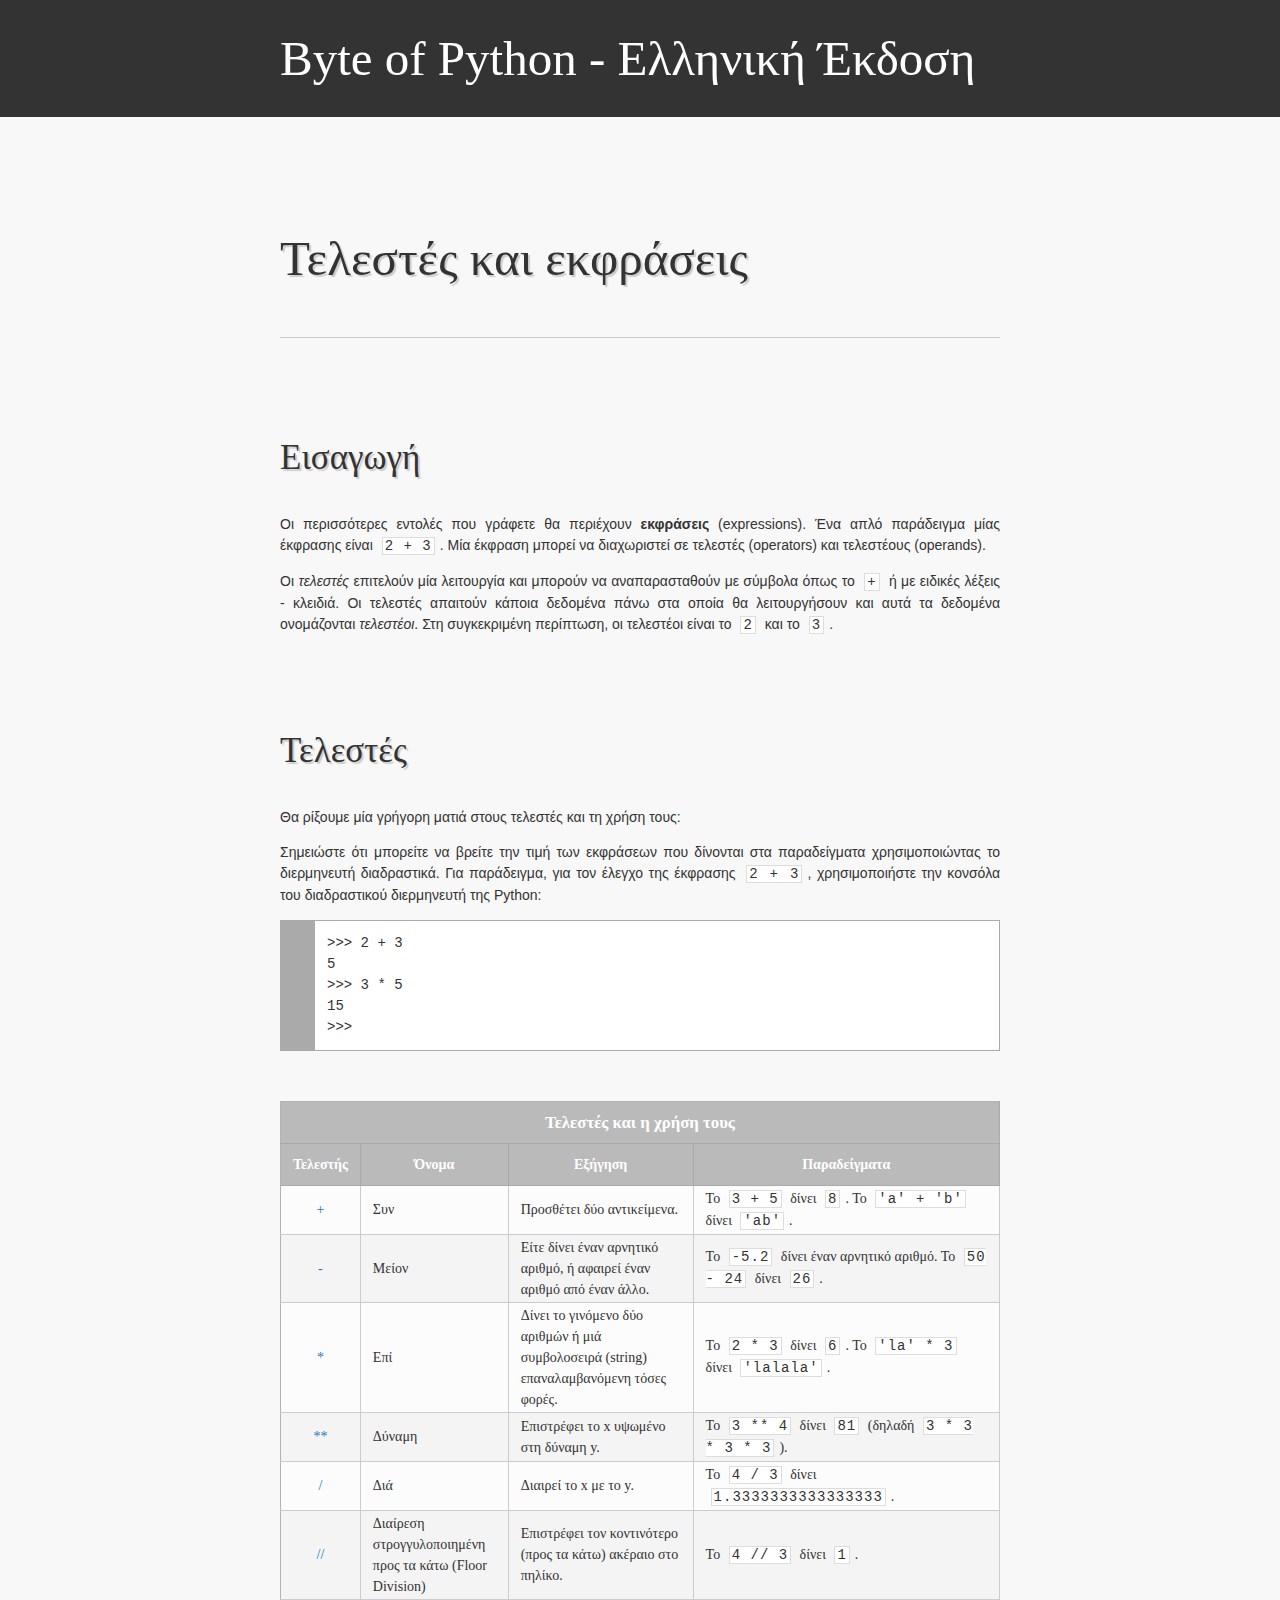
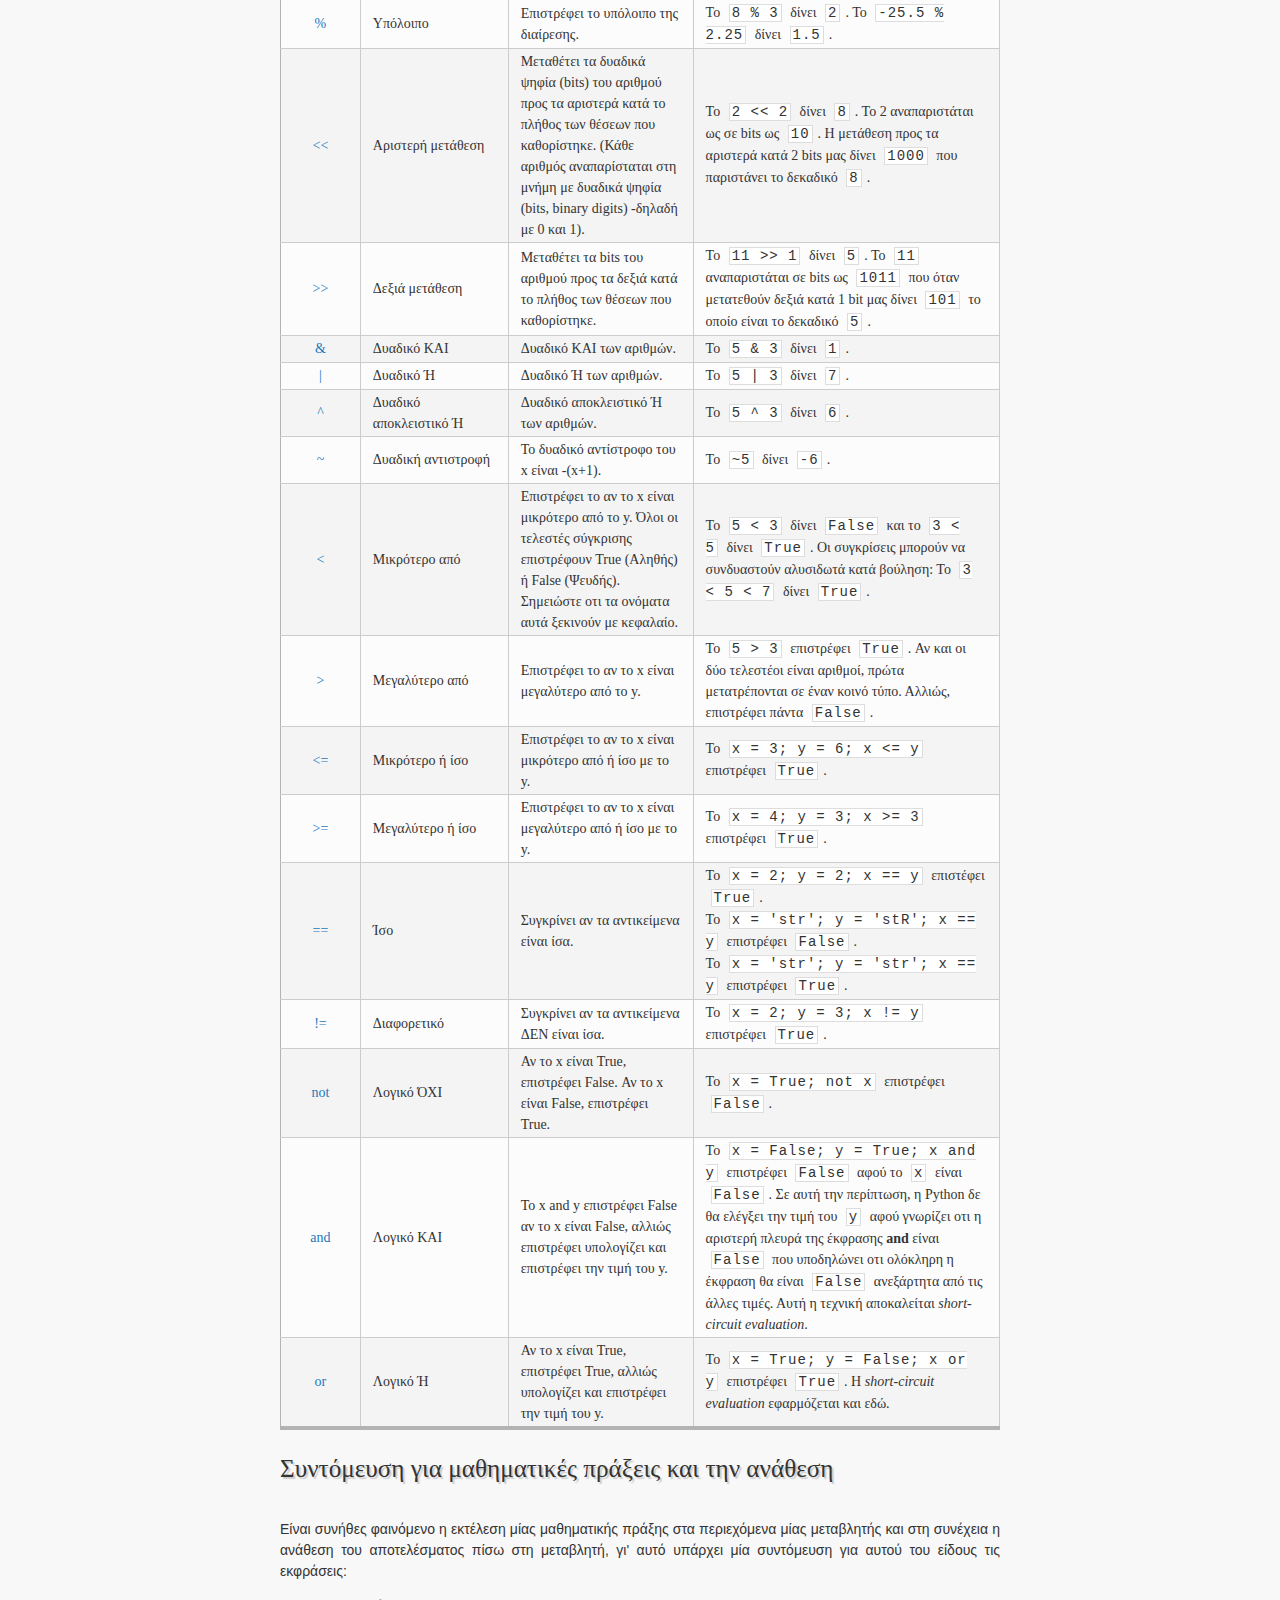
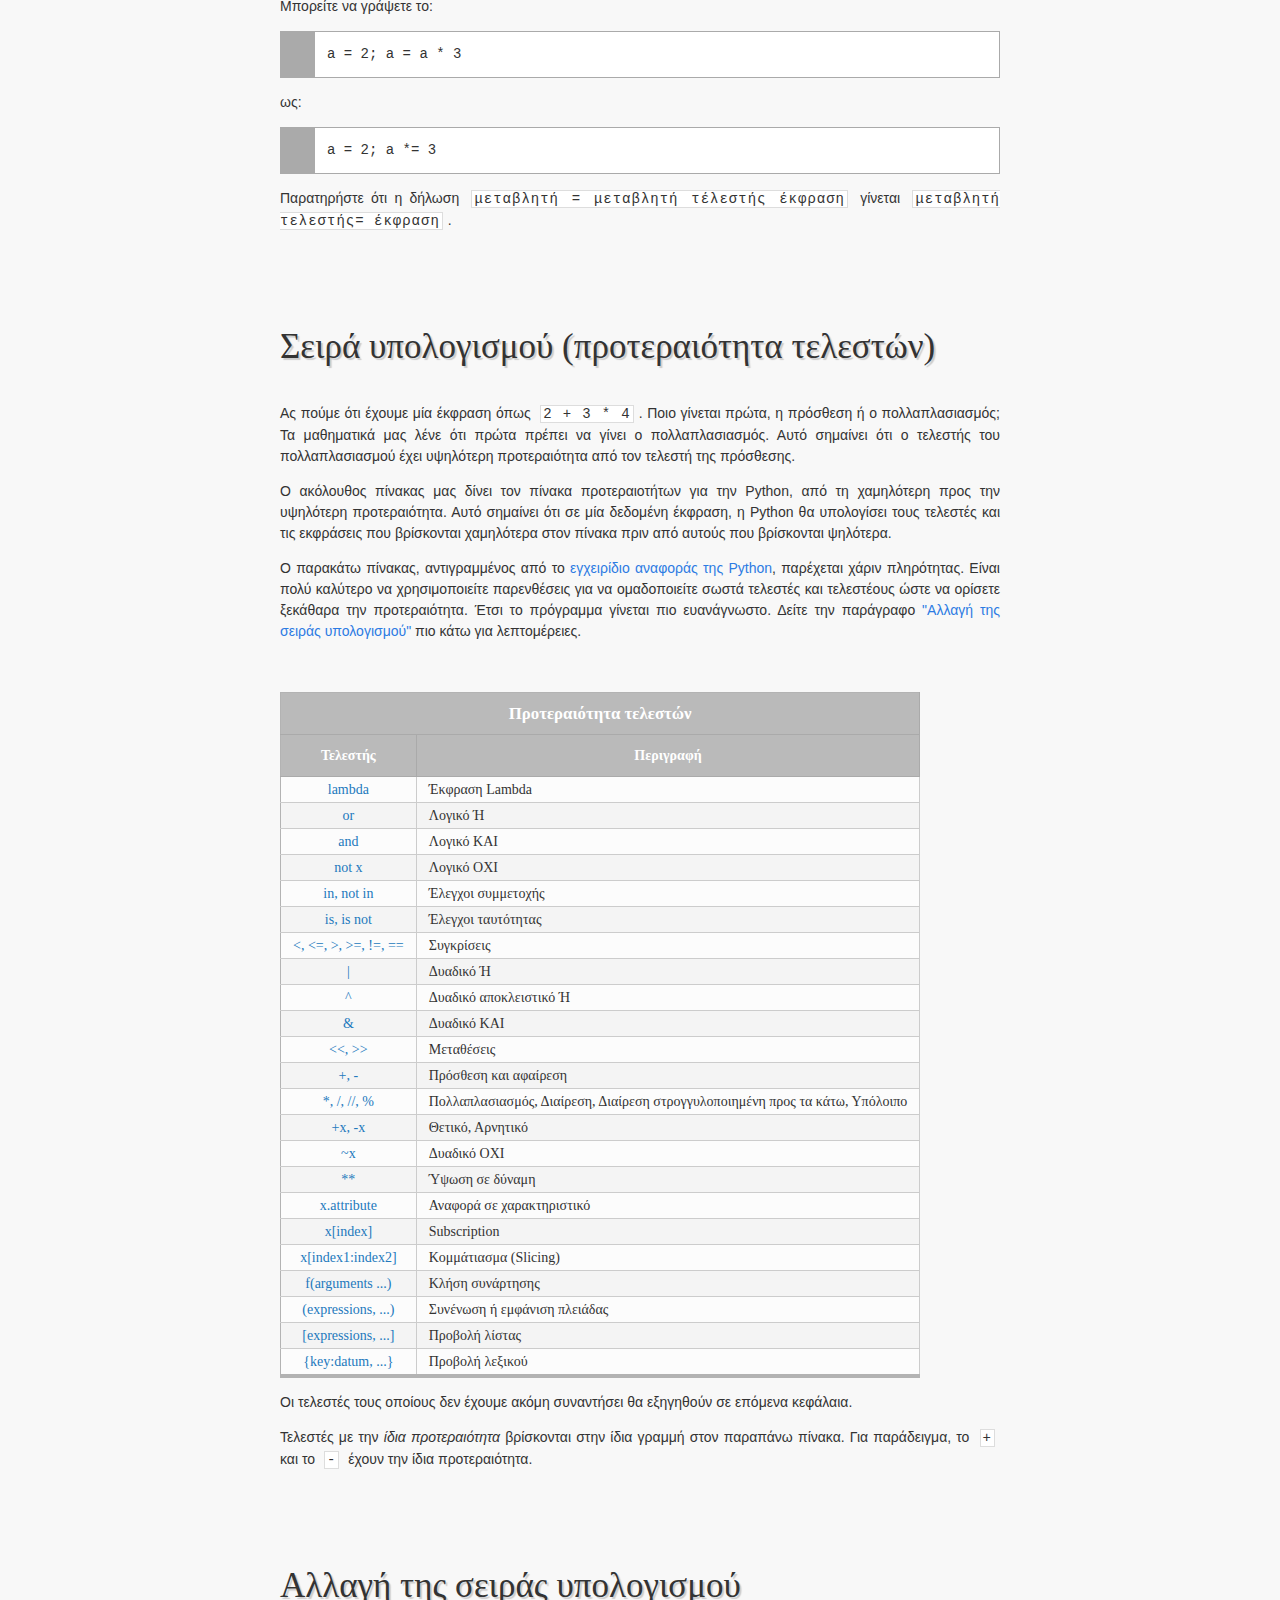
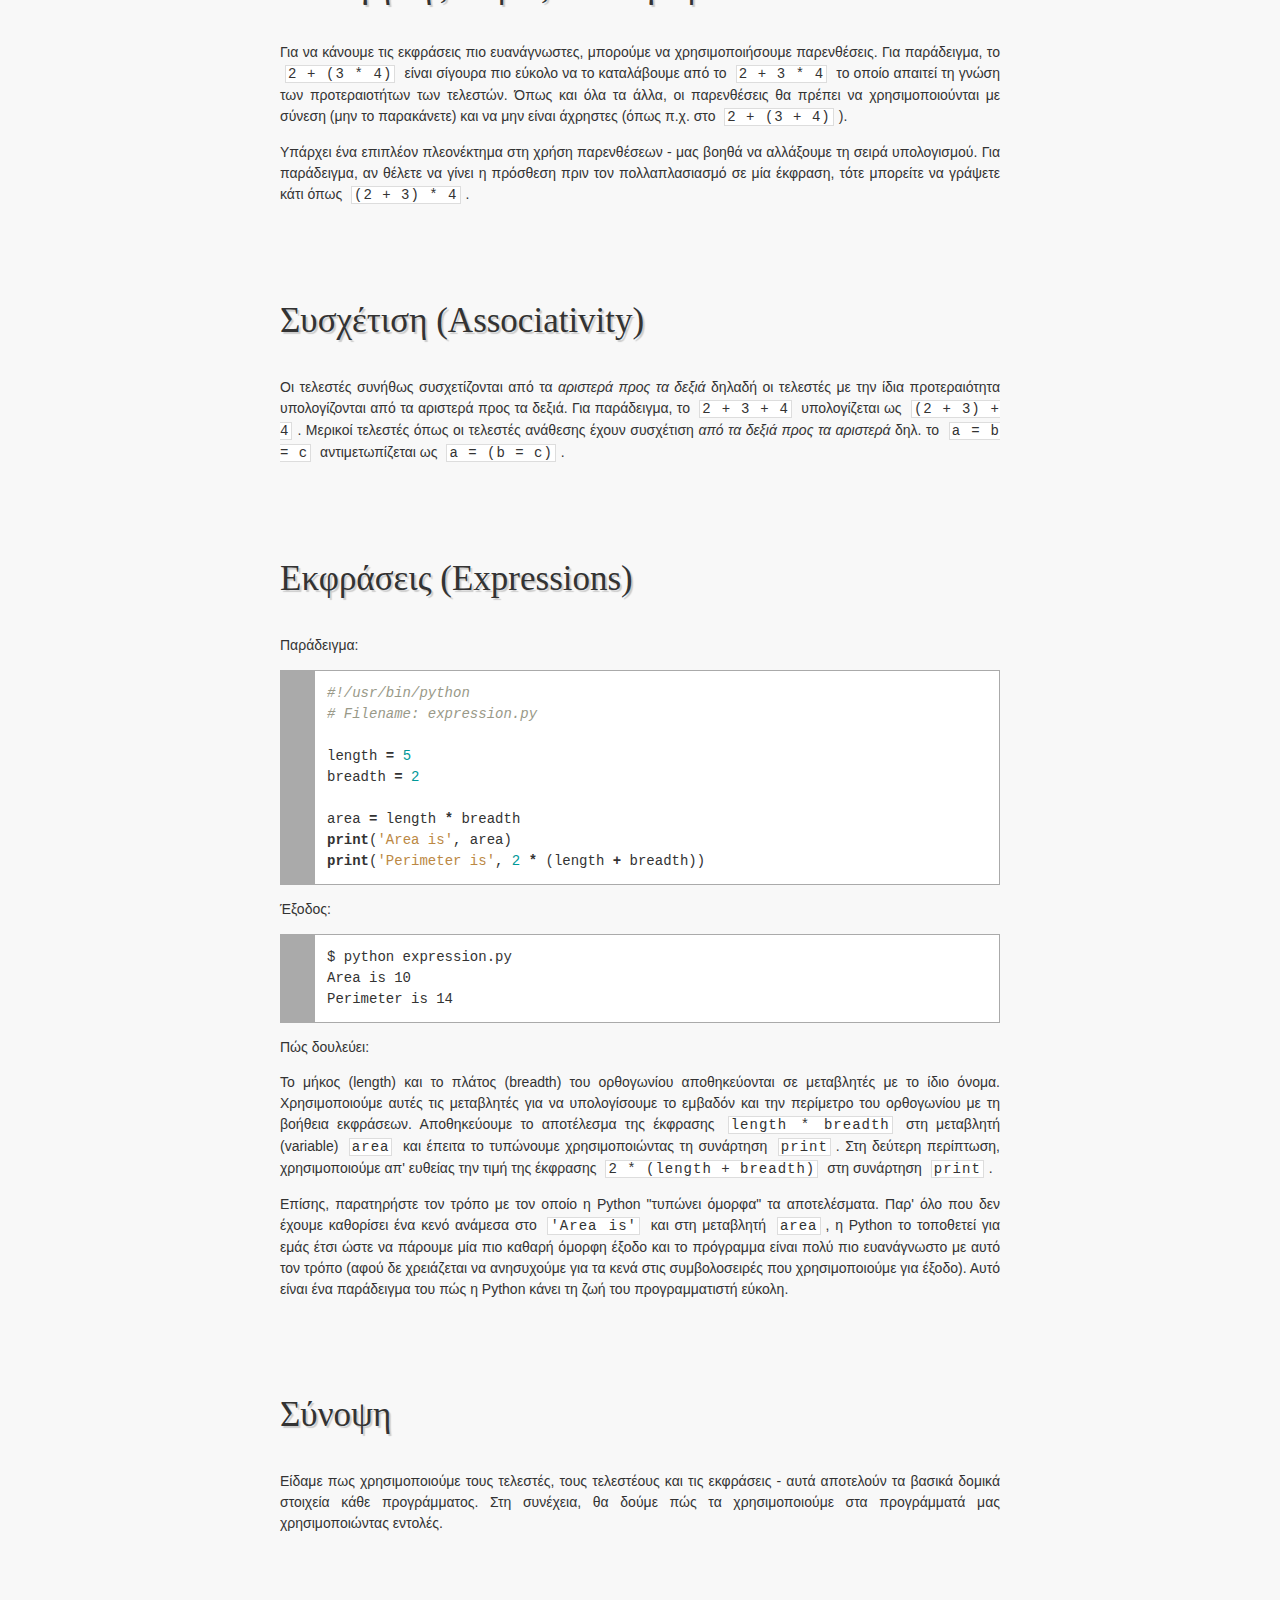
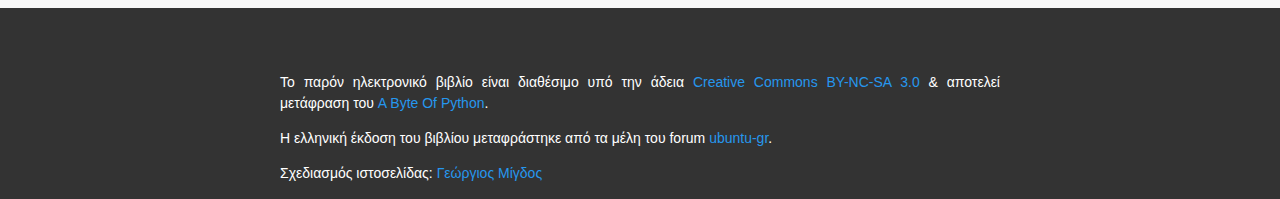
<file: operators_and_expressions.html>
<!DOCTYPE html>
<html>

    <head>
        <meta charset="UTF-8" />
        <link href="stylesheets/style.css" rel="stylesheet" type="text/css" />
        <title>Byte of Python - Ελληνική Έκδοση</title>
    </head>
    
    <body>
        <header>
            <div class="centered">
                <h1><a href="index.html">Byte of Python - Ελληνική Έκδοση</a></h1>
            </div>
        </header>
        
        <div class="content">
            <h1>Τελεστές και εκφράσεις</h1>
<h2>Εισαγωγή</h2>
<p>Οι περισσότερες εντολές που γράφετε θα περιέχουν <strong>εκφράσεις</strong> (expressions). Ένα απλό παράδειγμα μίας έκφρασης είναι <code>2 + 3</code>. Μία έκφραση μπορεί να διαχωριστεί σε τελεστές (operators) και τελεστέους (operands).</p>
<p>Οι <em>τελεστές</em> επιτελούν μία λειτουργία και μπορούν να αναπαρασταθούν με σύμβολα όπως το <code>+</code> ή με ειδικές λέξεις - κλειδιά. Οι τελεστές απαιτούν κάποια δεδομένα πάνω στα οποία θα λειτουργήσουν και αυτά τα δεδομένα ονομάζονται <em>τελεστέοι</em>. Στη συγκεκριμένη περίπτωση, οι τελεστέοι είναι το <code>2</code> και το <code>3</code>.</p>
<h2>Τελεστές</h2>
<p>Θα ρίξουμε μία γρήγορη ματιά στους τελεστές και τη χρήση τους:</p>
<p>Σημειώστε ότι μπορείτε να βρείτε την τιμή των εκφράσεων που δίνονται στα παραδείγματα χρησιμοποιώντας το διερμηνευτή διαδραστικά. Για παράδειγμα, για τον έλεγχο της έκφρασης <code>2 + 3</code>, χρησιμοποιήστε την κονσόλα του διαδραστικού διερμηνευτή της Python:</p>
<div class="codehilite"><pre>&gt;&gt;&gt; 2 + 3
5
&gt;&gt;&gt; 3 * 5
15
&gt;&gt;&gt;
</pre></div>


<table>
    <tr>
        <th class="header" colspan="4">Τελεστές και η χρήση τους</th>
    </tr>
    <tr>
        <th>Τελεστής</th>
        <th>Όνομα</th>
        <th>Εξήγηση</th>
        <th>Παραδείγματα</th>
    </tr>
    <tr>
        <td class="row_label">+</td>
        <td>Συν</td>
        <td>Προσθέτει δύο αντικείμενα.</td>
        <td>Το <code>3 + 5</code> δίνει <code>8</code>. Το <code>'a' + 'b'</code> δίνει <code>'ab'</code>.</td>
    </tr>
    <tr class="even">
        <td class="row_label">-</td>
        <td>Μείον</td>
        <td>Είτε δίνει έναν αρνητικό αριθμό, ή αφαιρεί έναν αριθμό από έναν άλλο.</td>
        <td>Το <code>-5.2</code> δίνει έναν αρνητικό αριθμό. Το <code>50 - 24</code> δίνει <code>26</code>.</td>
    </tr>
    <tr>
        <td class="row_label">*</td>
        <td>Επί</td>
        <td>Δίνει το γινόμενο δύο αριθμών ή μιά συμβολοσειρά (string) επαναλαμβανόμενη τόσες φορές.</td>
        <td>Το <code>2 * 3</code> δίνει <code>6</code>. Το <code>'la' * 3</code> δίνει <code>'lalala'</code>.</td>
    </tr>
    <tr class="even">
        <td class="row_label">**</td>
        <td>Δύναμη</td>
        <td>Επιστρέφει το x υψωμένο στη δύναμη y.</td>
        <td>Το <code>3 ** 4</code> δίνει <code>81</code> (δηλαδή <code>3 * 3 * 3 * 3</code>).</td>
    </tr>
    <tr>
        <td class="row_label">/</td>
        <td>Διά</td>
        <td>Διαιρεί το x με το y.</td>
        <td>Το <code>4 / 3</code> δίνει <code>1.3333333333333333</code>.</td>
    </tr>
    <tr class="even">
        <td class="row_label">//</td>
        <td>Διαίρεση στρογγυλοποιημένη προς τα κάτω (Floor Division)</td>
        <td>Επιστρέφει τον κοντινότερο (προς τα κάτω) ακέραιο στο πηλίκο.</td>
        <td>Το <code>4 // 3</code> δίνει <code>1</code>.</td>
    </tr>
    <tr>
        <td class="row_label">%</td>
        <td>Υπόλοιπο</td>
        <td>Επιστρέφει το υπόλοιπο της διαίρεσης.</td>
        <td>Το <code>8 % 3</code> δίνει <code>2</code>. Το <code>-25.5 % 2.25</code> δίνει <code>1.5</code>.</td>
    </tr>
    <tr class="even">
        <td class="row_label">&lt;&lt;</td>
        <td>Αριστερή μετάθεση</td>
        <td>Μεταθέτει τα δυαδικά ψηφία (bits) του αριθμού προς τα αριστερά κατά το πλήθος των θέσεων που καθορίστηκε. (Κάθε αριθμός αναπαρίσταται στη μνήμη με δυαδικά ψηφία (bits, binary digits) -δηλαδή με 0 και 1).</td>
        <td>To <code>2 << 2</code> δίνει <code>8</code>. Το 2 αναπαριστάται ως σε bits ως <code>10</code>. Η μετάθεση προς τα αριστερά κατά 2 bits μας δίνει <code>1000</code> που παριστάνει το δεκαδικό <code>8</code>.</td>
    </tr>
    <tr>
        <td class="row_label">&gt;&gt;</td>
        <td>Δεξιά μετάθεση</td>
        <td>Μεταθέτει τα bits του αριθμού προς τα δεξιά κατά το πλήθος των θέσεων που καθορίστηκε.</td>
        <td>To <code>11 >> 1</code> δίνει <code>5</code>. Το <code>11</code> αναπαριστάται σε bits ως <code>1011</code> που όταν μετατεθούν δεξιά κατά 1 bit μας δίνει <code>101</code> το οποίο είναι το δεκαδικό <code>5</code>.</td>
    </tr>
    <tr class="even">
        <td class="row_label">&amp;</td>
        <td>Δυαδικό ΚΑΙ</td>
        <td>Δυαδικό ΚΑΙ των αριθμών.</td>
        <td>Το <code>5 & 3</code> δίνει <code>1</code>.</td>
    </tr>
    <tr>
        <td class="row_label">|</td>
        <td>Δυαδικό Ή</td>
        <td>Δυαδικό Ή των αριθμών.</td>
        <td>Το <code>5 | 3</code> δίνει <code>7</code>.</td>
    </tr>
    <tr class="even">
        <td class="row_label">^</td>
        <td>Δυαδικό αποκλειστικό Ή</td>
        <td>Δυαδικό αποκλειστικό Ή των αριθμών.</td>
        <td>Το <code>5 ^ 3</code> δίνει <code>6</code>.</td>
    </tr>
    <tr>
        <td class="row_label">~</td>
        <td>Δυαδική αντιστροφή</td>
        <td>Το δυαδικό αντίστροφο του x είναι -(x+1).</td>
        <td>Το <code>~5</code> δίνει <code>-6</code>.</td>
    </tr>
    <tr class="even">
        <td class="row_label">&lt;</td>
        <td>Μικρότερο από</td>
        <td>Επιστρέφει το αν το x είναι μικρότερο από το y. Όλοι οι τελεστές σύγκρισης επιστρέφουν True (Αληθής) ή False (Ψευδής). Σημειώστε οτι τα ονόματα αυτά ξεκινούν με κεφαλαίο.</td>
        <td>Το <code>5 < 3</code> δίνει <code>False</code> και το <code>3 < 5</code> δίνει <code>True</code>. Οι συγκρίσεις μπορούν να συνδυαστούν αλυσιδωτά κατά βούληση: Το <code>3 < 5 < 7</code> δίνει <code>True</code>.</td>
    </tr>
    <tr>
        <td class="row_label">&gt;</td>
        <td>Μεγαλύτερο από</td>
        <td>Επιστρέφει το αν το x είναι μεγαλύτερο από το y.</td>
        <td>Το <code>5 > 3</code> επιστρέφει <code>True</code>. Αν και οι δύο τελεστέοι είναι αριθμοί, πρώτα μετατρέπονται σε έναν κοινό τύπο. Αλλιώς, επιστρέφει πάντα <code>False</code>.</td>
    </tr>
    <tr class="even">
        <td class="row_label">&lt;=</td>
        <td>Μικρότερο ή ίσο</td>
        <td>Επιστρέφει το αν το x είναι μικρότερο από ή ίσο με το y.</td>
        <td>Το <code>x = 3; y = 6; x <= y</code> επιστρέφει <code>True</code>.</td>
    </tr>
    <tr>
        <td class="row_label">&gt;=</td>
        <td>Μεγαλύτερο ή ίσο</td>
        <td>Επιστρέφει το αν το x είναι μεγαλύτερο από ή ίσο με το y.</td>
        <td>Το <code>x = 4; y = 3; x >= 3</code> επιστρέφει <code>True</code>.</td>
    </tr>
    <tr class="even">
        <td class="row_label">==</td>
        <td>Ίσο</td>
        <td>Συγκρίνει αν τα αντικείμενα είναι ίσα.</td>
        <td>Το <code>x = 2; y = 2; x == y</code> επιστέφει <code>True</code>.<br/>
        Το <code>x = 'str'; y = 'stR'; x == y</code> επιστρέφει <code>False</code>.<br/>
        Το <code>x = 'str'; y = 'str'; x == y</code> επιστρέφει <code>True</code>.<br/>
    </td>
    </tr>
    <tr>
        <td class="row_label">!=</td>
        <td>Διαφορετικό</td>
        <td>Συγκρίνει αν τα αντικείμενα ΔΕΝ είναι ίσα.</td>
        <td>Το <code>x = 2; y = 3; x != y</code> επιστρέφει <code>True</code>.</td>
    </tr>
    <tr class="even">
        <td class="row_label">not</td>
        <td>Λογικό ΌΧΙ</td>
        <td>Αν το x είναι True, επιστρέφει False. Αν το x είναι False, επιστρέφει True.</td>
        <td>Το <code>x = True; not x</code> επιστρέφει <code>False</code>.</td>
    </tr>
    <tr>
        <td class="row_label">and</td>
        <td>Λογικό ΚΑΙ</td>
        <td>Το x and y επιστρέφει False αν το x είναι False, αλλιώς επιστρέφει υπολογίζει και επιστρέφει την τιμή του y.</td>
        <td>Το <code>x = False; y = True; x and y</code> επιστρέφει <code>False</code> αφού το <code>x</code> είναι <code>False</code>. Σε αυτή την περίπτωση, η Python δε θα ελέγξει την τιμή του <code>y</code> αφού γνωρίζει οτι η αριστερή πλευρά της έκφρασης <strong>and</strong> είναι <code>False</code> που υποδηλώνει οτι ολόκληρη η έκφραση θα είναι <code>False</code> ανεξάρτητα από τις άλλες τιμές. Αυτή η τεχνική αποκαλείται <em>short-circuit evaluation</em>.</td>
    </tr>
    <tr class="even">
        <td class="row_label">or</td>
        <td>Λογικό Ή</td>
        <td>Αν το x είναι True, επιστρέφει True, αλλιώς υπολογίζει και επιστρέφει την τιμή του y.</td>
        <td>Το <code>x = True; y = False; x or y</code> επιστρέφει <code>True</code>. Η <em>short-circuit evaluation</em> εφαρμόζεται και εδώ.</td>
    </tr>
</table>

<h3>Συντόμευση για μαθηματικές πράξεις και την ανάθεση</h3>
<p>Είναι συνήθες φαινόμενο η εκτέλεση μίας μαθηματικής πράξης στα περιεχόμενα μίας μεταβλητής και στη συνέχεια η ανάθεση του αποτελέσματος πίσω στη μεταβλητή, γι' αυτό υπάρχει μία συντόμευση για αυτού του είδους τις εκφράσεις:</p>
<p>Μπορείτε να γράψετε το:</p>
<div class="codehilite"><pre>a = 2; a = a * 3
</pre></div>


<p>ως:</p>
<div class="codehilite"><pre>a = 2; a *= 3
</pre></div>


<p>Παρατηρήστε ότι η δήλωση <code>μεταβλητή = μεταβλητή τέλεστής έκφραση</code> γίνεται <code>μεταβλητή τελεστής= έκφραση</code>.</p>
<h2>Σειρά υπολογισμού (προτεραιότητα τελεστών)</h2>
<p>Ας πούμε ότι έχουμε μία έκφραση όπως <code>2 + 3 * 4</code>. Ποιο γίνεται πρώτα, η πρόσθεση ή ο πολλαπλασιασμός; Τα μαθηματικά μας λένε ότι πρώτα πρέπει να γίνει ο πολλαπλασιασμός. Αυτό σημαίνει ότι ο τελεστής του πολλαπλασιασμού έχει υψηλότερη προτεραιότητα από τον τελεστή της πρόσθεσης.</p>
<p>Ο ακόλουθος πίνακας μας δίνει τον πίνακα προτεραιοτήτων για την Python, από τη χαμηλότερη προς την υψηλότερη προτεραιότητα. Αυτό σημαίνει ότι σε μία δεδομένη έκφραση, η Python θα υπολογίσει τους τελεστές και τις εκφράσεις που βρίσκονται χαμηλότερα στον πίνακα πριν από αυτούς που βρίσκονται ψηλότερα.</p>
<p>Ο παρακάτω πίνακας, αντιγραμμένος από το <a href="http://docs.python.org/3.0/reference/expressions.html#evaluation-order">εγχειρίδιο αναφοράς της Python</a>, παρέχεται χάριν πληρότητας. Είναι πολύ καλύτερο να χρησιμοποιείτε παρενθέσεις για να ομαδοποιείτε σωστά τελεστές και τελεστέους ώστε να ορίσετε ξεκάθαρα την προτεραιότητα. Έτσι το πρόγραμμα γίνεται πιο ευανάγνωστο. Δείτε την παράγραφο <a href="#changing-the-order-of-evaluation">"Αλλαγή της σειράς υπολογισμού"</a> πιο κάτω για λεπτομέρειες.</p>
<table>
    <tr>
        <th class="header" colspan="2">Προτεραιότητα τελεστών</th>
    </tr>
    <tr>
        <th>Τελεστής</th>
        <th>Περιγραφή</th>
    </tr>
    <tr>
        <td class="row_label">lambda</td>
        <td>Έκφραση Lambda</td>
    </tr>
    <tr class="even">
        <td class="row_label">or</td>
        <td>Λογικό Ή</td>
    </tr>
    <tr>
        <td class="row_label">and</td>
        <td>Λογικό ΚΑΙ</td>
    </tr>
    <tr class="even">
        <td class="row_label">not x</td>
        <td>Λογικό ΟΧΙ</td>
    </tr>
    <tr>
        <td class="row_label">in, not in</td>
        <td>Έλεγχοι συμμετοχής</td>
    </tr>
    <tr class="even">
        <td class="row_label">is, is not</td>
        <td>Έλεγχοι ταυτότητας</td>
    </tr>
    <tr>
        <td class="row_label">&lt;, &lt;=, &gt;, &gt;=, !=, ==</td>
        <td>Συγκρίσεις</td>
    </tr>
    <tr class="even">
        <td class="row_label">|</td>
        <td>Δυαδικό Ή</td>
    </tr>
    <tr>
        <td class="row_label">^</td>
        <td>Δυαδικό αποκλειστικό Ή</td>
    </tr>
    <tr class="even">
        <td class="row_label">&</td>
        <td>Δυαδικό ΚΑΙ</td>
    </tr>
    <tr>
        <td class="row_label">&lt;&lt;, &gt;&gt;</td>
        <td>Μεταθέσεις</td>
    </tr>
    <tr class="even">
        <td class="row_label">+, -</td>
        <td>Πρόσθεση και αφαίρεση</td>
    </tr>
    <tr>
        <td class="row_label">*, /, //, %</td>
        <td>Πολλαπλασιασμός, Διαίρεση, Διαίρεση στρογγυλοποιημένη προς τα κάτω, Υπόλοιπο</td>
    </tr>
    <tr class="even">
        <td class="row_label">+x, -x</td>
        <td>Θετικό, Αρνητικό</td>
    </tr>
    <tr>
        <td class="row_label">~x</td>
        <td>Δυαδικό ΟΧΙ</td>
    </tr>
    <tr class="even">
        <td class="row_label">**</td>
        <td>Ύψωση σε δύναμη</td>
    </tr>
    <tr>
        <td class="row_label">x.attribute</td>
        <td>Αναφορά σε χαρακτηριστικό</td>
    </tr>
    <tr class="even">
        <td class="row_label">x[index]</td>
        <td>Subscription</td>
    </tr>
    <tr>
        <td class="row_label">x[index1:index2]</td>
        <td>Κομμάτιασμα (Slicing)</td>
    </tr>
    <tr class="even">
        <td class="row_label">f(arguments ...)</td>
        <td>Κλήση συνάρτησης</td>
    </tr>
    <tr>
        <td class="row_label">(expressions, ...)</td>
        <td>Συνένωση ή εμφάνιση πλειάδας</td>
    </tr>
    <tr class="even">
        <td class="row_label">[expressions, ...]</td>
        <td>Προβολή λίστας</td>
    </tr>
    <tr>
        <td class="row_label">{key:datum, ...}</td>
        <td>Προβολή λεξικού</td>
    </tr>
</table>

<p>Οι τελεστές τους οποίους δεν έχουμε ακόμη συναντήσει θα εξηγηθούν σε επόμενα κεφάλαια.</p>
<p>Τελεστές με την <em>ίδια προτεραιότητα</em> βρίσκονται στην ίδια γραμμή στον παραπάνω πίνακα. Για παράδειγμα, το <code>+</code> και το <code>-</code> έχουν την ίδια προτεραιότητα.</p>
<h2 id="changing-the-order-of-evaluation">Αλλαγή της σειράς υπολογισμού </h2>
<p>Για να κάνουμε τις εκφράσεις πιο ευανάγνωστες, μπορούμε να χρησιμοποιήσουμε παρενθέσεις. Για παράδειγμα, το <code>2 + (3 * 4)</code> είναι σίγουρα πιο εύκολο να το καταλάβουμε από το <code>2 + 3 * 4</code> το οποίο απαιτεί τη γνώση των προτεραιοτήτων των τελεστών. Όπως και όλα τα άλλα, οι παρενθέσεις θα πρέπει να χρησιμοποιούνται με σύνεση (μην το παρακάνετε) και να μην είναι άχρηστες (όπως π.χ. στο <code>2 + (3 + 4)</code>).</p>
<p>Υπάρχει ένα επιπλέον πλεονέκτημα στη χρήση παρενθέσεων - μας βοηθά να αλλάξουμε τη σειρά υπολογισμού. Για παράδειγμα, αν θέλετε να γίνει η πρόσθεση πριν τον πολλαπλασιασμό σε μία έκφραση, τότε μπορείτε να γράψετε κάτι όπως <code>(2 + 3) * 4</code>.</p>
<h2>Συσχέτιση (Associativity)</h2>
<p>Οι τελεστές συνήθως συσχετίζονται από τα <em>αριστερά προς τα δεξιά</em> δηλαδή οι τελεστές με την ίδια προτεραιότητα υπολογίζονται από τα αριστερά προς τα δεξιά. Για παράδειγμα, το <code>2 + 3 + 4</code> υπολογίζεται ως <code>(2 + 3) + 4</code>. Μερικοί τελεστές όπως οι τελεστές ανάθεσης έχουν συσχέτιση <em>από τα δεξιά προς τα αριστερά</em> δηλ. το <code>a = b = c</code> αντιμετωπίζεται ως <code>a = (b = c)</code>.</p>
<h2>Εκφράσεις (Expressions)</h2>
<p>Παράδειγμα:</p>
<div class="codehilite"><pre><span class="c">#!/usr/bin/python</span>
<span class="c"># Filename: expression.py</span>

<span class="n">length</span> <span class="o">=</span> <span class="mi">5</span>
<span class="n">breadth</span> <span class="o">=</span> <span class="mi">2</span>

<span class="n">area</span> <span class="o">=</span> <span class="n">length</span> <span class="o">*</span> <span class="n">breadth</span>
<span class="k">print</span><span class="p">(</span><span class="s">&#39;Area is&#39;</span><span class="p">,</span> <span class="n">area</span><span class="p">)</span>
<span class="k">print</span><span class="p">(</span><span class="s">&#39;Perimeter is&#39;</span><span class="p">,</span> <span class="mi">2</span> <span class="o">*</span> <span class="p">(</span><span class="n">length</span> <span class="o">+</span> <span class="n">breadth</span><span class="p">))</span>
</pre></div>


<p>Έξοδος:</p>
<div class="codehilite"><pre>$ python expression.py
Area is 10
Perimeter is 14
</pre></div>


<p>Πώς δουλεύει:</p>
<p>Το μήκος (length) και το πλάτος (breadth) του ορθογωνίου αποθηκεύονται σε μεταβλητές με το ίδιο όνομα. Χρησιμοποιούμε αυτές τις μεταβλητές για να υπολογίσουμε το εμβαδόν και την περίμετρο του ορθογωνίου με τη βοήθεια εκφράσεων. Αποθηκεύουμε το αποτέλεσμα της έκφρασης <code>length * breadth</code> στη μεταβλητή (variable) <code>area</code> και έπειτα το τυπώνουμε χρησιμοποιώντας τη συνάρτηση <code>print</code>. Στη δεύτερη περίπτωση, χρησιμοποιούμε απ' ευθείας την τιμή της έκφρασης <code>2 * (length + breadth)</code> στη συνάρτηση <code>print</code>.</p>
<p>Επίσης, παρατηρήστε τον τρόπο με τον οποίο η Python "τυπώνει όμορφα" τα αποτελέσματα. Παρ' όλο που δεν έχουμε καθορίσει ένα κενό ανάμεσα στο <code>'Area is'</code> και στη μεταβλητή <code>area</code>, η Python το τοποθετεί για εμάς έτσι ώστε να πάρουμε μία πιο καθαρή όμορφη έξοδο και το πρόγραμμα είναι πολύ πιο ευανάγνωστο με αυτό τον τρόπο (αφού δε χρειάζεται να ανησυχούμε για τα κενά στις συμβολοσειρές που χρησιμοποιούμε για έξοδο). Αυτό είναι ένα παράδειγμα του πώς η Python κάνει τη ζωή του προγραμματιστή εύκολη.</p>
<h2>Σύνοψη</h2>
<p>Είδαμε πως χρησιμοποιούμε τους τελεστές, τους τελεστέους και τις εκφράσεις - αυτά αποτελούν τα βασικά δομικά στοιχεία κάθε προγράμματος. Στη συνέχεια, θα δούμε πώς τα χρησιμοποιούμε στα προγράμματά μας χρησιμοποιώντας εντολές.</p>
        </div>
        
        <footer>
            <div class="centered">
                <p>Το παρόν ηλεκτρονικό βιβλίο είναι διαθέσιμο υπό την άδεια <a href="http://creativecommons.org/licenses/by-nc-sa/3.0/" target="_blank">Creative Commons BY-NC-SA 3.0</a> &amp; αποτελεί μετάφραση του <a href="http://www.swaroopch.com/notes/Python" target="_blank">A Byte Of Python</a>.</p>
                <p>Η ελληνική έκδοση του βιβλίου μεταφράστηκε από τα μέλη του forum <a href="https://github.com/ubuntu-gr">ubuntu-gr</a>.</p>
                <p>Σχεδιασμός ιστοσελίδας: <a href="mailto:cyberpython@gmail.com">Γεώργιος Μίγδος</a></p>
            </div>
        </footer>
    </body>
</html>
</file>
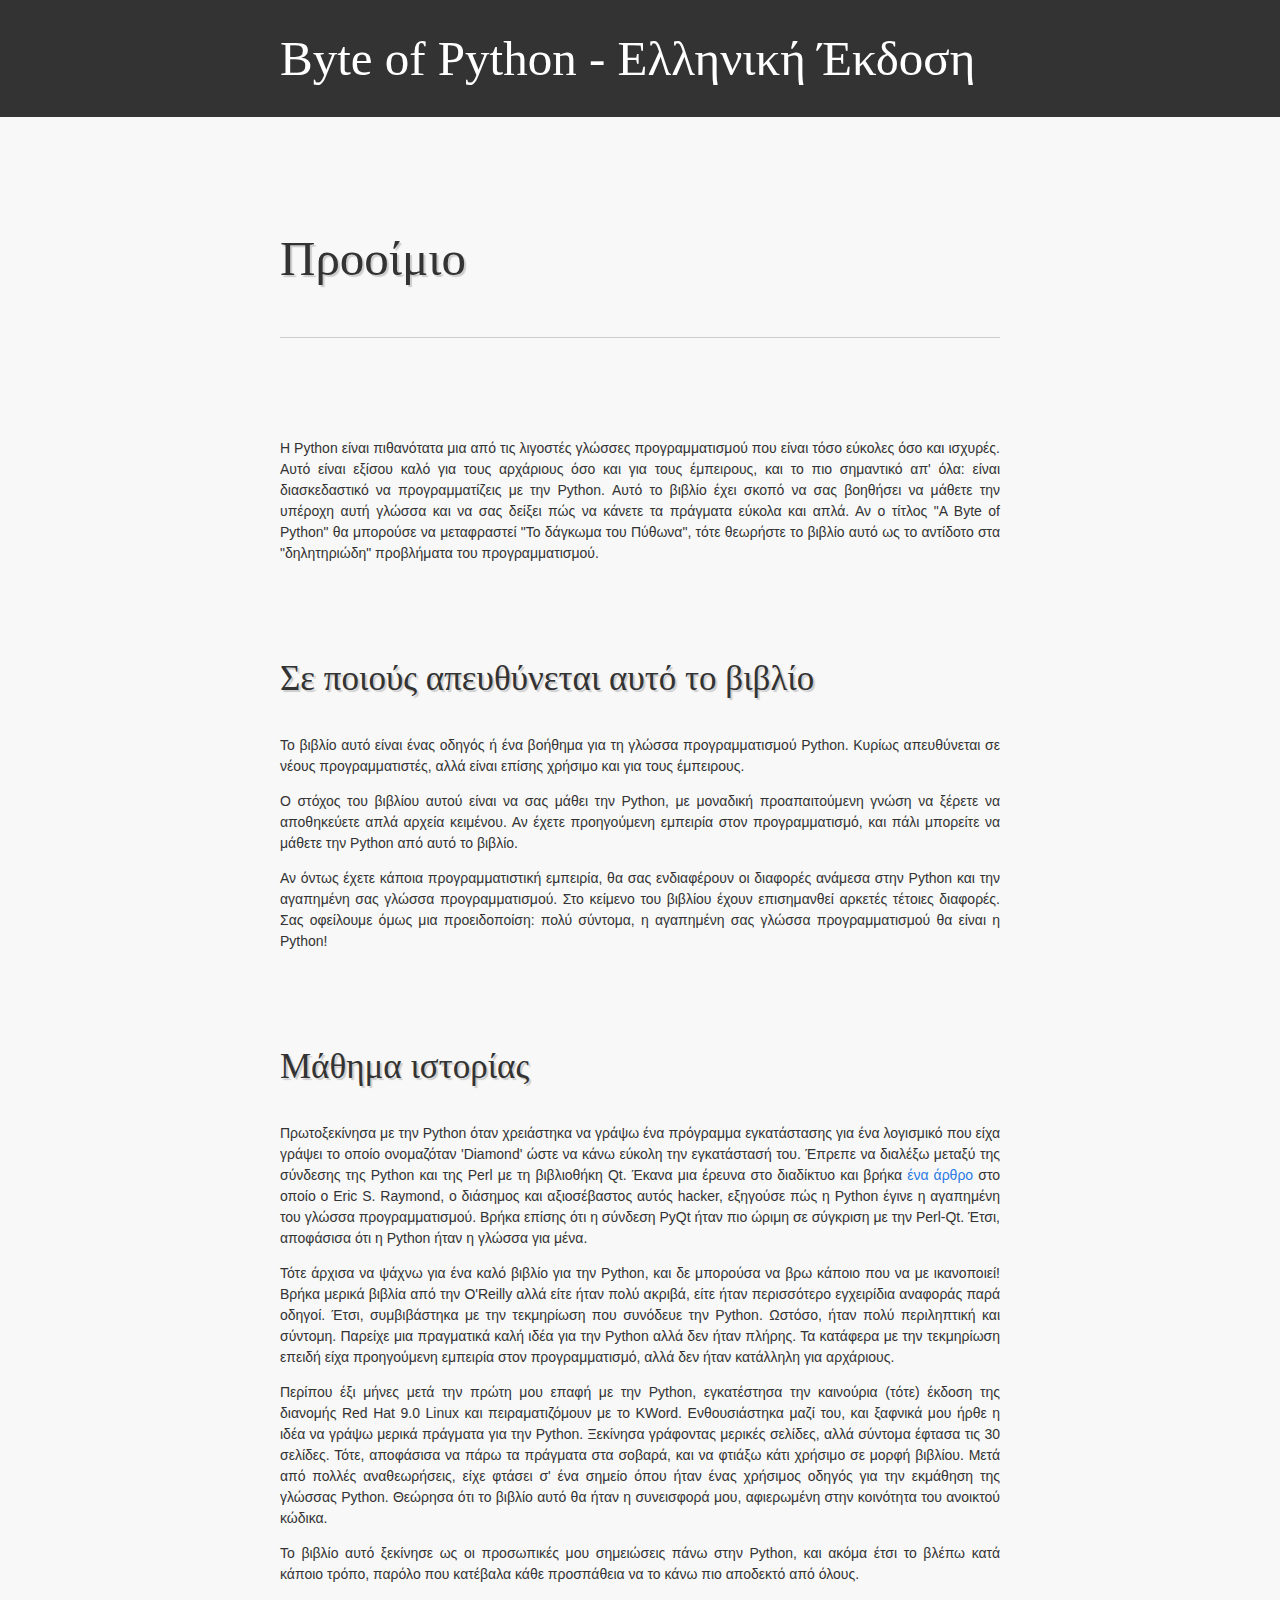
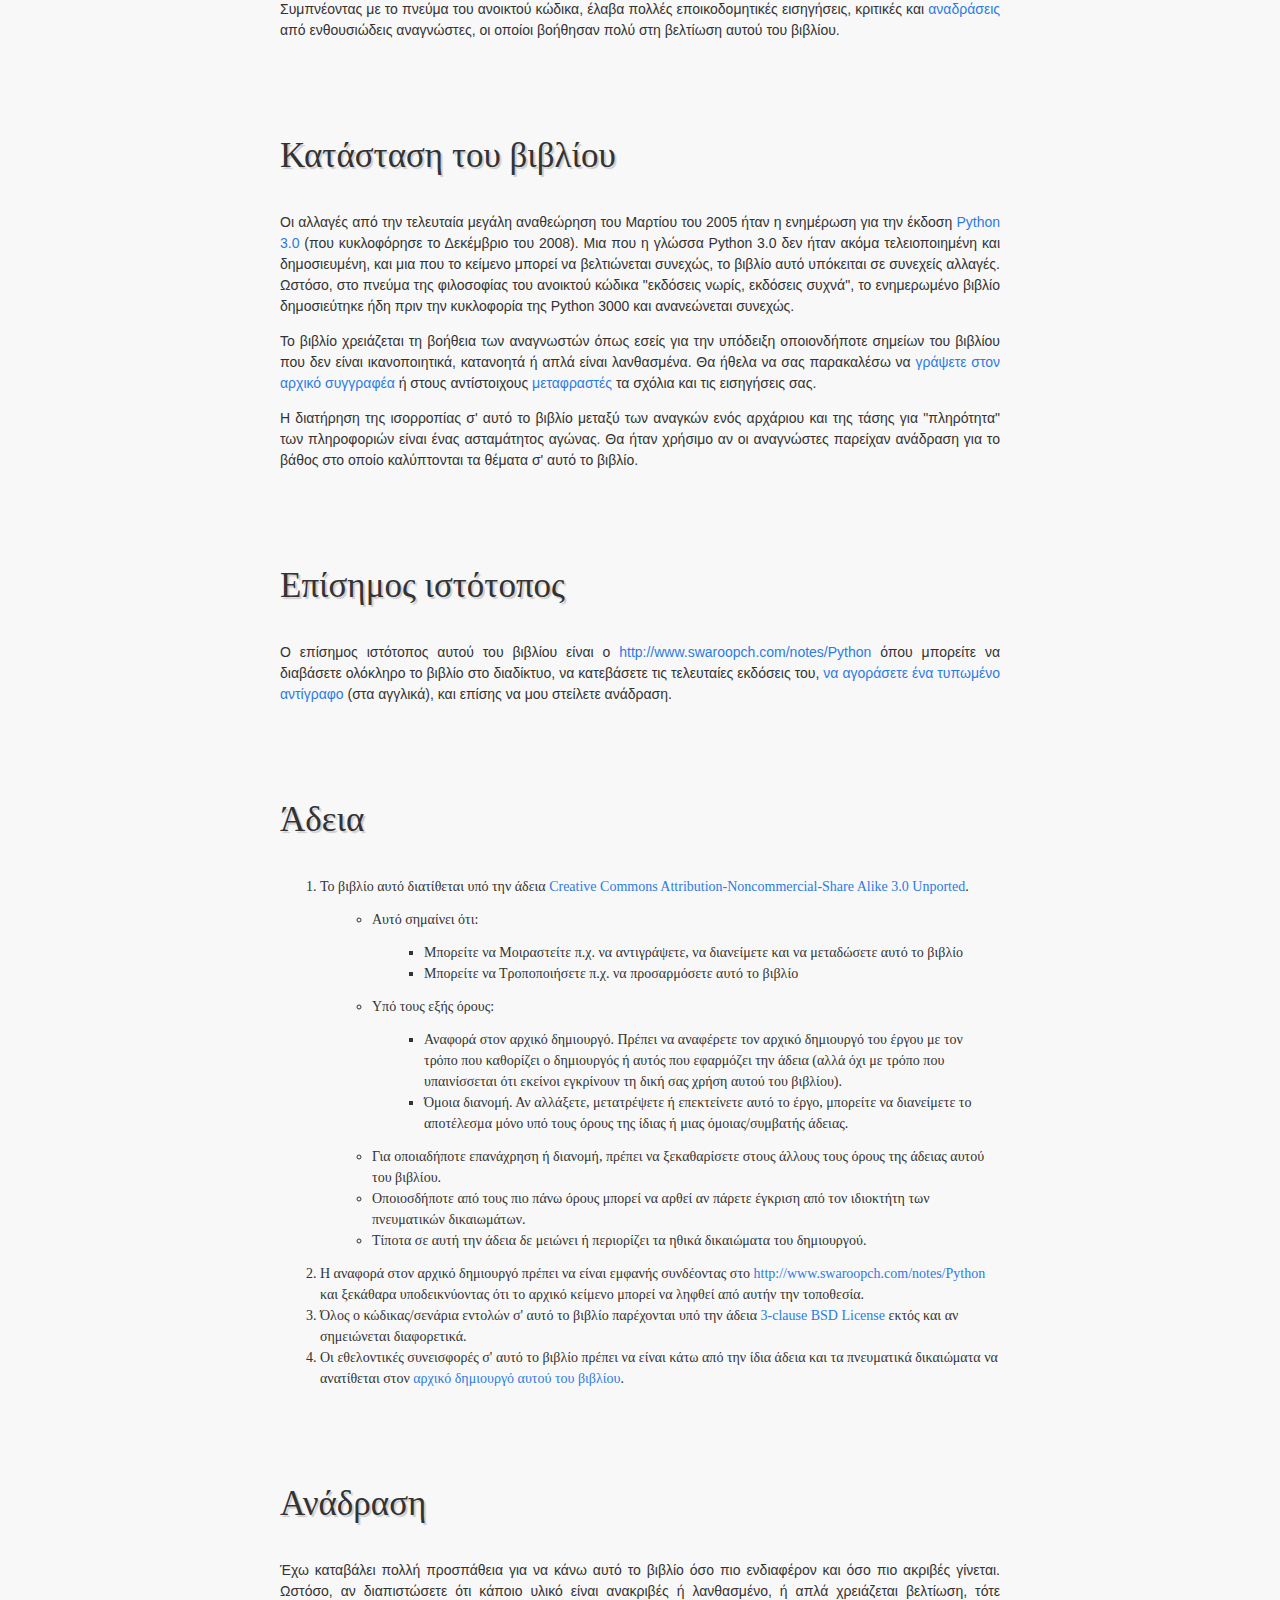
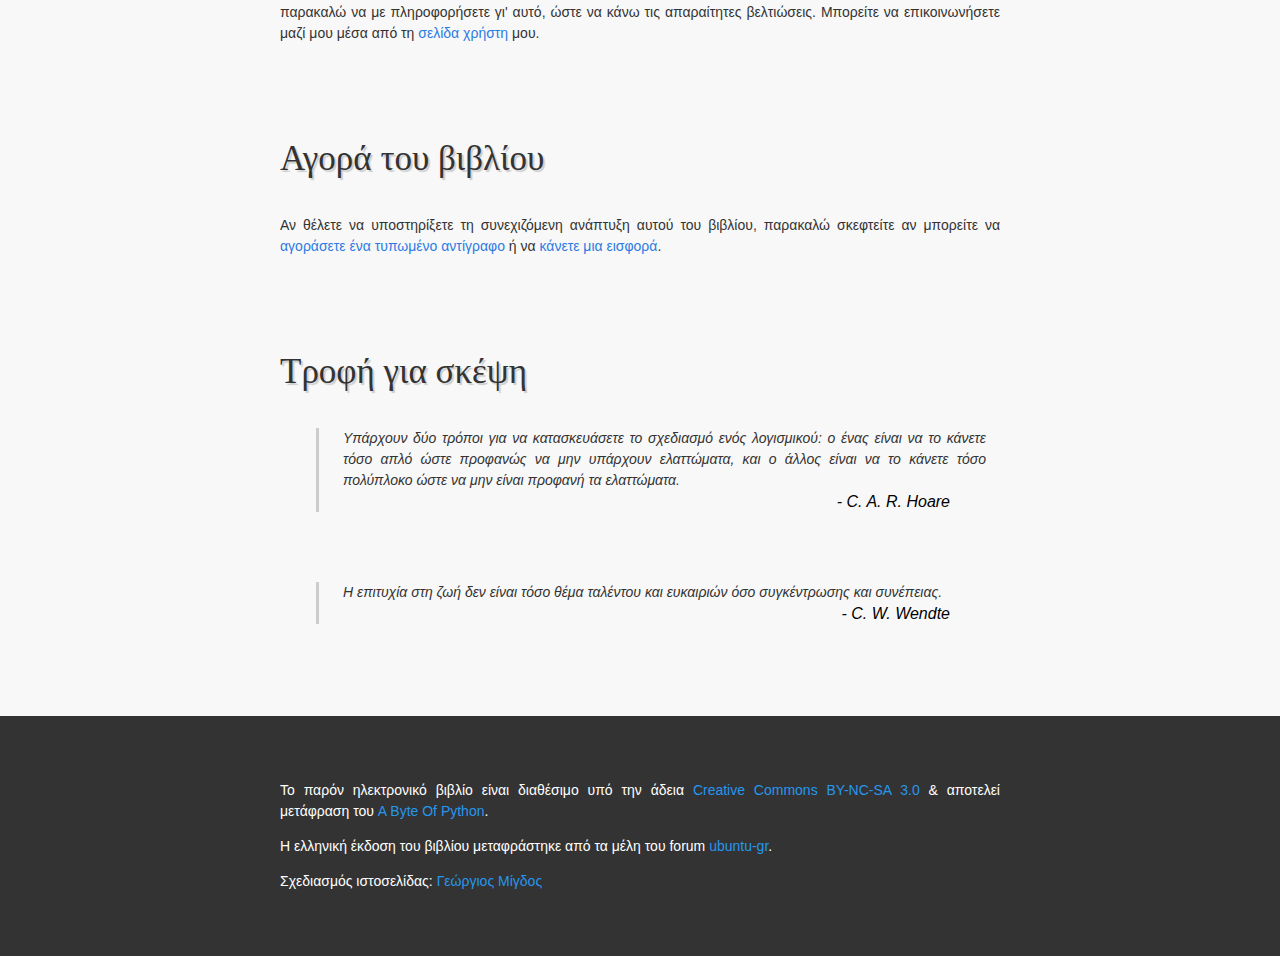
<file: preface.html>
<!DOCTYPE html>
<html>

    <head>
        <meta charset="UTF-8" />
        <link href="stylesheets/style.css" rel="stylesheet" type="text/css" />
        <title>Byte of Python - Ελληνική Έκδοση</title>
    </head>
    
    <body>
        <header>
            <div class="centered">
                <h1><a href="index.html">Byte of Python - Ελληνική Έκδοση</a></h1>
            </div>
        </header>
        
        <div class="content">
            <h1>Προοίμιο</h1>
<p>Η Python είναι πιθανότατα μια από τις λιγοστές γλώσσες προγραμματισμού που είναι τόσο εύκολες όσο και ισχυρές. Αυτό είναι εξίσου καλό για τους αρχάριους όσο και για τους έμπειρους, και το πιο σημαντικό απ' όλα: είναι διασκεδαστικό να προγραμματίζεις με την Python. Αυτό το βιβλίο έχει σκοπό να σας βοηθήσει να μάθετε την υπέροχη αυτή γλώσσα και να σας δείξει πώς να κάνετε τα πράγματα εύκολα και απλά. Αν ο τίτλος "A Byte of Python" θα μπορούσε να μεταφραστεί "Το δάγκωμα του Πύθωνα", τότε θεωρήστε το βιβλίο αυτό ως το αντίδοτο στα "δηλητηριώδη" προβλήματα του προγραμματισμού.</p>
<h2>Σε ποιούς απευθύνεται αυτό το βιβλίο</h2>
<p>Το βιβλίο αυτό είναι ένας οδηγός ή ένα βοήθημα για τη γλώσσα προγραμματισμού Python. Κυρίως απευθύνεται σε νέους προγραμματιστές, αλλά είναι επίσης χρήσιμο και για τους έμπειρους.</p>
<p>Ο στόχος του βιβλίου αυτού είναι να σας μάθει την Python, με μοναδική προαπαιτούμενη γνώση να ξέρετε να αποθηκεύετε απλά αρχεία κειμένου. Αν έχετε προηγούμενη εμπειρία στον προγραμματισμό, και πάλι μπορείτε να μάθετε την Python από αυτό το βιβλίο.</p>
<p>Αν όντως έχετε κάποια προγραμματιστική εμπειρία, θα σας ενδιαφέρουν οι διαφορές ανάμεσα στην Python και την αγαπημένη σας γλώσσα προγραμματισμού. Στο κείμενο του βιβλίου έχουν επισημανθεί αρκετές τέτοιες διαφορές. Σας οφείλουμε όμως μια προειδοποίση: πολύ σύντομα, η αγαπημένη σας γλώσσα προγραμματισμού θα είναι η Python!</p>
<h2>Μάθημα ιστορίας</h2>
<p>Πρωτοξεκίνησα με την Python όταν χρειάστηκα να γράψω ένα πρόγραμμα εγκατάστασης για ένα λογισμικό που είχα γράψει το οποίο ονομαζόταν 'Diamond' ώστε να κάνω εύκολη την εγκατάστασή του. Έπρεπε να διαλέξω μεταξύ της σύνδεσης της Python και της Perl με τη βιβλιοθήκη Qt. Έκανα μια έρευνα στο διαδίκτυο και βρήκα <a href="http://pythonology.org/success&amp;story=esr">ένα άρθρο</a> στο οποίο ο Eric S. Raymond, ο διάσημος και αξιοσέβαστος αυτός hacker, εξηγούσε πώς η Python έγινε η αγαπημένη του γλώσσα προγραμματισμού. Βρήκα επίσης ότι η σύνδεση PyQt ήταν πιο ώριμη σε σύγκριση με την Perl-Qt. Έτσι, αποφάσισα ότι η Python ήταν η γλώσσα για μένα.</p>
<p>Τότε άρχισα να ψάχνω για ένα καλό βιβλίο για την Python, και δε μπορούσα να βρω κάποιο που να με ικανοποιεί! Βρήκα μερικά βιβλία από την O'Reilly αλλά είτε ήταν πολύ ακριβά, είτε ήταν περισσότερο εγχειρίδια αναφοράς παρά οδηγοί. Έτσι, συμβιβάστηκα με την τεκμηρίωση που συνόδευε την Python. Ωστόσο, ήταν πολύ περιληπτική και σύντομη. Παρείχε μια πραγματικά καλή ιδέα για την Python αλλά δεν ήταν πλήρης. Τα κατάφερα με την τεκμηρίωση επειδή είχα προηγούμενη εμπειρία στον προγραμματισμό, αλλά δεν ήταν κατάλληλη για αρχάριους.</p>
<p>Περίπου έξι μήνες μετά την πρώτη μου επαφή με την Python, εγκατέστησα την καινούρια (τότε) έκδοση της διανομής Red Hat 9.0 Linux και πειραματιζόμουν με το KWord. Ενθουσιάστηκα μαζί του, και ξαφνικά μου ήρθε η ιδέα να γράψω μερικά πράγματα για την Python. Ξεκίνησα γράφοντας μερικές σελίδες, αλλά σύντομα έφτασα τις 30 σελίδες. Τότε, αποφάσισα να πάρω τα πράγματα στα σοβαρά, και να φτιάξω κάτι χρήσιμο σε μορφή βιβλίου. Μετά από πολλές αναθεωρήσεις, είχε φτάσει σ' ένα σημείο όπου ήταν ένας χρήσιμος οδηγός για την εκμάθηση της γλώσσας Python. Θεώρησα ότι το βιβλίο αυτό θα ήταν η συνεισφορά μου, αφιερωμένη στην κοινότητα του ανοικτού κώδικα.</p>
<p>Το βιβλίο αυτό ξεκίνησε ως οι προσωπικές μου σημειώσεις πάνω στην Python, και ακόμα έτσι το βλέπω κατά κάποιο τρόπο, παρόλο που κατέβαλα κάθε προσπάθεια να το κάνω πιο αποδεκτό από όλους.</p>
<p>Συμπνέοντας με το πνεύμα του ανοικτού κώδικα, έλαβα πολλές εποικοδομητικές εισηγήσεις, κριτικές και <a href="http://www.swaroopch.org/notes/User:Swaroop">αναδράσεις</a> από ενθουσιώδεις αναγνώστες, οι οποίοι βοήθησαν πολύ στη βελτίωση αυτού του βιβλίου.</p>
<h2>Κατάσταση του βιβλίου</h2>
<p>Οι αλλαγές από την τελευταία μεγάλη αναθεώρηση του Μαρτίου του 2005 ήταν η ενημέρωση για την έκδοση <a href="http://www.swaroopch.org/notes/Python_el:%CE%95%CE%B9%CF%83%CE%B1%CE%B3%CF%89%CE%B3%CE%AE#.CE.A0.CE.B5.CF.81.CE.AF_.CF.84.CE.B7.CF.82_Python_3.0">Python 3.0</a> (που κυκλοφόρησε το Δεκέμβριο του 2008). Μια που η γλώσσα Python 3.0 δεν ήταν ακόμα τελειοποιημένη και δημοσιευμένη, και μια που το κείμενο μπορεί να βελτιώνεται συνεχώς, το βιβλίο αυτό υπόκειται σε συνεχείς αλλαγές. Ωστόσο, στο πνεύμα της φιλοσοφίας του ανοικτού κώδικα "εκδόσεις νωρίς, εκδόσεις συχνά", το ενημερωμένο βιβλίο δημοσιεύτηκε ήδη πριν την κυκλοφορία της Python 3000 και ανανεώνεται συνεχώς.</p>
<p>Το βιβλίο χρειάζεται τη βοήθεια των αναγνωστών όπως εσείς για την υπόδειξη οποιονδήποτε σημείων του βιβλίου που δεν είναι ικανοποιητικά, κατανοητά ή απλά είναι λανθασμένα. Θα ήθελα να σας παρακαλέσω να <a href="http://www.swaroopch.com/contact/">γράψετε στον αρχικό συγγραφέα</a> ή στους αντίστοιχους <a href="http://wiki.ubuntu-gr.org/MailingList">μεταφραστές</a> τα σχόλια και τις εισηγήσεις σας.</p>
<p>Η διατήρηση της ισορροπίας σ' αυτό το βιβλίο μεταξύ των αναγκών ενός αρχάριου και της τάσης για "πληρότητα" των πληροφοριών είναι ένας ασταμάτητος αγώνας. Θα ήταν χρήσιμο αν οι αναγνώστες παρείχαν ανάδραση για το βάθος στο οποίο καλύπτονται τα θέματα σ' αυτό το βιβλίο.</p>
<h2>Επίσημος ιστότοπος</h2>
<p>Ο επίσημος ιστότοπος αυτού του βιβλίου είναι ο <a href="http://www.swaroopch.com/notes/Python">http://www.swaroopch.com/notes/Python</a> όπου μπορείτε να διαβάσετε ολόκληρο το βιβλίο στο διαδίκτυο, να κατεβάσετε τις τελευταίες εκδόσεις του, <a href="http://www.swaroopch.com/buybook">να αγοράσετε ένα τυπωμένο αντίγραφο</a> (στα αγγλικά), και επίσης να μου στείλετε ανάδραση.</p>
<h2>Άδεια</h2>
<ol>
<li>Το βιβλίο αυτό διατίθεται υπό την άδεια <a href="http://creativecommons.org/licenses/by-nc-sa/3.0/">Creative Commons Attribution-Noncommercial-Share Alike 3.0 Unported</a>.<ul>
<li>Αυτό σημαίνει ότι:<ul>
<li>Μπορείτε να Μοιραστείτε π.χ. να αντιγράψετε, να διανείμετε και να μεταδώσετε αυτό το βιβλίο</li>
<li>Μπορείτε να Τροποποιήσετε π.χ. να προσαρμόσετε αυτό το βιβλίο</li>
</ul>
</li>
<li>Υπό τους εξής όρους:<ul>
<li>Αναφορά στον αρχικό δημιουργό. Πρέπει να αναφέρετε τον αρχικό δημιουργό του έργου με τον τρόπο που καθορίζει ο δημιουργός ή αυτός που εφαρμόζει την άδεια (αλλά όχι με τρόπο που υπαινίσσεται ότι εκείνοι εγκρίνουν τη δική σας χρήση αυτού του βιβλίου).</li>
<li>Όμοια διανομή. Αν αλλάξετε, μετατρέψετε ή επεκτείνετε αυτό το έργο, μπορείτε να διανείμετε το αποτέλεσμα μόνο υπό τους όρους της ίδιας ή μιας όμοιας/συμβατής άδειας.</li>
</ul>
</li>
<li>Για οποιαδήποτε επανάχρηση ή διανομή, πρέπει να ξεκαθαρίσετε στους άλλους τους όρους της άδειας αυτού του βιβλίου.</li>
<li>Οποιοσδήποτε από τους πιο πάνω όρους μπορεί να αρθεί αν πάρετε έγκριση από τον ιδιοκτήτη των πνευματικών δικαιωμάτων.</li>
<li>Τίποτα σε αυτή την άδεια δε μειώνει ή περιορίζει τα ηθικά δικαιώματα του δημιουργού.</li>
</ul>
</li>
<li>Η αναφορά στον αρχικό δημιουργό πρέπει να είναι εμφανής συνδέοντας στο <a href="http://www.swaroopch.com/notes/Python">http://www.swaroopch.com/notes/Python</a> και ξεκάθαρα υποδεικνύοντας ότι το αρχικό κείμενο μπορεί να ληφθεί από αυτήν την τοποθεσία.</li>
<li>Όλος ο κώδικας/σενάρια εντολών σ' αυτό το βιβλίο παρέχονται υπό την άδεια <a href="http://www.opensource.org/licenses/bsd-license.php">3-clause BSD License</a> εκτός και αν σημειώνεται διαφορετικά.</li>
<li>Οι εθελοντικές συνεισφορές σ' αυτό το βιβλίο πρέπει να είναι κάτω από την ίδια άδεια και τα πνευματικά δικαιώματα να ανατίθεται στον <a href="http://www.swaroopch.org/notes/User:Swaroop">αρχικό δημιουργό αυτού του βιβλίου</a>.</li>
</ol>
<h2>Ανάδραση</h2>
<p>Έχω καταβάλει πολλή προσπάθεια για να κάνω αυτό το βιβλίο όσο πιο ενδιαφέρον και όσο πιο ακριβές γίνεται. Ωστόσο, αν διαπιστώσετε ότι κάποιο υλικό είναι ανακριβές ή λανθασμένο, ή απλά χρειάζεται βελτίωση, τότε παρακαλώ να με πληροφορήσετε γι' αυτό, ώστε να κάνω τις απαραίτητες βελτιώσεις. Μπορείτε να επικοινωνήσετε μαζί μου μέσα από τη <a href="http://www.swaroopch.org/notes/User:Swaroop">σελίδα χρήστη</a> μου.</p>
<h2>Αγορά του βιβλίου</h2>
<p>Αν θέλετε να υποστηρίξετε τη συνεχιζόμενη ανάπτυξη αυτού του βιβλίου, παρακαλώ σκεφτείτε αν μπορείτε να <a href="http://www.swaroopch.com/buybook">αγοράσετε ένα τυπωμένο αντίγραφο</a> ή να <a href="http://www.swaroopch.org/notes/Notes:Community_Portal">κάνετε μια εισφορά</a>.</p>
<h2>Τροφή για σκέψη</h2>
<blockquote>
<p>Υπάρχουν δύο τρόποι για να κατασκευάσετε το σχεδιασμό ενός λογισμικού: ο ένας είναι να το κάνετε τόσο απλό ώστε προφανώς να μην υπάρχουν ελαττώματα, και ο άλλος είναι να το κάνετε τόσο πολύπλοκο ώστε να μην είναι προφανή τα ελαττώματα.
<cite>C. A. R. Hoare</cite></p>
</blockquote>
<p><br/></p>
<blockquote>
<p>Η επιτυχία στη ζωή δεν είναι τόσο θέμα ταλέντου και ευκαιριών όσο συγκέντρωσης και συνέπειας. 
<cite>C. W. Wendte</cite></p>
</blockquote>
        </div>
        
        <footer>
            <div class="centered">
                <p>Το παρόν ηλεκτρονικό βιβλίο είναι διαθέσιμο υπό την άδεια <a href="http://creativecommons.org/licenses/by-nc-sa/3.0/" target="_blank">Creative Commons BY-NC-SA 3.0</a> &amp; αποτελεί μετάφραση του <a href="http://www.swaroopch.com/notes/Python" target="_blank">A Byte Of Python</a>.</p>
                <p>Η ελληνική έκδοση του βιβλίου μεταφράστηκε από τα μέλη του forum <a href="https://github.com/ubuntu-gr">ubuntu-gr</a>.</p>
                <p>Σχεδιασμός ιστοσελίδας: <a href="mailto:cyberpython@gmail.com">Γεώργιος Μίγδος</a></p>
            </div>
        </footer>
    </body>
</html>
</file>
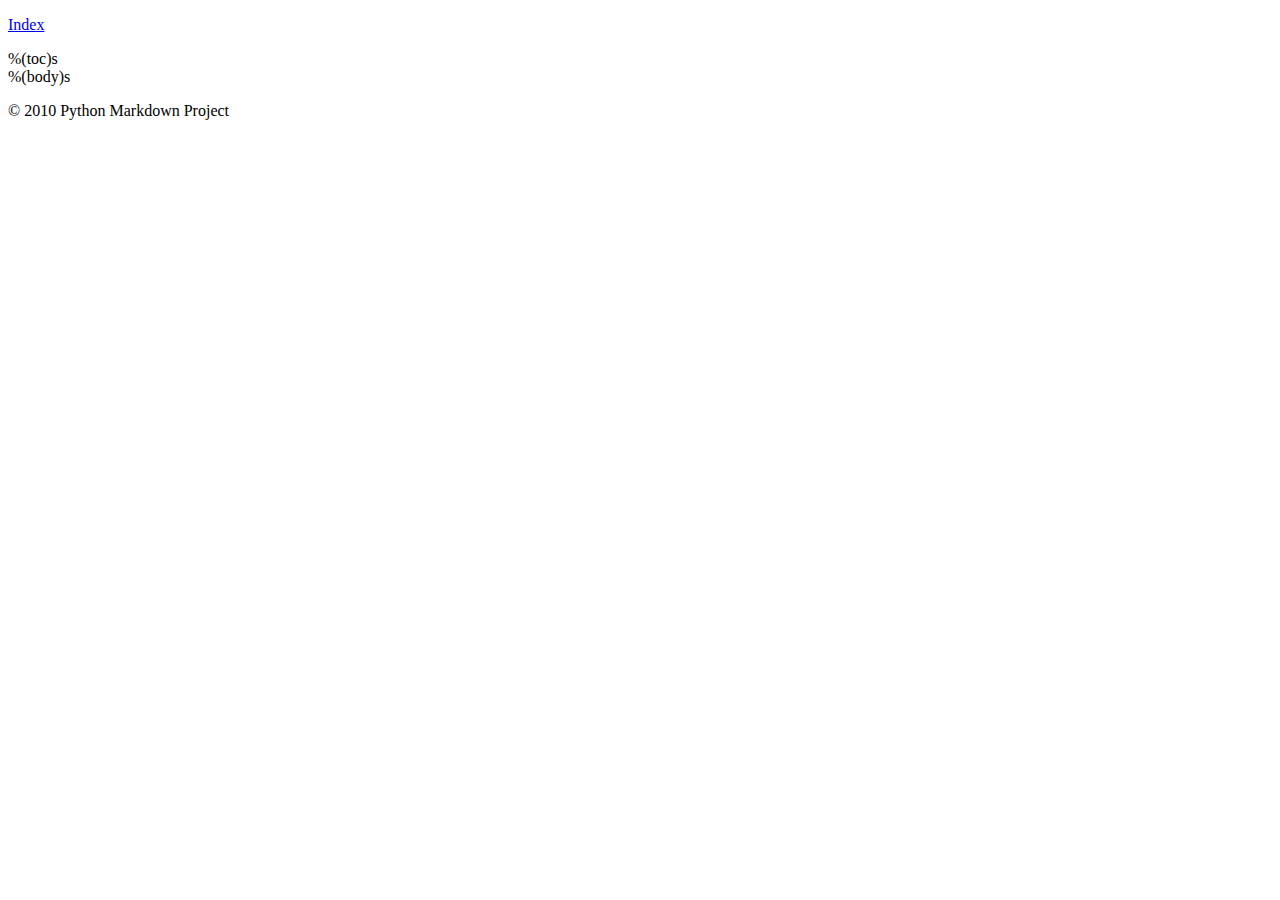
<file: markdown/docs/_template.html>
<!DOCTYPE html>
<html>
<head>
<meta charset=utf-8>
<title>%(title)s</title>
<link rel=stylesheet href=style.css>
</head>
<body>
<div id="nav">
<p><a href="/">Index</a></p>
%(toc)s
</div>
<div id="content">
%(body)s
</div>
<p id="foot">&copy; 2010 Python Markdown Project<p>
</body>
</html>
</file>
<file: stylesheets/style.css>
/*The MIT License (MIT)
Copyright (c) 2012 Georgios Migdos <cyberpython@gmail.com>

Permission is hereby granted, free of charge, to any person obtaining a copy of this software and associated documentation files (the "Software"), to deal in the Software without restriction, including without limitation the rights to use, copy, modify, merge, publish, distribute, sublicense, and/or sell copies of the Software, and to permit persons to whom the Software is furnished to do so, subject to the following conditions:

The above copyright notice and this permission notice shall be included in all copies or substantial portions of the Software.

THE SOFTWARE IS PROVIDED "AS IS", WITHOUT WARRANTY OF ANY KIND, EXPRESS OR IMPLIED, INCLUDING BUT NOT LIMITED TO THE WARRANTIES OF MERCHANTABILITY, FITNESS FOR A PARTICULAR PURPOSE AND NONINFRINGEMENT. IN NO EVENT SHALL THE AUTHORS OR COPYRIGHT HOLDERS BE LIABLE FOR ANY CLAIM, DAMAGES OR OTHER LIABILITY, WHETHER IN AN ACTION OF CONTRACT, TORT OR OTHERWISE, ARISING FROM, OUT OF OR IN CONNECTION WITH THE SOFTWARE OR THE USE OR OTHER DEALINGS IN THE SOFTWARE.*/
@import url('trac.css');

/*::-webkit-scrollbar {
    width: 8px;
    height: 8px;
}
 
::-webkit-scrollbar-track {
    background: #fff;
}

::-webkit-scrollbar-thumb {
    background: #ccc;
}

::-webkit-scrollbar-thumb:hover {
    background: #aaa;
}*/

/* HTML5 display-role reset for older browsers */
article, aside, details, figcaption, figure, 
footer, header, hgroup, menu, nav, section {
	display: block;
}

html {
    background-color: #f8f8f8;
    padding: 0;
    margin: 0;
}

body {
    background-color: #f8f8f8;
	font-size: 14px;
	color: #333;
	font-family: serif;
	margin: 0;
	min-width: 640px;
}

header{
    background: #333;
    overflow: hidden;
}

header h1, header h1 a{
    color: #fff;
    text-shadow: none;
    border: none;
    padding: 30px 0;
    margin: 0;
    size: 300%;
}

header h1 a:hover{
    color: #fff;
    text-shadow: #fff 0px 0px 8px;
}

.content,.centered{
    max-width: 720px;
	margin: 0 auto;
}

.content{
	padding: 80px 40px 60px 40px;
}

@media screen and (max-width: 600px){
    
    figure, .align-left, .align-right{
        display: block;
        width: 100%;
        height: auto;
        padding: 80px 0 60px 0;
        margin: 20px 0;
    }
}

figure, aside{
    padding: 0;
    margin: 0;
    display: block;
    margin: 12px auto 36px;
    max-width: 100%;
}

figcaption{
    color: #333;
    font-family: sans-serif;
    font-size: 80%;
    line-height: 15px;
    text-align: left;
    font-style: italic;
}

img{
    width: 100%;
    height: auto;
}

.align-left{
    display: inline;
    float: left;
    width: 33%;
    margin-right: 36px;
    margin-top: 6px;
    margin-bottom: 12px;
}

.align-right{
    display: inline;
    float: right;
    width: 33%;
    margin-left: 36px;
    margin-top: 6px;
    margin-bottom: 12px;
}

h1, h2, h3, h4, h5, h6 {
	font-weight: normal;
	font-family: serif;
	margin-bottom: 36px;
	text-shadow: 2px 2px 1px #ccc;
}

h1 {font-size: 350%; margin-bottom: 100px; padding-bottom:50px; border-bottom: 1px solid #ccc;}
h2 {font-size: 250%; margin-top: 95px;}
h3 {font-size: 180%;}
h4 {font-size: 160%; font-style: italic;}
h5 {font-size: 140%; font-style: italic;}
h6 {font-size: 120%; font-style: italic;}

p, caption, td, th, dl, pre, code, address, ul, ol, blockquote, cite {
	line-height: 21px;
}

a{
    color: #2C7BE3;
}

p{
    font-family: sans-serif;
    text-align: justify;
}

hr {
	margin-bottom: 12px;
	border: 0;
	border-bottom: 1px solid #ccc;
}

a:link, a:visited, a:hover, a:focus{
    text-decoration: none;
} 
a:hover,a:focus {
    color: #2C7BE3;
    text-shadow: #006EFF 0px 0px 2px;
}

a:active {}

ul ul, ol ol, ul ol, ol ul{
    margin: 12px;
}

dt {
    color: #111;
	font-weight: bold;
	border-bottom: 1px double #ddd;
}

dt.important{
    color: #600;
}

dt.caution{
    color: #FF7100;
}


dd {
    color: #3a3a3a;
    /*font-size: 95%;*/
	padding-left: 36px;
	margin: 0 0 12px 0;
}

table {
    margin-top: 50px;
	border-color: #b3b3b3;
	border-width: 1px;
	border-style: solid;
	border-right-style: none;
	border-bottom-width: 4px;
	border-collapse: collapse;
}

th {
	background-color: #bababa;
	color: #fff;
	border-bottom-color: #aaa;
	border-bottom-width: 1px;
	border-bottom-style: solid;
	border-right-color: #aaa;
	border-right-width: 1px;
	border-right-style: solid;
	padding: 10px 12px;
	font-weight: bold;
}

th.header{
	font-size: 120%;
	font-weight: bold;
}

td {
    background-color: #fcfcfc;
	border-bottom-color: #ccc;
	border-bottom-width: 1px;
	border-bottom-style: solid;
	border-right-color: #ccc;
	border-right-width: 1px;
	border-right-style: solid;

	padding: 2px 12px;
}

td.row_label{
    text-align: center;
    color: #2379BD;
}

tr.even td {
    background-color: #f4f4f4;
}

caption {	
	font-style: italic;
	text-align: left;
}

blockquote {
	color: #333;
	font-style: italic;
	margin: 14px;
    margin-top: 17px;
    margin-bottom: 32px;
    margin-left: 36px;
    padding-left: 24px;
    border-left: 3px solid #ccc;
}

blockquote cite{
    display: block;
    text-align: right;
    font-size: 16px;
    padding-right: 36px;
    color: #000;
}

blockquote cite:before{
    content: '- ';
}

pre,code,.code{
    font-family: monospace;
    /*overflow-x: auto;*/
    background-color: #fff;
	display: block;
	margin: 0 0 12px 0;
}

code{
    display: inline;
    letter-spacing: 1px;
    margin: 5px;
    border: 1px #ddd solid;
    padding: 0 2px;
}

.codehilite pre{
    padding: 12px;
    margin: 0;
    letter-spacing: 0;
    display: block;
    background-color: #fff;
    /*white-space: pre;*/
    white-space: pre-wrap;
    border-color: #aaa;
	border-width: 1px;
	border-style: solid;
	padding: 12px;
	border-left:35px solid #aaa;
	/*max-height: 360px;*/
}

@media print {
    html, body{
        background: #fff;
    }
    
    header, footer{
        display: none;
    }
    
    h1, h2, h3, h4, h5, h6{
        text-shadow: none;
    }

    pre,code,.code{
        overflow-x: visible;
        white-space: pre-wrap;
        max-height: none;
    }
}

abbr, acronym{cursor: help;}

del {color: #999;}

ins {font-style: italic;}

small, sup, sub{font-size: 75%;}

sup a, sup a:link, sup a:active, sup a:visited, sub a, sub a:link, sub a:active, sub a:visited{
    border-bottom: none;
}

.footnote{
    margin-top: 100px;
}

footer{
    background: #333;
    color: #fff;
    padding: 50px;
}

footer a, footer a:link, footer a:visited, footer a:active{
    color: #2697EE;
    border-bottom: none;
}

footer a:hover{
    color: #2697EE;
    text-shadow: #00A6FF 0px 0px 2px;
}
</file>
